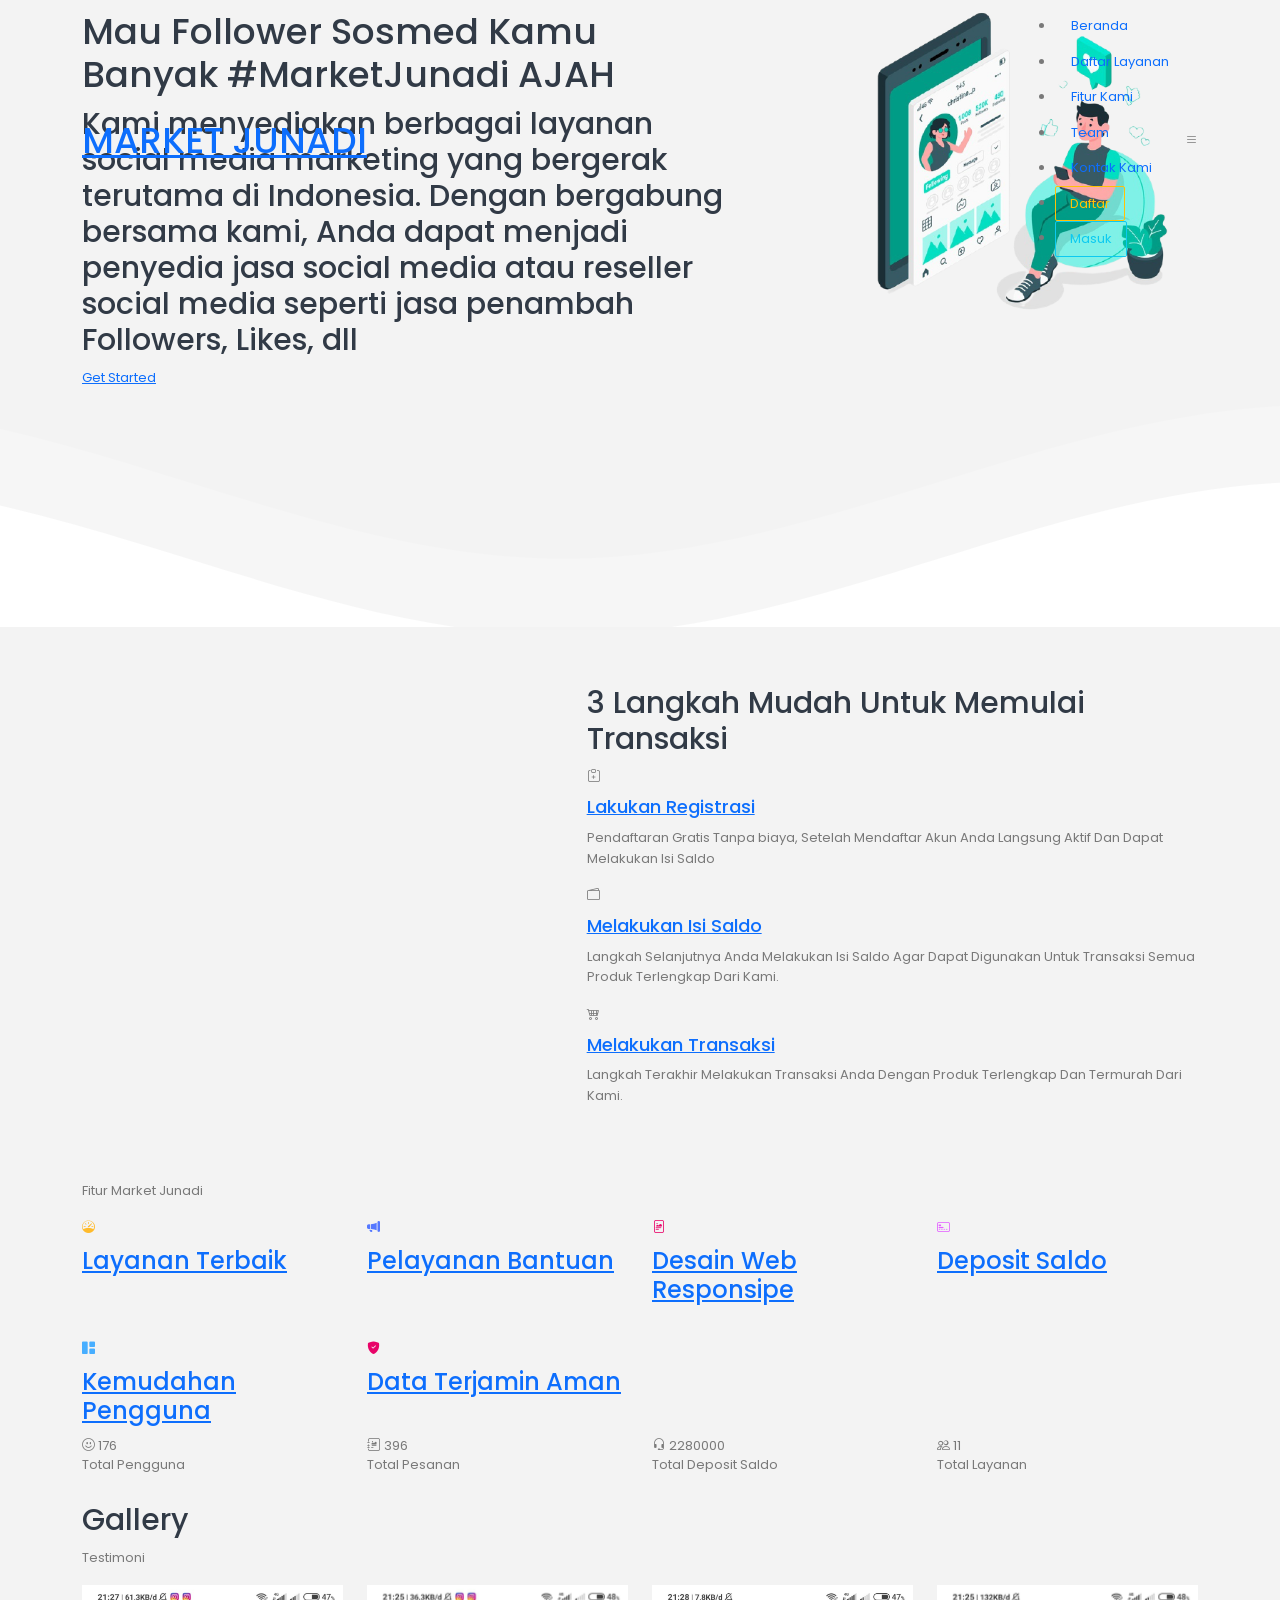
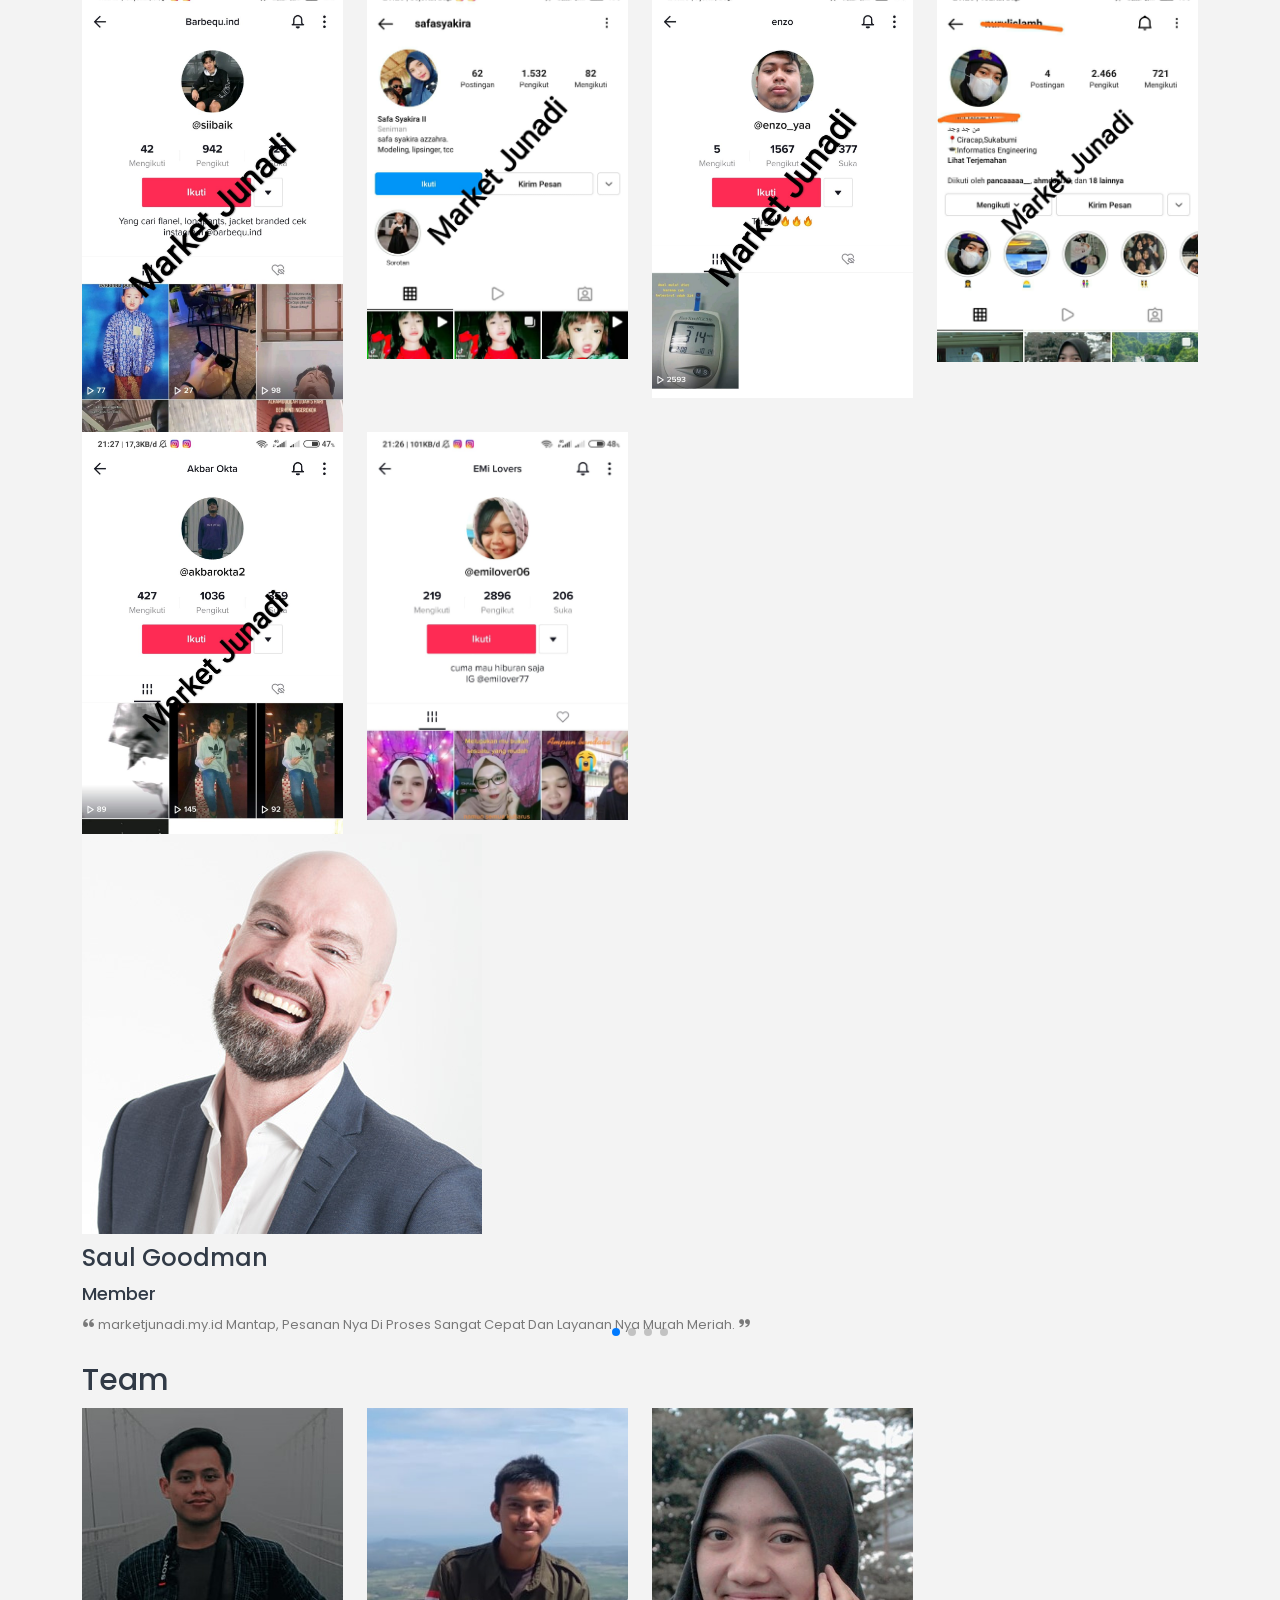
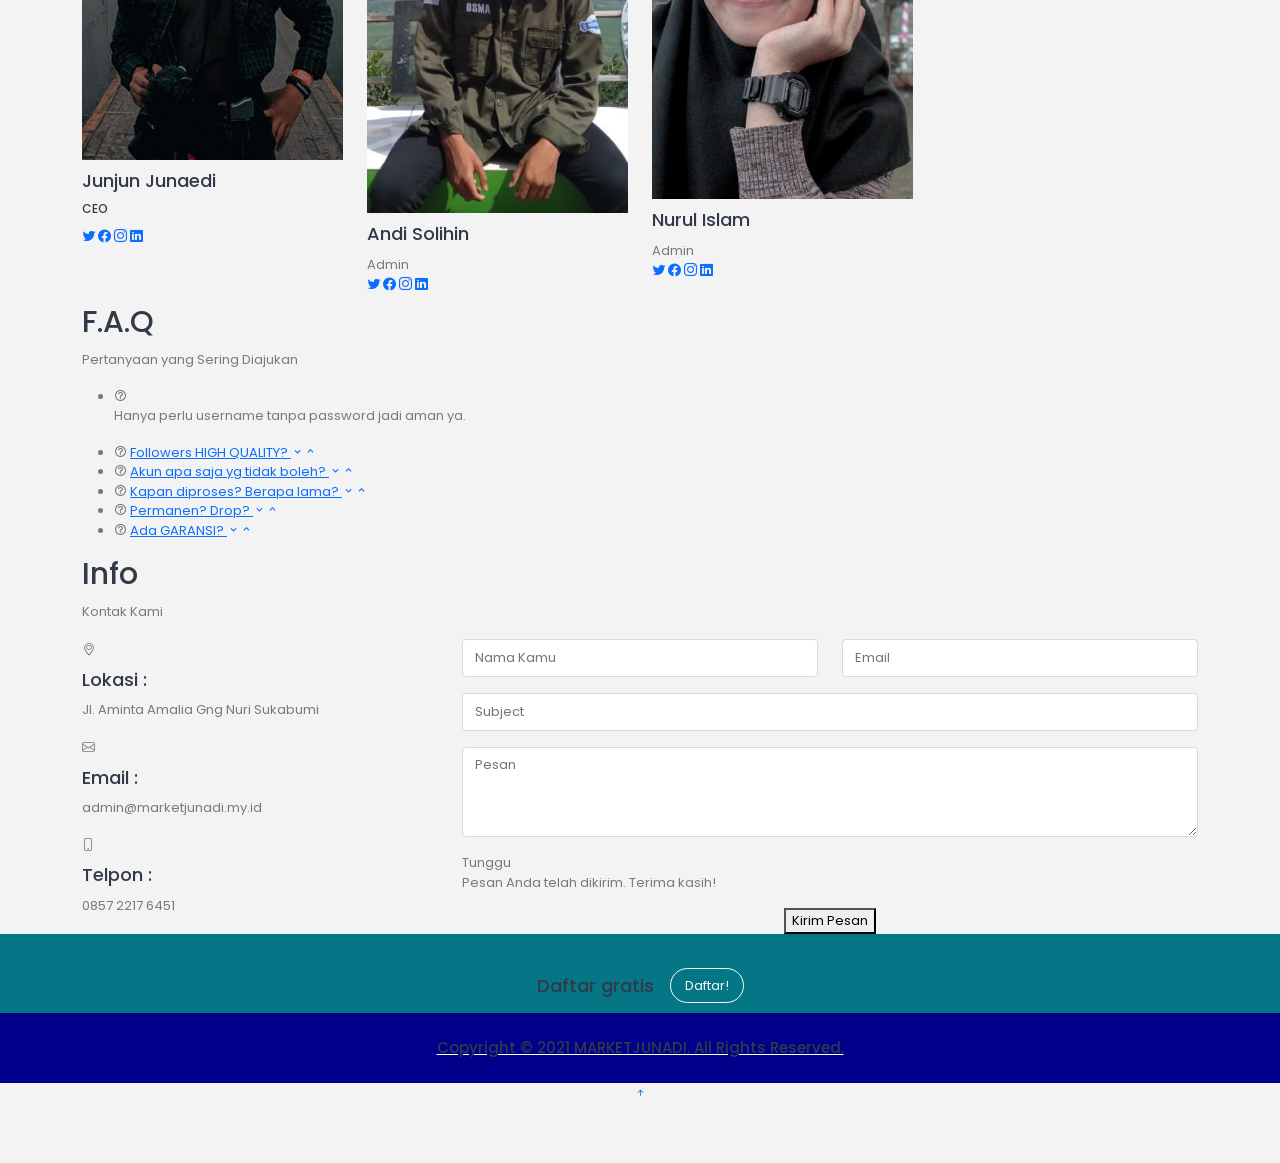
<file: index.html>
<!DOCTYPE html>
<html lang="en">

<head>
  <meta charset="utf-8">
  <meta content="width=device-width, initial-scale=1.0" name="viewport">

  <title>MARKET JUNADI</title>
  <meta content="" name="description">
  <meta content="" name="keywords">

  <!-- Favicons -->
  <link href="assets/img/logo1.png" rel="icon">
  <link href="assets/img/apple-touch-icon.png" rel="apple-touch-icon">

  <!-- Google Fonts -->
  <link href="https://fonts.googleapis.com/css?family=Open+Sans:300,300i,400,400i,600,600i,700,700i|Montserrat:300,300i,400,400i,500,500i,600,600i,700,700i|Poppins:300,300i,400,400i,500,500i,600,600i,700,700i" rel="stylesheet">

  <!-- Vendor CSS Files -->
  <link href="assets/vendor/aos/aos.css" rel="stylesheet">
  <link href="assets/vendor/bootstrap/css/bootstrap.min.css" rel="stylesheet">
  <link href="assets/vendor/bootstrap-icons/bootstrap-icons.css" rel="stylesheet">
  <link href="assets/vendor/boxicons/css/boxicons.min.css" rel="stylesheet">
  <link href="assets/vendor/glightbox/css/glightbox.min.css" rel="stylesheet">
  <link href="assets/vendor/remixicon/remixicon.css" rel="stylesheet">
  <link href="assets/vendor/swiper/swiper-bundle.min.css" rel="stylesheet">
  <src 

  <!-- Template Main CSS File -->
  <link href="assets/css/style.css" rel="stylesheet">


</head>

<body>

  <!-- ======= Header ======= -->
  <header id="header" class="fixed-top d-flex align-items-center header-transparent">
    <div class="container d-flex align-items-center justify-content-between">

      <div class="logo">
        <h1><a href="index.html"><span>MARKET JUNADI</span></a></h1>
        <!-- Uncomment below if you prefer to use an image logo -->
        <!-- <a href="index.html"><img src="assets/img/logo.png" alt="" class="img-fluid"></a>-->
      </div>

      <nav id="navbar" class="navbar">
        <ul>
          <li><a class="nav-link scrollto active" href="#hero">Beranda</a></li>
          <li><a class="nav-link scrollto" href="#about">Daftar Layanan</a></li>
          <li><a class="nav-link scrollto" href="#features">Fitur Kami</a></li>
          <li><a class="nav-link scrollto" href="#team">Team</a></li>
          <li><a class="nav-link scrollto" href="#contact">Kontak Kami</a></li>
          <li><a href="https://marketjunadi.my.id/Market/account/register.php"><button class="btn btn-outline-warning" >Daftar</button></a></li>
          <li><a href="https://marketjunadi.my.id/Market/account/auth.php"><button class="btn btn-outline-info">Masuk</button></a></li>
        </ul>

        <i class="bi bi-list mobile-nav-toggle"></i>
      </nav><!-- .navbar -->
    </div>
  </header><!-- End Header -->

  <!-- ======= Hero Section ======= -->
  <section id="hero">

    <div class="container">
      <div class="row justify-content-between">
        <div class="col-lg-7 pt-5 pt-lg-0 order-2 order-lg-1 d-flex align-items-center">
          <div data-aos="zoom-out">
            <h1>Mau Follower Sosmed Kamu Banyak <span>#MarketJunadi</span> AJAH</h1>
            <h2>Kami menyediakan berbagai layanan social media marketing yang bergerak terutama di Indonesia. Dengan bergabung bersama kami, Anda dapat menjadi penyedia jasa social media atau reseller social media seperti jasa penambah Followers, Likes, dll</h2>
            <div class="text-center text-lg-start">
              <a href="#about" class="btn-get-started scrollto">Get Started</a>
            </div>
          </div>
        </div>
        <!--<a href='https://www.freepik.com/vectors/social-media'>Social media vector created by stories - www.freepik.com</a>-->
        <div class="col-lg-4 order-1 order-lg-2 img1" data-aos="zoom-out" data-aos-delay="300">
          <img src="assets/img/img1.png" class="img-fluid animated" alt="">
        </div>
      </div>
    </div>

    <svg class="hero-waves" xmlns="https://www.w3.org/2000/svg" xmlns:xlink="https://www.w3.org/1999/xlink" viewBox="0 24 150 28 " preserveAspectRatio="none">
      <defs>
        <path id="wave-path" d="M-160 44c30 0 58-18 88-18s 58 18 88 18 58-18 88-18 58 18 88 18 v44h-352z">
      </defs>
      <g class="wave1">
        <use xlink:href="#wave-path" x="50" y="3" fill="rgba(255,255,255, .1)">
      </g>
      <g class="wave2">
        <use xlink:href="#wave-path" x="50" y="0" fill="rgba(255,255,255, .2)">
      </g>
      <g class="wave3">
        <use xlink:href="#wave-path" x="50" y="9" fill="#fff">
      </g>
    </svg>

  </section><!-- End Hero -->

  <main id="main">

    <!-- ======= About Section ======= -->
    <section id="about" class="about">
      <div class="container-fluid">

        <div class="row">
          <div class="col-xl-5 col-lg-6 video-box d-flex justify-content-center align-items-stretch" data-aos="fade-right">
          </div>
              
          <div class="col-xl-7 col-lg-6 icon-boxes d-flex flex-column align-items-stretch justify-content-center py-5 px-lg-5" data-aos="fade-left">
            <h2>3 Langkah Mudah Untuk Memulai Transaksi</h2>

            <div class="icon-box" data-aos="zoom-in" data-aos-delay="100">
              <div class="icon"><i class="bi bi-clipboard-plus"></i></div>
              <h4 class="title"><a href="#">Lakukan Registrasi</a></h4>
              <p class="description">Pendaftaran Gratis Tanpa biaya, Setelah Mendaftar Akun Anda Langsung Aktif Dan Dapat Melakukan Isi Saldo</p>
            </div>

            <div class="icon-box" data-aos="zoom-in" data-aos-delay="200">
              <div class="icon"><i class="bi bi-wallet2"></i></div>
              <h4 class="title"><a href="#">Melakukan Isi Saldo</a></h4>
              <p class="description">Langkah Selanjutnya Anda Melakukan Isi Saldo Agar Dapat Digunakan Untuk Transaksi Semua Produk Terlengkap Dari Kami.</p>
            </div>

            <div class="icon-box" data-aos="zoom-in" data-aos-delay="300">
              <div class="icon"><i class="bi bi-cart4"></i></div>
              <h4 class="title"><a href="#">Melakukan Transaksi</a></h4>
              <p class="description">Langkah Terakhir Melakukan Transaksi Anda Dengan Produk Terlengkap Dan Termurah Dari Kami.</p>
            </div>

          </div>
        </div>

      </div>
    </section><!-- End About Section -->

    <!-- ======= Features Section ======= -->
    <section id="features" class="features">
      <div class="container">

        <div class="section-title" data-aos="fade-up">
          <h2></h2>
          <p>Fitur Market Junadi</p>
        </div>

        <div class="row" data-aos="fade-left">
          <div class="col-lg-3 col-md-4">
            <div class="icon-box" data-aos="zoom-in" data-aos-delay="50">
              <i class="bi bi-speedometer" style="color: #ffbb2c;"></i>
              <h3><a href="">Layanan Terbaik</a></h3>
            </div>
          </div>
          <div class="col-lg-3 col-md-4 mt-4 mt-md-0">
            <div class="icon-box" data-aos="zoom-in" data-aos-delay="100">
              <i class="bi bi-megaphone-fill" style="color: #5578ff;"></i>
              <h3><a href="">Pelayanan Bantuan</a></h3>
            </div>
          </div>
          <div class="col-lg-3 col-md-4 mt-4 mt-md-0">
            <div class="icon-box" data-aos="zoom-in" data-aos-delay="150">
              <i class="bi bi-file-richtext" style="color: #e80368;"></i>
              <h3><a href="">Desain Web Responsipe</a></h3>
            </div>
          </div>
          <div class="col-lg-3 col-md-4 mt-4 mt-lg-0">
            <div class="icon-box" data-aos="zoom-in" data-aos-delay="200">
              <i class="bi bi-credit-card-2-front" style="color: #e361ff;"></i>
              <h3><a href="">Deposit Saldo</a></h3>
            </div>
          </div>
          <div class="col-lg-3 col-md-4 mt-4">
            <div class="icon-box" data-aos="zoom-in" data-aos-delay="250">
              <i class="bi bi-grid-1x2-fill" style="color: #47aeff;"></i>
              <h3><a href="">Kemudahan Pengguna</a></h3>
            </div>
          </div>
          <div class="col-lg-3 col-md-4 mt-4 mt-4">
            <div class="icon-box" data-aos="zoom-in" data-aos-delay="150">
              <i class="bi bi-shield-fill-check" style="color: #e80368;"></i>
              <h3><a href="">Data Terjamin Aman</a></h3>
            </div>
          </div>


          
      </div>
    </section><!-- End Features Section -->

    <!-- ======= Counts Section ======= -->
    <section id="counts" class="counts">
      <div class="container">

        <div class="row" data-aos="fade-up">

          <div class="col-lg-3 col-md-6">
            <div class="count-box">
              <i class="bi bi-emoji-smile"></i>
              <span data-purecounter-start="0" data-purecounter-end="232" data-purecounter-duration="1" class="purecounter"></span>
              <p>Total Pengguna</p>
            </div>
          </div>

          <div class="col-lg-3 col-md-6 mt-5 mt-md-0">
            <div class="count-box">
              <i class="bi bi-journal-richtext"></i>
              <span data-purecounter-start="0" data-purecounter-end="521" data-purecounter-duration="1" class="purecounter"></span>
              <p>Total Pesanan</p>
            </div>
          </div>

          <div class="col-lg-3 col-md-6 mt-5 mt-lg-0">
            <div class="count-box">
              <i class="bi bi-headset"></i>
              <span data-purecounter-start="0" data-purecounter-end="3000000" data-purecounter-duration="1" class="purecounter"></span>
              <p>Total Deposit Saldo</p>
            </div>
          </div>

          <div class="col-lg-3 col-md-6 mt-5 mt-lg-0">
            <div class="count-box">
              <i class="bi bi-people"></i>
              <span data-purecounter-start="0" data-purecounter-end="15" data-purecounter-duration="1" class="purecounter"></span>
              <p>Total Layanan</p>
            </div>
          </div>

        </div>

      </div>
    </section><!-- End Counts Section -->

    <!-- ======= Gallery Section ======= -->
    <section id="gallery" class="gallery">
      <div class="container">

        <div class="section-title" data-aos="fade-up">
          <h2>Gallery</h2>
          <p>Testimoni</p>
        </div>

        <div class="row no-gutters" data-aos="fade-left">

          <div class="col-lg-3 col-md-4">
            <div class="gallery-item" data-aos="zoom-in" data-aos-delay="100">
              <a href="assets/img/gallery/testi (1).jpeg" class="gallery-lightbox">
                <img src="assets/img/gallery/testi (1).jpeg" alt="" class="img-fluid">
              </a>
            </div>
          </div>

          <div class="col-lg-3 col-md-4">
            <div class="gallery-item" data-aos="zoom-in" data-aos-delay="150">
              <a href="assets/img/gallery/testi (2).jpeg" class="gallery-lightbox">
                <img src="assets/img/gallery/testi (2).jpeg" alt="" class="img-fluid">
              </a>
            </div>
          </div>

          <div class="col-lg-3 col-md-4">
            <div class="gallery-item" data-aos="zoom-in" data-aos-delay="200">
              <a href="assets/img/gallery/testi (3).jpeg" class="gallery-lightbox">
                <img src="assets/img/gallery/testi (3).jpeg" alt="" class="img-fluid">
              </a>
            </div>
          </div>

          <div class="col-lg-3 col-md-4">
            <div class="gallery-item" data-aos="zoom-in" data-aos-delay="250">
              <a href="assets/img/gallery/testi (4).jpeg" class="gallery-lightbox">
                <img src="assets/img/gallery/testi (4).jpeg" alt="" class="img-fluid">
              </a>
            </div>
          </div>

          <div class="col-lg-3 col-md-4">
            <div class="gallery-item" data-aos="zoom-in" data-aos-delay="300">
              <a href="assets/img/gallery/testi (5).jpeg" class="gallery-lightbox">
                <img src="assets/img/gallery/testi (5).jpeg" alt="" class="img-fluid">
              </a>
            </div>
          </div>

          <div class="col-lg-3 col-md-4">
            <div class="gallery-item" data-aos="zoom-in" data-aos-delay="350">
              <a href="assets/img/gallery/testi (6).jpeg" class="gallery-lightbox">
                <img src="assets/img/gallery/testi (6).jpeg" alt="" class="img-fluid">
              </a>
            </div>
          </div>

          <!-- <div class="col-lg-3 col-md-4">
            <div class="gallery-item" data-aos="zoom-in" data-aos-delay="400">
              <a href="assets/img/gallery/gallery-7.jpg" class="gallery-lightbox">
                <img src="assets/img/gallery/gallery-7.jpg" alt="" class="img-fluid">
              </a>
            </div>
          </div>

          <div class="col-lg-3 col-md-4">
            <div class="gallery-item" data-aos="zoom-in" data-aos-delay="450">
              <a href="assets/img/gallery/gallery-8.jpg" class="gallery-lightbox">
                <img src="assets/img/gallery/gallery-8.jpg" alt="" class="img-fluid">
              </a>
            </div>
          </div> -->

        </div>

      </div>
    </section><!-- End Gallery Section -->

    <!-- ======= Testimonials Section ======= -->
    <section id="testimonials" class="testimonials">
      <div class="container">

        <div class="testimonials-slider swiper" data-aos="fade-up" data-aos-delay="100">
          <div class="swiper-wrapper">

            <div class="swiper-slide">
              <div class="testimonial-item">
                <img src="assets/img/testimonials/testimonials-1.jpg" class="testimonial-img" alt="">
                <h3>Saul Goodman</h3>
                <h4>Member</h4>
                <p>
                  <i class="bx bxs-quote-alt-left quote-icon-left"></i>
                  marketjunadi.my.id Mantap, Pesanan Nya Di Proses Sangat Cepat Dan Layanan Nya Murah Meriah.
                  <i class="bx bxs-quote-alt-right quote-icon-right"></i>
                </p>
              </div>
            </div><!-- End testimonial item -->

            <div class="swiper-slide">
              <div class="testimonial-item">
                <img src="assets/img/testimonials/testimonials-2.jpg" class="testimonial-img" alt="">
                <h3>Sara Wilsson</h3>
                <h4>member</h4>
                <p>
                  <i class="bx bxs-quote-alt-left quote-icon-left"></i>
                  MARKETJUNADI.MY.ID Terbaik, Pelayanan Nya Fast Respon.
                  <i class="bx bxs-quote-alt-right quote-icon-right"></i>
                </p>
              </div>
            </div><!-- End testimonial item -->

            <div class="swiper-slide">
              <div class="testimonial-item">
                <img src="assets/img/testimonials/testimonials-3.jpg" class="testimonial-img" alt="">
                <h3>Jena Karlis</h3>
                <h4>member</h4>
                <p>
                  <i class="bx bxs-quote-alt-left quote-icon-left"></i>
                  MARKETJUNADI.MY.ID Harga Sangat Terjangkau Dan Produk Layanan Lengkap.
                  <i class="bx bxs-quote-alt-right quote-icon-right"></i>
                </p>
              </div>
            </div><!-- End testimonial item -->

            <div class="swiper-slide">
              <div class="testimonial-item">
                <img src="assets/img/testimonials/testimonials-4.jpg" class="testimonial-img" alt="">
                <h3>Matt Brandon</h3>
                <h4>member</h4>
                <p>
                  <i class="bx bxs-quote-alt-left quote-icon-left"></i>
                  MARKETJUNADI.MY.ID Bagus Untuk Reseller Harganya murah murah dan cepat.
                  <i class="bx bxs-quote-alt-right quote-icon-right"></i>
                </p>
              </div>
            </div><!-- End testimonial item -->
          </div>
          <div class="swiper-pagination"></div>
        </div>

      </div>
    </section><!-- End Testimonials Section -->

    <!-- ======= Team Section ======= -->
    <section id="team" class="team">
      <div class="container">

        <div class="section-title" data-aos="fade-up">
          <h2>Team</h2>
        </div>

        <div class="row" data-aos="fade-left">

          <div class="col-lg-3 col-md-6">
            <div class="member" data-aos="zoom-in" data-aos-delay="100">
              <div class="pic"><img src="assets/img/team/junjun.jpg"  class="img-fluid" alt=""></div>
              <div class="member-info">
                <h4>Junjun Junaedi</h4>
                <h6>CEO</h6>
                <div class="social">
                  <a href=""><i class="bi bi-twitter"></i></a>
                  <a href=""><i class="bi bi-facebook"></i></a>
                  <a href="https://www.instagram.com/junadi_id/"><i class="bi bi-instagram"></i></a>
                  <a href=""><i class="bi bi-linkedin"></i></a>
                </div>
              </div>
            </div>
          </div>

           <div class="col-lg-3 col-md-6 mt-5 mt-md-0">
            <div class="member" data-aos="zoom-in" data-aos-delay="200">
              <div class="pic"><img src="assets/img/team/andi.jpeg" class="img-fluid" alt=""></div>
              <div class="member-info">
                <h4>Andi Solihin</h4>
                <span>Admin</span>
                <div class="social">
                  <a href=""><i class="bi bi-twitter"></i></a>
                  <a href=""><i class="bi bi-facebook"></i></a>
                  <a href=""><i class="bi bi-instagram"></i></a>
                  <a href=""><i class="bi bi-linkedin"></i></a>
                </div>
              </div>
            </div>
          </div>

          <div class="col-lg-3 col-md-6 mt-5 mt-lg-0">
            <div class="member" data-aos="zoom-in" data-aos-delay="300">
              <div class="pic"><img src="assets/img/team/nurul.jpg" class="img-fluid" alt=""></div>
              <div class="member-info">
                <h4>Nurul Islam</h4>
                <span>Admin</span>
                <div class="social">
                  <a href=""><i class="bi bi-twitter"></i></a>
                  <a href=""><i class="bi bi-facebook"></i></a>
                  <a href=""><i class="bi bi-instagram"></i></a>
                  <a href=""><i class="bi bi-linkedin"></i></a>
                </div>
              </div>
            </div>
          </div>

          <!--<div class="col-lg-3 col-md-6 mt-5 mt-lg-0">-->
          <!--  <div class="member" data-aos="zoom-in" data-aos-delay="400">-->
          <!--    <div class="pic"><img src="assets/img/team/team-4.jpg" class="img-fluid" alt=""></div>-->
          <!--    <div class="member-info">-->
          <!--      <h4>Amanda Jepson</h4>-->
          <!--      <span>Accountant</span>-->
          <!--      <div class="social">-->
          <!--        <a href=""><i class="bi bi-twitter"></i></a>-->
          <!--        <a href=""><i class="bi bi-facebook"></i></a>-->
          <!--        <a href=""><i class="bi bi-instagram"></i></a>-->
          <!--        <a href=""><i class="bi bi-linkedin"></i></a>-->
          <!--      </div>-->
          <!--    </div>-->
          <!--  </div>-->
          <!--</div>-->

        </div>

      </div>
    </section><!-- End Team Section -->


    <!-- ======= F.A.Q Section ======= -->
    <section id="faq" class="faq section-bg">
      <div class="container">

        <div class="section-title" data-aos="fade-up">
          <h2>F.A.Q</h2>
          <p>Pertanyaan yang Sering Diajukan</p>
        </div>

        <div class="faq-list">
          <ul>
            <li data-aos="fade-up">
              <i class="bx bx-help-circle icon-help"></i> <a data-bs-toggle="collapse" class="collapse" data-bs-target="#faq-list-1">Apakah Ini Aman? <i class="bx bx-chevron-down icon-show"></i><i class="bx bx-chevron-up icon-close"></i></a>
              <div id="faq-list-1" class="collapse show" data-bs-parent=".faq-list">
                <p>
                  Hanya perlu username tanpa password jadi aman ya.
                </p>
              </div>
            </li>

            <li data-aos="fade-up" data-aos-delay="100">
              <i class="bx bx-help-circle icon-help"></i> <a data-bs-toggle="collapse" data-bs-target="#faq-list-2" class="collapsed">Followers HIGH QUALITY? <i class="bx bx-chevron-down icon-show"></i><i class="bx bx-chevron-up icon-close"></i></a>
              <div id="faq-list-2" class="collapse" data-bs-parent=".faq-list">
                <p>
                  Ya, followers Real Aktif >95% INDONESIA ✅ & Follower Random.
                </p>
              </div>
            </li>

            <li data-aos="fade-up" data-aos-delay="200">
              <i class="bx bx-help-circle icon-help"></i> <a data-bs-toggle="collapse" data-bs-target="#faq-list-3" class="collapsed">Akun apa saja yg tidak boleh? <i class="bx bx-chevron-down icon-show"></i><i class="bx bx-chevron-up icon-close"></i></a>
              <div id="faq-list-3" class="collapse" data-bs-parent=".faq-list">
                <p>
                  Semua akun yg tidak sesuai dengan aturan hukum & agama ❌
                  ex : penipuan, hoax, judi, porn, dll.
                </p>
              </div>
            </li>

            <li data-aos="fade-up" data-aos-delay="300">
              <i class="bx bx-help-circle icon-help"></i> <a data-bs-toggle="collapse" data-bs-target="#faq-list-4" class="collapsed">Kapan diproses? Berapa lama? <i class="bx bx-chevron-down icon-show"></i><i class="bx bx-chevron-up icon-close"></i></a>
              <div id="faq-list-4" class="collapse" data-bs-parent=".faq-list">
                <p>
                  Sesuai urutan order, waktu tunggu/antre + proses total ± 1-2 minggu proses bertahap krn real followers & agar akun IG tetap aman.
                </p>
              </div>
            </li>

            <li data-aos="fade-up" data-aos-delay="400">
              <i class="bx bx-help-circle icon-help"></i> <a data-bs-toggle="collapse" data-bs-target="#faq-list-5" class="collapsed">Permanen? Drop? <i class="bx bx-chevron-down icon-show"></i><i class="bx bx-chevron-up icon-close"></i></a>
              <div id="faq-list-5" class="collapse" data-bs-parent=".faq-list">
                <p>
                  Drop bisa tapi hanya SEDIKIT karena real followers ya, biasanya dari bonusnya, nanti akan stabil sendiri,jika tidak capai target ada GARANSI, jadi tetap aman ya 👍
                </p>
              </div>
            </li>

            <li data-aos="fade-up" data-aos-delay="500">
              <i class="bx bx-help-circle icon-help"></i> <a data-bs-toggle="collapse" data-bs-target="#faq-list-6" class="collapsed">Ada GARANSI? <i class="bx bx-chevron-down icon-show"></i><i class="bx bx-chevron-up icon-close"></i></a>
              <div id="faq-list-6" class="collapse" data-bs-parent=".faq-list">
                <p>
                  Ya, kami berikan GARANSI selama 1 bulan,
                   garansi uang kembali sesuai gain followers, jadi aman banget ya 😍
                   contoh : order 10.000 folls tapi cuma dapat 9.000, kurang 1.000 > untuk garansi dikembalikan dihitung harga 1000 follower.
                </p>
              </div>
            </li>

          </ul>
        </div>

      </div>
    </section><!-- End F.A.Q Section -->

    <!-- ======= Contact Section ======= -->
    <section id="contact" class="contact">
      <div class="container">

        <div class="section-title" data-aos="fade-up">
          <h2>Info</h2>
          <p>Kontak Kami</p>
        </div>

        <div class="row">

          <div class="col-lg-4" data-aos="fade-right" data-aos-delay="100">
            <div class="info">
              <div class="address">
                <i class="bi bi-geo-alt"></i>
                <h4>Lokasi :</h4>
                <p>Jl. Aminta Amalia Gng Nuri Sukabumi</p>
              </div>

              <div class="email">
                <i class="bi bi-envelope"></i>
                <h4>Email :</h4>
                <p>admin@marketjunadi.my.id</p>
              </div>

              <div class="phone">
                <i class="bi bi-phone"></i>
                <h4>Telpon :</h4>
                <p>0857 2217 6451</p>
              </div>

            </div>

          </div>

          <div class="col-lg-8 mt-5 mt-lg-0" data-aos="fade-left" data-aos-delay="200">

            <form action="forms/contact.php" method="post" role="form" class="php-email-form">
              <div class="row">
                <div class="col-md-6 form-group">
                  <input type="text" name="name" class="form-control" id="name" placeholder="Nama Kamu" required>
                </div>
                <div class="col-md-6 form-group mt-3 mt-md-0">
                  <input type="email" class="form-control" name="email" id="email" placeholder="Email" required>
                </div>
              </div>
              <div class="form-group mt-3">
                <input type="text" class="form-control" name="subject" id="subject" placeholder="Subject" required>
              </div>
              <div class="form-group mt-3">
                <textarea class="form-control" name="message" rows="5" placeholder="Pesan" required></textarea>
              </div>
              <div class="my-3">
                <div class="loading">Tunggu</div>
                <div class="error-message"></div>
                <div class="sent-message">Pesan Anda telah dikirim. Terima kasih!</div>
              </div>
              <div class="text-center"><button type="submit">Kirim Pesan</button></div>
            </form>

          </div>

        </div>

      </div>
    </section>
    <!-- End Contact Section -->

  </main><!-- End #main -->

  <!-- ======= Footer ======= -->
  <section class="">
    <footer class="text-center text-white" style="background-color: #057685;">

      <div class="container p-4 pb-0">

        <section class="">
          <h4 class="d-flex justify-content-center align-items-center">
            <span class="me-3">Daftar gratis</span>
            <button type="button" class="btn btn-outline-light btn-rounded">
              Daftar!
            </button>
          </h4>
        </section>
  
      </div>

  
      <!-- Copyright -->
      <div class="text-center p-3" style="background-color: rgb(0, 0, 139);">
        <a class="text-white" href="https://www.marketjunadi.my.id/"><h5>Copyright © 2021 MARKETJUNADI. All Rights Reserved.</h5></a>
      </div>
      <!-- Copyright -->
    </footer>
    <!-- Footer -->
  </section>
  <!-- End Footer -->

  <a href="#" class="back-to-top d-flex align-items-center justify-content-center"><i class="bi bi-arrow-up-short"></i></a>
  <div id="preloader"></div>

  <!-- Vendor JS Files -->
  <script src="assets/vendor/aos/aos.js"></script>
  <script src="assets/vendor/bootstrap/js/bootstrap.bundle.min.js"></script>
  <script src="assets/vendor/glightbox/js/glightbox.min.js"></script>
  <script src="assets/vendor/php-email-form/validate.js"></script>
  <script src="/assets/vendor/purecounter/purecounter.js"></script>
  <script src="/assets/vendor/swiper/swiper-bundle.min.js"></script>

  <!-- Template Main JS File -->
  <script src="assets/js/main.js"></script>

</body>

</html>
</file>
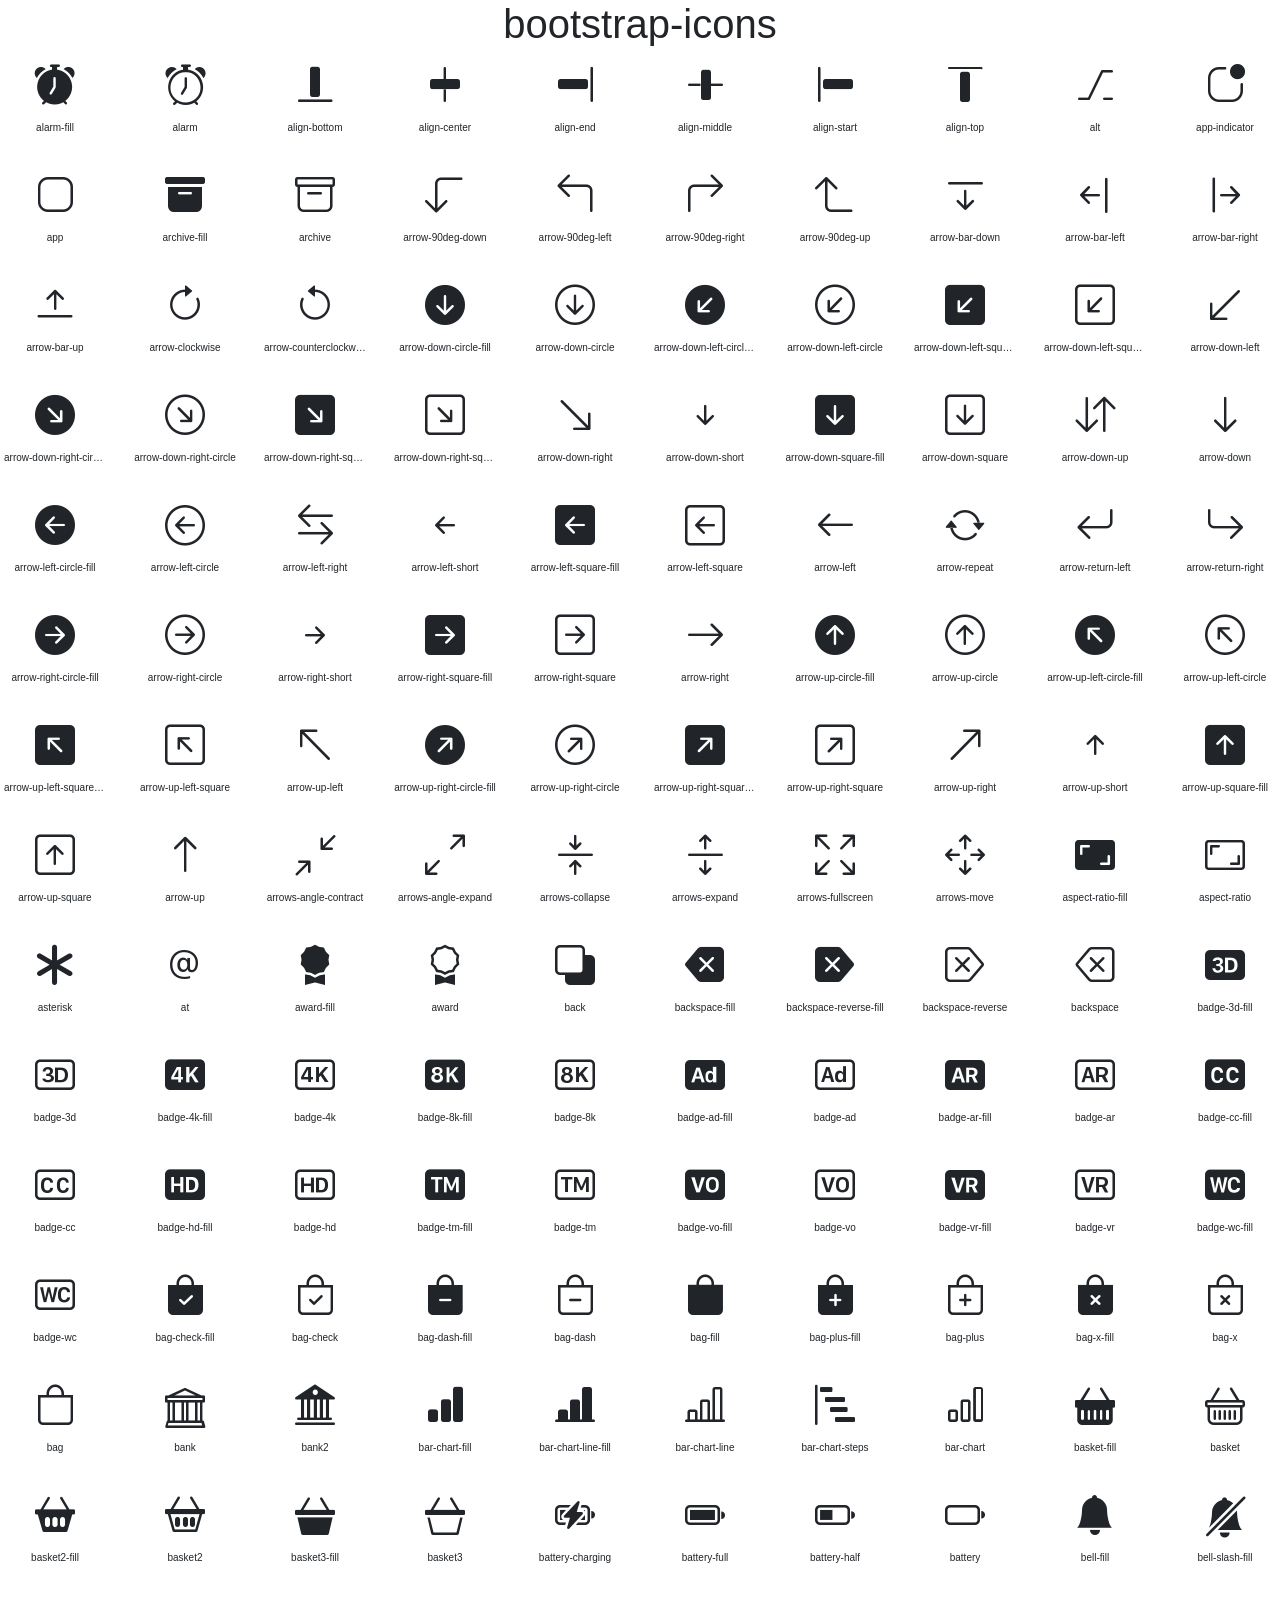
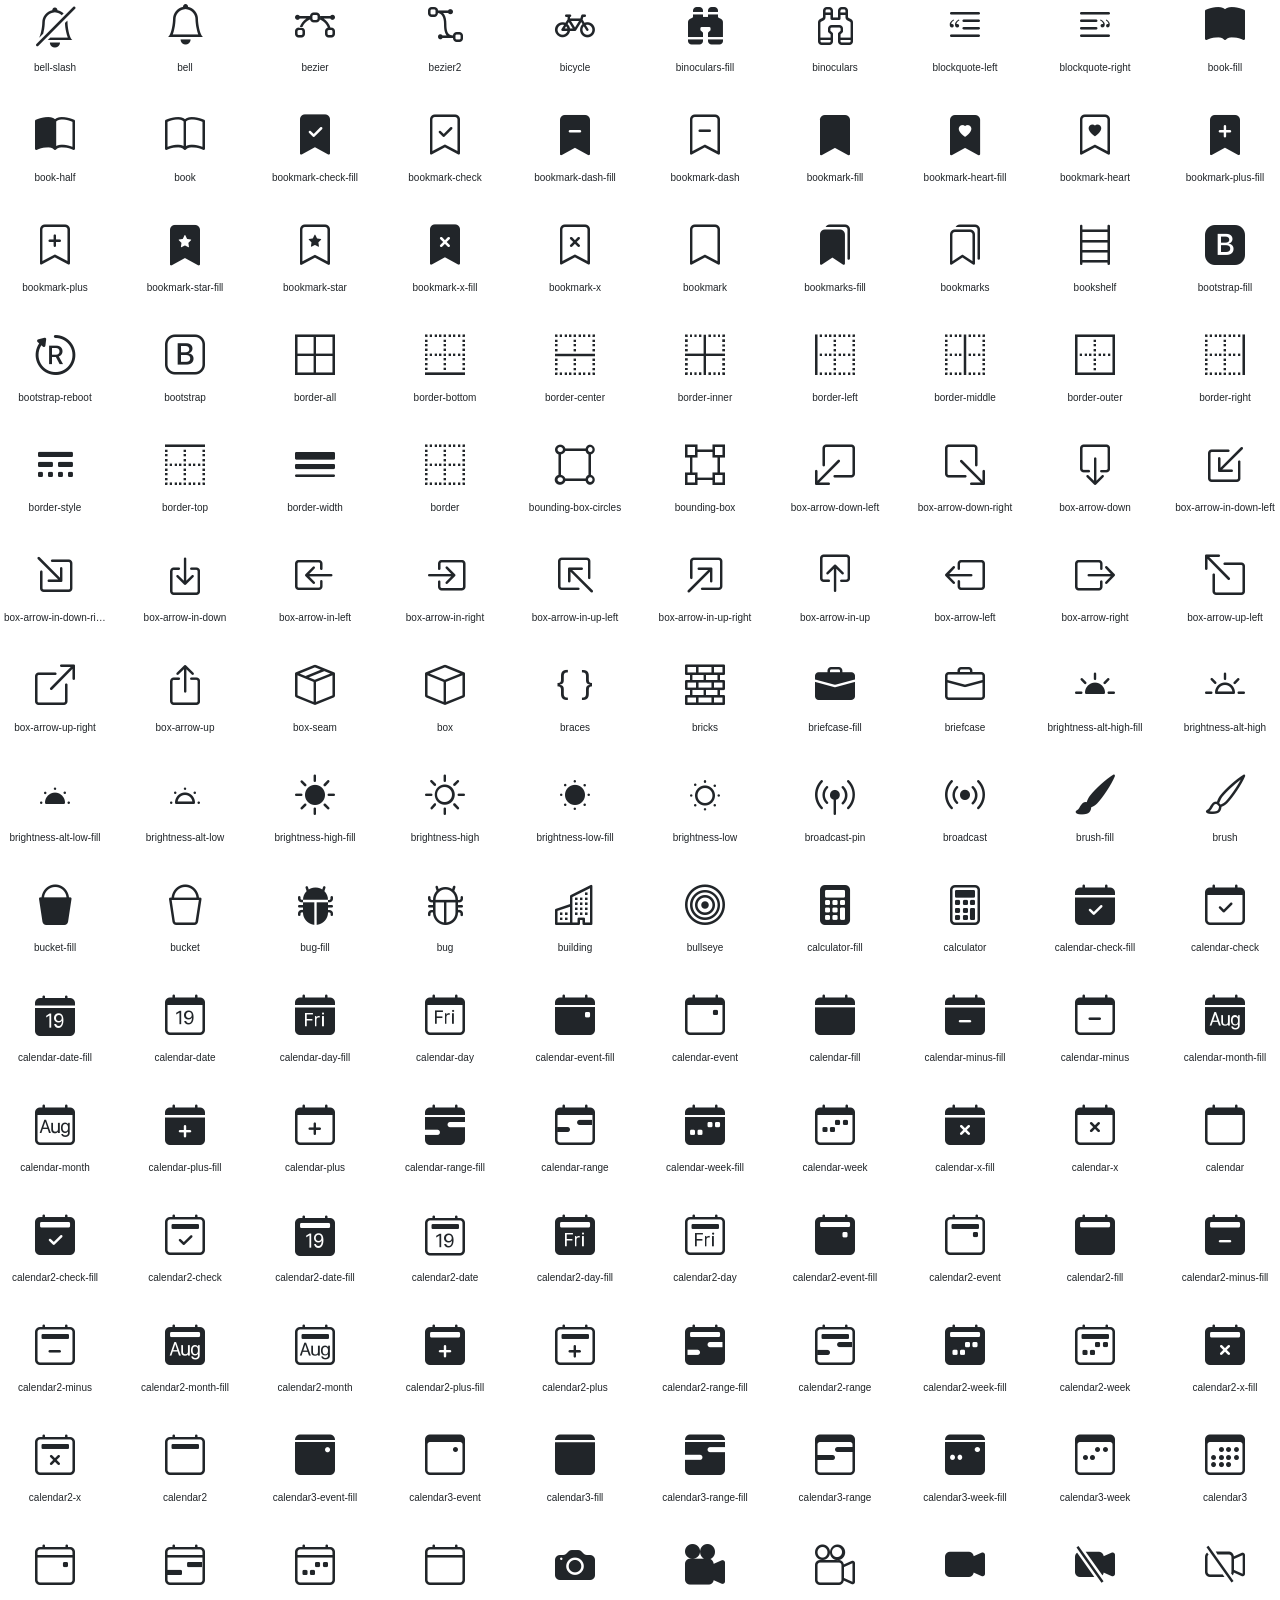
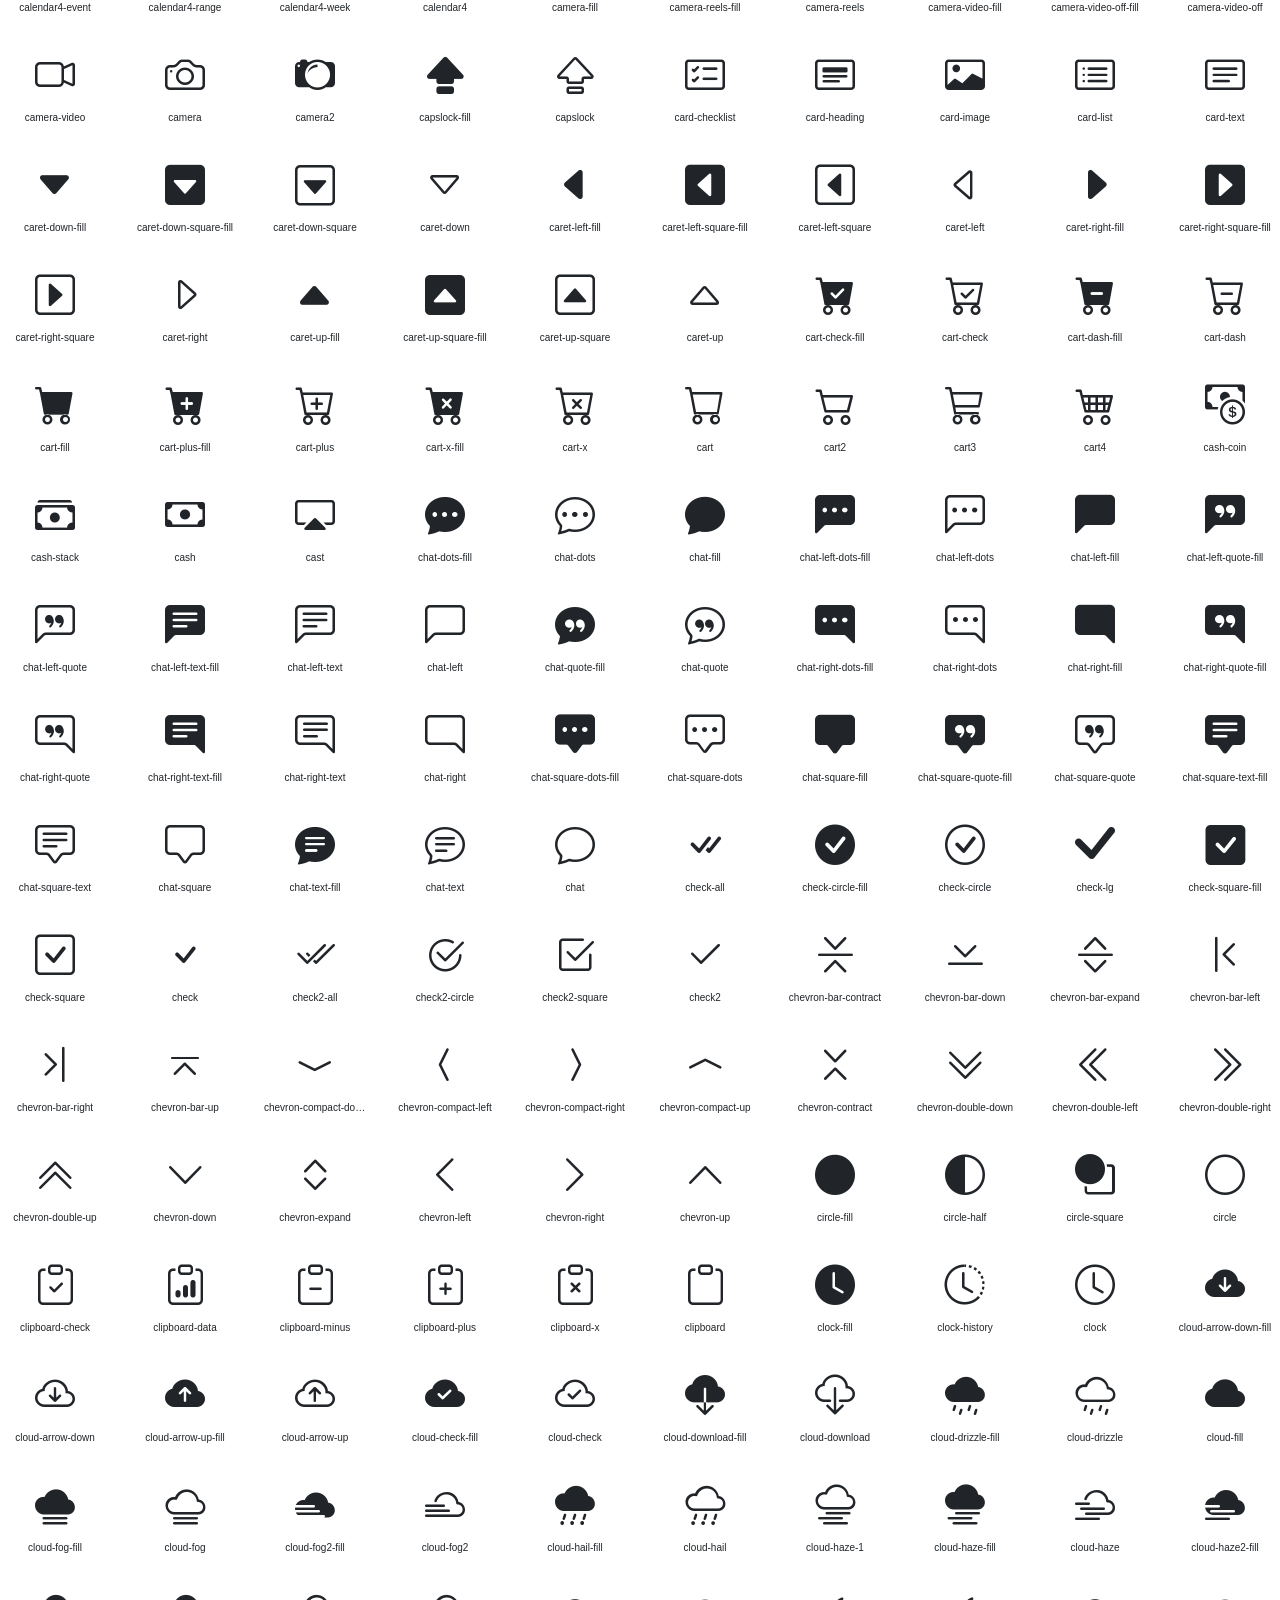
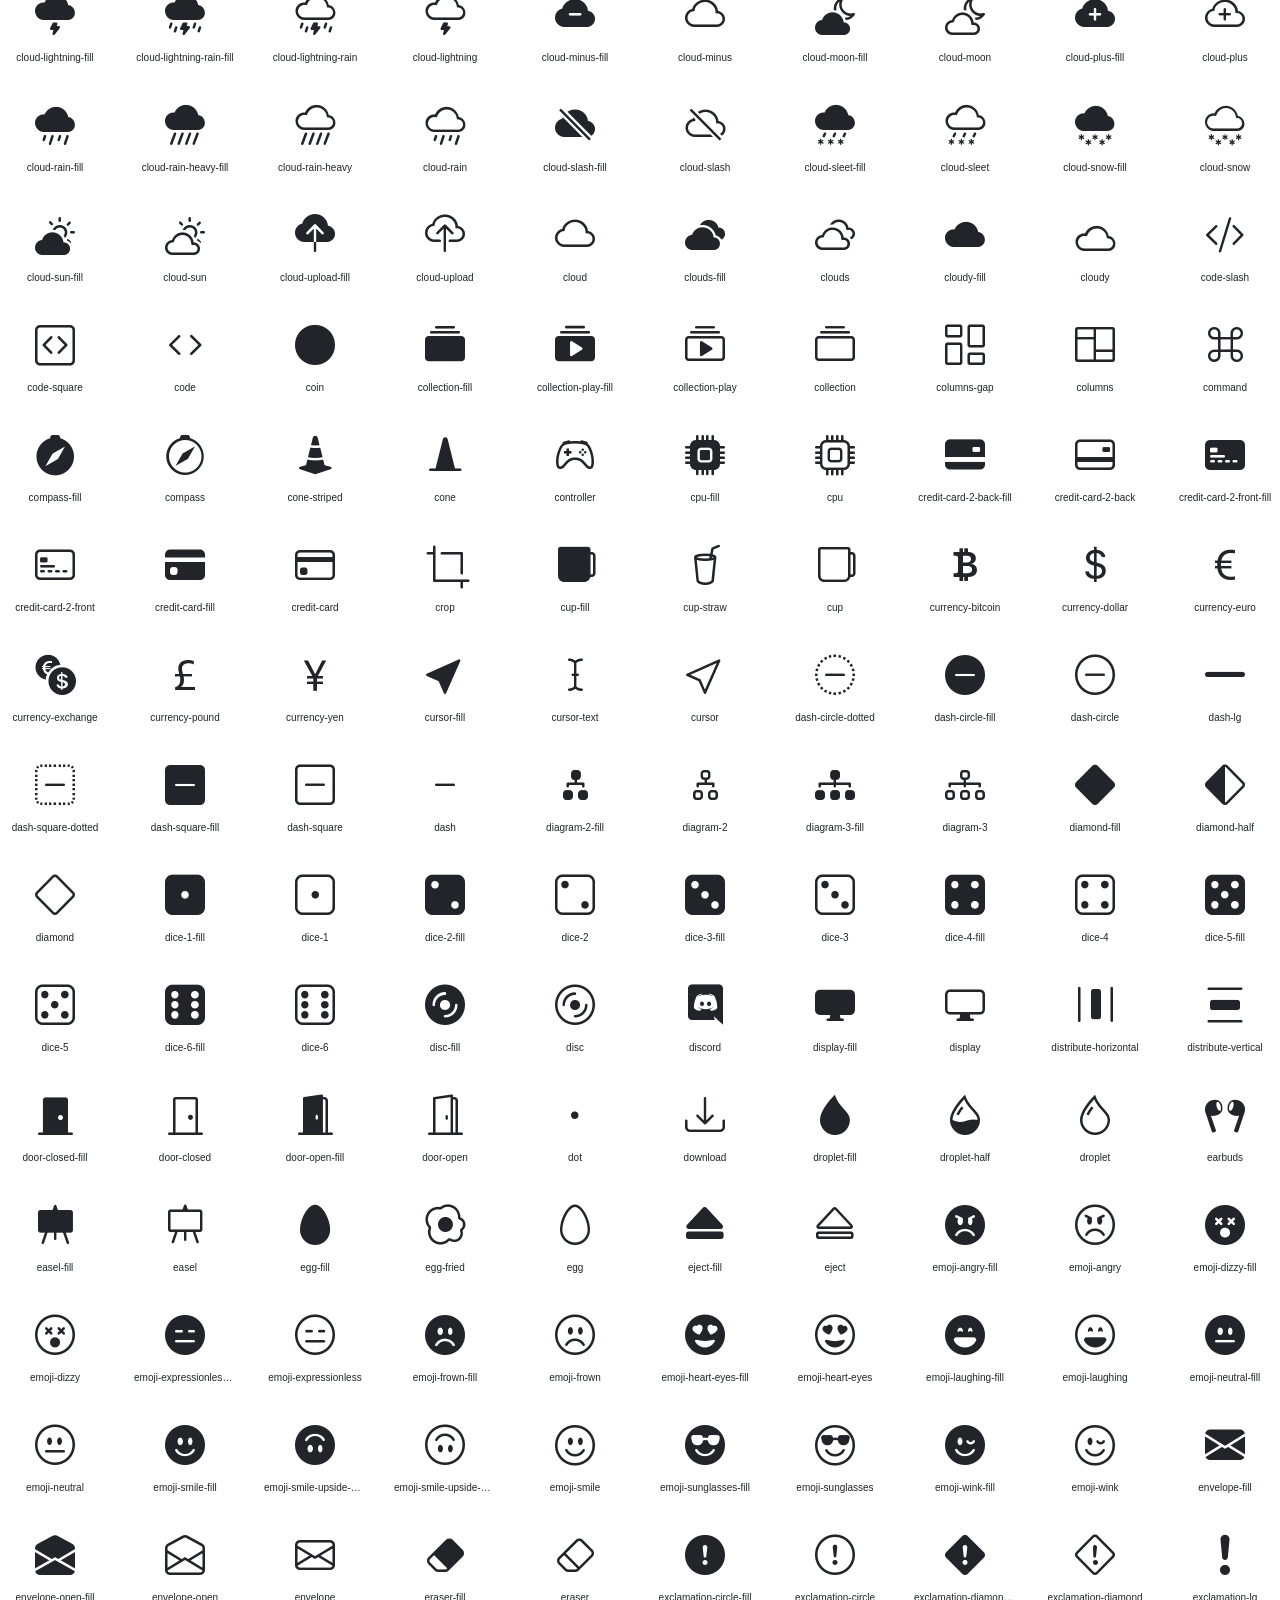
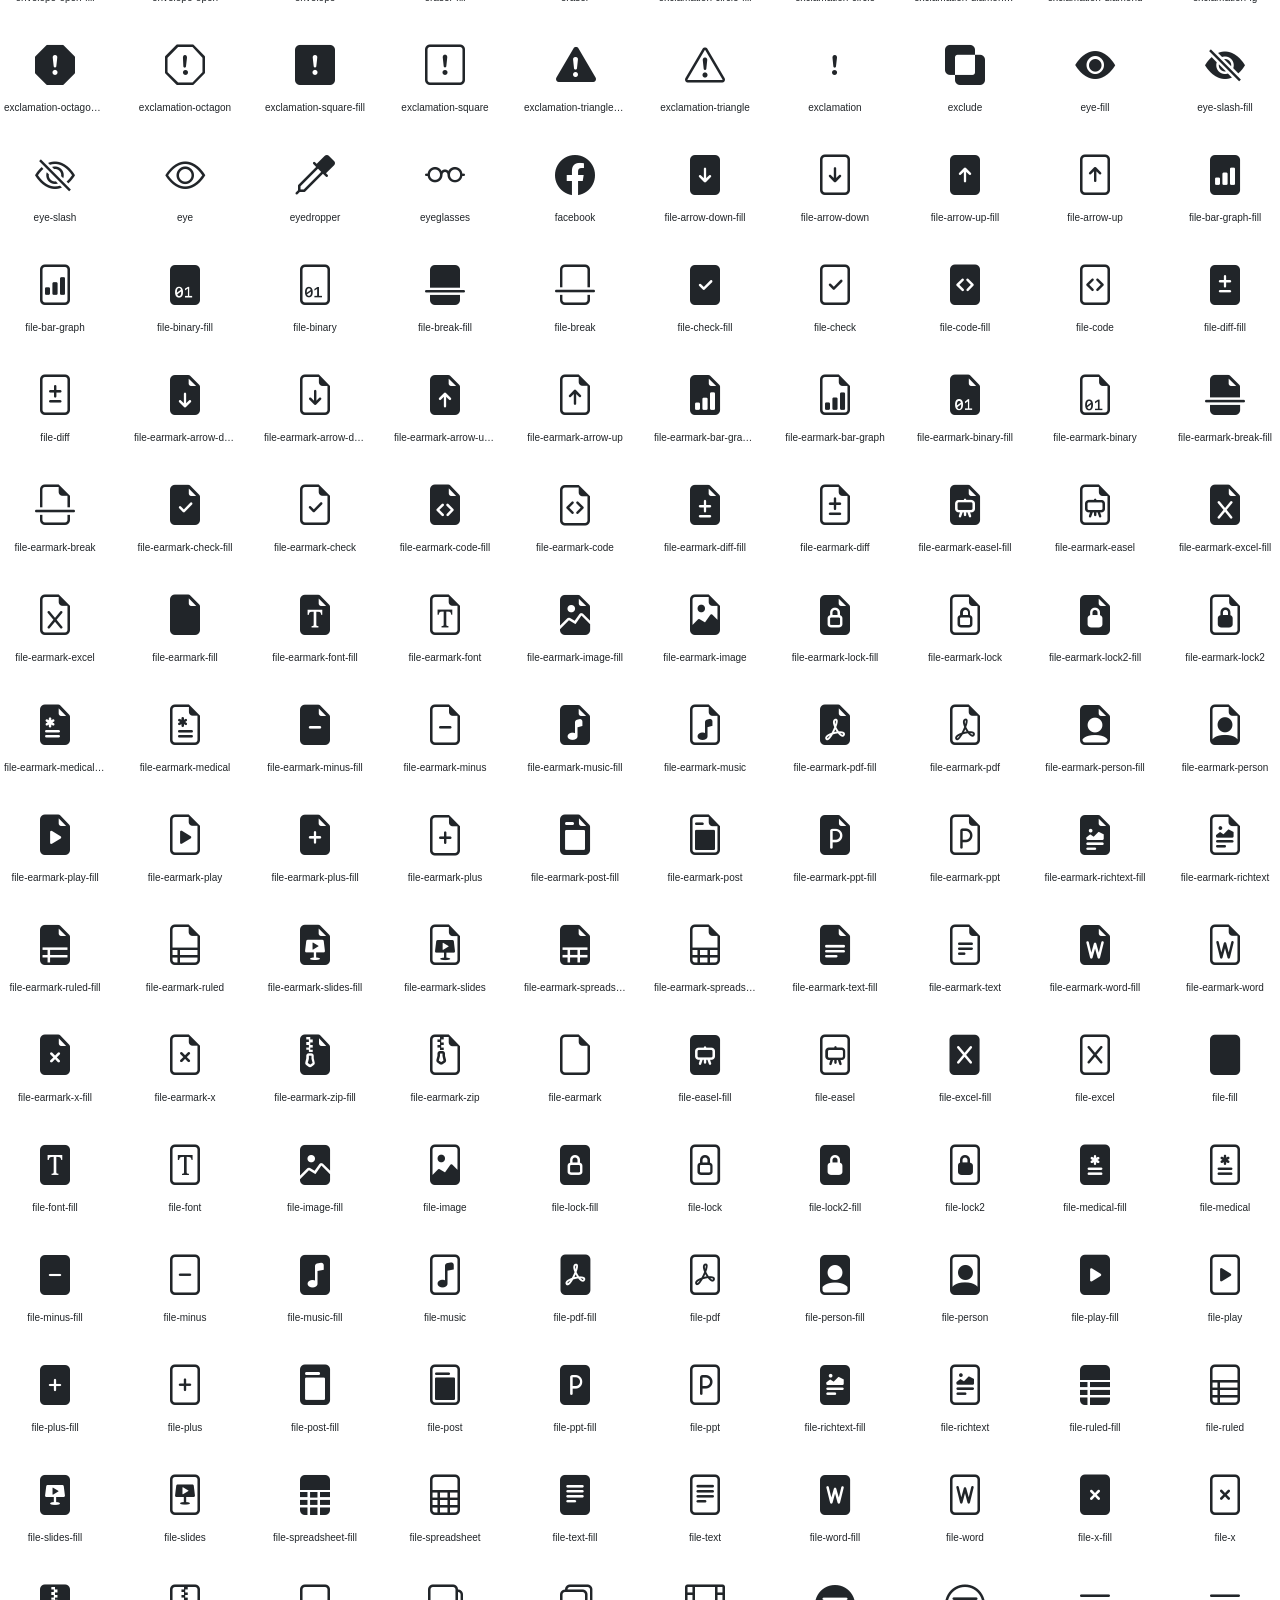
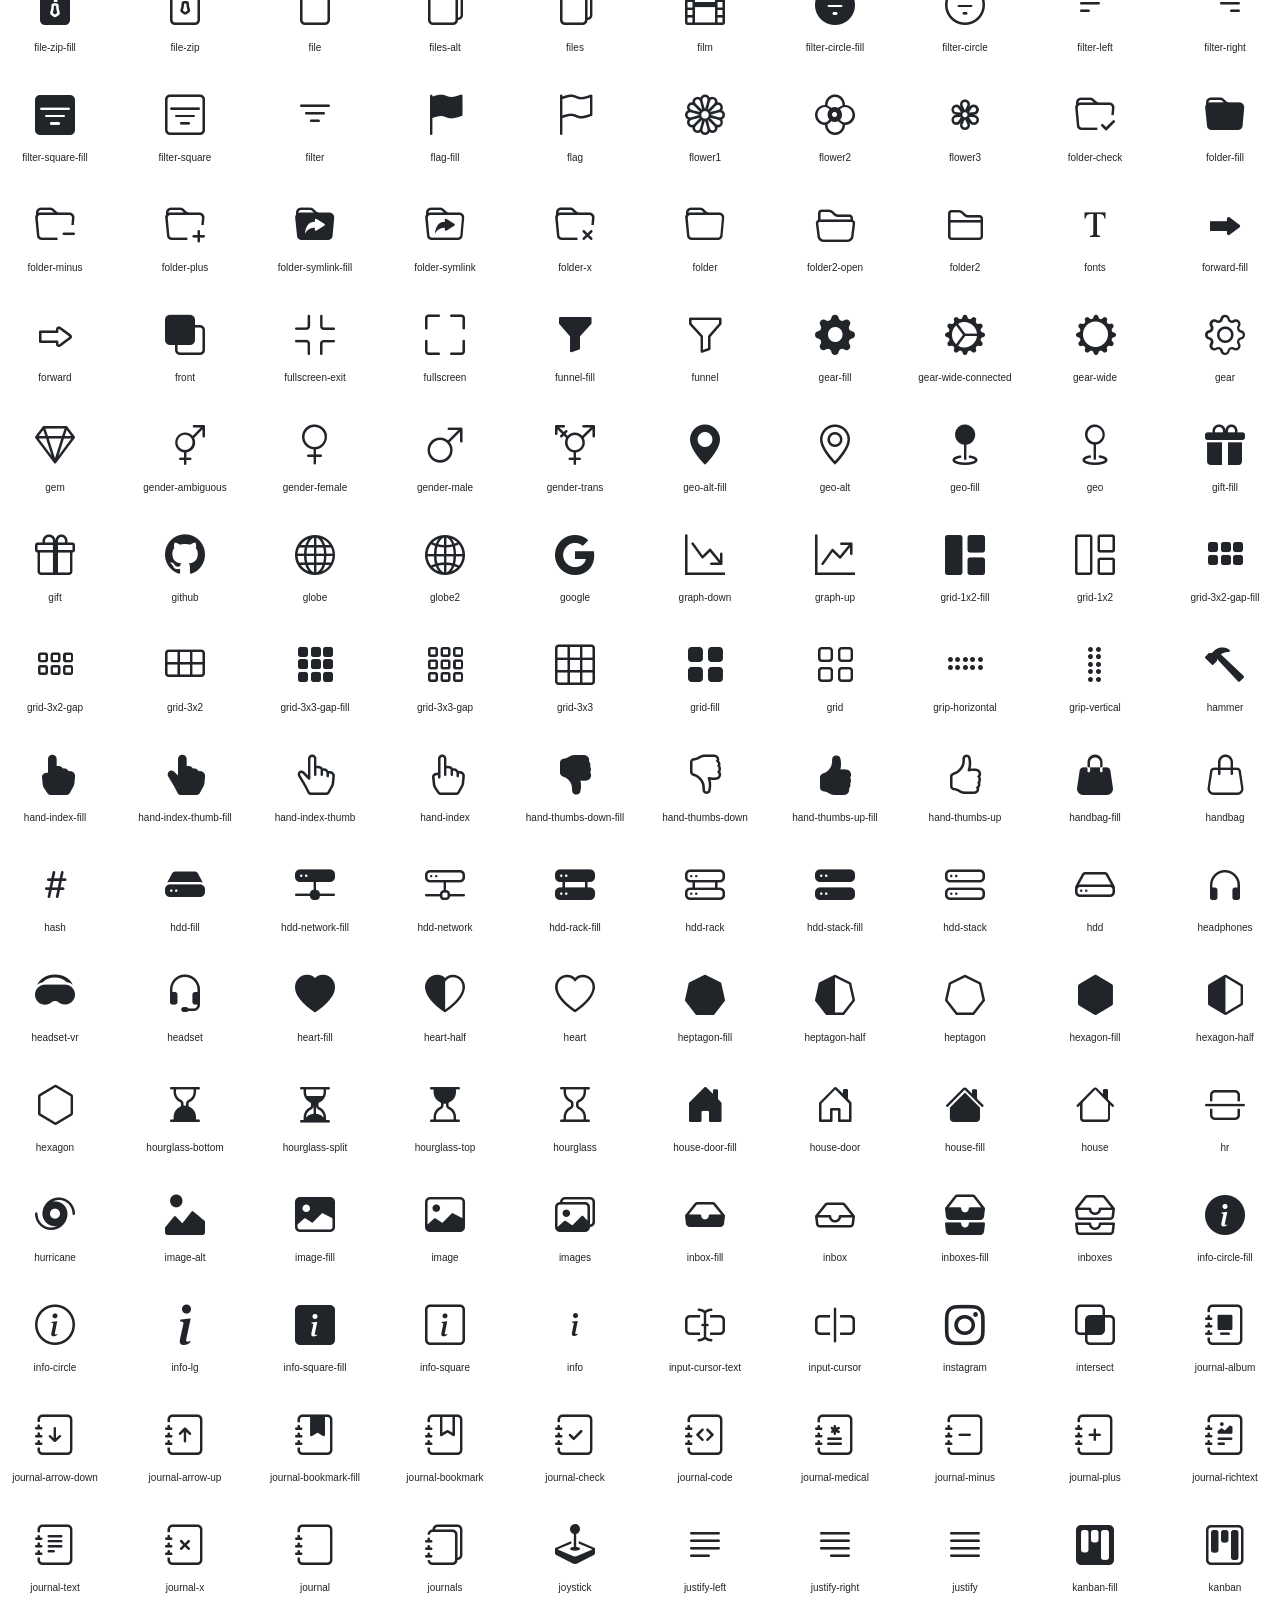
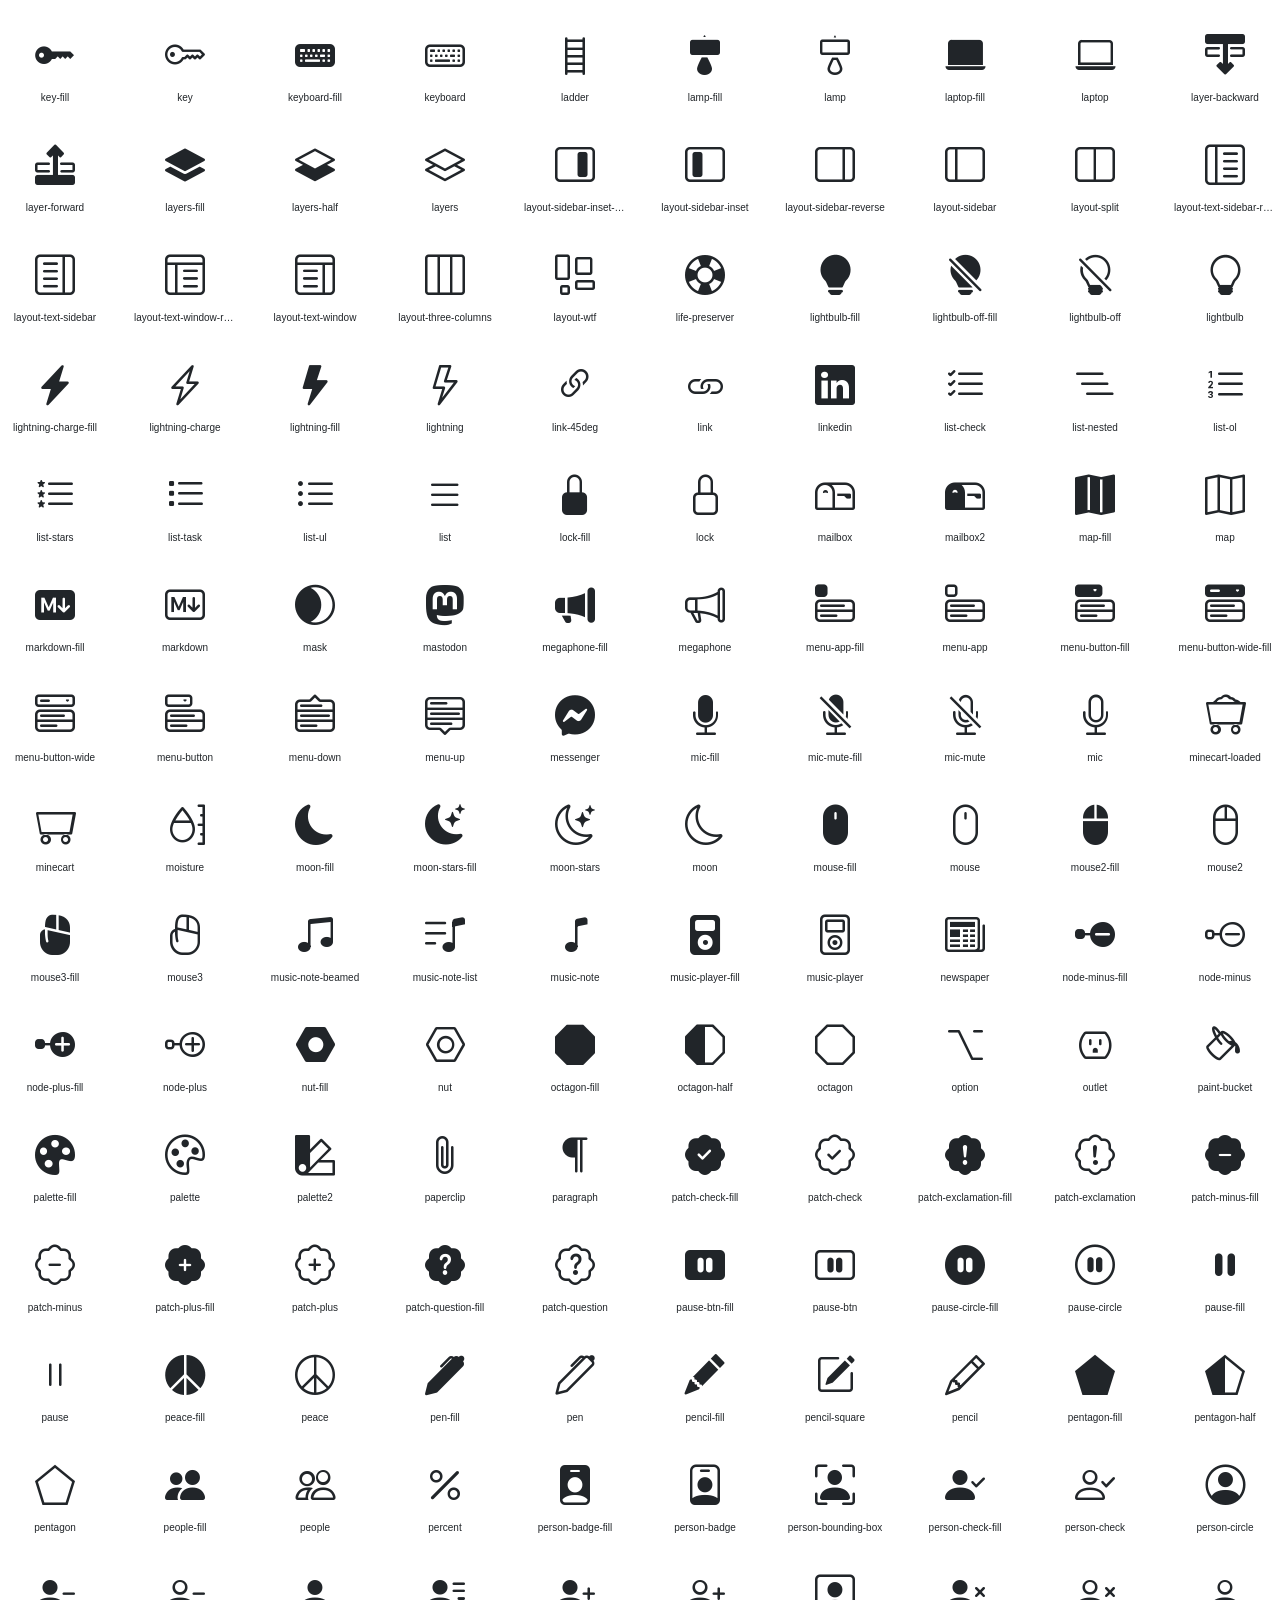
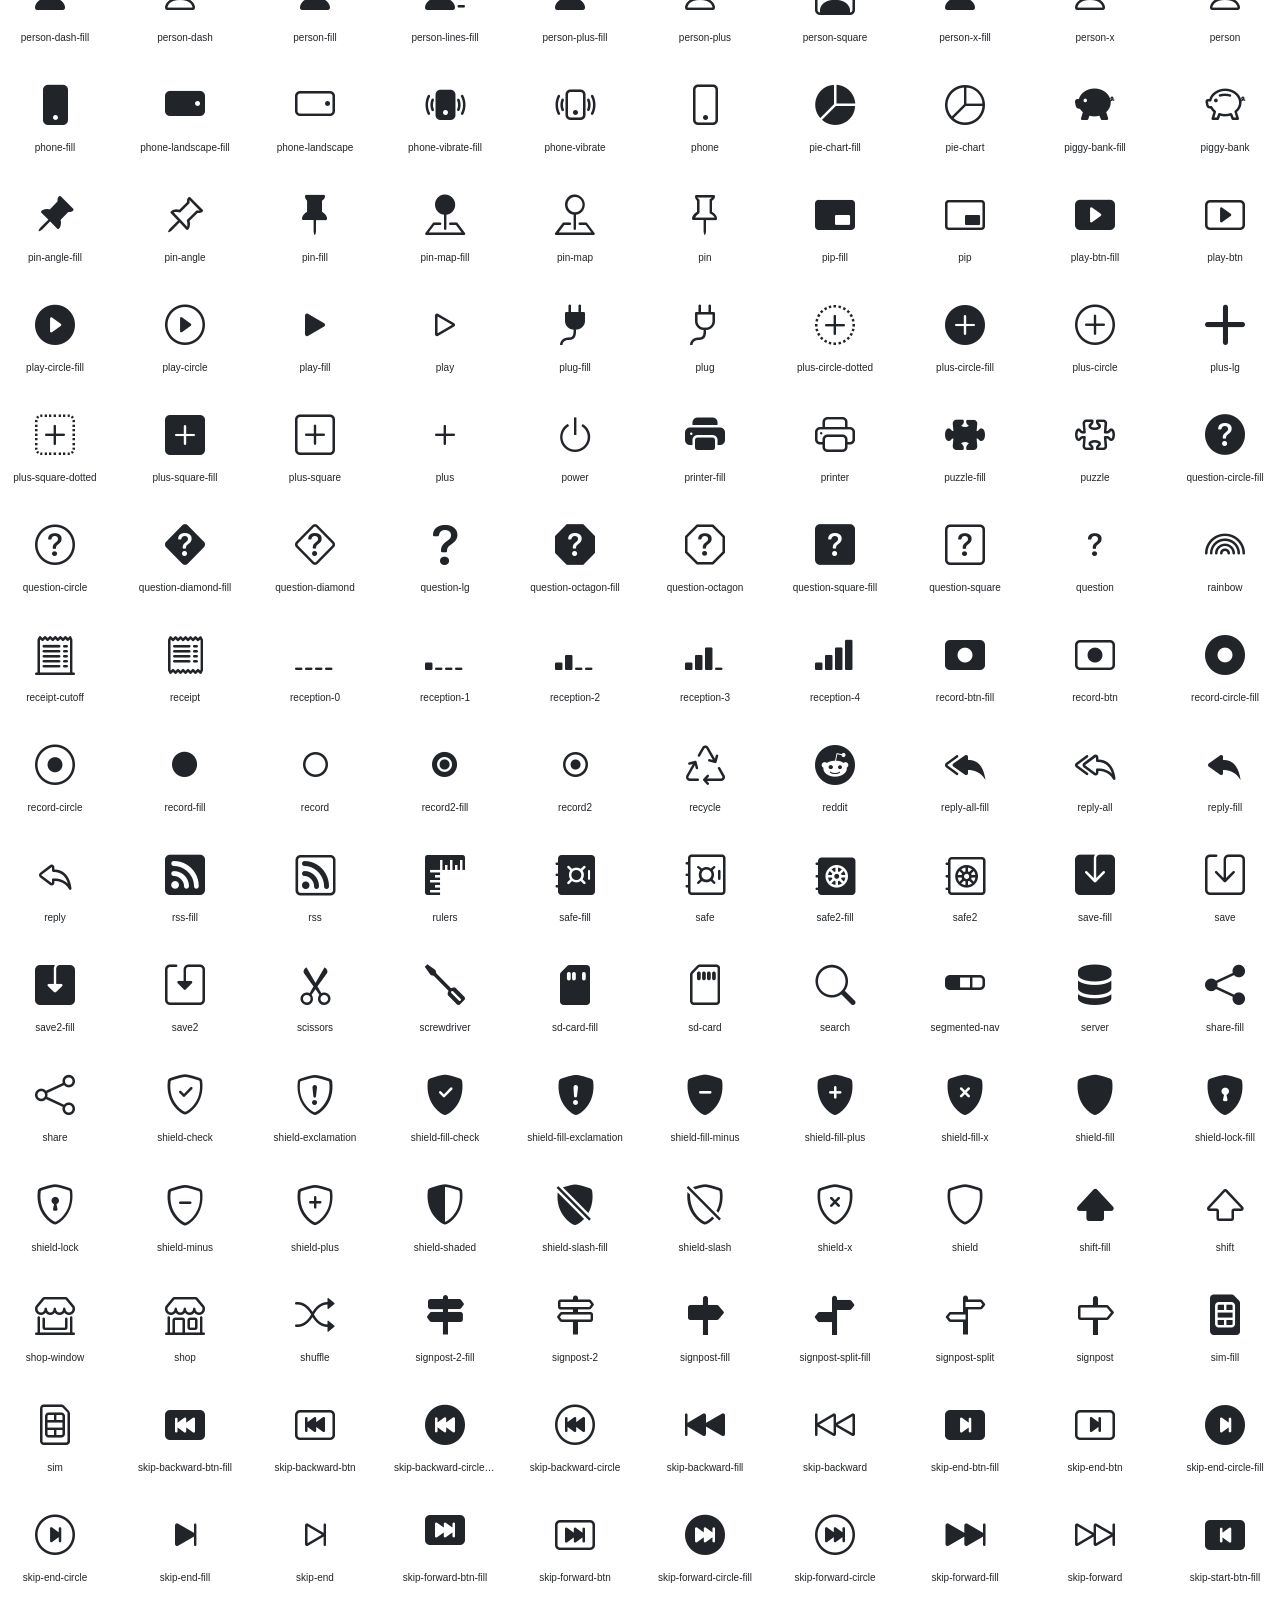
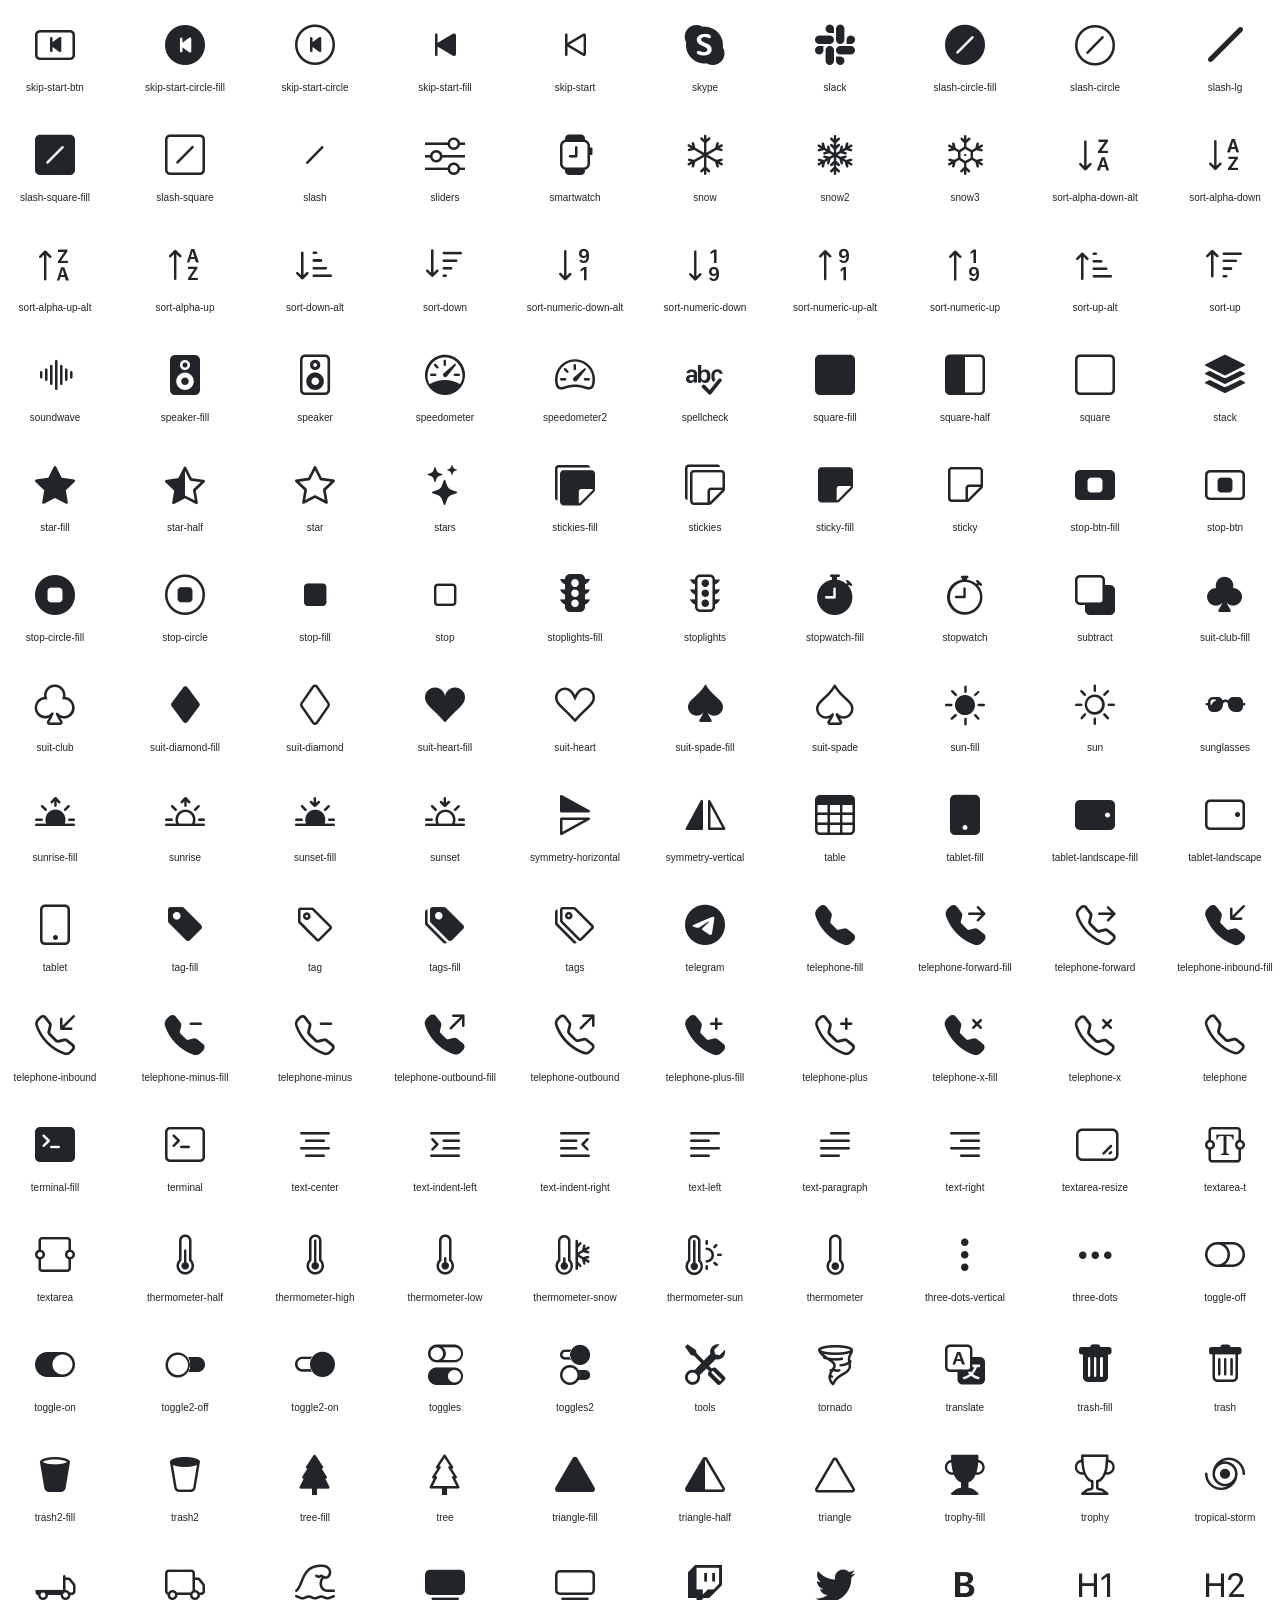
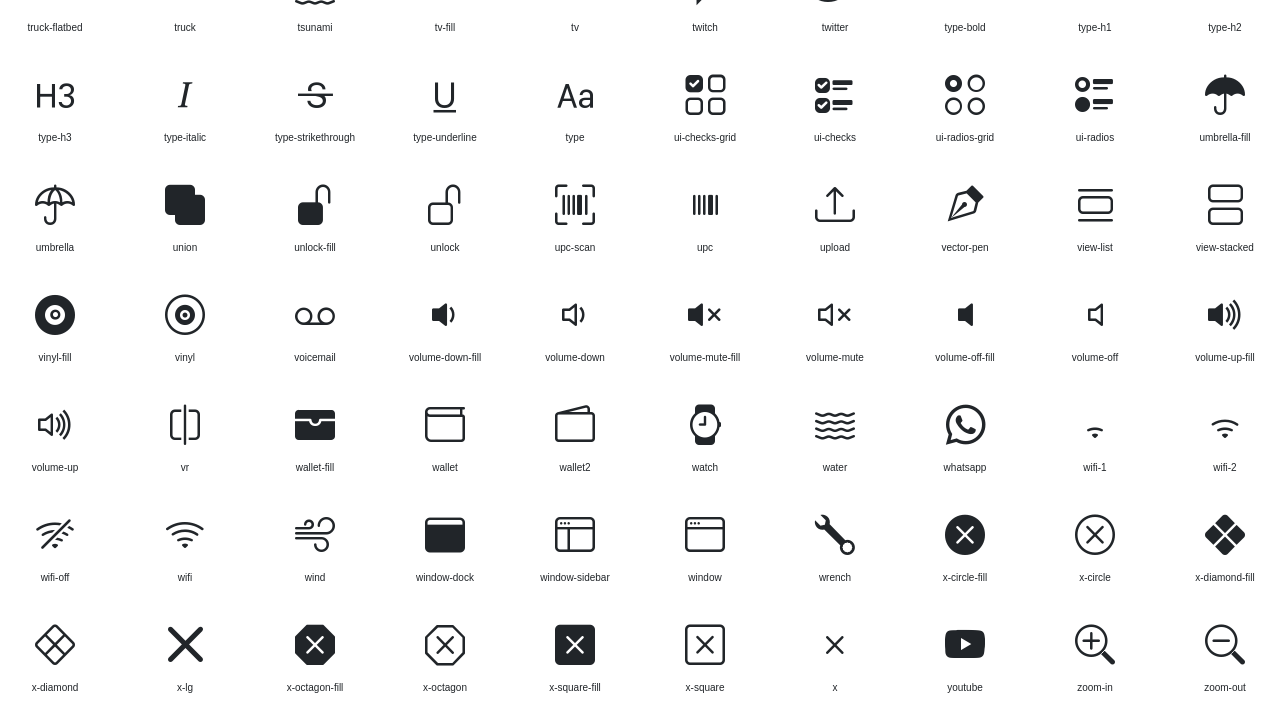
<file: assets/vendor/bootstrap-icons/index.html>
<!doctype html>
<html lang="en">
<head>
  <meta charset="utf-8">
  <title>bootstrap-icons</title>

  <style>
    .icons {
      display: grid;
      max-width: 100%;
      grid-template-columns: repeat(auto-fit, minmax(100px, 1fr) );
      gap: 1.25rem;
    }
    .icon {
      background-color: var(--bs-light);
      border-radius: .25rem;
    }
    .bi {
      margin: .25rem;
      font-size: 2.5rem;
    }
    .label {
      font-family: var(--bs-font-monospace);
    }
    .label {
      display: inline-block;
      width: 100%;
      overflow: hidden;
      padding: .25rem;
      font-size: .625rem;
      text-overflow: ellipsis;
      white-space: nowrap;
    }
  </style>

  <link rel="stylesheet" href="/assets/css/bootstrap.min.css">
  <link rel="stylesheet" href="bootstrap-icons.css">
</head>
<body class="text-center">

  <h1>bootstrap-icons</h1>

  <div class="icons">
    <div class="icon">
      <i class="bi bi-alarm-fill"></i>
      <div class="label">alarm-fill</div>
    </div>
    <div class="icon">
      <i class="bi bi-alarm"></i>
      <div class="label">alarm</div>
    </div>
    <div class="icon">
      <i class="bi bi-align-bottom"></i>
      <div class="label">align-bottom</div>
    </div>
    <div class="icon">
      <i class="bi bi-align-center"></i>
      <div class="label">align-center</div>
    </div>
    <div class="icon">
      <i class="bi bi-align-end"></i>
      <div class="label">align-end</div>
    </div>
    <div class="icon">
      <i class="bi bi-align-middle"></i>
      <div class="label">align-middle</div>
    </div>
    <div class="icon">
      <i class="bi bi-align-start"></i>
      <div class="label">align-start</div>
    </div>
    <div class="icon">
      <i class="bi bi-align-top"></i>
      <div class="label">align-top</div>
    </div>
    <div class="icon">
      <i class="bi bi-alt"></i>
      <div class="label">alt</div>
    </div>
    <div class="icon">
      <i class="bi bi-app-indicator"></i>
      <div class="label">app-indicator</div>
    </div>
    <div class="icon">
      <i class="bi bi-app"></i>
      <div class="label">app</div>
    </div>
    <div class="icon">
      <i class="bi bi-archive-fill"></i>
      <div class="label">archive-fill</div>
    </div>
    <div class="icon">
      <i class="bi bi-archive"></i>
      <div class="label">archive</div>
    </div>
    <div class="icon">
      <i class="bi bi-arrow-90deg-down"></i>
      <div class="label">arrow-90deg-down</div>
    </div>
    <div class="icon">
      <i class="bi bi-arrow-90deg-left"></i>
      <div class="label">arrow-90deg-left</div>
    </div>
    <div class="icon">
      <i class="bi bi-arrow-90deg-right"></i>
      <div class="label">arrow-90deg-right</div>
    </div>
    <div class="icon">
      <i class="bi bi-arrow-90deg-up"></i>
      <div class="label">arrow-90deg-up</div>
    </div>
    <div class="icon">
      <i class="bi bi-arrow-bar-down"></i>
      <div class="label">arrow-bar-down</div>
    </div>
    <div class="icon">
      <i class="bi bi-arrow-bar-left"></i>
      <div class="label">arrow-bar-left</div>
    </div>
    <div class="icon">
      <i class="bi bi-arrow-bar-right"></i>
      <div class="label">arrow-bar-right</div>
    </div>
    <div class="icon">
      <i class="bi bi-arrow-bar-up"></i>
      <div class="label">arrow-bar-up</div>
    </div>
    <div class="icon">
      <i class="bi bi-arrow-clockwise"></i>
      <div class="label">arrow-clockwise</div>
    </div>
    <div class="icon">
      <i class="bi bi-arrow-counterclockwise"></i>
      <div class="label">arrow-counterclockwise</div>
    </div>
    <div class="icon">
      <i class="bi bi-arrow-down-circle-fill"></i>
      <div class="label">arrow-down-circle-fill</div>
    </div>
    <div class="icon">
      <i class="bi bi-arrow-down-circle"></i>
      <div class="label">arrow-down-circle</div>
    </div>
    <div class="icon">
      <i class="bi bi-arrow-down-left-circle-fill"></i>
      <div class="label">arrow-down-left-circle-fill</div>
    </div>
    <div class="icon">
      <i class="bi bi-arrow-down-left-circle"></i>
      <div class="label">arrow-down-left-circle</div>
    </div>
    <div class="icon">
      <i class="bi bi-arrow-down-left-square-fill"></i>
      <div class="label">arrow-down-left-square-fill</div>
    </div>
    <div class="icon">
      <i class="bi bi-arrow-down-left-square"></i>
      <div class="label">arrow-down-left-square</div>
    </div>
    <div class="icon">
      <i class="bi bi-arrow-down-left"></i>
      <div class="label">arrow-down-left</div>
    </div>
    <div class="icon">
      <i class="bi bi-arrow-down-right-circle-fill"></i>
      <div class="label">arrow-down-right-circle-fill</div>
    </div>
    <div class="icon">
      <i class="bi bi-arrow-down-right-circle"></i>
      <div class="label">arrow-down-right-circle</div>
    </div>
    <div class="icon">
      <i class="bi bi-arrow-down-right-square-fill"></i>
      <div class="label">arrow-down-right-square-fill</div>
    </div>
    <div class="icon">
      <i class="bi bi-arrow-down-right-square"></i>
      <div class="label">arrow-down-right-square</div>
    </div>
    <div class="icon">
      <i class="bi bi-arrow-down-right"></i>
      <div class="label">arrow-down-right</div>
    </div>
    <div class="icon">
      <i class="bi bi-arrow-down-short"></i>
      <div class="label">arrow-down-short</div>
    </div>
    <div class="icon">
      <i class="bi bi-arrow-down-square-fill"></i>
      <div class="label">arrow-down-square-fill</div>
    </div>
    <div class="icon">
      <i class="bi bi-arrow-down-square"></i>
      <div class="label">arrow-down-square</div>
    </div>
    <div class="icon">
      <i class="bi bi-arrow-down-up"></i>
      <div class="label">arrow-down-up</div>
    </div>
    <div class="icon">
      <i class="bi bi-arrow-down"></i>
      <div class="label">arrow-down</div>
    </div>
    <div class="icon">
      <i class="bi bi-arrow-left-circle-fill"></i>
      <div class="label">arrow-left-circle-fill</div>
    </div>
    <div class="icon">
      <i class="bi bi-arrow-left-circle"></i>
      <div class="label">arrow-left-circle</div>
    </div>
    <div class="icon">
      <i class="bi bi-arrow-left-right"></i>
      <div class="label">arrow-left-right</div>
    </div>
    <div class="icon">
      <i class="bi bi-arrow-left-short"></i>
      <div class="label">arrow-left-short</div>
    </div>
    <div class="icon">
      <i class="bi bi-arrow-left-square-fill"></i>
      <div class="label">arrow-left-square-fill</div>
    </div>
    <div class="icon">
      <i class="bi bi-arrow-left-square"></i>
      <div class="label">arrow-left-square</div>
    </div>
    <div class="icon">
      <i class="bi bi-arrow-left"></i>
      <div class="label">arrow-left</div>
    </div>
    <div class="icon">
      <i class="bi bi-arrow-repeat"></i>
      <div class="label">arrow-repeat</div>
    </div>
    <div class="icon">
      <i class="bi bi-arrow-return-left"></i>
      <div class="label">arrow-return-left</div>
    </div>
    <div class="icon">
      <i class="bi bi-arrow-return-right"></i>
      <div class="label">arrow-return-right</div>
    </div>
    <div class="icon">
      <i class="bi bi-arrow-right-circle-fill"></i>
      <div class="label">arrow-right-circle-fill</div>
    </div>
    <div class="icon">
      <i class="bi bi-arrow-right-circle"></i>
      <div class="label">arrow-right-circle</div>
    </div>
    <div class="icon">
      <i class="bi bi-arrow-right-short"></i>
      <div class="label">arrow-right-short</div>
    </div>
    <div class="icon">
      <i class="bi bi-arrow-right-square-fill"></i>
      <div class="label">arrow-right-square-fill</div>
    </div>
    <div class="icon">
      <i class="bi bi-arrow-right-square"></i>
      <div class="label">arrow-right-square</div>
    </div>
    <div class="icon">
      <i class="bi bi-arrow-right"></i>
      <div class="label">arrow-right</div>
    </div>
    <div class="icon">
      <i class="bi bi-arrow-up-circle-fill"></i>
      <div class="label">arrow-up-circle-fill</div>
    </div>
    <div class="icon">
      <i class="bi bi-arrow-up-circle"></i>
      <div class="label">arrow-up-circle</div>
    </div>
    <div class="icon">
      <i class="bi bi-arrow-up-left-circle-fill"></i>
      <div class="label">arrow-up-left-circle-fill</div>
    </div>
    <div class="icon">
      <i class="bi bi-arrow-up-left-circle"></i>
      <div class="label">arrow-up-left-circle</div>
    </div>
    <div class="icon">
      <i class="bi bi-arrow-up-left-square-fill"></i>
      <div class="label">arrow-up-left-square-fill</div>
    </div>
    <div class="icon">
      <i class="bi bi-arrow-up-left-square"></i>
      <div class="label">arrow-up-left-square</div>
    </div>
    <div class="icon">
      <i class="bi bi-arrow-up-left"></i>
      <div class="label">arrow-up-left</div>
    </div>
    <div class="icon">
      <i class="bi bi-arrow-up-right-circle-fill"></i>
      <div class="label">arrow-up-right-circle-fill</div>
    </div>
    <div class="icon">
      <i class="bi bi-arrow-up-right-circle"></i>
      <div class="label">arrow-up-right-circle</div>
    </div>
    <div class="icon">
      <i class="bi bi-arrow-up-right-square-fill"></i>
      <div class="label">arrow-up-right-square-fill</div>
    </div>
    <div class="icon">
      <i class="bi bi-arrow-up-right-square"></i>
      <div class="label">arrow-up-right-square</div>
    </div>
    <div class="icon">
      <i class="bi bi-arrow-up-right"></i>
      <div class="label">arrow-up-right</div>
    </div>
    <div class="icon">
      <i class="bi bi-arrow-up-short"></i>
      <div class="label">arrow-up-short</div>
    </div>
    <div class="icon">
      <i class="bi bi-arrow-up-square-fill"></i>
      <div class="label">arrow-up-square-fill</div>
    </div>
    <div class="icon">
      <i class="bi bi-arrow-up-square"></i>
      <div class="label">arrow-up-square</div>
    </div>
    <div class="icon">
      <i class="bi bi-arrow-up"></i>
      <div class="label">arrow-up</div>
    </div>
    <div class="icon">
      <i class="bi bi-arrows-angle-contract"></i>
      <div class="label">arrows-angle-contract</div>
    </div>
    <div class="icon">
      <i class="bi bi-arrows-angle-expand"></i>
      <div class="label">arrows-angle-expand</div>
    </div>
    <div class="icon">
      <i class="bi bi-arrows-collapse"></i>
      <div class="label">arrows-collapse</div>
    </div>
    <div class="icon">
      <i class="bi bi-arrows-expand"></i>
      <div class="label">arrows-expand</div>
    </div>
    <div class="icon">
      <i class="bi bi-arrows-fullscreen"></i>
      <div class="label">arrows-fullscreen</div>
    </div>
    <div class="icon">
      <i class="bi bi-arrows-move"></i>
      <div class="label">arrows-move</div>
    </div>
    <div class="icon">
      <i class="bi bi-aspect-ratio-fill"></i>
      <div class="label">aspect-ratio-fill</div>
    </div>
    <div class="icon">
      <i class="bi bi-aspect-ratio"></i>
      <div class="label">aspect-ratio</div>
    </div>
    <div class="icon">
      <i class="bi bi-asterisk"></i>
      <div class="label">asterisk</div>
    </div>
    <div class="icon">
      <i class="bi bi-at"></i>
      <div class="label">at</div>
    </div>
    <div class="icon">
      <i class="bi bi-award-fill"></i>
      <div class="label">award-fill</div>
    </div>
    <div class="icon">
      <i class="bi bi-award"></i>
      <div class="label">award</div>
    </div>
    <div class="icon">
      <i class="bi bi-back"></i>
      <div class="label">back</div>
    </div>
    <div class="icon">
      <i class="bi bi-backspace-fill"></i>
      <div class="label">backspace-fill</div>
    </div>
    <div class="icon">
      <i class="bi bi-backspace-reverse-fill"></i>
      <div class="label">backspace-reverse-fill</div>
    </div>
    <div class="icon">
      <i class="bi bi-backspace-reverse"></i>
      <div class="label">backspace-reverse</div>
    </div>
    <div class="icon">
      <i class="bi bi-backspace"></i>
      <div class="label">backspace</div>
    </div>
    <div class="icon">
      <i class="bi bi-badge-3d-fill"></i>
      <div class="label">badge-3d-fill</div>
    </div>
    <div class="icon">
      <i class="bi bi-badge-3d"></i>
      <div class="label">badge-3d</div>
    </div>
    <div class="icon">
      <i class="bi bi-badge-4k-fill"></i>
      <div class="label">badge-4k-fill</div>
    </div>
    <div class="icon">
      <i class="bi bi-badge-4k"></i>
      <div class="label">badge-4k</div>
    </div>
    <div class="icon">
      <i class="bi bi-badge-8k-fill"></i>
      <div class="label">badge-8k-fill</div>
    </div>
    <div class="icon">
      <i class="bi bi-badge-8k"></i>
      <div class="label">badge-8k</div>
    </div>
    <div class="icon">
      <i class="bi bi-badge-ad-fill"></i>
      <div class="label">badge-ad-fill</div>
    </div>
    <div class="icon">
      <i class="bi bi-badge-ad"></i>
      <div class="label">badge-ad</div>
    </div>
    <div class="icon">
      <i class="bi bi-badge-ar-fill"></i>
      <div class="label">badge-ar-fill</div>
    </div>
    <div class="icon">
      <i class="bi bi-badge-ar"></i>
      <div class="label">badge-ar</div>
    </div>
    <div class="icon">
      <i class="bi bi-badge-cc-fill"></i>
      <div class="label">badge-cc-fill</div>
    </div>
    <div class="icon">
      <i class="bi bi-badge-cc"></i>
      <div class="label">badge-cc</div>
    </div>
    <div class="icon">
      <i class="bi bi-badge-hd-fill"></i>
      <div class="label">badge-hd-fill</div>
    </div>
    <div class="icon">
      <i class="bi bi-badge-hd"></i>
      <div class="label">badge-hd</div>
    </div>
    <div class="icon">
      <i class="bi bi-badge-tm-fill"></i>
      <div class="label">badge-tm-fill</div>
    </div>
    <div class="icon">
      <i class="bi bi-badge-tm"></i>
      <div class="label">badge-tm</div>
    </div>
    <div class="icon">
      <i class="bi bi-badge-vo-fill"></i>
      <div class="label">badge-vo-fill</div>
    </div>
    <div class="icon">
      <i class="bi bi-badge-vo"></i>
      <div class="label">badge-vo</div>
    </div>
    <div class="icon">
      <i class="bi bi-badge-vr-fill"></i>
      <div class="label">badge-vr-fill</div>
    </div>
    <div class="icon">
      <i class="bi bi-badge-vr"></i>
      <div class="label">badge-vr</div>
    </div>
    <div class="icon">
      <i class="bi bi-badge-wc-fill"></i>
      <div class="label">badge-wc-fill</div>
    </div>
    <div class="icon">
      <i class="bi bi-badge-wc"></i>
      <div class="label">badge-wc</div>
    </div>
    <div class="icon">
      <i class="bi bi-bag-check-fill"></i>
      <div class="label">bag-check-fill</div>
    </div>
    <div class="icon">
      <i class="bi bi-bag-check"></i>
      <div class="label">bag-check</div>
    </div>
    <div class="icon">
      <i class="bi bi-bag-dash-fill"></i>
      <div class="label">bag-dash-fill</div>
    </div>
    <div class="icon">
      <i class="bi bi-bag-dash"></i>
      <div class="label">bag-dash</div>
    </div>
    <div class="icon">
      <i class="bi bi-bag-fill"></i>
      <div class="label">bag-fill</div>
    </div>
    <div class="icon">
      <i class="bi bi-bag-plus-fill"></i>
      <div class="label">bag-plus-fill</div>
    </div>
    <div class="icon">
      <i class="bi bi-bag-plus"></i>
      <div class="label">bag-plus</div>
    </div>
    <div class="icon">
      <i class="bi bi-bag-x-fill"></i>
      <div class="label">bag-x-fill</div>
    </div>
    <div class="icon">
      <i class="bi bi-bag-x"></i>
      <div class="label">bag-x</div>
    </div>
    <div class="icon">
      <i class="bi bi-bag"></i>
      <div class="label">bag</div>
    </div>
    <div class="icon">
      <i class="bi bi-bank"></i>
      <div class="label">bank</div>
    </div>
    <div class="icon">
      <i class="bi bi-bank2"></i>
      <div class="label">bank2</div>
    </div>
    <div class="icon">
      <i class="bi bi-bar-chart-fill"></i>
      <div class="label">bar-chart-fill</div>
    </div>
    <div class="icon">
      <i class="bi bi-bar-chart-line-fill"></i>
      <div class="label">bar-chart-line-fill</div>
    </div>
    <div class="icon">
      <i class="bi bi-bar-chart-line"></i>
      <div class="label">bar-chart-line</div>
    </div>
    <div class="icon">
      <i class="bi bi-bar-chart-steps"></i>
      <div class="label">bar-chart-steps</div>
    </div>
    <div class="icon">
      <i class="bi bi-bar-chart"></i>
      <div class="label">bar-chart</div>
    </div>
    <div class="icon">
      <i class="bi bi-basket-fill"></i>
      <div class="label">basket-fill</div>
    </div>
    <div class="icon">
      <i class="bi bi-basket"></i>
      <div class="label">basket</div>
    </div>
    <div class="icon">
      <i class="bi bi-basket2-fill"></i>
      <div class="label">basket2-fill</div>
    </div>
    <div class="icon">
      <i class="bi bi-basket2"></i>
      <div class="label">basket2</div>
    </div>
    <div class="icon">
      <i class="bi bi-basket3-fill"></i>
      <div class="label">basket3-fill</div>
    </div>
    <div class="icon">
      <i class="bi bi-basket3"></i>
      <div class="label">basket3</div>
    </div>
    <div class="icon">
      <i class="bi bi-battery-charging"></i>
      <div class="label">battery-charging</div>
    </div>
    <div class="icon">
      <i class="bi bi-battery-full"></i>
      <div class="label">battery-full</div>
    </div>
    <div class="icon">
      <i class="bi bi-battery-half"></i>
      <div class="label">battery-half</div>
    </div>
    <div class="icon">
      <i class="bi bi-battery"></i>
      <div class="label">battery</div>
    </div>
    <div class="icon">
      <i class="bi bi-bell-fill"></i>
      <div class="label">bell-fill</div>
    </div>
    <div class="icon">
      <i class="bi bi-bell-slash-fill"></i>
      <div class="label">bell-slash-fill</div>
    </div>
    <div class="icon">
      <i class="bi bi-bell-slash"></i>
      <div class="label">bell-slash</div>
    </div>
    <div class="icon">
      <i class="bi bi-bell"></i>
      <div class="label">bell</div>
    </div>
    <div class="icon">
      <i class="bi bi-bezier"></i>
      <div class="label">bezier</div>
    </div>
    <div class="icon">
      <i class="bi bi-bezier2"></i>
      <div class="label">bezier2</div>
    </div>
    <div class="icon">
      <i class="bi bi-bicycle"></i>
      <div class="label">bicycle</div>
    </div>
    <div class="icon">
      <i class="bi bi-binoculars-fill"></i>
      <div class="label">binoculars-fill</div>
    </div>
    <div class="icon">
      <i class="bi bi-binoculars"></i>
      <div class="label">binoculars</div>
    </div>
    <div class="icon">
      <i class="bi bi-blockquote-left"></i>
      <div class="label">blockquote-left</div>
    </div>
    <div class="icon">
      <i class="bi bi-blockquote-right"></i>
      <div class="label">blockquote-right</div>
    </div>
    <div class="icon">
      <i class="bi bi-book-fill"></i>
      <div class="label">book-fill</div>
    </div>
    <div class="icon">
      <i class="bi bi-book-half"></i>
      <div class="label">book-half</div>
    </div>
    <div class="icon">
      <i class="bi bi-book"></i>
      <div class="label">book</div>
    </div>
    <div class="icon">
      <i class="bi bi-bookmark-check-fill"></i>
      <div class="label">bookmark-check-fill</div>
    </div>
    <div class="icon">
      <i class="bi bi-bookmark-check"></i>
      <div class="label">bookmark-check</div>
    </div>
    <div class="icon">
      <i class="bi bi-bookmark-dash-fill"></i>
      <div class="label">bookmark-dash-fill</div>
    </div>
    <div class="icon">
      <i class="bi bi-bookmark-dash"></i>
      <div class="label">bookmark-dash</div>
    </div>
    <div class="icon">
      <i class="bi bi-bookmark-fill"></i>
      <div class="label">bookmark-fill</div>
    </div>
    <div class="icon">
      <i class="bi bi-bookmark-heart-fill"></i>
      <div class="label">bookmark-heart-fill</div>
    </div>
    <div class="icon">
      <i class="bi bi-bookmark-heart"></i>
      <div class="label">bookmark-heart</div>
    </div>
    <div class="icon">
      <i class="bi bi-bookmark-plus-fill"></i>
      <div class="label">bookmark-plus-fill</div>
    </div>
    <div class="icon">
      <i class="bi bi-bookmark-plus"></i>
      <div class="label">bookmark-plus</div>
    </div>
    <div class="icon">
      <i class="bi bi-bookmark-star-fill"></i>
      <div class="label">bookmark-star-fill</div>
    </div>
    <div class="icon">
      <i class="bi bi-bookmark-star"></i>
      <div class="label">bookmark-star</div>
    </div>
    <div class="icon">
      <i class="bi bi-bookmark-x-fill"></i>
      <div class="label">bookmark-x-fill</div>
    </div>
    <div class="icon">
      <i class="bi bi-bookmark-x"></i>
      <div class="label">bookmark-x</div>
    </div>
    <div class="icon">
      <i class="bi bi-bookmark"></i>
      <div class="label">bookmark</div>
    </div>
    <div class="icon">
      <i class="bi bi-bookmarks-fill"></i>
      <div class="label">bookmarks-fill</div>
    </div>
    <div class="icon">
      <i class="bi bi-bookmarks"></i>
      <div class="label">bookmarks</div>
    </div>
    <div class="icon">
      <i class="bi bi-bookshelf"></i>
      <div class="label">bookshelf</div>
    </div>
    <div class="icon">
      <i class="bi bi-bootstrap-fill"></i>
      <div class="label">bootstrap-fill</div>
    </div>
    <div class="icon">
      <i class="bi bi-bootstrap-reboot"></i>
      <div class="label">bootstrap-reboot</div>
    </div>
    <div class="icon">
      <i class="bi bi-bootstrap"></i>
      <div class="label">bootstrap</div>
    </div>
    <div class="icon">
      <i class="bi bi-border-all"></i>
      <div class="label">border-all</div>
    </div>
    <div class="icon">
      <i class="bi bi-border-bottom"></i>
      <div class="label">border-bottom</div>
    </div>
    <div class="icon">
      <i class="bi bi-border-center"></i>
      <div class="label">border-center</div>
    </div>
    <div class="icon">
      <i class="bi bi-border-inner"></i>
      <div class="label">border-inner</div>
    </div>
    <div class="icon">
      <i class="bi bi-border-left"></i>
      <div class="label">border-left</div>
    </div>
    <div class="icon">
      <i class="bi bi-border-middle"></i>
      <div class="label">border-middle</div>
    </div>
    <div class="icon">
      <i class="bi bi-border-outer"></i>
      <div class="label">border-outer</div>
    </div>
    <div class="icon">
      <i class="bi bi-border-right"></i>
      <div class="label">border-right</div>
    </div>
    <div class="icon">
      <i class="bi bi-border-style"></i>
      <div class="label">border-style</div>
    </div>
    <div class="icon">
      <i class="bi bi-border-top"></i>
      <div class="label">border-top</div>
    </div>
    <div class="icon">
      <i class="bi bi-border-width"></i>
      <div class="label">border-width</div>
    </div>
    <div class="icon">
      <i class="bi bi-border"></i>
      <div class="label">border</div>
    </div>
    <div class="icon">
      <i class="bi bi-bounding-box-circles"></i>
      <div class="label">bounding-box-circles</div>
    </div>
    <div class="icon">
      <i class="bi bi-bounding-box"></i>
      <div class="label">bounding-box</div>
    </div>
    <div class="icon">
      <i class="bi bi-box-arrow-down-left"></i>
      <div class="label">box-arrow-down-left</div>
    </div>
    <div class="icon">
      <i class="bi bi-box-arrow-down-right"></i>
      <div class="label">box-arrow-down-right</div>
    </div>
    <div class="icon">
      <i class="bi bi-box-arrow-down"></i>
      <div class="label">box-arrow-down</div>
    </div>
    <div class="icon">
      <i class="bi bi-box-arrow-in-down-left"></i>
      <div class="label">box-arrow-in-down-left</div>
    </div>
    <div class="icon">
      <i class="bi bi-box-arrow-in-down-right"></i>
      <div class="label">box-arrow-in-down-right</div>
    </div>
    <div class="icon">
      <i class="bi bi-box-arrow-in-down"></i>
      <div class="label">box-arrow-in-down</div>
    </div>
    <div class="icon">
      <i class="bi bi-box-arrow-in-left"></i>
      <div class="label">box-arrow-in-left</div>
    </div>
    <div class="icon">
      <i class="bi bi-box-arrow-in-right"></i>
      <div class="label">box-arrow-in-right</div>
    </div>
    <div class="icon">
      <i class="bi bi-box-arrow-in-up-left"></i>
      <div class="label">box-arrow-in-up-left</div>
    </div>
    <div class="icon">
      <i class="bi bi-box-arrow-in-up-right"></i>
      <div class="label">box-arrow-in-up-right</div>
    </div>
    <div class="icon">
      <i class="bi bi-box-arrow-in-up"></i>
      <div class="label">box-arrow-in-up</div>
    </div>
    <div class="icon">
      <i class="bi bi-box-arrow-left"></i>
      <div class="label">box-arrow-left</div>
    </div>
    <div class="icon">
      <i class="bi bi-box-arrow-right"></i>
      <div class="label">box-arrow-right</div>
    </div>
    <div class="icon">
      <i class="bi bi-box-arrow-up-left"></i>
      <div class="label">box-arrow-up-left</div>
    </div>
    <div class="icon">
      <i class="bi bi-box-arrow-up-right"></i>
      <div class="label">box-arrow-up-right</div>
    </div>
    <div class="icon">
      <i class="bi bi-box-arrow-up"></i>
      <div class="label">box-arrow-up</div>
    </div>
    <div class="icon">
      <i class="bi bi-box-seam"></i>
      <div class="label">box-seam</div>
    </div>
    <div class="icon">
      <i class="bi bi-box"></i>
      <div class="label">box</div>
    </div>
    <div class="icon">
      <i class="bi bi-braces"></i>
      <div class="label">braces</div>
    </div>
    <div class="icon">
      <i class="bi bi-bricks"></i>
      <div class="label">bricks</div>
    </div>
    <div class="icon">
      <i class="bi bi-briefcase-fill"></i>
      <div class="label">briefcase-fill</div>
    </div>
    <div class="icon">
      <i class="bi bi-briefcase"></i>
      <div class="label">briefcase</div>
    </div>
    <div class="icon">
      <i class="bi bi-brightness-alt-high-fill"></i>
      <div class="label">brightness-alt-high-fill</div>
    </div>
    <div class="icon">
      <i class="bi bi-brightness-alt-high"></i>
      <div class="label">brightness-alt-high</div>
    </div>
    <div class="icon">
      <i class="bi bi-brightness-alt-low-fill"></i>
      <div class="label">brightness-alt-low-fill</div>
    </div>
    <div class="icon">
      <i class="bi bi-brightness-alt-low"></i>
      <div class="label">brightness-alt-low</div>
    </div>
    <div class="icon">
      <i class="bi bi-brightness-high-fill"></i>
      <div class="label">brightness-high-fill</div>
    </div>
    <div class="icon">
      <i class="bi bi-brightness-high"></i>
      <div class="label">brightness-high</div>
    </div>
    <div class="icon">
      <i class="bi bi-brightness-low-fill"></i>
      <div class="label">brightness-low-fill</div>
    </div>
    <div class="icon">
      <i class="bi bi-brightness-low"></i>
      <div class="label">brightness-low</div>
    </div>
    <div class="icon">
      <i class="bi bi-broadcast-pin"></i>
      <div class="label">broadcast-pin</div>
    </div>
    <div class="icon">
      <i class="bi bi-broadcast"></i>
      <div class="label">broadcast</div>
    </div>
    <div class="icon">
      <i class="bi bi-brush-fill"></i>
      <div class="label">brush-fill</div>
    </div>
    <div class="icon">
      <i class="bi bi-brush"></i>
      <div class="label">brush</div>
    </div>
    <div class="icon">
      <i class="bi bi-bucket-fill"></i>
      <div class="label">bucket-fill</div>
    </div>
    <div class="icon">
      <i class="bi bi-bucket"></i>
      <div class="label">bucket</div>
    </div>
    <div class="icon">
      <i class="bi bi-bug-fill"></i>
      <div class="label">bug-fill</div>
    </div>
    <div class="icon">
      <i class="bi bi-bug"></i>
      <div class="label">bug</div>
    </div>
    <div class="icon">
      <i class="bi bi-building"></i>
      <div class="label">building</div>
    </div>
    <div class="icon">
      <i class="bi bi-bullseye"></i>
      <div class="label">bullseye</div>
    </div>
    <div class="icon">
      <i class="bi bi-calculator-fill"></i>
      <div class="label">calculator-fill</div>
    </div>
    <div class="icon">
      <i class="bi bi-calculator"></i>
      <div class="label">calculator</div>
    </div>
    <div class="icon">
      <i class="bi bi-calendar-check-fill"></i>
      <div class="label">calendar-check-fill</div>
    </div>
    <div class="icon">
      <i class="bi bi-calendar-check"></i>
      <div class="label">calendar-check</div>
    </div>
    <div class="icon">
      <i class="bi bi-calendar-date-fill"></i>
      <div class="label">calendar-date-fill</div>
    </div>
    <div class="icon">
      <i class="bi bi-calendar-date"></i>
      <div class="label">calendar-date</div>
    </div>
    <div class="icon">
      <i class="bi bi-calendar-day-fill"></i>
      <div class="label">calendar-day-fill</div>
    </div>
    <div class="icon">
      <i class="bi bi-calendar-day"></i>
      <div class="label">calendar-day</div>
    </div>
    <div class="icon">
      <i class="bi bi-calendar-event-fill"></i>
      <div class="label">calendar-event-fill</div>
    </div>
    <div class="icon">
      <i class="bi bi-calendar-event"></i>
      <div class="label">calendar-event</div>
    </div>
    <div class="icon">
      <i class="bi bi-calendar-fill"></i>
      <div class="label">calendar-fill</div>
    </div>
    <div class="icon">
      <i class="bi bi-calendar-minus-fill"></i>
      <div class="label">calendar-minus-fill</div>
    </div>
    <div class="icon">
      <i class="bi bi-calendar-minus"></i>
      <div class="label">calendar-minus</div>
    </div>
    <div class="icon">
      <i class="bi bi-calendar-month-fill"></i>
      <div class="label">calendar-month-fill</div>
    </div>
    <div class="icon">
      <i class="bi bi-calendar-month"></i>
      <div class="label">calendar-month</div>
    </div>
    <div class="icon">
      <i class="bi bi-calendar-plus-fill"></i>
      <div class="label">calendar-plus-fill</div>
    </div>
    <div class="icon">
      <i class="bi bi-calendar-plus"></i>
      <div class="label">calendar-plus</div>
    </div>
    <div class="icon">
      <i class="bi bi-calendar-range-fill"></i>
      <div class="label">calendar-range-fill</div>
    </div>
    <div class="icon">
      <i class="bi bi-calendar-range"></i>
      <div class="label">calendar-range</div>
    </div>
    <div class="icon">
      <i class="bi bi-calendar-week-fill"></i>
      <div class="label">calendar-week-fill</div>
    </div>
    <div class="icon">
      <i class="bi bi-calendar-week"></i>
      <div class="label">calendar-week</div>
    </div>
    <div class="icon">
      <i class="bi bi-calendar-x-fill"></i>
      <div class="label">calendar-x-fill</div>
    </div>
    <div class="icon">
      <i class="bi bi-calendar-x"></i>
      <div class="label">calendar-x</div>
    </div>
    <div class="icon">
      <i class="bi bi-calendar"></i>
      <div class="label">calendar</div>
    </div>
    <div class="icon">
      <i class="bi bi-calendar2-check-fill"></i>
      <div class="label">calendar2-check-fill</div>
    </div>
    <div class="icon">
      <i class="bi bi-calendar2-check"></i>
      <div class="label">calendar2-check</div>
    </div>
    <div class="icon">
      <i class="bi bi-calendar2-date-fill"></i>
      <div class="label">calendar2-date-fill</div>
    </div>
    <div class="icon">
      <i class="bi bi-calendar2-date"></i>
      <div class="label">calendar2-date</div>
    </div>
    <div class="icon">
      <i class="bi bi-calendar2-day-fill"></i>
      <div class="label">calendar2-day-fill</div>
    </div>
    <div class="icon">
      <i class="bi bi-calendar2-day"></i>
      <div class="label">calendar2-day</div>
    </div>
    <div class="icon">
      <i class="bi bi-calendar2-event-fill"></i>
      <div class="label">calendar2-event-fill</div>
    </div>
    <div class="icon">
      <i class="bi bi-calendar2-event"></i>
      <div class="label">calendar2-event</div>
    </div>
    <div class="icon">
      <i class="bi bi-calendar2-fill"></i>
      <div class="label">calendar2-fill</div>
    </div>
    <div class="icon">
      <i class="bi bi-calendar2-minus-fill"></i>
      <div class="label">calendar2-minus-fill</div>
    </div>
    <div class="icon">
      <i class="bi bi-calendar2-minus"></i>
      <div class="label">calendar2-minus</div>
    </div>
    <div class="icon">
      <i class="bi bi-calendar2-month-fill"></i>
      <div class="label">calendar2-month-fill</div>
    </div>
    <div class="icon">
      <i class="bi bi-calendar2-month"></i>
      <div class="label">calendar2-month</div>
    </div>
    <div class="icon">
      <i class="bi bi-calendar2-plus-fill"></i>
      <div class="label">calendar2-plus-fill</div>
    </div>
    <div class="icon">
      <i class="bi bi-calendar2-plus"></i>
      <div class="label">calendar2-plus</div>
    </div>
    <div class="icon">
      <i class="bi bi-calendar2-range-fill"></i>
      <div class="label">calendar2-range-fill</div>
    </div>
    <div class="icon">
      <i class="bi bi-calendar2-range"></i>
      <div class="label">calendar2-range</div>
    </div>
    <div class="icon">
      <i class="bi bi-calendar2-week-fill"></i>
      <div class="label">calendar2-week-fill</div>
    </div>
    <div class="icon">
      <i class="bi bi-calendar2-week"></i>
      <div class="label">calendar2-week</div>
    </div>
    <div class="icon">
      <i class="bi bi-calendar2-x-fill"></i>
      <div class="label">calendar2-x-fill</div>
    </div>
    <div class="icon">
      <i class="bi bi-calendar2-x"></i>
      <div class="label">calendar2-x</div>
    </div>
    <div class="icon">
      <i class="bi bi-calendar2"></i>
      <div class="label">calendar2</div>
    </div>
    <div class="icon">
      <i class="bi bi-calendar3-event-fill"></i>
      <div class="label">calendar3-event-fill</div>
    </div>
    <div class="icon">
      <i class="bi bi-calendar3-event"></i>
      <div class="label">calendar3-event</div>
    </div>
    <div class="icon">
      <i class="bi bi-calendar3-fill"></i>
      <div class="label">calendar3-fill</div>
    </div>
    <div class="icon">
      <i class="bi bi-calendar3-range-fill"></i>
      <div class="label">calendar3-range-fill</div>
    </div>
    <div class="icon">
      <i class="bi bi-calendar3-range"></i>
      <div class="label">calendar3-range</div>
    </div>
    <div class="icon">
      <i class="bi bi-calendar3-week-fill"></i>
      <div class="label">calendar3-week-fill</div>
    </div>
    <div class="icon">
      <i class="bi bi-calendar3-week"></i>
      <div class="label">calendar3-week</div>
    </div>
    <div class="icon">
      <i class="bi bi-calendar3"></i>
      <div class="label">calendar3</div>
    </div>
    <div class="icon">
      <i class="bi bi-calendar4-event"></i>
      <div class="label">calendar4-event</div>
    </div>
    <div class="icon">
      <i class="bi bi-calendar4-range"></i>
      <div class="label">calendar4-range</div>
    </div>
    <div class="icon">
      <i class="bi bi-calendar4-week"></i>
      <div class="label">calendar4-week</div>
    </div>
    <div class="icon">
      <i class="bi bi-calendar4"></i>
      <div class="label">calendar4</div>
    </div>
    <div class="icon">
      <i class="bi bi-camera-fill"></i>
      <div class="label">camera-fill</div>
    </div>
    <div class="icon">
      <i class="bi bi-camera-reels-fill"></i>
      <div class="label">camera-reels-fill</div>
    </div>
    <div class="icon">
      <i class="bi bi-camera-reels"></i>
      <div class="label">camera-reels</div>
    </div>
    <div class="icon">
      <i class="bi bi-camera-video-fill"></i>
      <div class="label">camera-video-fill</div>
    </div>
    <div class="icon">
      <i class="bi bi-camera-video-off-fill"></i>
      <div class="label">camera-video-off-fill</div>
    </div>
    <div class="icon">
      <i class="bi bi-camera-video-off"></i>
      <div class="label">camera-video-off</div>
    </div>
    <div class="icon">
      <i class="bi bi-camera-video"></i>
      <div class="label">camera-video</div>
    </div>
    <div class="icon">
      <i class="bi bi-camera"></i>
      <div class="label">camera</div>
    </div>
    <div class="icon">
      <i class="bi bi-camera2"></i>
      <div class="label">camera2</div>
    </div>
    <div class="icon">
      <i class="bi bi-capslock-fill"></i>
      <div class="label">capslock-fill</div>
    </div>
    <div class="icon">
      <i class="bi bi-capslock"></i>
      <div class="label">capslock</div>
    </div>
    <div class="icon">
      <i class="bi bi-card-checklist"></i>
      <div class="label">card-checklist</div>
    </div>
    <div class="icon">
      <i class="bi bi-card-heading"></i>
      <div class="label">card-heading</div>
    </div>
    <div class="icon">
      <i class="bi bi-card-image"></i>
      <div class="label">card-image</div>
    </div>
    <div class="icon">
      <i class="bi bi-card-list"></i>
      <div class="label">card-list</div>
    </div>
    <div class="icon">
      <i class="bi bi-card-text"></i>
      <div class="label">card-text</div>
    </div>
    <div class="icon">
      <i class="bi bi-caret-down-fill"></i>
      <div class="label">caret-down-fill</div>
    </div>
    <div class="icon">
      <i class="bi bi-caret-down-square-fill"></i>
      <div class="label">caret-down-square-fill</div>
    </div>
    <div class="icon">
      <i class="bi bi-caret-down-square"></i>
      <div class="label">caret-down-square</div>
    </div>
    <div class="icon">
      <i class="bi bi-caret-down"></i>
      <div class="label">caret-down</div>
    </div>
    <div class="icon">
      <i class="bi bi-caret-left-fill"></i>
      <div class="label">caret-left-fill</div>
    </div>
    <div class="icon">
      <i class="bi bi-caret-left-square-fill"></i>
      <div class="label">caret-left-square-fill</div>
    </div>
    <div class="icon">
      <i class="bi bi-caret-left-square"></i>
      <div class="label">caret-left-square</div>
    </div>
    <div class="icon">
      <i class="bi bi-caret-left"></i>
      <div class="label">caret-left</div>
    </div>
    <div class="icon">
      <i class="bi bi-caret-right-fill"></i>
      <div class="label">caret-right-fill</div>
    </div>
    <div class="icon">
      <i class="bi bi-caret-right-square-fill"></i>
      <div class="label">caret-right-square-fill</div>
    </div>
    <div class="icon">
      <i class="bi bi-caret-right-square"></i>
      <div class="label">caret-right-square</div>
    </div>
    <div class="icon">
      <i class="bi bi-caret-right"></i>
      <div class="label">caret-right</div>
    </div>
    <div class="icon">
      <i class="bi bi-caret-up-fill"></i>
      <div class="label">caret-up-fill</div>
    </div>
    <div class="icon">
      <i class="bi bi-caret-up-square-fill"></i>
      <div class="label">caret-up-square-fill</div>
    </div>
    <div class="icon">
      <i class="bi bi-caret-up-square"></i>
      <div class="label">caret-up-square</div>
    </div>
    <div class="icon">
      <i class="bi bi-caret-up"></i>
      <div class="label">caret-up</div>
    </div>
    <div class="icon">
      <i class="bi bi-cart-check-fill"></i>
      <div class="label">cart-check-fill</div>
    </div>
    <div class="icon">
      <i class="bi bi-cart-check"></i>
      <div class="label">cart-check</div>
    </div>
    <div class="icon">
      <i class="bi bi-cart-dash-fill"></i>
      <div class="label">cart-dash-fill</div>
    </div>
    <div class="icon">
      <i class="bi bi-cart-dash"></i>
      <div class="label">cart-dash</div>
    </div>
    <div class="icon">
      <i class="bi bi-cart-fill"></i>
      <div class="label">cart-fill</div>
    </div>
    <div class="icon">
      <i class="bi bi-cart-plus-fill"></i>
      <div class="label">cart-plus-fill</div>
    </div>
    <div class="icon">
      <i class="bi bi-cart-plus"></i>
      <div class="label">cart-plus</div>
    </div>
    <div class="icon">
      <i class="bi bi-cart-x-fill"></i>
      <div class="label">cart-x-fill</div>
    </div>
    <div class="icon">
      <i class="bi bi-cart-x"></i>
      <div class="label">cart-x</div>
    </div>
    <div class="icon">
      <i class="bi bi-cart"></i>
      <div class="label">cart</div>
    </div>
    <div class="icon">
      <i class="bi bi-cart2"></i>
      <div class="label">cart2</div>
    </div>
    <div class="icon">
      <i class="bi bi-cart3"></i>
      <div class="label">cart3</div>
    </div>
    <div class="icon">
      <i class="bi bi-cart4"></i>
      <div class="label">cart4</div>
    </div>
    <div class="icon">
      <i class="bi bi-cash-coin"></i>
      <div class="label">cash-coin</div>
    </div>
    <div class="icon">
      <i class="bi bi-cash-stack"></i>
      <div class="label">cash-stack</div>
    </div>
    <div class="icon">
      <i class="bi bi-cash"></i>
      <div class="label">cash</div>
    </div>
    <div class="icon">
      <i class="bi bi-cast"></i>
      <div class="label">cast</div>
    </div>
    <div class="icon">
      <i class="bi bi-chat-dots-fill"></i>
      <div class="label">chat-dots-fill</div>
    </div>
    <div class="icon">
      <i class="bi bi-chat-dots"></i>
      <div class="label">chat-dots</div>
    </div>
    <div class="icon">
      <i class="bi bi-chat-fill"></i>
      <div class="label">chat-fill</div>
    </div>
    <div class="icon">
      <i class="bi bi-chat-left-dots-fill"></i>
      <div class="label">chat-left-dots-fill</div>
    </div>
    <div class="icon">
      <i class="bi bi-chat-left-dots"></i>
      <div class="label">chat-left-dots</div>
    </div>
    <div class="icon">
      <i class="bi bi-chat-left-fill"></i>
      <div class="label">chat-left-fill</div>
    </div>
    <div class="icon">
      <i class="bi bi-chat-left-quote-fill"></i>
      <div class="label">chat-left-quote-fill</div>
    </div>
    <div class="icon">
      <i class="bi bi-chat-left-quote"></i>
      <div class="label">chat-left-quote</div>
    </div>
    <div class="icon">
      <i class="bi bi-chat-left-text-fill"></i>
      <div class="label">chat-left-text-fill</div>
    </div>
    <div class="icon">
      <i class="bi bi-chat-left-text"></i>
      <div class="label">chat-left-text</div>
    </div>
    <div class="icon">
      <i class="bi bi-chat-left"></i>
      <div class="label">chat-left</div>
    </div>
    <div class="icon">
      <i class="bi bi-chat-quote-fill"></i>
      <div class="label">chat-quote-fill</div>
    </div>
    <div class="icon">
      <i class="bi bi-chat-quote"></i>
      <div class="label">chat-quote</div>
    </div>
    <div class="icon">
      <i class="bi bi-chat-right-dots-fill"></i>
      <div class="label">chat-right-dots-fill</div>
    </div>
    <div class="icon">
      <i class="bi bi-chat-right-dots"></i>
      <div class="label">chat-right-dots</div>
    </div>
    <div class="icon">
      <i class="bi bi-chat-right-fill"></i>
      <div class="label">chat-right-fill</div>
    </div>
    <div class="icon">
      <i class="bi bi-chat-right-quote-fill"></i>
      <div class="label">chat-right-quote-fill</div>
    </div>
    <div class="icon">
      <i class="bi bi-chat-right-quote"></i>
      <div class="label">chat-right-quote</div>
    </div>
    <div class="icon">
      <i class="bi bi-chat-right-text-fill"></i>
      <div class="label">chat-right-text-fill</div>
    </div>
    <div class="icon">
      <i class="bi bi-chat-right-text"></i>
      <div class="label">chat-right-text</div>
    </div>
    <div class="icon">
      <i class="bi bi-chat-right"></i>
      <div class="label">chat-right</div>
    </div>
    <div class="icon">
      <i class="bi bi-chat-square-dots-fill"></i>
      <div class="label">chat-square-dots-fill</div>
    </div>
    <div class="icon">
      <i class="bi bi-chat-square-dots"></i>
      <div class="label">chat-square-dots</div>
    </div>
    <div class="icon">
      <i class="bi bi-chat-square-fill"></i>
      <div class="label">chat-square-fill</div>
    </div>
    <div class="icon">
      <i class="bi bi-chat-square-quote-fill"></i>
      <div class="label">chat-square-quote-fill</div>
    </div>
    <div class="icon">
      <i class="bi bi-chat-square-quote"></i>
      <div class="label">chat-square-quote</div>
    </div>
    <div class="icon">
      <i class="bi bi-chat-square-text-fill"></i>
      <div class="label">chat-square-text-fill</div>
    </div>
    <div class="icon">
      <i class="bi bi-chat-square-text"></i>
      <div class="label">chat-square-text</div>
    </div>
    <div class="icon">
      <i class="bi bi-chat-square"></i>
      <div class="label">chat-square</div>
    </div>
    <div class="icon">
      <i class="bi bi-chat-text-fill"></i>
      <div class="label">chat-text-fill</div>
    </div>
    <div class="icon">
      <i class="bi bi-chat-text"></i>
      <div class="label">chat-text</div>
    </div>
    <div class="icon">
      <i class="bi bi-chat"></i>
      <div class="label">chat</div>
    </div>
    <div class="icon">
      <i class="bi bi-check-all"></i>
      <div class="label">check-all</div>
    </div>
    <div class="icon">
      <i class="bi bi-check-circle-fill"></i>
      <div class="label">check-circle-fill</div>
    </div>
    <div class="icon">
      <i class="bi bi-check-circle"></i>
      <div class="label">check-circle</div>
    </div>
    <div class="icon">
      <i class="bi bi-check-lg"></i>
      <div class="label">check-lg</div>
    </div>
    <div class="icon">
      <i class="bi bi-check-square-fill"></i>
      <div class="label">check-square-fill</div>
    </div>
    <div class="icon">
      <i class="bi bi-check-square"></i>
      <div class="label">check-square</div>
    </div>
    <div class="icon">
      <i class="bi bi-check"></i>
      <div class="label">check</div>
    </div>
    <div class="icon">
      <i class="bi bi-check2-all"></i>
      <div class="label">check2-all</div>
    </div>
    <div class="icon">
      <i class="bi bi-check2-circle"></i>
      <div class="label">check2-circle</div>
    </div>
    <div class="icon">
      <i class="bi bi-check2-square"></i>
      <div class="label">check2-square</div>
    </div>
    <div class="icon">
      <i class="bi bi-check2"></i>
      <div class="label">check2</div>
    </div>
    <div class="icon">
      <i class="bi bi-chevron-bar-contract"></i>
      <div class="label">chevron-bar-contract</div>
    </div>
    <div class="icon">
      <i class="bi bi-chevron-bar-down"></i>
      <div class="label">chevron-bar-down</div>
    </div>
    <div class="icon">
      <i class="bi bi-chevron-bar-expand"></i>
      <div class="label">chevron-bar-expand</div>
    </div>
    <div class="icon">
      <i class="bi bi-chevron-bar-left"></i>
      <div class="label">chevron-bar-left</div>
    </div>
    <div class="icon">
      <i class="bi bi-chevron-bar-right"></i>
      <div class="label">chevron-bar-right</div>
    </div>
    <div class="icon">
      <i class="bi bi-chevron-bar-up"></i>
      <div class="label">chevron-bar-up</div>
    </div>
    <div class="icon">
      <i class="bi bi-chevron-compact-down"></i>
      <div class="label">chevron-compact-down</div>
    </div>
    <div class="icon">
      <i class="bi bi-chevron-compact-left"></i>
      <div class="label">chevron-compact-left</div>
    </div>
    <div class="icon">
      <i class="bi bi-chevron-compact-right"></i>
      <div class="label">chevron-compact-right</div>
    </div>
    <div class="icon">
      <i class="bi bi-chevron-compact-up"></i>
      <div class="label">chevron-compact-up</div>
    </div>
    <div class="icon">
      <i class="bi bi-chevron-contract"></i>
      <div class="label">chevron-contract</div>
    </div>
    <div class="icon">
      <i class="bi bi-chevron-double-down"></i>
      <div class="label">chevron-double-down</div>
    </div>
    <div class="icon">
      <i class="bi bi-chevron-double-left"></i>
      <div class="label">chevron-double-left</div>
    </div>
    <div class="icon">
      <i class="bi bi-chevron-double-right"></i>
      <div class="label">chevron-double-right</div>
    </div>
    <div class="icon">
      <i class="bi bi-chevron-double-up"></i>
      <div class="label">chevron-double-up</div>
    </div>
    <div class="icon">
      <i class="bi bi-chevron-down"></i>
      <div class="label">chevron-down</div>
    </div>
    <div class="icon">
      <i class="bi bi-chevron-expand"></i>
      <div class="label">chevron-expand</div>
    </div>
    <div class="icon">
      <i class="bi bi-chevron-left"></i>
      <div class="label">chevron-left</div>
    </div>
    <div class="icon">
      <i class="bi bi-chevron-right"></i>
      <div class="label">chevron-right</div>
    </div>
    <div class="icon">
      <i class="bi bi-chevron-up"></i>
      <div class="label">chevron-up</div>
    </div>
    <div class="icon">
      <i class="bi bi-circle-fill"></i>
      <div class="label">circle-fill</div>
    </div>
    <div class="icon">
      <i class="bi bi-circle-half"></i>
      <div class="label">circle-half</div>
    </div>
    <div class="icon">
      <i class="bi bi-circle-square"></i>
      <div class="label">circle-square</div>
    </div>
    <div class="icon">
      <i class="bi bi-circle"></i>
      <div class="label">circle</div>
    </div>
    <div class="icon">
      <i class="bi bi-clipboard-check"></i>
      <div class="label">clipboard-check</div>
    </div>
    <div class="icon">
      <i class="bi bi-clipboard-data"></i>
      <div class="label">clipboard-data</div>
    </div>
    <div class="icon">
      <i class="bi bi-clipboard-minus"></i>
      <div class="label">clipboard-minus</div>
    </div>
    <div class="icon">
      <i class="bi bi-clipboard-plus"></i>
      <div class="label">clipboard-plus</div>
    </div>
    <div class="icon">
      <i class="bi bi-clipboard-x"></i>
      <div class="label">clipboard-x</div>
    </div>
    <div class="icon">
      <i class="bi bi-clipboard"></i>
      <div class="label">clipboard</div>
    </div>
    <div class="icon">
      <i class="bi bi-clock-fill"></i>
      <div class="label">clock-fill</div>
    </div>
    <div class="icon">
      <i class="bi bi-clock-history"></i>
      <div class="label">clock-history</div>
    </div>
    <div class="icon">
      <i class="bi bi-clock"></i>
      <div class="label">clock</div>
    </div>
    <div class="icon">
      <i class="bi bi-cloud-arrow-down-fill"></i>
      <div class="label">cloud-arrow-down-fill</div>
    </div>
    <div class="icon">
      <i class="bi bi-cloud-arrow-down"></i>
      <div class="label">cloud-arrow-down</div>
    </div>
    <div class="icon">
      <i class="bi bi-cloud-arrow-up-fill"></i>
      <div class="label">cloud-arrow-up-fill</div>
    </div>
    <div class="icon">
      <i class="bi bi-cloud-arrow-up"></i>
      <div class="label">cloud-arrow-up</div>
    </div>
    <div class="icon">
      <i class="bi bi-cloud-check-fill"></i>
      <div class="label">cloud-check-fill</div>
    </div>
    <div class="icon">
      <i class="bi bi-cloud-check"></i>
      <div class="label">cloud-check</div>
    </div>
    <div class="icon">
      <i class="bi bi-cloud-download-fill"></i>
      <div class="label">cloud-download-fill</div>
    </div>
    <div class="icon">
      <i class="bi bi-cloud-download"></i>
      <div class="label">cloud-download</div>
    </div>
    <div class="icon">
      <i class="bi bi-cloud-drizzle-fill"></i>
      <div class="label">cloud-drizzle-fill</div>
    </div>
    <div class="icon">
      <i class="bi bi-cloud-drizzle"></i>
      <div class="label">cloud-drizzle</div>
    </div>
    <div class="icon">
      <i class="bi bi-cloud-fill"></i>
      <div class="label">cloud-fill</div>
    </div>
    <div class="icon">
      <i class="bi bi-cloud-fog-fill"></i>
      <div class="label">cloud-fog-fill</div>
    </div>
    <div class="icon">
      <i class="bi bi-cloud-fog"></i>
      <div class="label">cloud-fog</div>
    </div>
    <div class="icon">
      <i class="bi bi-cloud-fog2-fill"></i>
      <div class="label">cloud-fog2-fill</div>
    </div>
    <div class="icon">
      <i class="bi bi-cloud-fog2"></i>
      <div class="label">cloud-fog2</div>
    </div>
    <div class="icon">
      <i class="bi bi-cloud-hail-fill"></i>
      <div class="label">cloud-hail-fill</div>
    </div>
    <div class="icon">
      <i class="bi bi-cloud-hail"></i>
      <div class="label">cloud-hail</div>
    </div>
    <div class="icon">
      <i class="bi bi-cloud-haze-1"></i>
      <div class="label">cloud-haze-1</div>
    </div>
    <div class="icon">
      <i class="bi bi-cloud-haze-fill"></i>
      <div class="label">cloud-haze-fill</div>
    </div>
    <div class="icon">
      <i class="bi bi-cloud-haze"></i>
      <div class="label">cloud-haze</div>
    </div>
    <div class="icon">
      <i class="bi bi-cloud-haze2-fill"></i>
      <div class="label">cloud-haze2-fill</div>
    </div>
    <div class="icon">
      <i class="bi bi-cloud-lightning-fill"></i>
      <div class="label">cloud-lightning-fill</div>
    </div>
    <div class="icon">
      <i class="bi bi-cloud-lightning-rain-fill"></i>
      <div class="label">cloud-lightning-rain-fill</div>
    </div>
    <div class="icon">
      <i class="bi bi-cloud-lightning-rain"></i>
      <div class="label">cloud-lightning-rain</div>
    </div>
    <div class="icon">
      <i class="bi bi-cloud-lightning"></i>
      <div class="label">cloud-lightning</div>
    </div>
    <div class="icon">
      <i class="bi bi-cloud-minus-fill"></i>
      <div class="label">cloud-minus-fill</div>
    </div>
    <div class="icon">
      <i class="bi bi-cloud-minus"></i>
      <div class="label">cloud-minus</div>
    </div>
    <div class="icon">
      <i class="bi bi-cloud-moon-fill"></i>
      <div class="label">cloud-moon-fill</div>
    </div>
    <div class="icon">
      <i class="bi bi-cloud-moon"></i>
      <div class="label">cloud-moon</div>
    </div>
    <div class="icon">
      <i class="bi bi-cloud-plus-fill"></i>
      <div class="label">cloud-plus-fill</div>
    </div>
    <div class="icon">
      <i class="bi bi-cloud-plus"></i>
      <div class="label">cloud-plus</div>
    </div>
    <div class="icon">
      <i class="bi bi-cloud-rain-fill"></i>
      <div class="label">cloud-rain-fill</div>
    </div>
    <div class="icon">
      <i class="bi bi-cloud-rain-heavy-fill"></i>
      <div class="label">cloud-rain-heavy-fill</div>
    </div>
    <div class="icon">
      <i class="bi bi-cloud-rain-heavy"></i>
      <div class="label">cloud-rain-heavy</div>
    </div>
    <div class="icon">
      <i class="bi bi-cloud-rain"></i>
      <div class="label">cloud-rain</div>
    </div>
    <div class="icon">
      <i class="bi bi-cloud-slash-fill"></i>
      <div class="label">cloud-slash-fill</div>
    </div>
    <div class="icon">
      <i class="bi bi-cloud-slash"></i>
      <div class="label">cloud-slash</div>
    </div>
    <div class="icon">
      <i class="bi bi-cloud-sleet-fill"></i>
      <div class="label">cloud-sleet-fill</div>
    </div>
    <div class="icon">
      <i class="bi bi-cloud-sleet"></i>
      <div class="label">cloud-sleet</div>
    </div>
    <div class="icon">
      <i class="bi bi-cloud-snow-fill"></i>
      <div class="label">cloud-snow-fill</div>
    </div>
    <div class="icon">
      <i class="bi bi-cloud-snow"></i>
      <div class="label">cloud-snow</div>
    </div>
    <div class="icon">
      <i class="bi bi-cloud-sun-fill"></i>
      <div class="label">cloud-sun-fill</div>
    </div>
    <div class="icon">
      <i class="bi bi-cloud-sun"></i>
      <div class="label">cloud-sun</div>
    </div>
    <div class="icon">
      <i class="bi bi-cloud-upload-fill"></i>
      <div class="label">cloud-upload-fill</div>
    </div>
    <div class="icon">
      <i class="bi bi-cloud-upload"></i>
      <div class="label">cloud-upload</div>
    </div>
    <div class="icon">
      <i class="bi bi-cloud"></i>
      <div class="label">cloud</div>
    </div>
    <div class="icon">
      <i class="bi bi-clouds-fill"></i>
      <div class="label">clouds-fill</div>
    </div>
    <div class="icon">
      <i class="bi bi-clouds"></i>
      <div class="label">clouds</div>
    </div>
    <div class="icon">
      <i class="bi bi-cloudy-fill"></i>
      <div class="label">cloudy-fill</div>
    </div>
    <div class="icon">
      <i class="bi bi-cloudy"></i>
      <div class="label">cloudy</div>
    </div>
    <div class="icon">
      <i class="bi bi-code-slash"></i>
      <div class="label">code-slash</div>
    </div>
    <div class="icon">
      <i class="bi bi-code-square"></i>
      <div class="label">code-square</div>
    </div>
    <div class="icon">
      <i class="bi bi-code"></i>
      <div class="label">code</div>
    </div>
    <div class="icon">
      <i class="bi bi-coin"></i>
      <div class="label">coin</div>
    </div>
    <div class="icon">
      <i class="bi bi-collection-fill"></i>
      <div class="label">collection-fill</div>
    </div>
    <div class="icon">
      <i class="bi bi-collection-play-fill"></i>
      <div class="label">collection-play-fill</div>
    </div>
    <div class="icon">
      <i class="bi bi-collection-play"></i>
      <div class="label">collection-play</div>
    </div>
    <div class="icon">
      <i class="bi bi-collection"></i>
      <div class="label">collection</div>
    </div>
    <div class="icon">
      <i class="bi bi-columns-gap"></i>
      <div class="label">columns-gap</div>
    </div>
    <div class="icon">
      <i class="bi bi-columns"></i>
      <div class="label">columns</div>
    </div>
    <div class="icon">
      <i class="bi bi-command"></i>
      <div class="label">command</div>
    </div>
    <div class="icon">
      <i class="bi bi-compass-fill"></i>
      <div class="label">compass-fill</div>
    </div>
    <div class="icon">
      <i class="bi bi-compass"></i>
      <div class="label">compass</div>
    </div>
    <div class="icon">
      <i class="bi bi-cone-striped"></i>
      <div class="label">cone-striped</div>
    </div>
    <div class="icon">
      <i class="bi bi-cone"></i>
      <div class="label">cone</div>
    </div>
    <div class="icon">
      <i class="bi bi-controller"></i>
      <div class="label">controller</div>
    </div>
    <div class="icon">
      <i class="bi bi-cpu-fill"></i>
      <div class="label">cpu-fill</div>
    </div>
    <div class="icon">
      <i class="bi bi-cpu"></i>
      <div class="label">cpu</div>
    </div>
    <div class="icon">
      <i class="bi bi-credit-card-2-back-fill"></i>
      <div class="label">credit-card-2-back-fill</div>
    </div>
    <div class="icon">
      <i class="bi bi-credit-card-2-back"></i>
      <div class="label">credit-card-2-back</div>
    </div>
    <div class="icon">
      <i class="bi bi-credit-card-2-front-fill"></i>
      <div class="label">credit-card-2-front-fill</div>
    </div>
    <div class="icon">
      <i class="bi bi-credit-card-2-front"></i>
      <div class="label">credit-card-2-front</div>
    </div>
    <div class="icon">
      <i class="bi bi-credit-card-fill"></i>
      <div class="label">credit-card-fill</div>
    </div>
    <div class="icon">
      <i class="bi bi-credit-card"></i>
      <div class="label">credit-card</div>
    </div>
    <div class="icon">
      <i class="bi bi-crop"></i>
      <div class="label">crop</div>
    </div>
    <div class="icon">
      <i class="bi bi-cup-fill"></i>
      <div class="label">cup-fill</div>
    </div>
    <div class="icon">
      <i class="bi bi-cup-straw"></i>
      <div class="label">cup-straw</div>
    </div>
    <div class="icon">
      <i class="bi bi-cup"></i>
      <div class="label">cup</div>
    </div>
    <div class="icon">
      <i class="bi bi-currency-bitcoin"></i>
      <div class="label">currency-bitcoin</div>
    </div>
    <div class="icon">
      <i class="bi bi-currency-dollar"></i>
      <div class="label">currency-dollar</div>
    </div>
    <div class="icon">
      <i class="bi bi-currency-euro"></i>
      <div class="label">currency-euro</div>
    </div>
    <div class="icon">
      <i class="bi bi-currency-exchange"></i>
      <div class="label">currency-exchange</div>
    </div>
    <div class="icon">
      <i class="bi bi-currency-pound"></i>
      <div class="label">currency-pound</div>
    </div>
    <div class="icon">
      <i class="bi bi-currency-yen"></i>
      <div class="label">currency-yen</div>
    </div>
    <div class="icon">
      <i class="bi bi-cursor-fill"></i>
      <div class="label">cursor-fill</div>
    </div>
    <div class="icon">
      <i class="bi bi-cursor-text"></i>
      <div class="label">cursor-text</div>
    </div>
    <div class="icon">
      <i class="bi bi-cursor"></i>
      <div class="label">cursor</div>
    </div>
    <div class="icon">
      <i class="bi bi-dash-circle-dotted"></i>
      <div class="label">dash-circle-dotted</div>
    </div>
    <div class="icon">
      <i class="bi bi-dash-circle-fill"></i>
      <div class="label">dash-circle-fill</div>
    </div>
    <div class="icon">
      <i class="bi bi-dash-circle"></i>
      <div class="label">dash-circle</div>
    </div>
    <div class="icon">
      <i class="bi bi-dash-lg"></i>
      <div class="label">dash-lg</div>
    </div>
    <div class="icon">
      <i class="bi bi-dash-square-dotted"></i>
      <div class="label">dash-square-dotted</div>
    </div>
    <div class="icon">
      <i class="bi bi-dash-square-fill"></i>
      <div class="label">dash-square-fill</div>
    </div>
    <div class="icon">
      <i class="bi bi-dash-square"></i>
      <div class="label">dash-square</div>
    </div>
    <div class="icon">
      <i class="bi bi-dash"></i>
      <div class="label">dash</div>
    </div>
    <div class="icon">
      <i class="bi bi-diagram-2-fill"></i>
      <div class="label">diagram-2-fill</div>
    </div>
    <div class="icon">
      <i class="bi bi-diagram-2"></i>
      <div class="label">diagram-2</div>
    </div>
    <div class="icon">
      <i class="bi bi-diagram-3-fill"></i>
      <div class="label">diagram-3-fill</div>
    </div>
    <div class="icon">
      <i class="bi bi-diagram-3"></i>
      <div class="label">diagram-3</div>
    </div>
    <div class="icon">
      <i class="bi bi-diamond-fill"></i>
      <div class="label">diamond-fill</div>
    </div>
    <div class="icon">
      <i class="bi bi-diamond-half"></i>
      <div class="label">diamond-half</div>
    </div>
    <div class="icon">
      <i class="bi bi-diamond"></i>
      <div class="label">diamond</div>
    </div>
    <div class="icon">
      <i class="bi bi-dice-1-fill"></i>
      <div class="label">dice-1-fill</div>
    </div>
    <div class="icon">
      <i class="bi bi-dice-1"></i>
      <div class="label">dice-1</div>
    </div>
    <div class="icon">
      <i class="bi bi-dice-2-fill"></i>
      <div class="label">dice-2-fill</div>
    </div>
    <div class="icon">
      <i class="bi bi-dice-2"></i>
      <div class="label">dice-2</div>
    </div>
    <div class="icon">
      <i class="bi bi-dice-3-fill"></i>
      <div class="label">dice-3-fill</div>
    </div>
    <div class="icon">
      <i class="bi bi-dice-3"></i>
      <div class="label">dice-3</div>
    </div>
    <div class="icon">
      <i class="bi bi-dice-4-fill"></i>
      <div class="label">dice-4-fill</div>
    </div>
    <div class="icon">
      <i class="bi bi-dice-4"></i>
      <div class="label">dice-4</div>
    </div>
    <div class="icon">
      <i class="bi bi-dice-5-fill"></i>
      <div class="label">dice-5-fill</div>
    </div>
    <div class="icon">
      <i class="bi bi-dice-5"></i>
      <div class="label">dice-5</div>
    </div>
    <div class="icon">
      <i class="bi bi-dice-6-fill"></i>
      <div class="label">dice-6-fill</div>
    </div>
    <div class="icon">
      <i class="bi bi-dice-6"></i>
      <div class="label">dice-6</div>
    </div>
    <div class="icon">
      <i class="bi bi-disc-fill"></i>
      <div class="label">disc-fill</div>
    </div>
    <div class="icon">
      <i class="bi bi-disc"></i>
      <div class="label">disc</div>
    </div>
    <div class="icon">
      <i class="bi bi-discord"></i>
      <div class="label">discord</div>
    </div>
    <div class="icon">
      <i class="bi bi-display-fill"></i>
      <div class="label">display-fill</div>
    </div>
    <div class="icon">
      <i class="bi bi-display"></i>
      <div class="label">display</div>
    </div>
    <div class="icon">
      <i class="bi bi-distribute-horizontal"></i>
      <div class="label">distribute-horizontal</div>
    </div>
    <div class="icon">
      <i class="bi bi-distribute-vertical"></i>
      <div class="label">distribute-vertical</div>
    </div>
    <div class="icon">
      <i class="bi bi-door-closed-fill"></i>
      <div class="label">door-closed-fill</div>
    </div>
    <div class="icon">
      <i class="bi bi-door-closed"></i>
      <div class="label">door-closed</div>
    </div>
    <div class="icon">
      <i class="bi bi-door-open-fill"></i>
      <div class="label">door-open-fill</div>
    </div>
    <div class="icon">
      <i class="bi bi-door-open"></i>
      <div class="label">door-open</div>
    </div>
    <div class="icon">
      <i class="bi bi-dot"></i>
      <div class="label">dot</div>
    </div>
    <div class="icon">
      <i class="bi bi-download"></i>
      <div class="label">download</div>
    </div>
    <div class="icon">
      <i class="bi bi-droplet-fill"></i>
      <div class="label">droplet-fill</div>
    </div>
    <div class="icon">
      <i class="bi bi-droplet-half"></i>
      <div class="label">droplet-half</div>
    </div>
    <div class="icon">
      <i class="bi bi-droplet"></i>
      <div class="label">droplet</div>
    </div>
    <div class="icon">
      <i class="bi bi-earbuds"></i>
      <div class="label">earbuds</div>
    </div>
    <div class="icon">
      <i class="bi bi-easel-fill"></i>
      <div class="label">easel-fill</div>
    </div>
    <div class="icon">
      <i class="bi bi-easel"></i>
      <div class="label">easel</div>
    </div>
    <div class="icon">
      <i class="bi bi-egg-fill"></i>
      <div class="label">egg-fill</div>
    </div>
    <div class="icon">
      <i class="bi bi-egg-fried"></i>
      <div class="label">egg-fried</div>
    </div>
    <div class="icon">
      <i class="bi bi-egg"></i>
      <div class="label">egg</div>
    </div>
    <div class="icon">
      <i class="bi bi-eject-fill"></i>
      <div class="label">eject-fill</div>
    </div>
    <div class="icon">
      <i class="bi bi-eject"></i>
      <div class="label">eject</div>
    </div>
    <div class="icon">
      <i class="bi bi-emoji-angry-fill"></i>
      <div class="label">emoji-angry-fill</div>
    </div>
    <div class="icon">
      <i class="bi bi-emoji-angry"></i>
      <div class="label">emoji-angry</div>
    </div>
    <div class="icon">
      <i class="bi bi-emoji-dizzy-fill"></i>
      <div class="label">emoji-dizzy-fill</div>
    </div>
    <div class="icon">
      <i class="bi bi-emoji-dizzy"></i>
      <div class="label">emoji-dizzy</div>
    </div>
    <div class="icon">
      <i class="bi bi-emoji-expressionless-fill"></i>
      <div class="label">emoji-expressionless-fill</div>
    </div>
    <div class="icon">
      <i class="bi bi-emoji-expressionless"></i>
      <div class="label">emoji-expressionless</div>
    </div>
    <div class="icon">
      <i class="bi bi-emoji-frown-fill"></i>
      <div class="label">emoji-frown-fill</div>
    </div>
    <div class="icon">
      <i class="bi bi-emoji-frown"></i>
      <div class="label">emoji-frown</div>
    </div>
    <div class="icon">
      <i class="bi bi-emoji-heart-eyes-fill"></i>
      <div class="label">emoji-heart-eyes-fill</div>
    </div>
    <div class="icon">
      <i class="bi bi-emoji-heart-eyes"></i>
      <div class="label">emoji-heart-eyes</div>
    </div>
    <div class="icon">
      <i class="bi bi-emoji-laughing-fill"></i>
      <div class="label">emoji-laughing-fill</div>
    </div>
    <div class="icon">
      <i class="bi bi-emoji-laughing"></i>
      <div class="label">emoji-laughing</div>
    </div>
    <div class="icon">
      <i class="bi bi-emoji-neutral-fill"></i>
      <div class="label">emoji-neutral-fill</div>
    </div>
    <div class="icon">
      <i class="bi bi-emoji-neutral"></i>
      <div class="label">emoji-neutral</div>
    </div>
    <div class="icon">
      <i class="bi bi-emoji-smile-fill"></i>
      <div class="label">emoji-smile-fill</div>
    </div>
    <div class="icon">
      <i class="bi bi-emoji-smile-upside-down-fill"></i>
      <div class="label">emoji-smile-upside-down-fill</div>
    </div>
    <div class="icon">
      <i class="bi bi-emoji-smile-upside-down"></i>
      <div class="label">emoji-smile-upside-down</div>
    </div>
    <div class="icon">
      <i class="bi bi-emoji-smile"></i>
      <div class="label">emoji-smile</div>
    </div>
    <div class="icon">
      <i class="bi bi-emoji-sunglasses-fill"></i>
      <div class="label">emoji-sunglasses-fill</div>
    </div>
    <div class="icon">
      <i class="bi bi-emoji-sunglasses"></i>
      <div class="label">emoji-sunglasses</div>
    </div>
    <div class="icon">
      <i class="bi bi-emoji-wink-fill"></i>
      <div class="label">emoji-wink-fill</div>
    </div>
    <div class="icon">
      <i class="bi bi-emoji-wink"></i>
      <div class="label">emoji-wink</div>
    </div>
    <div class="icon">
      <i class="bi bi-envelope-fill"></i>
      <div class="label">envelope-fill</div>
    </div>
    <div class="icon">
      <i class="bi bi-envelope-open-fill"></i>
      <div class="label">envelope-open-fill</div>
    </div>
    <div class="icon">
      <i class="bi bi-envelope-open"></i>
      <div class="label">envelope-open</div>
    </div>
    <div class="icon">
      <i class="bi bi-envelope"></i>
      <div class="label">envelope</div>
    </div>
    <div class="icon">
      <i class="bi bi-eraser-fill"></i>
      <div class="label">eraser-fill</div>
    </div>
    <div class="icon">
      <i class="bi bi-eraser"></i>
      <div class="label">eraser</div>
    </div>
    <div class="icon">
      <i class="bi bi-exclamation-circle-fill"></i>
      <div class="label">exclamation-circle-fill</div>
    </div>
    <div class="icon">
      <i class="bi bi-exclamation-circle"></i>
      <div class="label">exclamation-circle</div>
    </div>
    <div class="icon">
      <i class="bi bi-exclamation-diamond-fill"></i>
      <div class="label">exclamation-diamond-fill</div>
    </div>
    <div class="icon">
      <i class="bi bi-exclamation-diamond"></i>
      <div class="label">exclamation-diamond</div>
    </div>
    <div class="icon">
      <i class="bi bi-exclamation-lg"></i>
      <div class="label">exclamation-lg</div>
    </div>
    <div class="icon">
      <i class="bi bi-exclamation-octagon-fill"></i>
      <div class="label">exclamation-octagon-fill</div>
    </div>
    <div class="icon">
      <i class="bi bi-exclamation-octagon"></i>
      <div class="label">exclamation-octagon</div>
    </div>
    <div class="icon">
      <i class="bi bi-exclamation-square-fill"></i>
      <div class="label">exclamation-square-fill</div>
    </div>
    <div class="icon">
      <i class="bi bi-exclamation-square"></i>
      <div class="label">exclamation-square</div>
    </div>
    <div class="icon">
      <i class="bi bi-exclamation-triangle-fill"></i>
      <div class="label">exclamation-triangle-fill</div>
    </div>
    <div class="icon">
      <i class="bi bi-exclamation-triangle"></i>
      <div class="label">exclamation-triangle</div>
    </div>
    <div class="icon">
      <i class="bi bi-exclamation"></i>
      <div class="label">exclamation</div>
    </div>
    <div class="icon">
      <i class="bi bi-exclude"></i>
      <div class="label">exclude</div>
    </div>
    <div class="icon">
      <i class="bi bi-eye-fill"></i>
      <div class="label">eye-fill</div>
    </div>
    <div class="icon">
      <i class="bi bi-eye-slash-fill"></i>
      <div class="label">eye-slash-fill</div>
    </div>
    <div class="icon">
      <i class="bi bi-eye-slash"></i>
      <div class="label">eye-slash</div>
    </div>
    <div class="icon">
      <i class="bi bi-eye"></i>
      <div class="label">eye</div>
    </div>
    <div class="icon">
      <i class="bi bi-eyedropper"></i>
      <div class="label">eyedropper</div>
    </div>
    <div class="icon">
      <i class="bi bi-eyeglasses"></i>
      <div class="label">eyeglasses</div>
    </div>
    <div class="icon">
      <i class="bi bi-facebook"></i>
      <div class="label">facebook</div>
    </div>
    <div class="icon">
      <i class="bi bi-file-arrow-down-fill"></i>
      <div class="label">file-arrow-down-fill</div>
    </div>
    <div class="icon">
      <i class="bi bi-file-arrow-down"></i>
      <div class="label">file-arrow-down</div>
    </div>
    <div class="icon">
      <i class="bi bi-file-arrow-up-fill"></i>
      <div class="label">file-arrow-up-fill</div>
    </div>
    <div class="icon">
      <i class="bi bi-file-arrow-up"></i>
      <div class="label">file-arrow-up</div>
    </div>
    <div class="icon">
      <i class="bi bi-file-bar-graph-fill"></i>
      <div class="label">file-bar-graph-fill</div>
    </div>
    <div class="icon">
      <i class="bi bi-file-bar-graph"></i>
      <div class="label">file-bar-graph</div>
    </div>
    <div class="icon">
      <i class="bi bi-file-binary-fill"></i>
      <div class="label">file-binary-fill</div>
    </div>
    <div class="icon">
      <i class="bi bi-file-binary"></i>
      <div class="label">file-binary</div>
    </div>
    <div class="icon">
      <i class="bi bi-file-break-fill"></i>
      <div class="label">file-break-fill</div>
    </div>
    <div class="icon">
      <i class="bi bi-file-break"></i>
      <div class="label">file-break</div>
    </div>
    <div class="icon">
      <i class="bi bi-file-check-fill"></i>
      <div class="label">file-check-fill</div>
    </div>
    <div class="icon">
      <i class="bi bi-file-check"></i>
      <div class="label">file-check</div>
    </div>
    <div class="icon">
      <i class="bi bi-file-code-fill"></i>
      <div class="label">file-code-fill</div>
    </div>
    <div class="icon">
      <i class="bi bi-file-code"></i>
      <div class="label">file-code</div>
    </div>
    <div class="icon">
      <i class="bi bi-file-diff-fill"></i>
      <div class="label">file-diff-fill</div>
    </div>
    <div class="icon">
      <i class="bi bi-file-diff"></i>
      <div class="label">file-diff</div>
    </div>
    <div class="icon">
      <i class="bi bi-file-earmark-arrow-down-fill"></i>
      <div class="label">file-earmark-arrow-down-fill</div>
    </div>
    <div class="icon">
      <i class="bi bi-file-earmark-arrow-down"></i>
      <div class="label">file-earmark-arrow-down</div>
    </div>
    <div class="icon">
      <i class="bi bi-file-earmark-arrow-up-fill"></i>
      <div class="label">file-earmark-arrow-up-fill</div>
    </div>
    <div class="icon">
      <i class="bi bi-file-earmark-arrow-up"></i>
      <div class="label">file-earmark-arrow-up</div>
    </div>
    <div class="icon">
      <i class="bi bi-file-earmark-bar-graph-fill"></i>
      <div class="label">file-earmark-bar-graph-fill</div>
    </div>
    <div class="icon">
      <i class="bi bi-file-earmark-bar-graph"></i>
      <div class="label">file-earmark-bar-graph</div>
    </div>
    <div class="icon">
      <i class="bi bi-file-earmark-binary-fill"></i>
      <div class="label">file-earmark-binary-fill</div>
    </div>
    <div class="icon">
      <i class="bi bi-file-earmark-binary"></i>
      <div class="label">file-earmark-binary</div>
    </div>
    <div class="icon">
      <i class="bi bi-file-earmark-break-fill"></i>
      <div class="label">file-earmark-break-fill</div>
    </div>
    <div class="icon">
      <i class="bi bi-file-earmark-break"></i>
      <div class="label">file-earmark-break</div>
    </div>
    <div class="icon">
      <i class="bi bi-file-earmark-check-fill"></i>
      <div class="label">file-earmark-check-fill</div>
    </div>
    <div class="icon">
      <i class="bi bi-file-earmark-check"></i>
      <div class="label">file-earmark-check</div>
    </div>
    <div class="icon">
      <i class="bi bi-file-earmark-code-fill"></i>
      <div class="label">file-earmark-code-fill</div>
    </div>
    <div class="icon">
      <i class="bi bi-file-earmark-code"></i>
      <div class="label">file-earmark-code</div>
    </div>
    <div class="icon">
      <i class="bi bi-file-earmark-diff-fill"></i>
      <div class="label">file-earmark-diff-fill</div>
    </div>
    <div class="icon">
      <i class="bi bi-file-earmark-diff"></i>
      <div class="label">file-earmark-diff</div>
    </div>
    <div class="icon">
      <i class="bi bi-file-earmark-easel-fill"></i>
      <div class="label">file-earmark-easel-fill</div>
    </div>
    <div class="icon">
      <i class="bi bi-file-earmark-easel"></i>
      <div class="label">file-earmark-easel</div>
    </div>
    <div class="icon">
      <i class="bi bi-file-earmark-excel-fill"></i>
      <div class="label">file-earmark-excel-fill</div>
    </div>
    <div class="icon">
      <i class="bi bi-file-earmark-excel"></i>
      <div class="label">file-earmark-excel</div>
    </div>
    <div class="icon">
      <i class="bi bi-file-earmark-fill"></i>
      <div class="label">file-earmark-fill</div>
    </div>
    <div class="icon">
      <i class="bi bi-file-earmark-font-fill"></i>
      <div class="label">file-earmark-font-fill</div>
    </div>
    <div class="icon">
      <i class="bi bi-file-earmark-font"></i>
      <div class="label">file-earmark-font</div>
    </div>
    <div class="icon">
      <i class="bi bi-file-earmark-image-fill"></i>
      <div class="label">file-earmark-image-fill</div>
    </div>
    <div class="icon">
      <i class="bi bi-file-earmark-image"></i>
      <div class="label">file-earmark-image</div>
    </div>
    <div class="icon">
      <i class="bi bi-file-earmark-lock-fill"></i>
      <div class="label">file-earmark-lock-fill</div>
    </div>
    <div class="icon">
      <i class="bi bi-file-earmark-lock"></i>
      <div class="label">file-earmark-lock</div>
    </div>
    <div class="icon">
      <i class="bi bi-file-earmark-lock2-fill"></i>
      <div class="label">file-earmark-lock2-fill</div>
    </div>
    <div class="icon">
      <i class="bi bi-file-earmark-lock2"></i>
      <div class="label">file-earmark-lock2</div>
    </div>
    <div class="icon">
      <i class="bi bi-file-earmark-medical-fill"></i>
      <div class="label">file-earmark-medical-fill</div>
    </div>
    <div class="icon">
      <i class="bi bi-file-earmark-medical"></i>
      <div class="label">file-earmark-medical</div>
    </div>
    <div class="icon">
      <i class="bi bi-file-earmark-minus-fill"></i>
      <div class="label">file-earmark-minus-fill</div>
    </div>
    <div class="icon">
      <i class="bi bi-file-earmark-minus"></i>
      <div class="label">file-earmark-minus</div>
    </div>
    <div class="icon">
      <i class="bi bi-file-earmark-music-fill"></i>
      <div class="label">file-earmark-music-fill</div>
    </div>
    <div class="icon">
      <i class="bi bi-file-earmark-music"></i>
      <div class="label">file-earmark-music</div>
    </div>
    <div class="icon">
      <i class="bi bi-file-earmark-pdf-fill"></i>
      <div class="label">file-earmark-pdf-fill</div>
    </div>
    <div class="icon">
      <i class="bi bi-file-earmark-pdf"></i>
      <div class="label">file-earmark-pdf</div>
    </div>
    <div class="icon">
      <i class="bi bi-file-earmark-person-fill"></i>
      <div class="label">file-earmark-person-fill</div>
    </div>
    <div class="icon">
      <i class="bi bi-file-earmark-person"></i>
      <div class="label">file-earmark-person</div>
    </div>
    <div class="icon">
      <i class="bi bi-file-earmark-play-fill"></i>
      <div class="label">file-earmark-play-fill</div>
    </div>
    <div class="icon">
      <i class="bi bi-file-earmark-play"></i>
      <div class="label">file-earmark-play</div>
    </div>
    <div class="icon">
      <i class="bi bi-file-earmark-plus-fill"></i>
      <div class="label">file-earmark-plus-fill</div>
    </div>
    <div class="icon">
      <i class="bi bi-file-earmark-plus"></i>
      <div class="label">file-earmark-plus</div>
    </div>
    <div class="icon">
      <i class="bi bi-file-earmark-post-fill"></i>
      <div class="label">file-earmark-post-fill</div>
    </div>
    <div class="icon">
      <i class="bi bi-file-earmark-post"></i>
      <div class="label">file-earmark-post</div>
    </div>
    <div class="icon">
      <i class="bi bi-file-earmark-ppt-fill"></i>
      <div class="label">file-earmark-ppt-fill</div>
    </div>
    <div class="icon">
      <i class="bi bi-file-earmark-ppt"></i>
      <div class="label">file-earmark-ppt</div>
    </div>
    <div class="icon">
      <i class="bi bi-file-earmark-richtext-fill"></i>
      <div class="label">file-earmark-richtext-fill</div>
    </div>
    <div class="icon">
      <i class="bi bi-file-earmark-richtext"></i>
      <div class="label">file-earmark-richtext</div>
    </div>
    <div class="icon">
      <i class="bi bi-file-earmark-ruled-fill"></i>
      <div class="label">file-earmark-ruled-fill</div>
    </div>
    <div class="icon">
      <i class="bi bi-file-earmark-ruled"></i>
      <div class="label">file-earmark-ruled</div>
    </div>
    <div class="icon">
      <i class="bi bi-file-earmark-slides-fill"></i>
      <div class="label">file-earmark-slides-fill</div>
    </div>
    <div class="icon">
      <i class="bi bi-file-earmark-slides"></i>
      <div class="label">file-earmark-slides</div>
    </div>
    <div class="icon">
      <i class="bi bi-file-earmark-spreadsheet-fill"></i>
      <div class="label">file-earmark-spreadsheet-fill</div>
    </div>
    <div class="icon">
      <i class="bi bi-file-earmark-spreadsheet"></i>
      <div class="label">file-earmark-spreadsheet</div>
    </div>
    <div class="icon">
      <i class="bi bi-file-earmark-text-fill"></i>
      <div class="label">file-earmark-text-fill</div>
    </div>
    <div class="icon">
      <i class="bi bi-file-earmark-text"></i>
      <div class="label">file-earmark-text</div>
    </div>
    <div class="icon">
      <i class="bi bi-file-earmark-word-fill"></i>
      <div class="label">file-earmark-word-fill</div>
    </div>
    <div class="icon">
      <i class="bi bi-file-earmark-word"></i>
      <div class="label">file-earmark-word</div>
    </div>
    <div class="icon">
      <i class="bi bi-file-earmark-x-fill"></i>
      <div class="label">file-earmark-x-fill</div>
    </div>
    <div class="icon">
      <i class="bi bi-file-earmark-x"></i>
      <div class="label">file-earmark-x</div>
    </div>
    <div class="icon">
      <i class="bi bi-file-earmark-zip-fill"></i>
      <div class="label">file-earmark-zip-fill</div>
    </div>
    <div class="icon">
      <i class="bi bi-file-earmark-zip"></i>
      <div class="label">file-earmark-zip</div>
    </div>
    <div class="icon">
      <i class="bi bi-file-earmark"></i>
      <div class="label">file-earmark</div>
    </div>
    <div class="icon">
      <i class="bi bi-file-easel-fill"></i>
      <div class="label">file-easel-fill</div>
    </div>
    <div class="icon">
      <i class="bi bi-file-easel"></i>
      <div class="label">file-easel</div>
    </div>
    <div class="icon">
      <i class="bi bi-file-excel-fill"></i>
      <div class="label">file-excel-fill</div>
    </div>
    <div class="icon">
      <i class="bi bi-file-excel"></i>
      <div class="label">file-excel</div>
    </div>
    <div class="icon">
      <i class="bi bi-file-fill"></i>
      <div class="label">file-fill</div>
    </div>
    <div class="icon">
      <i class="bi bi-file-font-fill"></i>
      <div class="label">file-font-fill</div>
    </div>
    <div class="icon">
      <i class="bi bi-file-font"></i>
      <div class="label">file-font</div>
    </div>
    <div class="icon">
      <i class="bi bi-file-image-fill"></i>
      <div class="label">file-image-fill</div>
    </div>
    <div class="icon">
      <i class="bi bi-file-image"></i>
      <div class="label">file-image</div>
    </div>
    <div class="icon">
      <i class="bi bi-file-lock-fill"></i>
      <div class="label">file-lock-fill</div>
    </div>
    <div class="icon">
      <i class="bi bi-file-lock"></i>
      <div class="label">file-lock</div>
    </div>
    <div class="icon">
      <i class="bi bi-file-lock2-fill"></i>
      <div class="label">file-lock2-fill</div>
    </div>
    <div class="icon">
      <i class="bi bi-file-lock2"></i>
      <div class="label">file-lock2</div>
    </div>
    <div class="icon">
      <i class="bi bi-file-medical-fill"></i>
      <div class="label">file-medical-fill</div>
    </div>
    <div class="icon">
      <i class="bi bi-file-medical"></i>
      <div class="label">file-medical</div>
    </div>
    <div class="icon">
      <i class="bi bi-file-minus-fill"></i>
      <div class="label">file-minus-fill</div>
    </div>
    <div class="icon">
      <i class="bi bi-file-minus"></i>
      <div class="label">file-minus</div>
    </div>
    <div class="icon">
      <i class="bi bi-file-music-fill"></i>
      <div class="label">file-music-fill</div>
    </div>
    <div class="icon">
      <i class="bi bi-file-music"></i>
      <div class="label">file-music</div>
    </div>
    <div class="icon">
      <i class="bi bi-file-pdf-fill"></i>
      <div class="label">file-pdf-fill</div>
    </div>
    <div class="icon">
      <i class="bi bi-file-pdf"></i>
      <div class="label">file-pdf</div>
    </div>
    <div class="icon">
      <i class="bi bi-file-person-fill"></i>
      <div class="label">file-person-fill</div>
    </div>
    <div class="icon">
      <i class="bi bi-file-person"></i>
      <div class="label">file-person</div>
    </div>
    <div class="icon">
      <i class="bi bi-file-play-fill"></i>
      <div class="label">file-play-fill</div>
    </div>
    <div class="icon">
      <i class="bi bi-file-play"></i>
      <div class="label">file-play</div>
    </div>
    <div class="icon">
      <i class="bi bi-file-plus-fill"></i>
      <div class="label">file-plus-fill</div>
    </div>
    <div class="icon">
      <i class="bi bi-file-plus"></i>
      <div class="label">file-plus</div>
    </div>
    <div class="icon">
      <i class="bi bi-file-post-fill"></i>
      <div class="label">file-post-fill</div>
    </div>
    <div class="icon">
      <i class="bi bi-file-post"></i>
      <div class="label">file-post</div>
    </div>
    <div class="icon">
      <i class="bi bi-file-ppt-fill"></i>
      <div class="label">file-ppt-fill</div>
    </div>
    <div class="icon">
      <i class="bi bi-file-ppt"></i>
      <div class="label">file-ppt</div>
    </div>
    <div class="icon">
      <i class="bi bi-file-richtext-fill"></i>
      <div class="label">file-richtext-fill</div>
    </div>
    <div class="icon">
      <i class="bi bi-file-richtext"></i>
      <div class="label">file-richtext</div>
    </div>
    <div class="icon">
      <i class="bi bi-file-ruled-fill"></i>
      <div class="label">file-ruled-fill</div>
    </div>
    <div class="icon">
      <i class="bi bi-file-ruled"></i>
      <div class="label">file-ruled</div>
    </div>
    <div class="icon">
      <i class="bi bi-file-slides-fill"></i>
      <div class="label">file-slides-fill</div>
    </div>
    <div class="icon">
      <i class="bi bi-file-slides"></i>
      <div class="label">file-slides</div>
    </div>
    <div class="icon">
      <i class="bi bi-file-spreadsheet-fill"></i>
      <div class="label">file-spreadsheet-fill</div>
    </div>
    <div class="icon">
      <i class="bi bi-file-spreadsheet"></i>
      <div class="label">file-spreadsheet</div>
    </div>
    <div class="icon">
      <i class="bi bi-file-text-fill"></i>
      <div class="label">file-text-fill</div>
    </div>
    <div class="icon">
      <i class="bi bi-file-text"></i>
      <div class="label">file-text</div>
    </div>
    <div class="icon">
      <i class="bi bi-file-word-fill"></i>
      <div class="label">file-word-fill</div>
    </div>
    <div class="icon">
      <i class="bi bi-file-word"></i>
      <div class="label">file-word</div>
    </div>
    <div class="icon">
      <i class="bi bi-file-x-fill"></i>
      <div class="label">file-x-fill</div>
    </div>
    <div class="icon">
      <i class="bi bi-file-x"></i>
      <div class="label">file-x</div>
    </div>
    <div class="icon">
      <i class="bi bi-file-zip-fill"></i>
      <div class="label">file-zip-fill</div>
    </div>
    <div class="icon">
      <i class="bi bi-file-zip"></i>
      <div class="label">file-zip</div>
    </div>
    <div class="icon">
      <i class="bi bi-file"></i>
      <div class="label">file</div>
    </div>
    <div class="icon">
      <i class="bi bi-files-alt"></i>
      <div class="label">files-alt</div>
    </div>
    <div class="icon">
      <i class="bi bi-files"></i>
      <div class="label">files</div>
    </div>
    <div class="icon">
      <i class="bi bi-film"></i>
      <div class="label">film</div>
    </div>
    <div class="icon">
      <i class="bi bi-filter-circle-fill"></i>
      <div class="label">filter-circle-fill</div>
    </div>
    <div class="icon">
      <i class="bi bi-filter-circle"></i>
      <div class="label">filter-circle</div>
    </div>
    <div class="icon">
      <i class="bi bi-filter-left"></i>
      <div class="label">filter-left</div>
    </div>
    <div class="icon">
      <i class="bi bi-filter-right"></i>
      <div class="label">filter-right</div>
    </div>
    <div class="icon">
      <i class="bi bi-filter-square-fill"></i>
      <div class="label">filter-square-fill</div>
    </div>
    <div class="icon">
      <i class="bi bi-filter-square"></i>
      <div class="label">filter-square</div>
    </div>
    <div class="icon">
      <i class="bi bi-filter"></i>
      <div class="label">filter</div>
    </div>
    <div class="icon">
      <i class="bi bi-flag-fill"></i>
      <div class="label">flag-fill</div>
    </div>
    <div class="icon">
      <i class="bi bi-flag"></i>
      <div class="label">flag</div>
    </div>
    <div class="icon">
      <i class="bi bi-flower1"></i>
      <div class="label">flower1</div>
    </div>
    <div class="icon">
      <i class="bi bi-flower2"></i>
      <div class="label">flower2</div>
    </div>
    <div class="icon">
      <i class="bi bi-flower3"></i>
      <div class="label">flower3</div>
    </div>
    <div class="icon">
      <i class="bi bi-folder-check"></i>
      <div class="label">folder-check</div>
    </div>
    <div class="icon">
      <i class="bi bi-folder-fill"></i>
      <div class="label">folder-fill</div>
    </div>
    <div class="icon">
      <i class="bi bi-folder-minus"></i>
      <div class="label">folder-minus</div>
    </div>
    <div class="icon">
      <i class="bi bi-folder-plus"></i>
      <div class="label">folder-plus</div>
    </div>
    <div class="icon">
      <i class="bi bi-folder-symlink-fill"></i>
      <div class="label">folder-symlink-fill</div>
    </div>
    <div class="icon">
      <i class="bi bi-folder-symlink"></i>
      <div class="label">folder-symlink</div>
    </div>
    <div class="icon">
      <i class="bi bi-folder-x"></i>
      <div class="label">folder-x</div>
    </div>
    <div class="icon">
      <i class="bi bi-folder"></i>
      <div class="label">folder</div>
    </div>
    <div class="icon">
      <i class="bi bi-folder2-open"></i>
      <div class="label">folder2-open</div>
    </div>
    <div class="icon">
      <i class="bi bi-folder2"></i>
      <div class="label">folder2</div>
    </div>
    <div class="icon">
      <i class="bi bi-fonts"></i>
      <div class="label">fonts</div>
    </div>
    <div class="icon">
      <i class="bi bi-forward-fill"></i>
      <div class="label">forward-fill</div>
    </div>
    <div class="icon">
      <i class="bi bi-forward"></i>
      <div class="label">forward</div>
    </div>
    <div class="icon">
      <i class="bi bi-front"></i>
      <div class="label">front</div>
    </div>
    <div class="icon">
      <i class="bi bi-fullscreen-exit"></i>
      <div class="label">fullscreen-exit</div>
    </div>
    <div class="icon">
      <i class="bi bi-fullscreen"></i>
      <div class="label">fullscreen</div>
    </div>
    <div class="icon">
      <i class="bi bi-funnel-fill"></i>
      <div class="label">funnel-fill</div>
    </div>
    <div class="icon">
      <i class="bi bi-funnel"></i>
      <div class="label">funnel</div>
    </div>
    <div class="icon">
      <i class="bi bi-gear-fill"></i>
      <div class="label">gear-fill</div>
    </div>
    <div class="icon">
      <i class="bi bi-gear-wide-connected"></i>
      <div class="label">gear-wide-connected</div>
    </div>
    <div class="icon">
      <i class="bi bi-gear-wide"></i>
      <div class="label">gear-wide</div>
    </div>
    <div class="icon">
      <i class="bi bi-gear"></i>
      <div class="label">gear</div>
    </div>
    <div class="icon">
      <i class="bi bi-gem"></i>
      <div class="label">gem</div>
    </div>
    <div class="icon">
      <i class="bi bi-gender-ambiguous"></i>
      <div class="label">gender-ambiguous</div>
    </div>
    <div class="icon">
      <i class="bi bi-gender-female"></i>
      <div class="label">gender-female</div>
    </div>
    <div class="icon">
      <i class="bi bi-gender-male"></i>
      <div class="label">gender-male</div>
    </div>
    <div class="icon">
      <i class="bi bi-gender-trans"></i>
      <div class="label">gender-trans</div>
    </div>
    <div class="icon">
      <i class="bi bi-geo-alt-fill"></i>
      <div class="label">geo-alt-fill</div>
    </div>
    <div class="icon">
      <i class="bi bi-geo-alt"></i>
      <div class="label">geo-alt</div>
    </div>
    <div class="icon">
      <i class="bi bi-geo-fill"></i>
      <div class="label">geo-fill</div>
    </div>
    <div class="icon">
      <i class="bi bi-geo"></i>
      <div class="label">geo</div>
    </div>
    <div class="icon">
      <i class="bi bi-gift-fill"></i>
      <div class="label">gift-fill</div>
    </div>
    <div class="icon">
      <i class="bi bi-gift"></i>
      <div class="label">gift</div>
    </div>
    <div class="icon">
      <i class="bi bi-github"></i>
      <div class="label">github</div>
    </div>
    <div class="icon">
      <i class="bi bi-globe"></i>
      <div class="label">globe</div>
    </div>
    <div class="icon">
      <i class="bi bi-globe2"></i>
      <div class="label">globe2</div>
    </div>
    <div class="icon">
      <i class="bi bi-google"></i>
      <div class="label">google</div>
    </div>
    <div class="icon">
      <i class="bi bi-graph-down"></i>
      <div class="label">graph-down</div>
    </div>
    <div class="icon">
      <i class="bi bi-graph-up"></i>
      <div class="label">graph-up</div>
    </div>
    <div class="icon">
      <i class="bi bi-grid-1x2-fill"></i>
      <div class="label">grid-1x2-fill</div>
    </div>
    <div class="icon">
      <i class="bi bi-grid-1x2"></i>
      <div class="label">grid-1x2</div>
    </div>
    <div class="icon">
      <i class="bi bi-grid-3x2-gap-fill"></i>
      <div class="label">grid-3x2-gap-fill</div>
    </div>
    <div class="icon">
      <i class="bi bi-grid-3x2-gap"></i>
      <div class="label">grid-3x2-gap</div>
    </div>
    <div class="icon">
      <i class="bi bi-grid-3x2"></i>
      <div class="label">grid-3x2</div>
    </div>
    <div class="icon">
      <i class="bi bi-grid-3x3-gap-fill"></i>
      <div class="label">grid-3x3-gap-fill</div>
    </div>
    <div class="icon">
      <i class="bi bi-grid-3x3-gap"></i>
      <div class="label">grid-3x3-gap</div>
    </div>
    <div class="icon">
      <i class="bi bi-grid-3x3"></i>
      <div class="label">grid-3x3</div>
    </div>
    <div class="icon">
      <i class="bi bi-grid-fill"></i>
      <div class="label">grid-fill</div>
    </div>
    <div class="icon">
      <i class="bi bi-grid"></i>
      <div class="label">grid</div>
    </div>
    <div class="icon">
      <i class="bi bi-grip-horizontal"></i>
      <div class="label">grip-horizontal</div>
    </div>
    <div class="icon">
      <i class="bi bi-grip-vertical"></i>
      <div class="label">grip-vertical</div>
    </div>
    <div class="icon">
      <i class="bi bi-hammer"></i>
      <div class="label">hammer</div>
    </div>
    <div class="icon">
      <i class="bi bi-hand-index-fill"></i>
      <div class="label">hand-index-fill</div>
    </div>
    <div class="icon">
      <i class="bi bi-hand-index-thumb-fill"></i>
      <div class="label">hand-index-thumb-fill</div>
    </div>
    <div class="icon">
      <i class="bi bi-hand-index-thumb"></i>
      <div class="label">hand-index-thumb</div>
    </div>
    <div class="icon">
      <i class="bi bi-hand-index"></i>
      <div class="label">hand-index</div>
    </div>
    <div class="icon">
      <i class="bi bi-hand-thumbs-down-fill"></i>
      <div class="label">hand-thumbs-down-fill</div>
    </div>
    <div class="icon">
      <i class="bi bi-hand-thumbs-down"></i>
      <div class="label">hand-thumbs-down</div>
    </div>
    <div class="icon">
      <i class="bi bi-hand-thumbs-up-fill"></i>
      <div class="label">hand-thumbs-up-fill</div>
    </div>
    <div class="icon">
      <i class="bi bi-hand-thumbs-up"></i>
      <div class="label">hand-thumbs-up</div>
    </div>
    <div class="icon">
      <i class="bi bi-handbag-fill"></i>
      <div class="label">handbag-fill</div>
    </div>
    <div class="icon">
      <i class="bi bi-handbag"></i>
      <div class="label">handbag</div>
    </div>
    <div class="icon">
      <i class="bi bi-hash"></i>
      <div class="label">hash</div>
    </div>
    <div class="icon">
      <i class="bi bi-hdd-fill"></i>
      <div class="label">hdd-fill</div>
    </div>
    <div class="icon">
      <i class="bi bi-hdd-network-fill"></i>
      <div class="label">hdd-network-fill</div>
    </div>
    <div class="icon">
      <i class="bi bi-hdd-network"></i>
      <div class="label">hdd-network</div>
    </div>
    <div class="icon">
      <i class="bi bi-hdd-rack-fill"></i>
      <div class="label">hdd-rack-fill</div>
    </div>
    <div class="icon">
      <i class="bi bi-hdd-rack"></i>
      <div class="label">hdd-rack</div>
    </div>
    <div class="icon">
      <i class="bi bi-hdd-stack-fill"></i>
      <div class="label">hdd-stack-fill</div>
    </div>
    <div class="icon">
      <i class="bi bi-hdd-stack"></i>
      <div class="label">hdd-stack</div>
    </div>
    <div class="icon">
      <i class="bi bi-hdd"></i>
      <div class="label">hdd</div>
    </div>
    <div class="icon">
      <i class="bi bi-headphones"></i>
      <div class="label">headphones</div>
    </div>
    <div class="icon">
      <i class="bi bi-headset-vr"></i>
      <div class="label">headset-vr</div>
    </div>
    <div class="icon">
      <i class="bi bi-headset"></i>
      <div class="label">headset</div>
    </div>
    <div class="icon">
      <i class="bi bi-heart-fill"></i>
      <div class="label">heart-fill</div>
    </div>
    <div class="icon">
      <i class="bi bi-heart-half"></i>
      <div class="label">heart-half</div>
    </div>
    <div class="icon">
      <i class="bi bi-heart"></i>
      <div class="label">heart</div>
    </div>
    <div class="icon">
      <i class="bi bi-heptagon-fill"></i>
      <div class="label">heptagon-fill</div>
    </div>
    <div class="icon">
      <i class="bi bi-heptagon-half"></i>
      <div class="label">heptagon-half</div>
    </div>
    <div class="icon">
      <i class="bi bi-heptagon"></i>
      <div class="label">heptagon</div>
    </div>
    <div class="icon">
      <i class="bi bi-hexagon-fill"></i>
      <div class="label">hexagon-fill</div>
    </div>
    <div class="icon">
      <i class="bi bi-hexagon-half"></i>
      <div class="label">hexagon-half</div>
    </div>
    <div class="icon">
      <i class="bi bi-hexagon"></i>
      <div class="label">hexagon</div>
    </div>
    <div class="icon">
      <i class="bi bi-hourglass-bottom"></i>
      <div class="label">hourglass-bottom</div>
    </div>
    <div class="icon">
      <i class="bi bi-hourglass-split"></i>
      <div class="label">hourglass-split</div>
    </div>
    <div class="icon">
      <i class="bi bi-hourglass-top"></i>
      <div class="label">hourglass-top</div>
    </div>
    <div class="icon">
      <i class="bi bi-hourglass"></i>
      <div class="label">hourglass</div>
    </div>
    <div class="icon">
      <i class="bi bi-house-door-fill"></i>
      <div class="label">house-door-fill</div>
    </div>
    <div class="icon">
      <i class="bi bi-house-door"></i>
      <div class="label">house-door</div>
    </div>
    <div class="icon">
      <i class="bi bi-house-fill"></i>
      <div class="label">house-fill</div>
    </div>
    <div class="icon">
      <i class="bi bi-house"></i>
      <div class="label">house</div>
    </div>
    <div class="icon">
      <i class="bi bi-hr"></i>
      <div class="label">hr</div>
    </div>
    <div class="icon">
      <i class="bi bi-hurricane"></i>
      <div class="label">hurricane</div>
    </div>
    <div class="icon">
      <i class="bi bi-image-alt"></i>
      <div class="label">image-alt</div>
    </div>
    <div class="icon">
      <i class="bi bi-image-fill"></i>
      <div class="label">image-fill</div>
    </div>
    <div class="icon">
      <i class="bi bi-image"></i>
      <div class="label">image</div>
    </div>
    <div class="icon">
      <i class="bi bi-images"></i>
      <div class="label">images</div>
    </div>
    <div class="icon">
      <i class="bi bi-inbox-fill"></i>
      <div class="label">inbox-fill</div>
    </div>
    <div class="icon">
      <i class="bi bi-inbox"></i>
      <div class="label">inbox</div>
    </div>
    <div class="icon">
      <i class="bi bi-inboxes-fill"></i>
      <div class="label">inboxes-fill</div>
    </div>
    <div class="icon">
      <i class="bi bi-inboxes"></i>
      <div class="label">inboxes</div>
    </div>
    <div class="icon">
      <i class="bi bi-info-circle-fill"></i>
      <div class="label">info-circle-fill</div>
    </div>
    <div class="icon">
      <i class="bi bi-info-circle"></i>
      <div class="label">info-circle</div>
    </div>
    <div class="icon">
      <i class="bi bi-info-lg"></i>
      <div class="label">info-lg</div>
    </div>
    <div class="icon">
      <i class="bi bi-info-square-fill"></i>
      <div class="label">info-square-fill</div>
    </div>
    <div class="icon">
      <i class="bi bi-info-square"></i>
      <div class="label">info-square</div>
    </div>
    <div class="icon">
      <i class="bi bi-info"></i>
      <div class="label">info</div>
    </div>
    <div class="icon">
      <i class="bi bi-input-cursor-text"></i>
      <div class="label">input-cursor-text</div>
    </div>
    <div class="icon">
      <i class="bi bi-input-cursor"></i>
      <div class="label">input-cursor</div>
    </div>
    <div class="icon">
      <i class="bi bi-instagram"></i>
      <div class="label">instagram</div>
    </div>
    <div class="icon">
      <i class="bi bi-intersect"></i>
      <div class="label">intersect</div>
    </div>
    <div class="icon">
      <i class="bi bi-journal-album"></i>
      <div class="label">journal-album</div>
    </div>
    <div class="icon">
      <i class="bi bi-journal-arrow-down"></i>
      <div class="label">journal-arrow-down</div>
    </div>
    <div class="icon">
      <i class="bi bi-journal-arrow-up"></i>
      <div class="label">journal-arrow-up</div>
    </div>
    <div class="icon">
      <i class="bi bi-journal-bookmark-fill"></i>
      <div class="label">journal-bookmark-fill</div>
    </div>
    <div class="icon">
      <i class="bi bi-journal-bookmark"></i>
      <div class="label">journal-bookmark</div>
    </div>
    <div class="icon">
      <i class="bi bi-journal-check"></i>
      <div class="label">journal-check</div>
    </div>
    <div class="icon">
      <i class="bi bi-journal-code"></i>
      <div class="label">journal-code</div>
    </div>
    <div class="icon">
      <i class="bi bi-journal-medical"></i>
      <div class="label">journal-medical</div>
    </div>
    <div class="icon">
      <i class="bi bi-journal-minus"></i>
      <div class="label">journal-minus</div>
    </div>
    <div class="icon">
      <i class="bi bi-journal-plus"></i>
      <div class="label">journal-plus</div>
    </div>
    <div class="icon">
      <i class="bi bi-journal-richtext"></i>
      <div class="label">journal-richtext</div>
    </div>
    <div class="icon">
      <i class="bi bi-journal-text"></i>
      <div class="label">journal-text</div>
    </div>
    <div class="icon">
      <i class="bi bi-journal-x"></i>
      <div class="label">journal-x</div>
    </div>
    <div class="icon">
      <i class="bi bi-journal"></i>
      <div class="label">journal</div>
    </div>
    <div class="icon">
      <i class="bi bi-journals"></i>
      <div class="label">journals</div>
    </div>
    <div class="icon">
      <i class="bi bi-joystick"></i>
      <div class="label">joystick</div>
    </div>
    <div class="icon">
      <i class="bi bi-justify-left"></i>
      <div class="label">justify-left</div>
    </div>
    <div class="icon">
      <i class="bi bi-justify-right"></i>
      <div class="label">justify-right</div>
    </div>
    <div class="icon">
      <i class="bi bi-justify"></i>
      <div class="label">justify</div>
    </div>
    <div class="icon">
      <i class="bi bi-kanban-fill"></i>
      <div class="label">kanban-fill</div>
    </div>
    <div class="icon">
      <i class="bi bi-kanban"></i>
      <div class="label">kanban</div>
    </div>
    <div class="icon">
      <i class="bi bi-key-fill"></i>
      <div class="label">key-fill</div>
    </div>
    <div class="icon">
      <i class="bi bi-key"></i>
      <div class="label">key</div>
    </div>
    <div class="icon">
      <i class="bi bi-keyboard-fill"></i>
      <div class="label">keyboard-fill</div>
    </div>
    <div class="icon">
      <i class="bi bi-keyboard"></i>
      <div class="label">keyboard</div>
    </div>
    <div class="icon">
      <i class="bi bi-ladder"></i>
      <div class="label">ladder</div>
    </div>
    <div class="icon">
      <i class="bi bi-lamp-fill"></i>
      <div class="label">lamp-fill</div>
    </div>
    <div class="icon">
      <i class="bi bi-lamp"></i>
      <div class="label">lamp</div>
    </div>
    <div class="icon">
      <i class="bi bi-laptop-fill"></i>
      <div class="label">laptop-fill</div>
    </div>
    <div class="icon">
      <i class="bi bi-laptop"></i>
      <div class="label">laptop</div>
    </div>
    <div class="icon">
      <i class="bi bi-layer-backward"></i>
      <div class="label">layer-backward</div>
    </div>
    <div class="icon">
      <i class="bi bi-layer-forward"></i>
      <div class="label">layer-forward</div>
    </div>
    <div class="icon">
      <i class="bi bi-layers-fill"></i>
      <div class="label">layers-fill</div>
    </div>
    <div class="icon">
      <i class="bi bi-layers-half"></i>
      <div class="label">layers-half</div>
    </div>
    <div class="icon">
      <i class="bi bi-layers"></i>
      <div class="label">layers</div>
    </div>
    <div class="icon">
      <i class="bi bi-layout-sidebar-inset-reverse"></i>
      <div class="label">layout-sidebar-inset-reverse</div>
    </div>
    <div class="icon">
      <i class="bi bi-layout-sidebar-inset"></i>
      <div class="label">layout-sidebar-inset</div>
    </div>
    <div class="icon">
      <i class="bi bi-layout-sidebar-reverse"></i>
      <div class="label">layout-sidebar-reverse</div>
    </div>
    <div class="icon">
      <i class="bi bi-layout-sidebar"></i>
      <div class="label">layout-sidebar</div>
    </div>
    <div class="icon">
      <i class="bi bi-layout-split"></i>
      <div class="label">layout-split</div>
    </div>
    <div class="icon">
      <i class="bi bi-layout-text-sidebar-reverse"></i>
      <div class="label">layout-text-sidebar-reverse</div>
    </div>
    <div class="icon">
      <i class="bi bi-layout-text-sidebar"></i>
      <div class="label">layout-text-sidebar</div>
    </div>
    <div class="icon">
      <i class="bi bi-layout-text-window-reverse"></i>
      <div class="label">layout-text-window-reverse</div>
    </div>
    <div class="icon">
      <i class="bi bi-layout-text-window"></i>
      <div class="label">layout-text-window</div>
    </div>
    <div class="icon">
      <i class="bi bi-layout-three-columns"></i>
      <div class="label">layout-three-columns</div>
    </div>
    <div class="icon">
      <i class="bi bi-layout-wtf"></i>
      <div class="label">layout-wtf</div>
    </div>
    <div class="icon">
      <i class="bi bi-life-preserver"></i>
      <div class="label">life-preserver</div>
    </div>
    <div class="icon">
      <i class="bi bi-lightbulb-fill"></i>
      <div class="label">lightbulb-fill</div>
    </div>
    <div class="icon">
      <i class="bi bi-lightbulb-off-fill"></i>
      <div class="label">lightbulb-off-fill</div>
    </div>
    <div class="icon">
      <i class="bi bi-lightbulb-off"></i>
      <div class="label">lightbulb-off</div>
    </div>
    <div class="icon">
      <i class="bi bi-lightbulb"></i>
      <div class="label">lightbulb</div>
    </div>
    <div class="icon">
      <i class="bi bi-lightning-charge-fill"></i>
      <div class="label">lightning-charge-fill</div>
    </div>
    <div class="icon">
      <i class="bi bi-lightning-charge"></i>
      <div class="label">lightning-charge</div>
    </div>
    <div class="icon">
      <i class="bi bi-lightning-fill"></i>
      <div class="label">lightning-fill</div>
    </div>
    <div class="icon">
      <i class="bi bi-lightning"></i>
      <div class="label">lightning</div>
    </div>
    <div class="icon">
      <i class="bi bi-link-45deg"></i>
      <div class="label">link-45deg</div>
    </div>
    <div class="icon">
      <i class="bi bi-link"></i>
      <div class="label">link</div>
    </div>
    <div class="icon">
      <i class="bi bi-linkedin"></i>
      <div class="label">linkedin</div>
    </div>
    <div class="icon">
      <i class="bi bi-list-check"></i>
      <div class="label">list-check</div>
    </div>
    <div class="icon">
      <i class="bi bi-list-nested"></i>
      <div class="label">list-nested</div>
    </div>
    <div class="icon">
      <i class="bi bi-list-ol"></i>
      <div class="label">list-ol</div>
    </div>
    <div class="icon">
      <i class="bi bi-list-stars"></i>
      <div class="label">list-stars</div>
    </div>
    <div class="icon">
      <i class="bi bi-list-task"></i>
      <div class="label">list-task</div>
    </div>
    <div class="icon">
      <i class="bi bi-list-ul"></i>
      <div class="label">list-ul</div>
    </div>
    <div class="icon">
      <i class="bi bi-list"></i>
      <div class="label">list</div>
    </div>
    <div class="icon">
      <i class="bi bi-lock-fill"></i>
      <div class="label">lock-fill</div>
    </div>
    <div class="icon">
      <i class="bi bi-lock"></i>
      <div class="label">lock</div>
    </div>
    <div class="icon">
      <i class="bi bi-mailbox"></i>
      <div class="label">mailbox</div>
    </div>
    <div class="icon">
      <i class="bi bi-mailbox2"></i>
      <div class="label">mailbox2</div>
    </div>
    <div class="icon">
      <i class="bi bi-map-fill"></i>
      <div class="label">map-fill</div>
    </div>
    <div class="icon">
      <i class="bi bi-map"></i>
      <div class="label">map</div>
    </div>
    <div class="icon">
      <i class="bi bi-markdown-fill"></i>
      <div class="label">markdown-fill</div>
    </div>
    <div class="icon">
      <i class="bi bi-markdown"></i>
      <div class="label">markdown</div>
    </div>
    <div class="icon">
      <i class="bi bi-mask"></i>
      <div class="label">mask</div>
    </div>
    <div class="icon">
      <i class="bi bi-mastodon"></i>
      <div class="label">mastodon</div>
    </div>
    <div class="icon">
      <i class="bi bi-megaphone-fill"></i>
      <div class="label">megaphone-fill</div>
    </div>
    <div class="icon">
      <i class="bi bi-megaphone"></i>
      <div class="label">megaphone</div>
    </div>
    <div class="icon">
      <i class="bi bi-menu-app-fill"></i>
      <div class="label">menu-app-fill</div>
    </div>
    <div class="icon">
      <i class="bi bi-menu-app"></i>
      <div class="label">menu-app</div>
    </div>
    <div class="icon">
      <i class="bi bi-menu-button-fill"></i>
      <div class="label">menu-button-fill</div>
    </div>
    <div class="icon">
      <i class="bi bi-menu-button-wide-fill"></i>
      <div class="label">menu-button-wide-fill</div>
    </div>
    <div class="icon">
      <i class="bi bi-menu-button-wide"></i>
      <div class="label">menu-button-wide</div>
    </div>
    <div class="icon">
      <i class="bi bi-menu-button"></i>
      <div class="label">menu-button</div>
    </div>
    <div class="icon">
      <i class="bi bi-menu-down"></i>
      <div class="label">menu-down</div>
    </div>
    <div class="icon">
      <i class="bi bi-menu-up"></i>
      <div class="label">menu-up</div>
    </div>
    <div class="icon">
      <i class="bi bi-messenger"></i>
      <div class="label">messenger</div>
    </div>
    <div class="icon">
      <i class="bi bi-mic-fill"></i>
      <div class="label">mic-fill</div>
    </div>
    <div class="icon">
      <i class="bi bi-mic-mute-fill"></i>
      <div class="label">mic-mute-fill</div>
    </div>
    <div class="icon">
      <i class="bi bi-mic-mute"></i>
      <div class="label">mic-mute</div>
    </div>
    <div class="icon">
      <i class="bi bi-mic"></i>
      <div class="label">mic</div>
    </div>
    <div class="icon">
      <i class="bi bi-minecart-loaded"></i>
      <div class="label">minecart-loaded</div>
    </div>
    <div class="icon">
      <i class="bi bi-minecart"></i>
      <div class="label">minecart</div>
    </div>
    <div class="icon">
      <i class="bi bi-moisture"></i>
      <div class="label">moisture</div>
    </div>
    <div class="icon">
      <i class="bi bi-moon-fill"></i>
      <div class="label">moon-fill</div>
    </div>
    <div class="icon">
      <i class="bi bi-moon-stars-fill"></i>
      <div class="label">moon-stars-fill</div>
    </div>
    <div class="icon">
      <i class="bi bi-moon-stars"></i>
      <div class="label">moon-stars</div>
    </div>
    <div class="icon">
      <i class="bi bi-moon"></i>
      <div class="label">moon</div>
    </div>
    <div class="icon">
      <i class="bi bi-mouse-fill"></i>
      <div class="label">mouse-fill</div>
    </div>
    <div class="icon">
      <i class="bi bi-mouse"></i>
      <div class="label">mouse</div>
    </div>
    <div class="icon">
      <i class="bi bi-mouse2-fill"></i>
      <div class="label">mouse2-fill</div>
    </div>
    <div class="icon">
      <i class="bi bi-mouse2"></i>
      <div class="label">mouse2</div>
    </div>
    <div class="icon">
      <i class="bi bi-mouse3-fill"></i>
      <div class="label">mouse3-fill</div>
    </div>
    <div class="icon">
      <i class="bi bi-mouse3"></i>
      <div class="label">mouse3</div>
    </div>
    <div class="icon">
      <i class="bi bi-music-note-beamed"></i>
      <div class="label">music-note-beamed</div>
    </div>
    <div class="icon">
      <i class="bi bi-music-note-list"></i>
      <div class="label">music-note-list</div>
    </div>
    <div class="icon">
      <i class="bi bi-music-note"></i>
      <div class="label">music-note</div>
    </div>
    <div class="icon">
      <i class="bi bi-music-player-fill"></i>
      <div class="label">music-player-fill</div>
    </div>
    <div class="icon">
      <i class="bi bi-music-player"></i>
      <div class="label">music-player</div>
    </div>
    <div class="icon">
      <i class="bi bi-newspaper"></i>
      <div class="label">newspaper</div>
    </div>
    <div class="icon">
      <i class="bi bi-node-minus-fill"></i>
      <div class="label">node-minus-fill</div>
    </div>
    <div class="icon">
      <i class="bi bi-node-minus"></i>
      <div class="label">node-minus</div>
    </div>
    <div class="icon">
      <i class="bi bi-node-plus-fill"></i>
      <div class="label">node-plus-fill</div>
    </div>
    <div class="icon">
      <i class="bi bi-node-plus"></i>
      <div class="label">node-plus</div>
    </div>
    <div class="icon">
      <i class="bi bi-nut-fill"></i>
      <div class="label">nut-fill</div>
    </div>
    <div class="icon">
      <i class="bi bi-nut"></i>
      <div class="label">nut</div>
    </div>
    <div class="icon">
      <i class="bi bi-octagon-fill"></i>
      <div class="label">octagon-fill</div>
    </div>
    <div class="icon">
      <i class="bi bi-octagon-half"></i>
      <div class="label">octagon-half</div>
    </div>
    <div class="icon">
      <i class="bi bi-octagon"></i>
      <div class="label">octagon</div>
    </div>
    <div class="icon">
      <i class="bi bi-option"></i>
      <div class="label">option</div>
    </div>
    <div class="icon">
      <i class="bi bi-outlet"></i>
      <div class="label">outlet</div>
    </div>
    <div class="icon">
      <i class="bi bi-paint-bucket"></i>
      <div class="label">paint-bucket</div>
    </div>
    <div class="icon">
      <i class="bi bi-palette-fill"></i>
      <div class="label">palette-fill</div>
    </div>
    <div class="icon">
      <i class="bi bi-palette"></i>
      <div class="label">palette</div>
    </div>
    <div class="icon">
      <i class="bi bi-palette2"></i>
      <div class="label">palette2</div>
    </div>
    <div class="icon">
      <i class="bi bi-paperclip"></i>
      <div class="label">paperclip</div>
    </div>
    <div class="icon">
      <i class="bi bi-paragraph"></i>
      <div class="label">paragraph</div>
    </div>
    <div class="icon">
      <i class="bi bi-patch-check-fill"></i>
      <div class="label">patch-check-fill</div>
    </div>
    <div class="icon">
      <i class="bi bi-patch-check"></i>
      <div class="label">patch-check</div>
    </div>
    <div class="icon">
      <i class="bi bi-patch-exclamation-fill"></i>
      <div class="label">patch-exclamation-fill</div>
    </div>
    <div class="icon">
      <i class="bi bi-patch-exclamation"></i>
      <div class="label">patch-exclamation</div>
    </div>
    <div class="icon">
      <i class="bi bi-patch-minus-fill"></i>
      <div class="label">patch-minus-fill</div>
    </div>
    <div class="icon">
      <i class="bi bi-patch-minus"></i>
      <div class="label">patch-minus</div>
    </div>
    <div class="icon">
      <i class="bi bi-patch-plus-fill"></i>
      <div class="label">patch-plus-fill</div>
    </div>
    <div class="icon">
      <i class="bi bi-patch-plus"></i>
      <div class="label">patch-plus</div>
    </div>
    <div class="icon">
      <i class="bi bi-patch-question-fill"></i>
      <div class="label">patch-question-fill</div>
    </div>
    <div class="icon">
      <i class="bi bi-patch-question"></i>
      <div class="label">patch-question</div>
    </div>
    <div class="icon">
      <i class="bi bi-pause-btn-fill"></i>
      <div class="label">pause-btn-fill</div>
    </div>
    <div class="icon">
      <i class="bi bi-pause-btn"></i>
      <div class="label">pause-btn</div>
    </div>
    <div class="icon">
      <i class="bi bi-pause-circle-fill"></i>
      <div class="label">pause-circle-fill</div>
    </div>
    <div class="icon">
      <i class="bi bi-pause-circle"></i>
      <div class="label">pause-circle</div>
    </div>
    <div class="icon">
      <i class="bi bi-pause-fill"></i>
      <div class="label">pause-fill</div>
    </div>
    <div class="icon">
      <i class="bi bi-pause"></i>
      <div class="label">pause</div>
    </div>
    <div class="icon">
      <i class="bi bi-peace-fill"></i>
      <div class="label">peace-fill</div>
    </div>
    <div class="icon">
      <i class="bi bi-peace"></i>
      <div class="label">peace</div>
    </div>
    <div class="icon">
      <i class="bi bi-pen-fill"></i>
      <div class="label">pen-fill</div>
    </div>
    <div class="icon">
      <i class="bi bi-pen"></i>
      <div class="label">pen</div>
    </div>
    <div class="icon">
      <i class="bi bi-pencil-fill"></i>
      <div class="label">pencil-fill</div>
    </div>
    <div class="icon">
      <i class="bi bi-pencil-square"></i>
      <div class="label">pencil-square</div>
    </div>
    <div class="icon">
      <i class="bi bi-pencil"></i>
      <div class="label">pencil</div>
    </div>
    <div class="icon">
      <i class="bi bi-pentagon-fill"></i>
      <div class="label">pentagon-fill</div>
    </div>
    <div class="icon">
      <i class="bi bi-pentagon-half"></i>
      <div class="label">pentagon-half</div>
    </div>
    <div class="icon">
      <i class="bi bi-pentagon"></i>
      <div class="label">pentagon</div>
    </div>
    <div class="icon">
      <i class="bi bi-people-fill"></i>
      <div class="label">people-fill</div>
    </div>
    <div class="icon">
      <i class="bi bi-people"></i>
      <div class="label">people</div>
    </div>
    <div class="icon">
      <i class="bi bi-percent"></i>
      <div class="label">percent</div>
    </div>
    <div class="icon">
      <i class="bi bi-person-badge-fill"></i>
      <div class="label">person-badge-fill</div>
    </div>
    <div class="icon">
      <i class="bi bi-person-badge"></i>
      <div class="label">person-badge</div>
    </div>
    <div class="icon">
      <i class="bi bi-person-bounding-box"></i>
      <div class="label">person-bounding-box</div>
    </div>
    <div class="icon">
      <i class="bi bi-person-check-fill"></i>
      <div class="label">person-check-fill</div>
    </div>
    <div class="icon">
      <i class="bi bi-person-check"></i>
      <div class="label">person-check</div>
    </div>
    <div class="icon">
      <i class="bi bi-person-circle"></i>
      <div class="label">person-circle</div>
    </div>
    <div class="icon">
      <i class="bi bi-person-dash-fill"></i>
      <div class="label">person-dash-fill</div>
    </div>
    <div class="icon">
      <i class="bi bi-person-dash"></i>
      <div class="label">person-dash</div>
    </div>
    <div class="icon">
      <i class="bi bi-person-fill"></i>
      <div class="label">person-fill</div>
    </div>
    <div class="icon">
      <i class="bi bi-person-lines-fill"></i>
      <div class="label">person-lines-fill</div>
    </div>
    <div class="icon">
      <i class="bi bi-person-plus-fill"></i>
      <div class="label">person-plus-fill</div>
    </div>
    <div class="icon">
      <i class="bi bi-person-plus"></i>
      <div class="label">person-plus</div>
    </div>
    <div class="icon">
      <i class="bi bi-person-square"></i>
      <div class="label">person-square</div>
    </div>
    <div class="icon">
      <i class="bi bi-person-x-fill"></i>
      <div class="label">person-x-fill</div>
    </div>
    <div class="icon">
      <i class="bi bi-person-x"></i>
      <div class="label">person-x</div>
    </div>
    <div class="icon">
      <i class="bi bi-person"></i>
      <div class="label">person</div>
    </div>
    <div class="icon">
      <i class="bi bi-phone-fill"></i>
      <div class="label">phone-fill</div>
    </div>
    <div class="icon">
      <i class="bi bi-phone-landscape-fill"></i>
      <div class="label">phone-landscape-fill</div>
    </div>
    <div class="icon">
      <i class="bi bi-phone-landscape"></i>
      <div class="label">phone-landscape</div>
    </div>
    <div class="icon">
      <i class="bi bi-phone-vibrate-fill"></i>
      <div class="label">phone-vibrate-fill</div>
    </div>
    <div class="icon">
      <i class="bi bi-phone-vibrate"></i>
      <div class="label">phone-vibrate</div>
    </div>
    <div class="icon">
      <i class="bi bi-phone"></i>
      <div class="label">phone</div>
    </div>
    <div class="icon">
      <i class="bi bi-pie-chart-fill"></i>
      <div class="label">pie-chart-fill</div>
    </div>
    <div class="icon">
      <i class="bi bi-pie-chart"></i>
      <div class="label">pie-chart</div>
    </div>
    <div class="icon">
      <i class="bi bi-piggy-bank-fill"></i>
      <div class="label">piggy-bank-fill</div>
    </div>
    <div class="icon">
      <i class="bi bi-piggy-bank"></i>
      <div class="label">piggy-bank</div>
    </div>
    <div class="icon">
      <i class="bi bi-pin-angle-fill"></i>
      <div class="label">pin-angle-fill</div>
    </div>
    <div class="icon">
      <i class="bi bi-pin-angle"></i>
      <div class="label">pin-angle</div>
    </div>
    <div class="icon">
      <i class="bi bi-pin-fill"></i>
      <div class="label">pin-fill</div>
    </div>
    <div class="icon">
      <i class="bi bi-pin-map-fill"></i>
      <div class="label">pin-map-fill</div>
    </div>
    <div class="icon">
      <i class="bi bi-pin-map"></i>
      <div class="label">pin-map</div>
    </div>
    <div class="icon">
      <i class="bi bi-pin"></i>
      <div class="label">pin</div>
    </div>
    <div class="icon">
      <i class="bi bi-pip-fill"></i>
      <div class="label">pip-fill</div>
    </div>
    <div class="icon">
      <i class="bi bi-pip"></i>
      <div class="label">pip</div>
    </div>
    <div class="icon">
      <i class="bi bi-play-btn-fill"></i>
      <div class="label">play-btn-fill</div>
    </div>
    <div class="icon">
      <i class="bi bi-play-btn"></i>
      <div class="label">play-btn</div>
    </div>
    <div class="icon">
      <i class="bi bi-play-circle-fill"></i>
      <div class="label">play-circle-fill</div>
    </div>
    <div class="icon">
      <i class="bi bi-play-circle"></i>
      <div class="label">play-circle</div>
    </div>
    <div class="icon">
      <i class="bi bi-play-fill"></i>
      <div class="label">play-fill</div>
    </div>
    <div class="icon">
      <i class="bi bi-play"></i>
      <div class="label">play</div>
    </div>
    <div class="icon">
      <i class="bi bi-plug-fill"></i>
      <div class="label">plug-fill</div>
    </div>
    <div class="icon">
      <i class="bi bi-plug"></i>
      <div class="label">plug</div>
    </div>
    <div class="icon">
      <i class="bi bi-plus-circle-dotted"></i>
      <div class="label">plus-circle-dotted</div>
    </div>
    <div class="icon">
      <i class="bi bi-plus-circle-fill"></i>
      <div class="label">plus-circle-fill</div>
    </div>
    <div class="icon">
      <i class="bi bi-plus-circle"></i>
      <div class="label">plus-circle</div>
    </div>
    <div class="icon">
      <i class="bi bi-plus-lg"></i>
      <div class="label">plus-lg</div>
    </div>
    <div class="icon">
      <i class="bi bi-plus-square-dotted"></i>
      <div class="label">plus-square-dotted</div>
    </div>
    <div class="icon">
      <i class="bi bi-plus-square-fill"></i>
      <div class="label">plus-square-fill</div>
    </div>
    <div class="icon">
      <i class="bi bi-plus-square"></i>
      <div class="label">plus-square</div>
    </div>
    <div class="icon">
      <i class="bi bi-plus"></i>
      <div class="label">plus</div>
    </div>
    <div class="icon">
      <i class="bi bi-power"></i>
      <div class="label">power</div>
    </div>
    <div class="icon">
      <i class="bi bi-printer-fill"></i>
      <div class="label">printer-fill</div>
    </div>
    <div class="icon">
      <i class="bi bi-printer"></i>
      <div class="label">printer</div>
    </div>
    <div class="icon">
      <i class="bi bi-puzzle-fill"></i>
      <div class="label">puzzle-fill</div>
    </div>
    <div class="icon">
      <i class="bi bi-puzzle"></i>
      <div class="label">puzzle</div>
    </div>
    <div class="icon">
      <i class="bi bi-question-circle-fill"></i>
      <div class="label">question-circle-fill</div>
    </div>
    <div class="icon">
      <i class="bi bi-question-circle"></i>
      <div class="label">question-circle</div>
    </div>
    <div class="icon">
      <i class="bi bi-question-diamond-fill"></i>
      <div class="label">question-diamond-fill</div>
    </div>
    <div class="icon">
      <i class="bi bi-question-diamond"></i>
      <div class="label">question-diamond</div>
    </div>
    <div class="icon">
      <i class="bi bi-question-lg"></i>
      <div class="label">question-lg</div>
    </div>
    <div class="icon">
      <i class="bi bi-question-octagon-fill"></i>
      <div class="label">question-octagon-fill</div>
    </div>
    <div class="icon">
      <i class="bi bi-question-octagon"></i>
      <div class="label">question-octagon</div>
    </div>
    <div class="icon">
      <i class="bi bi-question-square-fill"></i>
      <div class="label">question-square-fill</div>
    </div>
    <div class="icon">
      <i class="bi bi-question-square"></i>
      <div class="label">question-square</div>
    </div>
    <div class="icon">
      <i class="bi bi-question"></i>
      <div class="label">question</div>
    </div>
    <div class="icon">
      <i class="bi bi-rainbow"></i>
      <div class="label">rainbow</div>
    </div>
    <div class="icon">
      <i class="bi bi-receipt-cutoff"></i>
      <div class="label">receipt-cutoff</div>
    </div>
    <div class="icon">
      <i class="bi bi-receipt"></i>
      <div class="label">receipt</div>
    </div>
    <div class="icon">
      <i class="bi bi-reception-0"></i>
      <div class="label">reception-0</div>
    </div>
    <div class="icon">
      <i class="bi bi-reception-1"></i>
      <div class="label">reception-1</div>
    </div>
    <div class="icon">
      <i class="bi bi-reception-2"></i>
      <div class="label">reception-2</div>
    </div>
    <div class="icon">
      <i class="bi bi-reception-3"></i>
      <div class="label">reception-3</div>
    </div>
    <div class="icon">
      <i class="bi bi-reception-4"></i>
      <div class="label">reception-4</div>
    </div>
    <div class="icon">
      <i class="bi bi-record-btn-fill"></i>
      <div class="label">record-btn-fill</div>
    </div>
    <div class="icon">
      <i class="bi bi-record-btn"></i>
      <div class="label">record-btn</div>
    </div>
    <div class="icon">
      <i class="bi bi-record-circle-fill"></i>
      <div class="label">record-circle-fill</div>
    </div>
    <div class="icon">
      <i class="bi bi-record-circle"></i>
      <div class="label">record-circle</div>
    </div>
    <div class="icon">
      <i class="bi bi-record-fill"></i>
      <div class="label">record-fill</div>
    </div>
    <div class="icon">
      <i class="bi bi-record"></i>
      <div class="label">record</div>
    </div>
    <div class="icon">
      <i class="bi bi-record2-fill"></i>
      <div class="label">record2-fill</div>
    </div>
    <div class="icon">
      <i class="bi bi-record2"></i>
      <div class="label">record2</div>
    </div>
    <div class="icon">
      <i class="bi bi-recycle"></i>
      <div class="label">recycle</div>
    </div>
    <div class="icon">
      <i class="bi bi-reddit"></i>
      <div class="label">reddit</div>
    </div>
    <div class="icon">
      <i class="bi bi-reply-all-fill"></i>
      <div class="label">reply-all-fill</div>
    </div>
    <div class="icon">
      <i class="bi bi-reply-all"></i>
      <div class="label">reply-all</div>
    </div>
    <div class="icon">
      <i class="bi bi-reply-fill"></i>
      <div class="label">reply-fill</div>
    </div>
    <div class="icon">
      <i class="bi bi-reply"></i>
      <div class="label">reply</div>
    </div>
    <div class="icon">
      <i class="bi bi-rss-fill"></i>
      <div class="label">rss-fill</div>
    </div>
    <div class="icon">
      <i class="bi bi-rss"></i>
      <div class="label">rss</div>
    </div>
    <div class="icon">
      <i class="bi bi-rulers"></i>
      <div class="label">rulers</div>
    </div>
    <div class="icon">
      <i class="bi bi-safe-fill"></i>
      <div class="label">safe-fill</div>
    </div>
    <div class="icon">
      <i class="bi bi-safe"></i>
      <div class="label">safe</div>
    </div>
    <div class="icon">
      <i class="bi bi-safe2-fill"></i>
      <div class="label">safe2-fill</div>
    </div>
    <div class="icon">
      <i class="bi bi-safe2"></i>
      <div class="label">safe2</div>
    </div>
    <div class="icon">
      <i class="bi bi-save-fill"></i>
      <div class="label">save-fill</div>
    </div>
    <div class="icon">
      <i class="bi bi-save"></i>
      <div class="label">save</div>
    </div>
    <div class="icon">
      <i class="bi bi-save2-fill"></i>
      <div class="label">save2-fill</div>
    </div>
    <div class="icon">
      <i class="bi bi-save2"></i>
      <div class="label">save2</div>
    </div>
    <div class="icon">
      <i class="bi bi-scissors"></i>
      <div class="label">scissors</div>
    </div>
    <div class="icon">
      <i class="bi bi-screwdriver"></i>
      <div class="label">screwdriver</div>
    </div>
    <div class="icon">
      <i class="bi bi-sd-card-fill"></i>
      <div class="label">sd-card-fill</div>
    </div>
    <div class="icon">
      <i class="bi bi-sd-card"></i>
      <div class="label">sd-card</div>
    </div>
    <div class="icon">
      <i class="bi bi-search"></i>
      <div class="label">search</div>
    </div>
    <div class="icon">
      <i class="bi bi-segmented-nav"></i>
      <div class="label">segmented-nav</div>
    </div>
    <div class="icon">
      <i class="bi bi-server"></i>
      <div class="label">server</div>
    </div>
    <div class="icon">
      <i class="bi bi-share-fill"></i>
      <div class="label">share-fill</div>
    </div>
    <div class="icon">
      <i class="bi bi-share"></i>
      <div class="label">share</div>
    </div>
    <div class="icon">
      <i class="bi bi-shield-check"></i>
      <div class="label">shield-check</div>
    </div>
    <div class="icon">
      <i class="bi bi-shield-exclamation"></i>
      <div class="label">shield-exclamation</div>
    </div>
    <div class="icon">
      <i class="bi bi-shield-fill-check"></i>
      <div class="label">shield-fill-check</div>
    </div>
    <div class="icon">
      <i class="bi bi-shield-fill-exclamation"></i>
      <div class="label">shield-fill-exclamation</div>
    </div>
    <div class="icon">
      <i class="bi bi-shield-fill-minus"></i>
      <div class="label">shield-fill-minus</div>
    </div>
    <div class="icon">
      <i class="bi bi-shield-fill-plus"></i>
      <div class="label">shield-fill-plus</div>
    </div>
    <div class="icon">
      <i class="bi bi-shield-fill-x"></i>
      <div class="label">shield-fill-x</div>
    </div>
    <div class="icon">
      <i class="bi bi-shield-fill"></i>
      <div class="label">shield-fill</div>
    </div>
    <div class="icon">
      <i class="bi bi-shield-lock-fill"></i>
      <div class="label">shield-lock-fill</div>
    </div>
    <div class="icon">
      <i class="bi bi-shield-lock"></i>
      <div class="label">shield-lock</div>
    </div>
    <div class="icon">
      <i class="bi bi-shield-minus"></i>
      <div class="label">shield-minus</div>
    </div>
    <div class="icon">
      <i class="bi bi-shield-plus"></i>
      <div class="label">shield-plus</div>
    </div>
    <div class="icon">
      <i class="bi bi-shield-shaded"></i>
      <div class="label">shield-shaded</div>
    </div>
    <div class="icon">
      <i class="bi bi-shield-slash-fill"></i>
      <div class="label">shield-slash-fill</div>
    </div>
    <div class="icon">
      <i class="bi bi-shield-slash"></i>
      <div class="label">shield-slash</div>
    </div>
    <div class="icon">
      <i class="bi bi-shield-x"></i>
      <div class="label">shield-x</div>
    </div>
    <div class="icon">
      <i class="bi bi-shield"></i>
      <div class="label">shield</div>
    </div>
    <div class="icon">
      <i class="bi bi-shift-fill"></i>
      <div class="label">shift-fill</div>
    </div>
    <div class="icon">
      <i class="bi bi-shift"></i>
      <div class="label">shift</div>
    </div>
    <div class="icon">
      <i class="bi bi-shop-window"></i>
      <div class="label">shop-window</div>
    </div>
    <div class="icon">
      <i class="bi bi-shop"></i>
      <div class="label">shop</div>
    </div>
    <div class="icon">
      <i class="bi bi-shuffle"></i>
      <div class="label">shuffle</div>
    </div>
    <div class="icon">
      <i class="bi bi-signpost-2-fill"></i>
      <div class="label">signpost-2-fill</div>
    </div>
    <div class="icon">
      <i class="bi bi-signpost-2"></i>
      <div class="label">signpost-2</div>
    </div>
    <div class="icon">
      <i class="bi bi-signpost-fill"></i>
      <div class="label">signpost-fill</div>
    </div>
    <div class="icon">
      <i class="bi bi-signpost-split-fill"></i>
      <div class="label">signpost-split-fill</div>
    </div>
    <div class="icon">
      <i class="bi bi-signpost-split"></i>
      <div class="label">signpost-split</div>
    </div>
    <div class="icon">
      <i class="bi bi-signpost"></i>
      <div class="label">signpost</div>
    </div>
    <div class="icon">
      <i class="bi bi-sim-fill"></i>
      <div class="label">sim-fill</div>
    </div>
    <div class="icon">
      <i class="bi bi-sim"></i>
      <div class="label">sim</div>
    </div>
    <div class="icon">
      <i class="bi bi-skip-backward-btn-fill"></i>
      <div class="label">skip-backward-btn-fill</div>
    </div>
    <div class="icon">
      <i class="bi bi-skip-backward-btn"></i>
      <div class="label">skip-backward-btn</div>
    </div>
    <div class="icon">
      <i class="bi bi-skip-backward-circle-fill"></i>
      <div class="label">skip-backward-circle-fill</div>
    </div>
    <div class="icon">
      <i class="bi bi-skip-backward-circle"></i>
      <div class="label">skip-backward-circle</div>
    </div>
    <div class="icon">
      <i class="bi bi-skip-backward-fill"></i>
      <div class="label">skip-backward-fill</div>
    </div>
    <div class="icon">
      <i class="bi bi-skip-backward"></i>
      <div class="label">skip-backward</div>
    </div>
    <div class="icon">
      <i class="bi bi-skip-end-btn-fill"></i>
      <div class="label">skip-end-btn-fill</div>
    </div>
    <div class="icon">
      <i class="bi bi-skip-end-btn"></i>
      <div class="label">skip-end-btn</div>
    </div>
    <div class="icon">
      <i class="bi bi-skip-end-circle-fill"></i>
      <div class="label">skip-end-circle-fill</div>
    </div>
    <div class="icon">
      <i class="bi bi-skip-end-circle"></i>
      <div class="label">skip-end-circle</div>
    </div>
    <div class="icon">
      <i class="bi bi-skip-end-fill"></i>
      <div class="label">skip-end-fill</div>
    </div>
    <div class="icon">
      <i class="bi bi-skip-end"></i>
      <div class="label">skip-end</div>
    </div>
    <div class="icon">
      <i class="bi bi-skip-forward-btn-fill"></i>
      <div class="label">skip-forward-btn-fill</div>
    </div>
    <div class="icon">
      <i class="bi bi-skip-forward-btn"></i>
      <div class="label">skip-forward-btn</div>
    </div>
    <div class="icon">
      <i class="bi bi-skip-forward-circle-fill"></i>
      <div class="label">skip-forward-circle-fill</div>
    </div>
    <div class="icon">
      <i class="bi bi-skip-forward-circle"></i>
      <div class="label">skip-forward-circle</div>
    </div>
    <div class="icon">
      <i class="bi bi-skip-forward-fill"></i>
      <div class="label">skip-forward-fill</div>
    </div>
    <div class="icon">
      <i class="bi bi-skip-forward"></i>
      <div class="label">skip-forward</div>
    </div>
    <div class="icon">
      <i class="bi bi-skip-start-btn-fill"></i>
      <div class="label">skip-start-btn-fill</div>
    </div>
    <div class="icon">
      <i class="bi bi-skip-start-btn"></i>
      <div class="label">skip-start-btn</div>
    </div>
    <div class="icon">
      <i class="bi bi-skip-start-circle-fill"></i>
      <div class="label">skip-start-circle-fill</div>
    </div>
    <div class="icon">
      <i class="bi bi-skip-start-circle"></i>
      <div class="label">skip-start-circle</div>
    </div>
    <div class="icon">
      <i class="bi bi-skip-start-fill"></i>
      <div class="label">skip-start-fill</div>
    </div>
    <div class="icon">
      <i class="bi bi-skip-start"></i>
      <div class="label">skip-start</div>
    </div>
    <div class="icon">
      <i class="bi bi-skype"></i>
      <div class="label">skype</div>
    </div>
    <div class="icon">
      <i class="bi bi-slack"></i>
      <div class="label">slack</div>
    </div>
    <div class="icon">
      <i class="bi bi-slash-circle-fill"></i>
      <div class="label">slash-circle-fill</div>
    </div>
    <div class="icon">
      <i class="bi bi-slash-circle"></i>
      <div class="label">slash-circle</div>
    </div>
    <div class="icon">
      <i class="bi bi-slash-lg"></i>
      <div class="label">slash-lg</div>
    </div>
    <div class="icon">
      <i class="bi bi-slash-square-fill"></i>
      <div class="label">slash-square-fill</div>
    </div>
    <div class="icon">
      <i class="bi bi-slash-square"></i>
      <div class="label">slash-square</div>
    </div>
    <div class="icon">
      <i class="bi bi-slash"></i>
      <div class="label">slash</div>
    </div>
    <div class="icon">
      <i class="bi bi-sliders"></i>
      <div class="label">sliders</div>
    </div>
    <div class="icon">
      <i class="bi bi-smartwatch"></i>
      <div class="label">smartwatch</div>
    </div>
    <div class="icon">
      <i class="bi bi-snow"></i>
      <div class="label">snow</div>
    </div>
    <div class="icon">
      <i class="bi bi-snow2"></i>
      <div class="label">snow2</div>
    </div>
    <div class="icon">
      <i class="bi bi-snow3"></i>
      <div class="label">snow3</div>
    </div>
    <div class="icon">
      <i class="bi bi-sort-alpha-down-alt"></i>
      <div class="label">sort-alpha-down-alt</div>
    </div>
    <div class="icon">
      <i class="bi bi-sort-alpha-down"></i>
      <div class="label">sort-alpha-down</div>
    </div>
    <div class="icon">
      <i class="bi bi-sort-alpha-up-alt"></i>
      <div class="label">sort-alpha-up-alt</div>
    </div>
    <div class="icon">
      <i class="bi bi-sort-alpha-up"></i>
      <div class="label">sort-alpha-up</div>
    </div>
    <div class="icon">
      <i class="bi bi-sort-down-alt"></i>
      <div class="label">sort-down-alt</div>
    </div>
    <div class="icon">
      <i class="bi bi-sort-down"></i>
      <div class="label">sort-down</div>
    </div>
    <div class="icon">
      <i class="bi bi-sort-numeric-down-alt"></i>
      <div class="label">sort-numeric-down-alt</div>
    </div>
    <div class="icon">
      <i class="bi bi-sort-numeric-down"></i>
      <div class="label">sort-numeric-down</div>
    </div>
    <div class="icon">
      <i class="bi bi-sort-numeric-up-alt"></i>
      <div class="label">sort-numeric-up-alt</div>
    </div>
    <div class="icon">
      <i class="bi bi-sort-numeric-up"></i>
      <div class="label">sort-numeric-up</div>
    </div>
    <div class="icon">
      <i class="bi bi-sort-up-alt"></i>
      <div class="label">sort-up-alt</div>
    </div>
    <div class="icon">
      <i class="bi bi-sort-up"></i>
      <div class="label">sort-up</div>
    </div>
    <div class="icon">
      <i class="bi bi-soundwave"></i>
      <div class="label">soundwave</div>
    </div>
    <div class="icon">
      <i class="bi bi-speaker-fill"></i>
      <div class="label">speaker-fill</div>
    </div>
    <div class="icon">
      <i class="bi bi-speaker"></i>
      <div class="label">speaker</div>
    </div>
    <div class="icon">
      <i class="bi bi-speedometer"></i>
      <div class="label">speedometer</div>
    </div>
    <div class="icon">
      <i class="bi bi-speedometer2"></i>
      <div class="label">speedometer2</div>
    </div>
    <div class="icon">
      <i class="bi bi-spellcheck"></i>
      <div class="label">spellcheck</div>
    </div>
    <div class="icon">
      <i class="bi bi-square-fill"></i>
      <div class="label">square-fill</div>
    </div>
    <div class="icon">
      <i class="bi bi-square-half"></i>
      <div class="label">square-half</div>
    </div>
    <div class="icon">
      <i class="bi bi-square"></i>
      <div class="label">square</div>
    </div>
    <div class="icon">
      <i class="bi bi-stack"></i>
      <div class="label">stack</div>
    </div>
    <div class="icon">
      <i class="bi bi-star-fill"></i>
      <div class="label">star-fill</div>
    </div>
    <div class="icon">
      <i class="bi bi-star-half"></i>
      <div class="label">star-half</div>
    </div>
    <div class="icon">
      <i class="bi bi-star"></i>
      <div class="label">star</div>
    </div>
    <div class="icon">
      <i class="bi bi-stars"></i>
      <div class="label">stars</div>
    </div>
    <div class="icon">
      <i class="bi bi-stickies-fill"></i>
      <div class="label">stickies-fill</div>
    </div>
    <div class="icon">
      <i class="bi bi-stickies"></i>
      <div class="label">stickies</div>
    </div>
    <div class="icon">
      <i class="bi bi-sticky-fill"></i>
      <div class="label">sticky-fill</div>
    </div>
    <div class="icon">
      <i class="bi bi-sticky"></i>
      <div class="label">sticky</div>
    </div>
    <div class="icon">
      <i class="bi bi-stop-btn-fill"></i>
      <div class="label">stop-btn-fill</div>
    </div>
    <div class="icon">
      <i class="bi bi-stop-btn"></i>
      <div class="label">stop-btn</div>
    </div>
    <div class="icon">
      <i class="bi bi-stop-circle-fill"></i>
      <div class="label">stop-circle-fill</div>
    </div>
    <div class="icon">
      <i class="bi bi-stop-circle"></i>
      <div class="label">stop-circle</div>
    </div>
    <div class="icon">
      <i class="bi bi-stop-fill"></i>
      <div class="label">stop-fill</div>
    </div>
    <div class="icon">
      <i class="bi bi-stop"></i>
      <div class="label">stop</div>
    </div>
    <div class="icon">
      <i class="bi bi-stoplights-fill"></i>
      <div class="label">stoplights-fill</div>
    </div>
    <div class="icon">
      <i class="bi bi-stoplights"></i>
      <div class="label">stoplights</div>
    </div>
    <div class="icon">
      <i class="bi bi-stopwatch-fill"></i>
      <div class="label">stopwatch-fill</div>
    </div>
    <div class="icon">
      <i class="bi bi-stopwatch"></i>
      <div class="label">stopwatch</div>
    </div>
    <div class="icon">
      <i class="bi bi-subtract"></i>
      <div class="label">subtract</div>
    </div>
    <div class="icon">
      <i class="bi bi-suit-club-fill"></i>
      <div class="label">suit-club-fill</div>
    </div>
    <div class="icon">
      <i class="bi bi-suit-club"></i>
      <div class="label">suit-club</div>
    </div>
    <div class="icon">
      <i class="bi bi-suit-diamond-fill"></i>
      <div class="label">suit-diamond-fill</div>
    </div>
    <div class="icon">
      <i class="bi bi-suit-diamond"></i>
      <div class="label">suit-diamond</div>
    </div>
    <div class="icon">
      <i class="bi bi-suit-heart-fill"></i>
      <div class="label">suit-heart-fill</div>
    </div>
    <div class="icon">
      <i class="bi bi-suit-heart"></i>
      <div class="label">suit-heart</div>
    </div>
    <div class="icon">
      <i class="bi bi-suit-spade-fill"></i>
      <div class="label">suit-spade-fill</div>
    </div>
    <div class="icon">
      <i class="bi bi-suit-spade"></i>
      <div class="label">suit-spade</div>
    </div>
    <div class="icon">
      <i class="bi bi-sun-fill"></i>
      <div class="label">sun-fill</div>
    </div>
    <div class="icon">
      <i class="bi bi-sun"></i>
      <div class="label">sun</div>
    </div>
    <div class="icon">
      <i class="bi bi-sunglasses"></i>
      <div class="label">sunglasses</div>
    </div>
    <div class="icon">
      <i class="bi bi-sunrise-fill"></i>
      <div class="label">sunrise-fill</div>
    </div>
    <div class="icon">
      <i class="bi bi-sunrise"></i>
      <div class="label">sunrise</div>
    </div>
    <div class="icon">
      <i class="bi bi-sunset-fill"></i>
      <div class="label">sunset-fill</div>
    </div>
    <div class="icon">
      <i class="bi bi-sunset"></i>
      <div class="label">sunset</div>
    </div>
    <div class="icon">
      <i class="bi bi-symmetry-horizontal"></i>
      <div class="label">symmetry-horizontal</div>
    </div>
    <div class="icon">
      <i class="bi bi-symmetry-vertical"></i>
      <div class="label">symmetry-vertical</div>
    </div>
    <div class="icon">
      <i class="bi bi-table"></i>
      <div class="label">table</div>
    </div>
    <div class="icon">
      <i class="bi bi-tablet-fill"></i>
      <div class="label">tablet-fill</div>
    </div>
    <div class="icon">
      <i class="bi bi-tablet-landscape-fill"></i>
      <div class="label">tablet-landscape-fill</div>
    </div>
    <div class="icon">
      <i class="bi bi-tablet-landscape"></i>
      <div class="label">tablet-landscape</div>
    </div>
    <div class="icon">
      <i class="bi bi-tablet"></i>
      <div class="label">tablet</div>
    </div>
    <div class="icon">
      <i class="bi bi-tag-fill"></i>
      <div class="label">tag-fill</div>
    </div>
    <div class="icon">
      <i class="bi bi-tag"></i>
      <div class="label">tag</div>
    </div>
    <div class="icon">
      <i class="bi bi-tags-fill"></i>
      <div class="label">tags-fill</div>
    </div>
    <div class="icon">
      <i class="bi bi-tags"></i>
      <div class="label">tags</div>
    </div>
    <div class="icon">
      <i class="bi bi-telegram"></i>
      <div class="label">telegram</div>
    </div>
    <div class="icon">
      <i class="bi bi-telephone-fill"></i>
      <div class="label">telephone-fill</div>
    </div>
    <div class="icon">
      <i class="bi bi-telephone-forward-fill"></i>
      <div class="label">telephone-forward-fill</div>
    </div>
    <div class="icon">
      <i class="bi bi-telephone-forward"></i>
      <div class="label">telephone-forward</div>
    </div>
    <div class="icon">
      <i class="bi bi-telephone-inbound-fill"></i>
      <div class="label">telephone-inbound-fill</div>
    </div>
    <div class="icon">
      <i class="bi bi-telephone-inbound"></i>
      <div class="label">telephone-inbound</div>
    </div>
    <div class="icon">
      <i class="bi bi-telephone-minus-fill"></i>
      <div class="label">telephone-minus-fill</div>
    </div>
    <div class="icon">
      <i class="bi bi-telephone-minus"></i>
      <div class="label">telephone-minus</div>
    </div>
    <div class="icon">
      <i class="bi bi-telephone-outbound-fill"></i>
      <div class="label">telephone-outbound-fill</div>
    </div>
    <div class="icon">
      <i class="bi bi-telephone-outbound"></i>
      <div class="label">telephone-outbound</div>
    </div>
    <div class="icon">
      <i class="bi bi-telephone-plus-fill"></i>
      <div class="label">telephone-plus-fill</div>
    </div>
    <div class="icon">
      <i class="bi bi-telephone-plus"></i>
      <div class="label">telephone-plus</div>
    </div>
    <div class="icon">
      <i class="bi bi-telephone-x-fill"></i>
      <div class="label">telephone-x-fill</div>
    </div>
    <div class="icon">
      <i class="bi bi-telephone-x"></i>
      <div class="label">telephone-x</div>
    </div>
    <div class="icon">
      <i class="bi bi-telephone"></i>
      <div class="label">telephone</div>
    </div>
    <div class="icon">
      <i class="bi bi-terminal-fill"></i>
      <div class="label">terminal-fill</div>
    </div>
    <div class="icon">
      <i class="bi bi-terminal"></i>
      <div class="label">terminal</div>
    </div>
    <div class="icon">
      <i class="bi bi-text-center"></i>
      <div class="label">text-center</div>
    </div>
    <div class="icon">
      <i class="bi bi-text-indent-left"></i>
      <div class="label">text-indent-left</div>
    </div>
    <div class="icon">
      <i class="bi bi-text-indent-right"></i>
      <div class="label">text-indent-right</div>
    </div>
    <div class="icon">
      <i class="bi bi-text-left"></i>
      <div class="label">text-left</div>
    </div>
    <div class="icon">
      <i class="bi bi-text-paragraph"></i>
      <div class="label">text-paragraph</div>
    </div>
    <div class="icon">
      <i class="bi bi-text-right"></i>
      <div class="label">text-right</div>
    </div>
    <div class="icon">
      <i class="bi bi-textarea-resize"></i>
      <div class="label">textarea-resize</div>
    </div>
    <div class="icon">
      <i class="bi bi-textarea-t"></i>
      <div class="label">textarea-t</div>
    </div>
    <div class="icon">
      <i class="bi bi-textarea"></i>
      <div class="label">textarea</div>
    </div>
    <div class="icon">
      <i class="bi bi-thermometer-half"></i>
      <div class="label">thermometer-half</div>
    </div>
    <div class="icon">
      <i class="bi bi-thermometer-high"></i>
      <div class="label">thermometer-high</div>
    </div>
    <div class="icon">
      <i class="bi bi-thermometer-low"></i>
      <div class="label">thermometer-low</div>
    </div>
    <div class="icon">
      <i class="bi bi-thermometer-snow"></i>
      <div class="label">thermometer-snow</div>
    </div>
    <div class="icon">
      <i class="bi bi-thermometer-sun"></i>
      <div class="label">thermometer-sun</div>
    </div>
    <div class="icon">
      <i class="bi bi-thermometer"></i>
      <div class="label">thermometer</div>
    </div>
    <div class="icon">
      <i class="bi bi-three-dots-vertical"></i>
      <div class="label">three-dots-vertical</div>
    </div>
    <div class="icon">
      <i class="bi bi-three-dots"></i>
      <div class="label">three-dots</div>
    </div>
    <div class="icon">
      <i class="bi bi-toggle-off"></i>
      <div class="label">toggle-off</div>
    </div>
    <div class="icon">
      <i class="bi bi-toggle-on"></i>
      <div class="label">toggle-on</div>
    </div>
    <div class="icon">
      <i class="bi bi-toggle2-off"></i>
      <div class="label">toggle2-off</div>
    </div>
    <div class="icon">
      <i class="bi bi-toggle2-on"></i>
      <div class="label">toggle2-on</div>
    </div>
    <div class="icon">
      <i class="bi bi-toggles"></i>
      <div class="label">toggles</div>
    </div>
    <div class="icon">
      <i class="bi bi-toggles2"></i>
      <div class="label">toggles2</div>
    </div>
    <div class="icon">
      <i class="bi bi-tools"></i>
      <div class="label">tools</div>
    </div>
    <div class="icon">
      <i class="bi bi-tornado"></i>
      <div class="label">tornado</div>
    </div>
    <div class="icon">
      <i class="bi bi-translate"></i>
      <div class="label">translate</div>
    </div>
    <div class="icon">
      <i class="bi bi-trash-fill"></i>
      <div class="label">trash-fill</div>
    </div>
    <div class="icon">
      <i class="bi bi-trash"></i>
      <div class="label">trash</div>
    </div>
    <div class="icon">
      <i class="bi bi-trash2-fill"></i>
      <div class="label">trash2-fill</div>
    </div>
    <div class="icon">
      <i class="bi bi-trash2"></i>
      <div class="label">trash2</div>
    </div>
    <div class="icon">
      <i class="bi bi-tree-fill"></i>
      <div class="label">tree-fill</div>
    </div>
    <div class="icon">
      <i class="bi bi-tree"></i>
      <div class="label">tree</div>
    </div>
    <div class="icon">
      <i class="bi bi-triangle-fill"></i>
      <div class="label">triangle-fill</div>
    </div>
    <div class="icon">
      <i class="bi bi-triangle-half"></i>
      <div class="label">triangle-half</div>
    </div>
    <div class="icon">
      <i class="bi bi-triangle"></i>
      <div class="label">triangle</div>
    </div>
    <div class="icon">
      <i class="bi bi-trophy-fill"></i>
      <div class="label">trophy-fill</div>
    </div>
    <div class="icon">
      <i class="bi bi-trophy"></i>
      <div class="label">trophy</div>
    </div>
    <div class="icon">
      <i class="bi bi-tropical-storm"></i>
      <div class="label">tropical-storm</div>
    </div>
    <div class="icon">
      <i class="bi bi-truck-flatbed"></i>
      <div class="label">truck-flatbed</div>
    </div>
    <div class="icon">
      <i class="bi bi-truck"></i>
      <div class="label">truck</div>
    </div>
    <div class="icon">
      <i class="bi bi-tsunami"></i>
      <div class="label">tsunami</div>
    </div>
    <div class="icon">
      <i class="bi bi-tv-fill"></i>
      <div class="label">tv-fill</div>
    </div>
    <div class="icon">
      <i class="bi bi-tv"></i>
      <div class="label">tv</div>
    </div>
    <div class="icon">
      <i class="bi bi-twitch"></i>
      <div class="label">twitch</div>
    </div>
    <div class="icon">
      <i class="bi bi-twitter"></i>
      <div class="label">twitter</div>
    </div>
    <div class="icon">
      <i class="bi bi-type-bold"></i>
      <div class="label">type-bold</div>
    </div>
    <div class="icon">
      <i class="bi bi-type-h1"></i>
      <div class="label">type-h1</div>
    </div>
    <div class="icon">
      <i class="bi bi-type-h2"></i>
      <div class="label">type-h2</div>
    </div>
    <div class="icon">
      <i class="bi bi-type-h3"></i>
      <div class="label">type-h3</div>
    </div>
    <div class="icon">
      <i class="bi bi-type-italic"></i>
      <div class="label">type-italic</div>
    </div>
    <div class="icon">
      <i class="bi bi-type-strikethrough"></i>
      <div class="label">type-strikethrough</div>
    </div>
    <div class="icon">
      <i class="bi bi-type-underline"></i>
      <div class="label">type-underline</div>
    </div>
    <div class="icon">
      <i class="bi bi-type"></i>
      <div class="label">type</div>
    </div>
    <div class="icon">
      <i class="bi bi-ui-checks-grid"></i>
      <div class="label">ui-checks-grid</div>
    </div>
    <div class="icon">
      <i class="bi bi-ui-checks"></i>
      <div class="label">ui-checks</div>
    </div>
    <div class="icon">
      <i class="bi bi-ui-radios-grid"></i>
      <div class="label">ui-radios-grid</div>
    </div>
    <div class="icon">
      <i class="bi bi-ui-radios"></i>
      <div class="label">ui-radios</div>
    </div>
    <div class="icon">
      <i class="bi bi-umbrella-fill"></i>
      <div class="label">umbrella-fill</div>
    </div>
    <div class="icon">
      <i class="bi bi-umbrella"></i>
      <div class="label">umbrella</div>
    </div>
    <div class="icon">
      <i class="bi bi-union"></i>
      <div class="label">union</div>
    </div>
    <div class="icon">
      <i class="bi bi-unlock-fill"></i>
      <div class="label">unlock-fill</div>
    </div>
    <div class="icon">
      <i class="bi bi-unlock"></i>
      <div class="label">unlock</div>
    </div>
    <div class="icon">
      <i class="bi bi-upc-scan"></i>
      <div class="label">upc-scan</div>
    </div>
    <div class="icon">
      <i class="bi bi-upc"></i>
      <div class="label">upc</div>
    </div>
    <div class="icon">
      <i class="bi bi-upload"></i>
      <div class="label">upload</div>
    </div>
    <div class="icon">
      <i class="bi bi-vector-pen"></i>
      <div class="label">vector-pen</div>
    </div>
    <div class="icon">
      <i class="bi bi-view-list"></i>
      <div class="label">view-list</div>
    </div>
    <div class="icon">
      <i class="bi bi-view-stacked"></i>
      <div class="label">view-stacked</div>
    </div>
    <div class="icon">
      <i class="bi bi-vinyl-fill"></i>
      <div class="label">vinyl-fill</div>
    </div>
    <div class="icon">
      <i class="bi bi-vinyl"></i>
      <div class="label">vinyl</div>
    </div>
    <div class="icon">
      <i class="bi bi-voicemail"></i>
      <div class="label">voicemail</div>
    </div>
    <div class="icon">
      <i class="bi bi-volume-down-fill"></i>
      <div class="label">volume-down-fill</div>
    </div>
    <div class="icon">
      <i class="bi bi-volume-down"></i>
      <div class="label">volume-down</div>
    </div>
    <div class="icon">
      <i class="bi bi-volume-mute-fill"></i>
      <div class="label">volume-mute-fill</div>
    </div>
    <div class="icon">
      <i class="bi bi-volume-mute"></i>
      <div class="label">volume-mute</div>
    </div>
    <div class="icon">
      <i class="bi bi-volume-off-fill"></i>
      <div class="label">volume-off-fill</div>
    </div>
    <div class="icon">
      <i class="bi bi-volume-off"></i>
      <div class="label">volume-off</div>
    </div>
    <div class="icon">
      <i class="bi bi-volume-up-fill"></i>
      <div class="label">volume-up-fill</div>
    </div>
    <div class="icon">
      <i class="bi bi-volume-up"></i>
      <div class="label">volume-up</div>
    </div>
    <div class="icon">
      <i class="bi bi-vr"></i>
      <div class="label">vr</div>
    </div>
    <div class="icon">
      <i class="bi bi-wallet-fill"></i>
      <div class="label">wallet-fill</div>
    </div>
    <div class="icon">
      <i class="bi bi-wallet"></i>
      <div class="label">wallet</div>
    </div>
    <div class="icon">
      <i class="bi bi-wallet2"></i>
      <div class="label">wallet2</div>
    </div>
    <div class="icon">
      <i class="bi bi-watch"></i>
      <div class="label">watch</div>
    </div>
    <div class="icon">
      <i class="bi bi-water"></i>
      <div class="label">water</div>
    </div>
    <div class="icon">
      <i class="bi bi-whatsapp"></i>
      <div class="label">whatsapp</div>
    </div>
    <div class="icon">
      <i class="bi bi-wifi-1"></i>
      <div class="label">wifi-1</div>
    </div>
    <div class="icon">
      <i class="bi bi-wifi-2"></i>
      <div class="label">wifi-2</div>
    </div>
    <div class="icon">
      <i class="bi bi-wifi-off"></i>
      <div class="label">wifi-off</div>
    </div>
    <div class="icon">
      <i class="bi bi-wifi"></i>
      <div class="label">wifi</div>
    </div>
    <div class="icon">
      <i class="bi bi-wind"></i>
      <div class="label">wind</div>
    </div>
    <div class="icon">
      <i class="bi bi-window-dock"></i>
      <div class="label">window-dock</div>
    </div>
    <div class="icon">
      <i class="bi bi-window-sidebar"></i>
      <div class="label">window-sidebar</div>
    </div>
    <div class="icon">
      <i class="bi bi-window"></i>
      <div class="label">window</div>
    </div>
    <div class="icon">
      <i class="bi bi-wrench"></i>
      <div class="label">wrench</div>
    </div>
    <div class="icon">
      <i class="bi bi-x-circle-fill"></i>
      <div class="label">x-circle-fill</div>
    </div>
    <div class="icon">
      <i class="bi bi-x-circle"></i>
      <div class="label">x-circle</div>
    </div>
    <div class="icon">
      <i class="bi bi-x-diamond-fill"></i>
      <div class="label">x-diamond-fill</div>
    </div>
    <div class="icon">
      <i class="bi bi-x-diamond"></i>
      <div class="label">x-diamond</div>
    </div>
    <div class="icon">
      <i class="bi bi-x-lg"></i>
      <div class="label">x-lg</div>
    </div>
    <div class="icon">
      <i class="bi bi-x-octagon-fill"></i>
      <div class="label">x-octagon-fill</div>
    </div>
    <div class="icon">
      <i class="bi bi-x-octagon"></i>
      <div class="label">x-octagon</div>
    </div>
    <div class="icon">
      <i class="bi bi-x-square-fill"></i>
      <div class="label">x-square-fill</div>
    </div>
    <div class="icon">
      <i class="bi bi-x-square"></i>
      <div class="label">x-square</div>
    </div>
    <div class="icon">
      <i class="bi bi-x"></i>
      <div class="label">x</div>
    </div>
    <div class="icon">
      <i class="bi bi-youtube"></i>
      <div class="label">youtube</div>
    </div>
    <div class="icon">
      <i class="bi bi-zoom-in"></i>
      <div class="label">zoom-in</div>
    </div>
    <div class="icon">
      <i class="bi bi-zoom-out"></i>
      <div class="label">zoom-out</div>
    </div>
  </div>

</body>
</html>
</file>
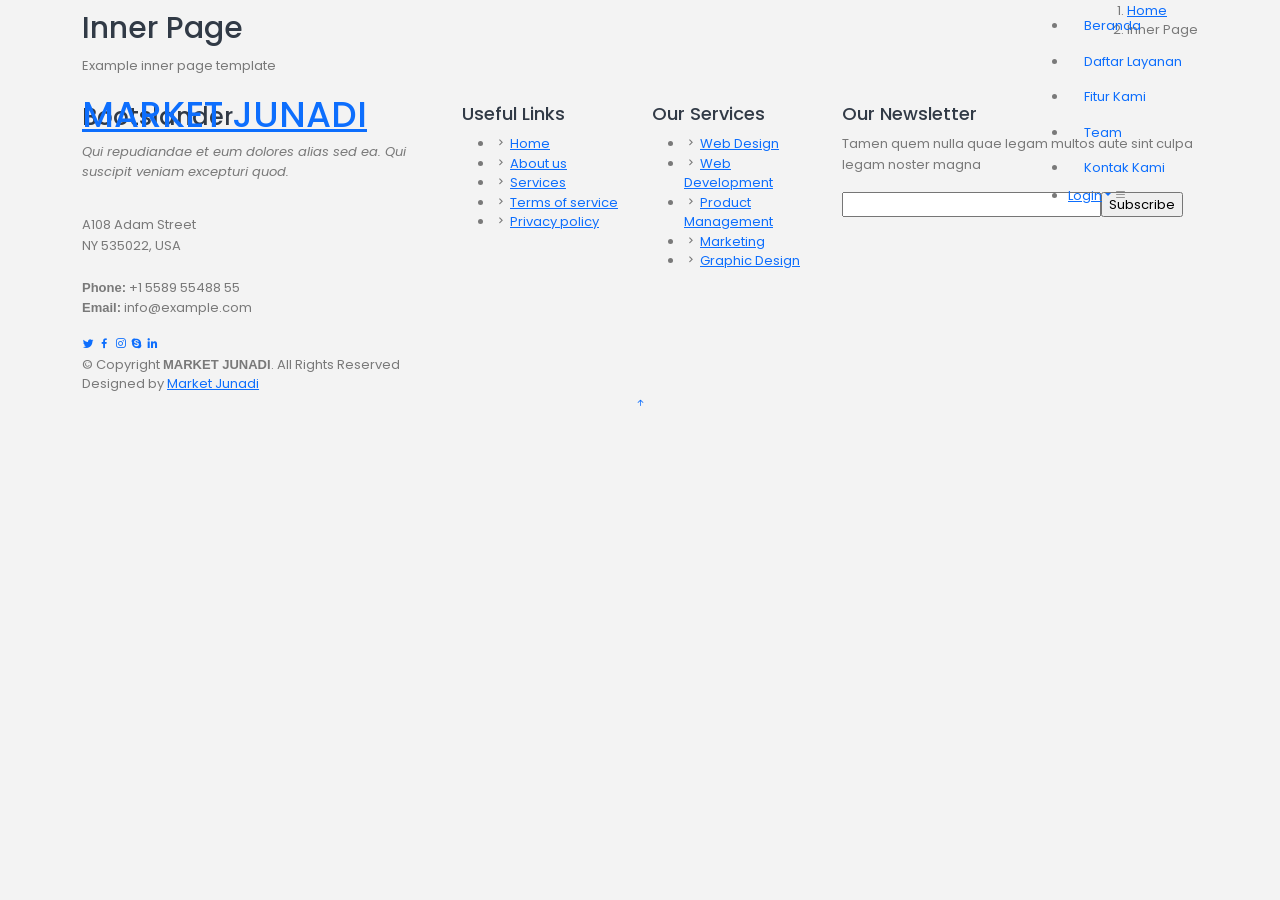
<file: inner-page.html>
<!DOCTYPE html>
<html lang="en">

<head>
  <meta charset="utf-8">
  <meta content="width=device-width, initial-scale=1.0" name="viewport">

  <title>Inner Page - Bootslander Bootstrap Template</title>
  <meta content="" name="description">
  <meta content="" name="keywords">

  <!-- Favicons -->
  <link href="assets/img/favicon.png" rel="icon">
  <link href="assets/img/apple-touch-icon.png" rel="apple-touch-icon">

  <!-- Google Fonts -->
  <link href="https://fonts.googleapis.com/css?family=Open+Sans:300,300i,400,400i,600,600i,700,700i|Montserrat:300,300i,400,400i,500,500i,600,600i,700,700i|Poppins:300,300i,400,400i,500,500i,600,600i,700,700i" rel="stylesheet">

  <!-- Vendor CSS Files -->
  <link href="assets/vendor/aos/aos.css" rel="stylesheet">
  <link href="assets/vendor/bootstrap/css/bootstrap.min.css" rel="stylesheet">
  <link href="assets/vendor/bootstrap-icons/bootstrap-icons.css" rel="stylesheet">
  <link href="assets/vendor/boxicons/css/boxicons.min.css" rel="stylesheet">
  <link href="assets/vendor/glightbox/css/glightbox.min.css" rel="stylesheet">
  <link href="assets/vendor/remixicon/remixicon.css" rel="stylesheet">
  <link href="assets/vendor/swiper/swiper-bundle.min.css" rel="stylesheet">

  <!-- Template Main CSS File -->
  <link href="assets/css/style.css" rel="stylesheet">

</head>

<body>

  <!-- ======= Header ======= -->
  <header id="header" class="fixed-top d-flex align-items-center ">
    <div class="container d-flex align-items-center justify-content-between">

      <div class="logo">
        <h1><a href="index.html"><span>MARKET JUNADI</span></a></h1>
        <!-- Uncomment below if you prefer to use an image logo -->
        <!-- <a href="index.html"><img src="assets/img/logo.png" alt="" class="img-fluid"></a>-->
      </div>

      <nav id="navbar" class="navbar">
        <ul>
          <li><a class="nav-link scrollto active" href="#hero">Beranda</a></li>
          <li><a class="nav-link scrollto" href="#about">Daftar Layanan</a></li>
          <li><a class="nav-link scrollto" href="#features">Fitur Kami</a></li>
          <li><a class="nav-link scrollto" href="#team">Team</a></li>
          <li><a class="nav-link scrollto" href="#contact">Kontak Kami</a></li>
          <li class="clr4 dropdown">
            <a class="dropdown-toggle" data-toggle="dropdown">Login<span class="caret"></span></a>
               
             <ul class="dropdown-menu" style="padding: 20px 10px 5px 10px; width:300px;">
              <li>
               <form>
                <div class="form-group">
                 <input type="email" class="form-control" id="inputEmail" placeholder="Email">
                </div>
                <div class="form-group">
                 
                 <input type="password" class="form-control" id="inputPassword" placeholder="Password">
                </div>
                <div class="checkbox">
                 <label><input type="checkbox"> Remember me</label>
                </div>
                <button type="submit" class="btn btn-primary">Login</button>
               </form>
              </li>
        </ul>
        <i class="bi bi-list mobile-nav-toggle"></i>
      </nav><!-- .navbar -->
    </div>
  </header><!-- End Header -->

    </div>
  </header><!-- End Header -->

  <main id="main">

    <!-- ======= Breadcrumbs Section ======= -->
    <section class="breadcrumbs">
      <div class="container">

        <div class="d-flex justify-content-between align-items-center">
          <h2>Inner Page</h2>
          <ol>
            <li><a href="index.html">Home</a></li>
            <li>Inner Page</li>
          </ol>
        </div>

      </div>
    </section><!-- End Breadcrumbs Section -->

    <section class="inner-page">
      <div class="container">
        <p>
          Example inner page template
        </p>
      </div>
    </section>

  </main><!-- End #main -->

  <!-- ======= Footer ======= -->
  <footer id="footer">
    <div class="footer-top">
      <div class="container">
        <div class="row">

          <div class="col-lg-4 col-md-6">
            <div class="footer-info">
              <h3>Bootslander</h3>
              <p class="pb-3"><em>Qui repudiandae et eum dolores alias sed ea. Qui suscipit veniam excepturi quod.</em></p>
              <p>
                A108 Adam Street <br>
                NY 535022, USA<br><br>
                <strong>Phone:</strong> +1 5589 55488 55<br>
                <strong>Email:</strong> info@example.com<br>
              </p>
              <div class="social-links mt-3">
                <a href="#" class="twitter"><i class="bx bxl-twitter"></i></a>
                <a href="#" class="facebook"><i class="bx bxl-facebook"></i></a>
                <a href="#" class="instagram"><i class="bx bxl-instagram"></i></a>
                <a href="#" class="google-plus"><i class="bx bxl-skype"></i></a>
                <a href="#" class="linkedin"><i class="bx bxl-linkedin"></i></a>
              </div>
            </div>
          </div>

          <div class="col-lg-2 col-md-6 footer-links">
            <h4>Useful Links</h4>
            <ul>
              <li><i class="bx bx-chevron-right"></i> <a href="#">Home</a></li>
              <li><i class="bx bx-chevron-right"></i> <a href="#">About us</a></li>
              <li><i class="bx bx-chevron-right"></i> <a href="#">Services</a></li>
              <li><i class="bx bx-chevron-right"></i> <a href="#">Terms of service</a></li>
              <li><i class="bx bx-chevron-right"></i> <a href="#">Privacy policy</a></li>
            </ul>
          </div>

          <div class="col-lg-2 col-md-6 footer-links">
            <h4>Our Services</h4>
            <ul>
              <li><i class="bx bx-chevron-right"></i> <a href="#">Web Design</a></li>
              <li><i class="bx bx-chevron-right"></i> <a href="#">Web Development</a></li>
              <li><i class="bx bx-chevron-right"></i> <a href="#">Product Management</a></li>
              <li><i class="bx bx-chevron-right"></i> <a href="#">Marketing</a></li>
              <li><i class="bx bx-chevron-right"></i> <a href="#">Graphic Design</a></li>
            </ul>
          </div>

          <div class="col-lg-4 col-md-6 footer-newsletter">
            <h4>Our Newsletter</h4>
            <p>Tamen quem nulla quae legam multos aute sint culpa legam noster magna</p>
            <form action="" method="post">
              <input type="email" name="email"><input type="submit" value="Subscribe">
            </form>

          </div>

        </div>
      </div>
    </div>

    <div class="container">
      <div class="copyright">
        &copy; Copyright <strong><span>MARKET JUNADI</span></strong>. All Rights Reserved
      </div>
      <div class="credits">
        <!-- All the links in the footer should remain intact. -->
        <!-- You can delete the links only if you purchased the pro version. -->
        <!-- Licensing information: https://bootstrapmade.com/license/ -->
        <!-- Purchase the pro version with working PHP/AJAX contact form: https://bootstrapmade.com/bootslander-free-bootstrap-landing-page-template/ -->
        Designed by <a href="https://www.marketjunadi.my.id">Market Junadi</a>
      </div>
    </div>
  </footer><!-- End Footer -->

  <a href="#" class="back-to-top d-flex align-items-center justify-content-center"><i class="bi bi-arrow-up-short"></i></a>
  <div id="preloader"></div>

  <!-- Vendor JS Files -->
  <script src="assets/vendor/aos/aos.js"></script>
  <script src="assets/vendor/bootstrap/js/bootstrap.bundle.min.js"></script>
  <script src="assets/vendor/glightbox/js/glightbox.min.js"></script>
  <script src="assets/vendor/php-email-form/validate.js"></script>
  <script src="/assets/vendor/purecounter/purecounter.js"></script>
  <script src="/assets/vendor/swiper/swiper-bundle.min.js"></script>

  <!-- Template Main JS File -->
  <script src="assets/js/main.js"></script>

</body>

</html>
</file>
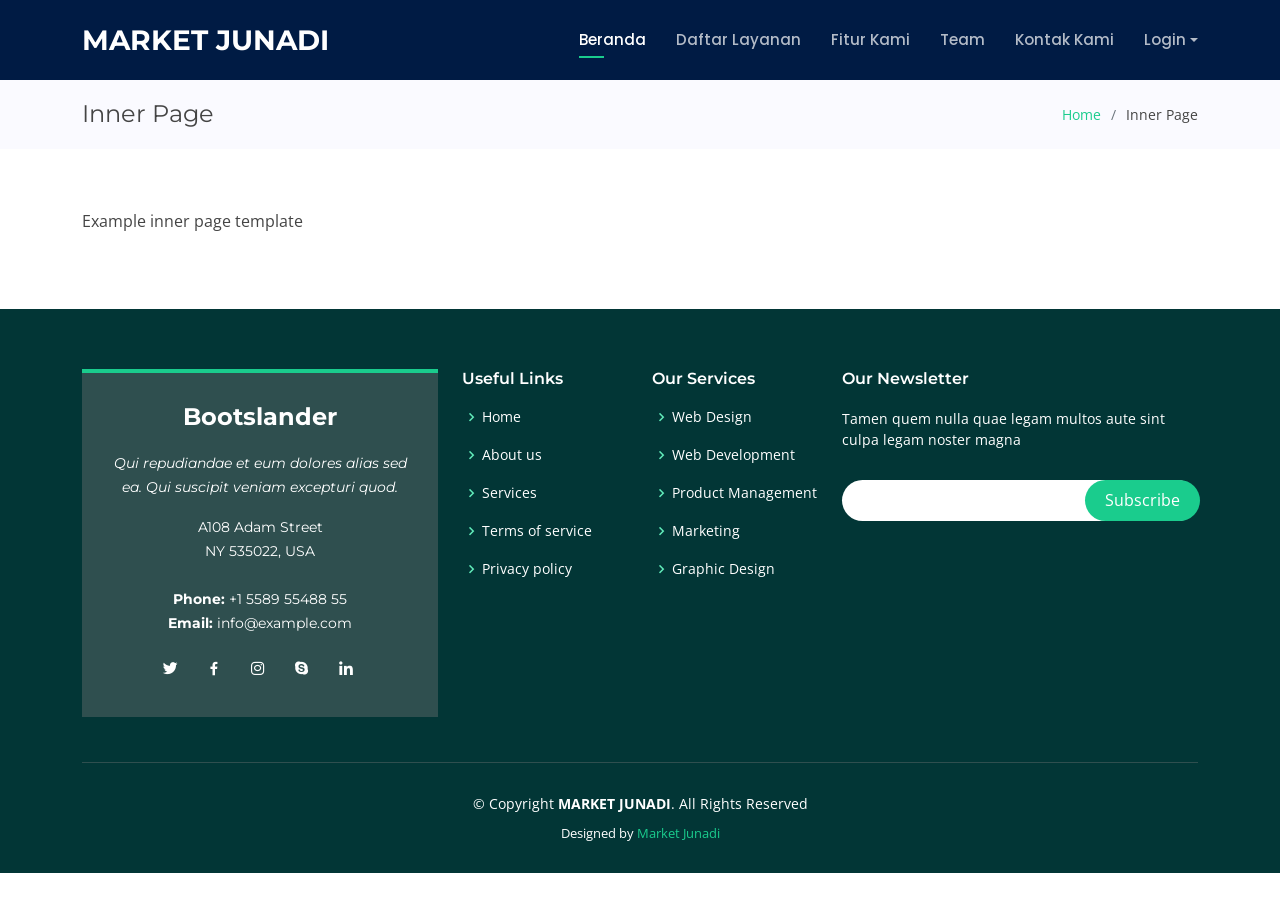
<file: home/inner-page.html>
<!DOCTYPE html>
<html lang="en">

<head>
  <meta charset="utf-8">
  <meta content="width=device-width, initial-scale=1.0" name="viewport">

  <title>Inner Page - Bootslander Bootstrap Template</title>
  <meta content="" name="description">
  <meta content="" name="keywords">

  <!-- Favicons -->
  <link href="assets/img/favicon.png" rel="icon">
  <link href="assets/img/apple-touch-icon.png" rel="apple-touch-icon">

  <!-- Google Fonts -->
  <link href="https://fonts.googleapis.com/css?family=Open+Sans:300,300i,400,400i,600,600i,700,700i|Montserrat:300,300i,400,400i,500,500i,600,600i,700,700i|Poppins:300,300i,400,400i,500,500i,600,600i,700,700i" rel="stylesheet">

  <!-- Vendor CSS Files -->
  <link href="assets/vendor/aos/aos.css" rel="stylesheet">
  <link href="assets/vendor/bootstrap/css/bootstrap.min.css" rel="stylesheet">
  <link href="assets/vendor/bootstrap-icons/bootstrap-icons.css" rel="stylesheet">
  <link href="assets/vendor/boxicons/css/boxicons.min.css" rel="stylesheet">
  <link href="assets/vendor/glightbox/css/glightbox.min.css" rel="stylesheet">
  <link href="assets/vendor/remixicon/remixicon.css" rel="stylesheet">
  <link href="assets/vendor/swiper/swiper-bundle.min.css" rel="stylesheet">

  <!-- Template Main CSS File -->
  <link href="assets/css/style.css" rel="stylesheet">

</head>

<body>

  <!-- ======= Header ======= -->
  <header id="header" class="fixed-top d-flex align-items-center ">
    <div class="container d-flex align-items-center justify-content-between">

      <div class="logo">
        <h1><a href="index.html"><span>MARKET JUNADI</span></a></h1>
        <!-- Uncomment below if you prefer to use an image logo -->
        <!-- <a href="index.html"><img src="assets/img/logo.png" alt="" class="img-fluid"></a>-->
      </div>

      <nav id="navbar" class="navbar">
        <ul>
          <li><a class="nav-link scrollto active" href="#hero">Beranda</a></li>
          <li><a class="nav-link scrollto" href="#about">Daftar Layanan</a></li>
          <li><a class="nav-link scrollto" href="#features">Fitur Kami</a></li>
          <li><a class="nav-link scrollto" href="#team">Team</a></li>
          <li><a class="nav-link scrollto" href="#contact">Kontak Kami</a></li>
          <li class="clr4 dropdown">
            <a class="dropdown-toggle" data-toggle="dropdown">Login<span class="caret"></span></a>
               
             <ul class="dropdown-menu" style="padding: 20px 10px 5px 10px; width:300px;">
              <li>
               <form>
                <div class="form-group">
                 <input type="email" class="form-control" id="inputEmail" placeholder="Email">
                </div>
                <div class="form-group">
                 
                 <input type="password" class="form-control" id="inputPassword" placeholder="Password">
                </div>
                <div class="checkbox">
                 <label><input type="checkbox"> Remember me</label>
                </div>
                <button type="submit" class="btn btn-primary">Login</button>
               </form>
              </li>
        </ul>
        <i class="bi bi-list mobile-nav-toggle"></i>
      </nav><!-- .navbar -->
    </div>
  </header><!-- End Header -->

    </div>
  </header><!-- End Header -->

  <main id="main">

    <!-- ======= Breadcrumbs Section ======= -->
    <section class="breadcrumbs">
      <div class="container">

        <div class="d-flex justify-content-between align-items-center">
          <h2>Inner Page</h2>
          <ol>
            <li><a href="index.html">Home</a></li>
            <li>Inner Page</li>
          </ol>
        </div>

      </div>
    </section><!-- End Breadcrumbs Section -->

    <section class="inner-page">
      <div class="container">
        <p>
          Example inner page template
        </p>
      </div>
    </section>

  </main><!-- End #main -->

  <!-- ======= Footer ======= -->
  <footer id="footer">
    <div class="footer-top">
      <div class="container">
        <div class="row">

          <div class="col-lg-4 col-md-6">
            <div class="footer-info">
              <h3>Bootslander</h3>
              <p class="pb-3"><em>Qui repudiandae et eum dolores alias sed ea. Qui suscipit veniam excepturi quod.</em></p>
              <p>
                A108 Adam Street <br>
                NY 535022, USA<br><br>
                <strong>Phone:</strong> +1 5589 55488 55<br>
                <strong>Email:</strong> info@example.com<br>
              </p>
              <div class="social-links mt-3">
                <a href="#" class="twitter"><i class="bx bxl-twitter"></i></a>
                <a href="#" class="facebook"><i class="bx bxl-facebook"></i></a>
                <a href="#" class="instagram"><i class="bx bxl-instagram"></i></a>
                <a href="#" class="google-plus"><i class="bx bxl-skype"></i></a>
                <a href="#" class="linkedin"><i class="bx bxl-linkedin"></i></a>
              </div>
            </div>
          </div>

          <div class="col-lg-2 col-md-6 footer-links">
            <h4>Useful Links</h4>
            <ul>
              <li><i class="bx bx-chevron-right"></i> <a href="#">Home</a></li>
              <li><i class="bx bx-chevron-right"></i> <a href="#">About us</a></li>
              <li><i class="bx bx-chevron-right"></i> <a href="#">Services</a></li>
              <li><i class="bx bx-chevron-right"></i> <a href="#">Terms of service</a></li>
              <li><i class="bx bx-chevron-right"></i> <a href="#">Privacy policy</a></li>
            </ul>
          </div>

          <div class="col-lg-2 col-md-6 footer-links">
            <h4>Our Services</h4>
            <ul>
              <li><i class="bx bx-chevron-right"></i> <a href="#">Web Design</a></li>
              <li><i class="bx bx-chevron-right"></i> <a href="#">Web Development</a></li>
              <li><i class="bx bx-chevron-right"></i> <a href="#">Product Management</a></li>
              <li><i class="bx bx-chevron-right"></i> <a href="#">Marketing</a></li>
              <li><i class="bx bx-chevron-right"></i> <a href="#">Graphic Design</a></li>
            </ul>
          </div>

          <div class="col-lg-4 col-md-6 footer-newsletter">
            <h4>Our Newsletter</h4>
            <p>Tamen quem nulla quae legam multos aute sint culpa legam noster magna</p>
            <form action="" method="post">
              <input type="email" name="email"><input type="submit" value="Subscribe">
            </form>

          </div>

        </div>
      </div>
    </div>

    <div class="container">
      <div class="copyright">
        &copy; Copyright <strong><span>MARKET JUNADI</span></strong>. All Rights Reserved
      </div>
      <div class="credits">
        <!-- All the links in the footer should remain intact. -->
        <!-- You can delete the links only if you purchased the pro version. -->
        <!-- Licensing information: https://bootstrapmade.com/license/ -->
        <!-- Purchase the pro version with working PHP/AJAX contact form: https://bootstrapmade.com/bootslander-free-bootstrap-landing-page-template/ -->
        Designed by <a href="https://www.marketjunadi.my.id">Market Junadi</a>
      </div>
    </div>
  </footer><!-- End Footer -->

  <a href="#" class="back-to-top d-flex align-items-center justify-content-center"><i class="bi bi-arrow-up-short"></i></a>
  <div id="preloader"></div>

  <!-- Vendor JS Files -->
  <script src="assets/vendor/aos/aos.js"></script>
  <script src="assets/vendor/bootstrap/js/bootstrap.bundle.min.js"></script>
  <script src="assets/vendor/glightbox/js/glightbox.min.js"></script>
  <script src="assets/vendor/php-email-form/validate.js"></script>
  <script src="assets/vendor/purecounter/purecounter.js"></script>
  <script src="assets/vendor/swiper/swiper-bundle.min.js"></script>

  <!-- Template Main JS File -->
  <script src="assets/js/main.js"></script>

</body>

</html>
</file>
<file: home/assets/css/style.css>
/*--------------------------------------------------------------
# General
--------------------------------------------------------------*/
body {
  font-family: "Open Sans", sans-serif;
  color: #444444;
}

a {
  color: #1acc8d;
  text-decoration: none;
}

a:hover {
  color: #34e5a6;
  text-decoration: none;
}

h1, h2, h3, h4, h5, h6 {
  font-family: "Montserrat", sans-serif;
}

/*--------------------------------------------------------------
# Preloader
--------------------------------------------------------------*/
#preloader {
  position: fixed;
  top: 0;
  left: 0;
  right: 0;
  bottom: 0;
  z-index: 9999;
  overflow: hidden;
  background: #fff;
}

#preloader:before {
  content: "";
  position: fixed;
  top: calc(50% - 30px);
  left: calc(50% - 30px);
  border: 6px solid #05257c;
  border-top-color: #d2f9eb;
  border-radius: 50%;
  width: 60px;
  height: 60px;
  -webkit-animation: animate-preloader 1s linear infinite;
  animation: animate-preloader 1s linear infinite;
}

@-webkit-keyframes animate-preloader {
  0% {
    transform: rotate(0deg);
  }
  100% {
    transform: rotate(360deg);
  }
}

@keyframes animate-preloader {
  0% {
    transform: rotate(0deg);
  }
  100% {
    transform: rotate(360deg);
  }
}
/*--------------------------------------------------------------
# Back to top button
--------------------------------------------------------------*/
.back-to-top {
  position: fixed;
  visibility: hidden;
  opacity: 0;
  right: 15px;
  bottom: 15px;
  z-index: 996;
  background: #1acc8d;
  width: 40px;
  height: 40px;
  border-radius: 50px;
  transition: all 0.4s;
}
.back-to-top i {
  font-size: 28px;
  color: #fff;
  line-height: 0;
}
.back-to-top:hover {
  background: #2be4a2;
  color: #fff;
}
.back-to-top.active {
  visibility: visible;
  opacity: 1;
}

/*--------------------------------------------------------------
# Disable AOS delay on mobile
--------------------------------------------------------------*/
@media screen and (max-width: 768px) {
  [data-aos-delay] {
    transition-delay: 0 !important;
  }
}
/*--------------------------------------------------------------
# Header
--------------------------------------------------------------*/
#header {
  height: 80px;
  transition: all 0.5s;
  z-index: 997;
  transition: all 0.5s;
  background: rgb(0, 27, 68);
}
#header.header-transparent {
  background: transparent;
}
#header.header-scrolled {
  background: rgba(0, 27, 68);
  height: 60px;
}
#header .logo h1 {
  font-size: 28px;
  margin: 0;
  padding: 0;
  line-height: 1;
  font-weight: 700;
}
#header .logo h1 a, #header .logo h1 a:hover {
  color: #fff;
  text-decoration: none;
}
#header .logo img {
  padding: 0;
  margin: 0;
  max-height: 40px;
}

/*--------------------------------------------------------------
# Navigation Menu
--------------------------------------------------------------*/
/**
* Desktop Navigation 
*/
.navbar {
  padding: 0;
}
.navbar ul {
  margin: 0;
  padding: 0;
  display: flex;
  list-style: none;
  align-items: center;
}
.navbar li {
  position: relative;
}
.navbar a, .navbar a:focus {
  display: flex;
  align-items: center;
  justify-content: space-between;
  padding: 10px 0 10px 30px;
  font-size: 15px;
  font-weight: 500;
  font-family: "Poppins", sans-serif;
  color: rgba(255, 255, 255, 0.7);
  white-space: nowrap;
  transition: 0.3s;
}
.navbar a i, .navbar a:focus i {
  font-size: 12px;
  line-height: 0;
  margin-left: 5px;
}
.navbar > ul > li > a:before {
  content: "";
  position: absolute;
  width: 0;
  height: 2px;
  bottom: 3px;
  left: 30px;
  background-color: #1acc8d;
  visibility: hidden;
  width: 0px;
  transition: all 0.3s ease-in-out 0s;
}
.navbar a:hover:before, .navbar li:hover > a:before, .navbar .active:before {
  visibility: visible;
  width: 25px;
}
.navbar a:hover, .navbar .active, .navbar .active:focus, .navbar li:hover > a {
  color: #fff;
}
.navbar .dropdown ul {
  display: block;
  position: absolute;
  left: 30px;
  top: calc(100% + 30px);
  margin: 0;
  padding: 10px 0;
  z-index: 99;
  opacity: 0;
  visibility: hidden;
  background: #fff;
  box-shadow: 0px 0px 30px rgba(127, 137, 161, 0.25);
  transition: 0.3s;
  border-radius: 4px;
}
.navbar .dropdown ul li {
  min-width: 200px;
}
.navbar .dropdown ul a {
  padding: 10px 20px;
  font-size: 14px;
  font-weight: 500;
  text-transform: none;
  color: rgb(0, 27, 68);
}
.navbar .dropdown ul a i {
  font-size: 12px;
}
.navbar .dropdown ul a:hover, .navbar .dropdown ul .active:hover, .navbar .dropdown ul li:hover > a {
  color: #1acc8d;
}
.navbar .dropdown:hover > ul {
  opacity: 1;
  top: 100%;
  visibility: visible;
}
.navbar .dropdown .dropdown ul {
  top: 0;
  left: calc(100% - 30px);
  visibility: hidden;
}
.navbar .dropdown .dropdown:hover > ul {
  opacity: 1;
  top: 0;
  left: 100%;
  visibility: visible;
}
@media (max-width: 1366px) {
  .navbar .dropdown .dropdown ul {
    left: -90%;
  }
  .navbar .dropdown .dropdown:hover > ul {
    left: -100%;
  }
}

/**
* Mobile Navigation 
*/
.mobile-nav-toggle {
  color: #fff;
  font-size: 28px;
  cursor: pointer;
  display: none;
  line-height: 0;
  transition: 0.5s;
}

@media (max-width: 991px) {
  .mobile-nav-toggle {
    display: block;
  }

  .navbar ul {
    display: none;
  }
}
.navbar-mobile {
  position: fixed;
  overflow: hidden;
  top: 0;
  right: 0;
  left: 0;
  bottom: 0;
  background: rgba(0, 27, 68);
  transition: 0.3s;
  z-index: 999;
}
.navbar-mobile .mobile-nav-toggle {
  position: absolute;
  top: 15px;
  right: 15px;
}
.navbar-mobile ul {
  display: block;
  position: absolute;
  top: 55px;
  right: 15px;
  bottom: 15px;
  left: 15px;
  padding: 10px 0;
  border-radius: 8px;
  background-color: #fff;
  overflow-y: auto;
  transition: 0.3s;
}
.navbar-mobile > ul > li > a:before {
  left: 20px;
}
.navbar-mobile a, .navbar-mobile a:focus {
  padding: 10px 20px;
  font-size: 15px;
  color: rgba(0, 27, 68));
}
.navbar-mobile a:hover, .navbar-mobile .active, .navbar-mobile li:hover > a {
  color: rgba(0, 27, 68);
}
.navbar-mobile .getstarted, .navbar-mobile .getstarted:focus {
  margin: 15px;
}
.navbar-mobile .dropdown ul {
  position: static;
  display: none;
  margin: 10px 20px;
  padding: 10px 0;
  z-index: 99;
  opacity: 1;
  visibility: visible;
  background: #fff;
  box-shadow: 0px 0px 30px rgba(127, 137, 161, 0.25);
}
.navbar-mobile .dropdown ul li {
  min-width: 200px;
}
.navbar-mobile .dropdown ul a {
  padding: 10px 20px;
}
.navbar-mobile .dropdown ul a i {
  font-size: 12px;
}
.navbar-mobile .dropdown ul a:hover, .navbar-mobile .dropdown ul .active:hover, .navbar-mobile .dropdown ul li:hover > a {
  color: #1acc8d;
}
.navbar-mobile .dropdown > .dropdown-active {
  display: block;
}

/*--------------------------------------------------------------
# Hero Section
--------------------------------------------------------------*/
#hero {
  width: 100%;
  background: url("../img/img2.png");
  position: relative;
  padding: 120px 0 0 0;
}
#hero:before {
  content: "";
  background: rgba(4, 67, 97, 0.938);
  position: absolute;
  bottom: 0;
  top: 0;
  left: 0;
  right: 0;
}
#hero h1 {
  margin: 0 0 20px 0;
  font-size: 48px;
  font-weight: 700;
  line-height: 56px;
  color: rgba(255, 255, 255, 0.8);
}
#hero h1 span {
  color: rgb(2, 221, 155);
  border-bottom: 4px solid #1acc8d;
}
#hero h2 {
  color: rgba(255, 255, 255, 0.8);
  margin-bottom: 40px;
  font-size: 24px;
}
#hero .btn-get-started {
  font-family: "Montserrat", sans-serif;
  font-weight: 500;
  font-size: 16px;
  letter-spacing: 1px;
  display: inline-block;
  padding: 10px 30px;
  border-radius: 50px;
  transition: 0.5s;
  color: #fff;
  background-image: linear-gradient(-90deg, rgb(4, 143, 136),rgb(7, 165, 104));
}
#hero .btn-get-started:hover {
   background-image: linear-gradient(-90deg, rgb(4, 143, 136),rgb(7, 165, 104));
}
#hero .animated {
  animation: up-down 2s ease-in-out infinite alternate-reverse both;
}
@media (min-width: 1024px) {
  #hero {
    background-attachment: fixed;
  }
}
@media (max-width: 991px) {
  #hero {
    padding-top: 80px;
  }
  #hero .animated {
    -webkit-animation: none;
    animation: none;
  }
  #hero .hero-img {
    text-align: center;
  }
  #hero .hero-img img {
    max-width: 50%;
  }
  #hero h1 {
    font-size: 28px;
    line-height: 32px;
    margin-bottom: 10px;
  }
  #hero h2 {
    font-size: 18px;
    line-height: 24px;
    margin-bottom: 30px;
  }
}
@media (max-width: 575px) {
  #hero .hero-img img {
    width: 80%;
  }
}

@-webkit-keyframes up-down {
  0% {
    transform: translateY(10px);
  }
  100% {
    transform: translateY(-10px);
  }
}

@keyframes up-down {
  0% {
    transform: translateY(10px);
  }
  100% {
    transform: translateY(-10px);
  }
}
.hero-waves {
  display: block;
  margin-top: 60px;
  width: 100%;
  height: 60px;
  z-index: 5;
  position: relative;
}

.wave1 use {
  -webkit-animation: move-forever1 10s linear infinite;
  animation: move-forever1 10s linear infinite;
  -webkit-animation-delay: -2s;
  animation-delay: -2s;
}

.wave2 use {
  -webkit-animation: move-forever2 8s linear infinite;
  animation: move-forever2 8s linear infinite;
  -webkit-animation-delay: -2s;
  animation-delay: -2s;
}

.wave3 use {
  -webkit-animation: move-forever3 6s linear infinite;
  animation: move-forever3 6s linear infinite;
  -webkit-animation-delay: -2s;
  animation-delay: -2s;
}

@-webkit-keyframes move-forever1 {
  0% {
    transform: translate(85px, 0%);
  }
  100% {
    transform: translate(-90px, 0%);
  }
}

@keyframes move-forever1 {
  0% {
    transform: translate(85px, 0%);
  }
  100% {
    transform: translate(-90px, 0%);
  }
}
@-webkit-keyframes move-forever2 {
  0% {
    transform: translate(-90px, 0%);
  }
  100% {
    transform: translate(85px, 0%);
  }
}
@keyframes move-forever2 {
  0% {
    transform: translate(-90px, 0%);
  }
  100% {
    transform: translate(85px, 0%);
  }
}
@-webkit-keyframes move-forever3 {
  0% {
    transform: translate(-90px, 0%);
  }
  100% {
    transform: translate(85px, 0%);
  }
}
@keyframes move-forever3 {
  0% {
    transform: translate(-90px, 0%);
  }
  100% {
    transform: translate(85px, 0%);
  }
}
/*--------------------------------------------------------------
# Sections General
--------------------------------------------------------------*/
section {
  padding: 60px 0;
  overflow: hidden;
}

.section-bg {
  background-color: #f5f5ff;
}

.section-title {
  padding-bottom: 40px;
}
.section-title h2 {
  font-size: 14px;
  font-weight: 500;
  padding: 0;
  line-height: 1px;
  margin: 0 0 5px 0;
  letter-spacing: 2px;
  text-transform: uppercase;
  color: #aaaaaa;
  font-family: "Poppins", sans-serif;
}
.section-title h2::after {
  content: "";
  width: 120px;
  height: 1px;
  display: inline-block;
  background: #1acc8d;
  margin: 4px 10px;
}
.section-title p {
  margin: 0;
  margin: 0;
  font-size: 36px;
  font-weight: 700;
  text-transform: uppercase;
  font-family: "Poppins", sans-serif;
  color: #010483;
}

/*--------------------------------------------------------------
# Breadcrumbs
--------------------------------------------------------------*/
.breadcrumbs {
  padding: 20px 0;
  background-color: #fafaff;
  min-height: 40px;
  margin-top: 80px;
}
@media (max-width: 992px) {
  .breadcrumbs {
    margin-top: 64px;
  }
}
.breadcrumbs h2 {
  font-size: 24px;
  font-weight: 400;
  margin: 0;
}
@media (max-width: 992px) {
  .breadcrumbs h2 {
    margin: 0 0 10px 0;
  }
}
.breadcrumbs ol {
  display: flex;
  flex-wrap: wrap;
  list-style: none;
  padding: 0;
  margin: 0;
  font-size: 14px;
}
.breadcrumbs ol li + li {
  padding-left: 10px;
}
.breadcrumbs ol li + li::before {
  display: inline-block;
  padding-right: 10px;
  color: #6c757d;
  content: "/";
}
@media (max-width: 768px) {
  .breadcrumbs .d-flex {
    display: block !important;
  }
  .breadcrumbs ol {
    display: block;
  }
  .breadcrumbs ol li {
    display: inline-block;
  }
}

/*--------------------------------------------------------------
# About
--------------------------------------------------------------*/
.about {
  padding: 40px 0 0 0;
}
.about .icon-boxes h3 {
  font-size: 28px;
  font-weight: 700;
  color: #010483;
  margin-bottom: 15px;
}
.about .icon-box {
  margin-top: 40px;
}
.about .icon-box .icon {
  float: left;
  display: flex;
  align-items: center;
  justify-content: center;
  width: 64px;
  height: 64px;
  border: 2px solid #7ceec6;
  border-radius: 50px;
  transition: 0.5s;
}
.about .icon-box .icon i {
  color: #1acc8d;
  font-size: 32px;
}
.about .icon-box:hover .icon {
  background: #1acc8d;
  border-color: #1acc8d;
}
.about .icon-box:hover .icon i {
  color: #fff;
}
.about .icon-box .title {
  margin-left: 85px;
  font-weight: 700;
  margin-bottom: 10px;
  font-size: 18px;
}
.about .icon-box .title a {
  color: #343a40;
  transition: 0.3s;
}
.about .icon-box .title a:hover {
  color: #1acc8d;
}
.about .icon-box .description {
  margin-left: 85px;
  line-height: 24px;
  font-size: 14px;
}
.about .video-box {
  background: url("../img/details-1.png") center center no-repeat;
  background-size: contain;
  min-height: 300px;
}
.about .play-btn {
  width: 94px;
  height: 94px;
  background: radial-gradient(#3f43fd 50%, rgba(63, 67, 253, 0.4) 52%);
  border-radius: 50%;
  display: block;
  position: absolute;
  left: calc(50% - 47px);
  top: calc(50% - 47px);
  overflow: hidden;
}
.about .play-btn::after {
  content: "";
  position: absolute;
  left: 50%;
  top: 50%;
  transform: translateX(-40%) translateY(-50%);
  width: 0;
  height: 0;
  border-top: 10px solid transparent;
  border-bottom: 10px solid transparent;
  border-left: 15px solid #fff;
  z-index: 100;
  transition: all 400ms cubic-bezier(0.55, 0.055, 0.675, 0.19);
}
.about .play-btn::before {
  content: "";
  position: absolute;
  width: 120px;
  height: 120px;
  -webkit-animation-delay: 0s;
  animation-delay: 0s;
  -webkit-animation: pulsate-btn 2s;
  animation: pulsate-btn 2s;
  -webkit-animation-direction: forwards;
  animation-direction: forwards;
  -webkit-animation-iteration-count: infinite;
  animation-iteration-count: infinite;
  -webkit-animation-timing-function: steps;
  animation-timing-function: steps;
  opacity: 1;
  border-radius: 50%;
  border: 5px solid rgba(63, 67, 253, 0.7);
  top: -15%;
  left: -15%;
  background: rgba(198, 16, 0, 0);
}
.about .play-btn:hover::after {
  border-left: 15px solid #3f43fd;
  transform: scale(20);
}
.about .play-btn:hover::before {
  content: "";
  position: absolute;
  left: 50%;
  top: 50%;
  transform: translateX(-40%) translateY(-50%);
  width: 0;
  height: 0;
  border: none;
  border-top: 10px solid transparent;
  border-bottom: 10px solid transparent;
  border-left: 15px solid #fff;
  z-index: 200;
  -webkit-animation: none;
  animation: none;
  border-radius: 0;
}

@-webkit-keyframes pulsate-btn {
  0% {
    transform: scale(0.6, 0.6);
    opacity: 1;
  }
  100% {
    transform: scale(1, 1);
    opacity: 0;
  }
}

@keyframes pulsate-btn {
  0% {
    transform: scale(0.6, 0.6);
    opacity: 1;
  }
  100% {
    transform: scale(1, 1);
    opacity: 0;
  }
}
/*--------------------------------------------------------------
# Features
--------------------------------------------------------------*/
.features .icon-box {
  display: flex;
  align-items: center;
  padding: 20px;
  background: #f5f5ff;
  transition: ease-in-out 0.3s;
}
.features .icon-box i {
  font-size: 32px;
  padding-right: 10px;
  line-height: 1;
}
.features .icon-box h3 {
  font-weight: 700;
  margin: 0;
  padding: 0;
  line-height: 1;
  font-size: 16px;
}
.features .icon-box h3 a {
  color: #010483;
  transition: ease-in-out 0.3s;
}
.features .icon-box h3 a:hover {
  color: #01036f;
}
.features .icon-box:hover {
  background: #ebebff;
}

/*--------------------------------------------------------------
# Counts
--------------------------------------------------------------*/
.counts {
  background: #f5f5ff;
  padding: 70px 0 60px;
}
.counts .count-box {
  padding: 30px 30px 25px 30px;
  width: 100%;
  position: relative;
  text-align: center;
  background: #fff;
}
.counts .count-box i {
  position: absolute;
  top: -25px;
  left: 50%;
  transform: translateX(-50%);
  font-size: 20px;
  background: #1acc8d;
  padding: 12px;
  color: #fff;
  border-radius: 50px;
  display: inline-flex;
  align-items: center;
  justify-content: center;
  line-height: 0;
  width: 48px;
  height: 48px;
}
.counts .count-box span {
  font-size: 36px;
  display: block;
  font-weight: 600;
  color: #010483;
}
.counts .count-box p {
  padding: 0;
  margin: 0;
  font-family: "Montserrat", sans-serif;
  font-size: 14px;
}

/*--------------------------------------------------------------
# Details
--------------------------------------------------------------*/
.details .content + .content {
  margin-top: 100px;
}
.details .content h3 {
  font-weight: 600;
  font-size: 26px;
  color: #010483;
}
.details .content ul {
  list-style: none;
  padding: 0;
}
.details .content ul li {
  padding-bottom: 10px;
}
.details .content ul i {
  font-size: 20px;
  padding-right: 4px;
  color: #1acc8d;
}
.details .content p:last-child {
  margin-bottom: 0;
}

/*--------------------------------------------------------------
# Gallery
--------------------------------------------------------------*/
.gallery .gallery-item {
  overflow: hidden;
  border-right: 3px solid #fff;
  border-bottom: 3px solid #fff;
}
.gallery .gallery-item img {
  transition: all ease-in-out 0.4s;
}
.gallery .gallery-item:hover img {
  transform: scale(1.1);
}

/*--------------------------------------------------------------
# Testimonials
--------------------------------------------------------------*/
.testimonials {
  padding: 80px 0;
  background: url("../img/testiome.jpg") no-repeat;
  background-position: center center;
  background-size: cover;
  position: relative;
}
.testimonials::before {
  content: "";
  position: absolute;
  left: 0;
  right: 0;
  top: 0;
  bottom: 0;
  background: rgba(1, 3, 111, 0.8);
}
.testimonials .section-header {
  margin-bottom: 40px;
}
.testimonials .testimonials-carousel, .testimonials .testimonials-slider {
  overflow: hidden;
}
.testimonials .testimonial-item {
  text-align: center;
  color: #fff;
}
.testimonials .testimonial-item .testimonial-img {
  width: 100px;
  border-radius: 50%;
  border: 6px solid rgba(255, 255, 255, 0.15);
  margin: 0 auto;
}
.testimonials .testimonial-item h3 {
  font-size: 20px;
  font-weight: bold;
  margin: 10px 0 5px 0;
  color: #fff;
}
.testimonials .testimonial-item h4 {
  font-size: 14px;
  color: #ddd;
  margin: 0 0 15px 0;
}
.testimonials .testimonial-item .quote-icon-left, .testimonials .testimonial-item .quote-icon-right {
  color: rgba(255, 255, 255, 0.4);
  font-size: 26px;
}
.testimonials .testimonial-item .quote-icon-left {
  display: inline-block;
  left: -5px;
  position: relative;
}
.testimonials .testimonial-item .quote-icon-right {
  display: inline-block;
  right: -5px;
  position: relative;
  top: 10px;
}
.testimonials .testimonial-item p {
  font-style: italic;
  margin: 0 auto 15px auto;
  color: #eee;
}
.testimonials .swiper-pagination {
  margin-top: 20px;
  position: relative;
}
.testimonials .swiper-pagination .swiper-pagination-bullet {
  width: 12px;
  height: 12px;
  opacity: 1;
  background-color: rgba(255, 255, 255, 0.4);
}
.testimonials .swiper-pagination .swiper-pagination-bullet-active {
  background-color: #1acc8d;
}
@media (min-width: 1024px) {
  .testimonials {
    background-attachment: fixed;
  }
}
@media (min-width: 992px) {
  .testimonials .testimonial-item p {
    width: 80%;
  }
}

/*--------------------------------------------------------------
# Team
--------------------------------------------------------------*/
.team {
  background: #fff;
}
.team .member {
  text-align: center;
  margin-bottom: 70px;
  position: relative;
}
.team .member .pic {
  border-radius: 20px;
  overflow: hidden;
}
.team .member img {
  transition: all ease-in-out 0.4s;
}
.team .member:hover img {
  transform: scale(1.1);
}
.team .member .member-info {
  position: absolute;
  bottom: -80px;
  left: 0px;
  right: 0px;
  background: rgba(255, 255, 255, 0.9);
  padding: 15px 0;
  border-radius: 0 0 4px 4px;
  box-shadow: 0px 2px 15px rgba(0, 0, 0, 0.1);
}
.team .member h4 {
  font-weight: 700;
  margin-bottom: 10px;
  font-size: 16px;
  color: #01036f;
  position: relative;
  padding-bottom: 10px;
}
.team .member h4::after {
  content: "";
  position: absolute;
  display: block;
  width: 50px;
  height: 1px;
  background: #0d12fc;
  bottom: 0;
  left: calc(50% - 25px);
}
.team .member span {
  font-style: italic;
  display: block;
  font-size: 13px;
  color: #01036f;
}
.team .member .social {
  margin-top: 10px;
}
.team .member .social a {
  transition: color 0.3s;
  color: #01036f;
}
.team .member .social a:hover {
  color: #1acc8d;
}
.team .member .social i {
  font-size: 16px;
  margin: 0 2px;
}

/*--------------------------------------------------------------
# Pricing
--------------------------------------------------------------*/
.pricing .box {
  padding: 20px;
  background: #fff;
  text-align: center;
  box-shadow: 0px 0px 4px rgba(0, 0, 0, 0.12);
  border-radius: 5px;
  position: relative;
  overflow: hidden;
}
.pricing h3 {
  font-weight: 400;
  margin: -20px -20px 20px -20px;
  padding: 20px 15px;
  font-size: 16px;
  font-weight: 600;
  color: #777777;
  background: #f8f8f8;
}
.pricing h4 {
  font-size: 36px;
  color: #1acc8d;
  font-weight: 600;
  font-family: "Poppins", sans-serif;
  margin-bottom: 20px;
}
.pricing h4 sup {
  font-size: 20px;
  top: -15px;
  left: -3px;
}
.pricing h4 span {
  color: #bababa;
  font-size: 16px;
  font-weight: 300;
}
.pricing ul {
  padding: 0;
  list-style: none;
  color: #444444;
  text-align: center;
  line-height: 20px;
  font-size: 14px;
}
.pricing ul li {
  padding-bottom: 16px;
}
.pricing ul i {
  color: #1acc8d;
  font-size: 18px;
  padding-right: 4px;
}
.pricing ul .na {
  color: #ccc;
  text-decoration: line-through;
}
.pricing .btn-wrap {
  margin: 20px -20px -20px -20px;
  padding: 20px 15px;
  background: #f8f8f8;
  text-align: center;
}
.pricing .btn-buy {
  background: #1acc8d;
  display: inline-block;
  padding: 8px 35px 10px 35px;
  border-radius: 50px;
  color: #fff;
  transition: none;
  font-size: 14px;
  font-weight: 400;
  font-family: "Montserrat", sans-serif;
  font-weight: 600;
  transition: 0.3s;
}
.pricing .btn-buy:hover {
  background: #149f6e;
}
.pricing .featured h3 {
  color: #fff;
  background: #1acc8d;
}
.pricing .advanced {
  width: 200px;
  position: absolute;
  top: 18px;
  right: -68px;
  transform: rotate(45deg);
  z-index: 1;
  font-size: 14px;
  padding: 1px 0 3px 0;
  background: #1acc8d;
  color: #fff;
}

/*--------------------------------------------------------------
# F.A.Q
--------------------------------------------------------------*/
.faq .faq-list {
  padding: 0;
}
.faq .faq-list ul {
  padding: 0;
  list-style: none;
}
.faq .faq-list li + li {
  margin-top: 15px;
}
.faq .faq-list li {
  padding: 20px;
  background: #fff;
  border-radius: 4px;
  position: relative;
}
.faq .faq-list a {
  display: block;
  position: relative;
  font-family: "Poppins", sans-serif;
  font-size: 16px;
  line-height: 24px;
  font-weight: 500;
  padding: 0 30px;
  outline: none;
  cursor: pointer;
}
.faq .faq-list .icon-help {
  font-size: 24px;
  position: absolute;
  right: 0;
  left: 20px;
  color: #34e5a6;
}
.faq .faq-list .icon-show, .faq .faq-list .icon-close {
  font-size: 24px;
  position: absolute;
  right: 0;
  top: 0;
}
.faq .faq-list p {
  margin-bottom: 0;
  padding: 10px 0 0 0;
}
.faq .faq-list .icon-show {
  display: none;
}
.faq .faq-list a.collapsed {
  color: #343a40;
}
.faq .faq-list a.collapsed:hover {
  color: #1acc8d;
}
.faq .faq-list a.collapsed .icon-show {
  display: inline-block;
}
.faq .faq-list a.collapsed .icon-close {
  display: none;
}
@media (max-width: 1200px) {
  .faq .faq-list {
    padding: 0;
  }
}

/*--------------------------------------------------------------
# Contact
--------------------------------------------------------------*/
.contact .info {
  width: 100%;
  background: #fff;
}
.contact .info i {
  font-size: 20px;
  color: #3f43fd;
  float: left;
  width: 44px;
  height: 44px;
  background: #f0f0ff;
  display: flex;
  justify-content: center;
  align-items: center;
  border-radius: 50px;
  transition: all 0.3s ease-in-out;
}
.contact .info h4 {
  padding: 0 0 0 60px;
  font-size: 22px;
  font-weight: 600;
  margin-bottom: 5px;
  color: #010483;
}
.contact .info p {
  padding: 0 0 0 60px;
  margin-bottom: 0;
  font-size: 14px;
  color: #0205a1;
}
.contact .info .email, .contact .info .phone {
  margin-top: 40px;
}
.contact .info .email:hover i, .contact .info .address:hover i, .contact .info .phone:hover i {
  background: #1acc8d;
  color: #fff;
}
.contact .php-email-form {
  width: 100%;
  background: #fff;
}
.contact .php-email-form .form-group {
  padding-bottom: 8px;
}
.contact .php-email-form .error-message {
  display: none;
  color: #fff;
  background: #ed3c0d;
  text-align: left;
  padding: 15px;
  font-weight: 600;
}
.contact .php-email-form .error-message br + br {
  margin-top: 25px;
}
.contact .php-email-form .sent-message {
  display: none;
  color: #fff;
  background: #18d26e;
  text-align: center;
  padding: 15px;
  font-weight: 600;
}
.contact .php-email-form .loading {
  display: none;
  background: #fff;
  text-align: center;
  padding: 15px;
}
.contact .php-email-form .loading:before {
  content: "";
  display: inline-block;
  border-radius: 50%;
  width: 24px;
  height: 24px;
  margin: 0 10px -6px 0;
  border: 3px solid #18d26e;
  border-top-color: #eee;
  -webkit-animation: animate-loading 1s linear infinite;
  animation: animate-loading 1s linear infinite;
}
.contact .php-email-form input, .contact .php-email-form textarea {
  border-radius: 0;
  box-shadow: none;
  font-size: 14px;
}
.contact .php-email-form input {
  height: 44px;
}
.contact .php-email-form textarea {
  padding: 10px 12px;
}
.contact .php-email-form button[type=submit] {
  background: #1acc8d;
  border: 0;
  padding: 10px 30px;
  color: #fff;
  transition: 0.4s;
  border-radius: 50px;
}
.contact .php-email-form button[type=submit]:hover {
  background: #34e5a6;
}
@-webkit-keyframes animate-loading {
  0% {
    transform: rotate(0deg);
  }
  100% {
    transform: rotate(360deg);
  }
}
@keyframes animate-loading {
  0% {
    transform: rotate(0deg);
  }
  100% {
    transform: rotate(360deg);
  }
}

/*--------------------------------------------------------------
# Footer
--------------------------------------------------------------*/
#footer {
  background: #023636;
  padding: 0 0 30px 0;
  color: #fff;
  font-size: 14px;
}
#footer .footer-top {
  padding: 60px 0 30px 0;
}
#footer .footer-top .footer-info {
  margin-bottom: 15px;
  background: #2F4F4F;
  color: #fff;
  border-top: 4px solid #1acc8d;
  text-align: center;
  padding: 30px 20px;
}
#footer .footer-top .footer-info h3 {
  font-size: 24px;
  margin: 0 0 20px 0;
  padding: 2px 0 2px 0;
  line-height: 1;
  font-weight: 700;
}
#footer .footer-top .footer-info p {
  font-size: 14px;
  line-height: 24px;
  margin-bottom: 0;
  font-family: "Montserrat", sans-serif;
}
#footer .footer-top .social-links a {
  font-size: 18px;
  display: inline-block;
  color: #fff;
  line-height: 1;
  padding: 8px 0;
  margin-right: 4px;
  border-radius: 50%;
  text-align: center;
  width: 36px;
  height: 36px;
  transition: 0.3s;
}
#footer .footer-top .social-links a:hover {
  background: #1acc8d;
  color: #fff;
  text-decoration: none;
}
#footer .footer-top h4 {
  font-size: 16px;
  font-weight: 600;
  color: #fff;
  position: relative;
  padding-bottom: 12px;
}
#footer .footer-top .footer-links {
  margin-bottom: 30px;
}
#footer .footer-top .footer-links ul {
  list-style: none;
  padding: 0;
  margin: 0;
}
#footer .footer-top .footer-links ul i {
  padding-right: 2px;
  color: #61ebba;
  font-size: 18px;
  line-height: 1;
}
#footer .footer-top .footer-links ul li {
  padding: 10px 0;
  display: flex;
  align-items: center;
}
#footer .footer-top .footer-links ul li:first-child {
  padding-top: 0;
}
#footer .footer-top .footer-links ul a {
  color: #fff;
  transition: 0.3s;
  display: inline-block;
  line-height: 1;
}
#footer .footer-top .footer-links ul a:hover {
  color: #4be8b0;
}
#footer .footer-top .footer-newsletter form {
  margin-top: 30px;
  background: #fff;
  padding: 6px 10px 6px 15px;
  position: relative;
  border-radius: 50px;
}
#footer .footer-top .footer-newsletter form input[type=email] {
  border: 0;
  padding: 4px;
  width: calc(100% - 110px);
}
#footer .footer-top .footer-newsletter form input[type=submit] {
  position: absolute;
  top: 0;
  right: -2px;
  bottom: 0;
  border: 0;
  background: none;
  font-size: 16px;
  padding: 0 20px;
  background: #1acc8d;
  color: #fff;
  transition: 0.3s;
  border-radius: 50px;
}
#footer .footer-top .footer-newsletter form input[type=submit]:hover {
  background: #149f6e;
}
#footer .copyright {
  border-top: 1px solid #2F4F4F;
  text-align: center;
  padding-top: 30px;
}
#footer .credits {
  padding-top: 10px;
  text-align: center;
  font-size: 13px;
  color: #fff;
}
@media (max-width: 575px) {
  #footer .footer-top .footer-info {
    margin: -20px 0 30px 0;
  }
}
</file>
<file: assets/css/style.css>
/*
Template Name: Codefox - Bootstrap 4 Admin Template
Author: CoderThemes
Email: coderthemes@gmail.com
File: main css
*/
@import url("https://fonts.googleapis.com/css?family=Poppins:400,500,600,700");
/*
Template Name: Codefox - Bootstrap 4 Admin Template
Author: CoderThemes
Email: coderthemes@gmail.com
File: Core
*/
/* =============
  == Core List==

   - Common
   - Helper classes
   - Extra
   - Bootstrap Custom
   - Waves effect
   - Print (Invoice css)
   - Demo Css (Demo purpose only)

============= */
/* =============
   Common
============= */
body {
  font-family: "Poppins", sans-serif;
  margin: 0;
  padding-bottom: 60px;
  overflow-x: hidden;
  color: #797979;
  font-size: 13px;
  background-color: #f3f3f3;
}

html {
  position: relative;
  min-height: 100%;
}

.h1, .h2, .h3, .h4, .h5, .h6, h1, h2, h3, h4, h5, h6 {
  color: #313a46;
  font-family: "Poppins", sans-serif;
  margin: 10px 0;
}

.h1, h1 {
  font-size: 36px;
}

.h2, h2 {
  font-size: 30px;
}

.h3, h3 {
  font-size: 24px;
}

.h4, h4 {
  font-size: 18px;
}

.h5, h5 {
  font-size: 15px;
}

.h6, h6 {
  font-size: 12px;
}

p {
  line-height: 1.6;
}

* {
  outline: none !important;
}

b, 
strong {
  font-weight: 600;
  font-family: 'Hind Madurai', sans-serif;
}

a:hover {
  outline: 0;
  text-decoration: none;
}

a:active {
  outline: 0;
  text-decoration: none;
}

a:focus {
  outline: 0;
  text-decoration: none;
}

.container-fluid {
  width: 95%;
}

.container-alt {
  margin-left: auto;
  margin-right: auto;
  padding-left: 15px;
  padding-right: 15px;
}

#wrapper {
  height: 100%;
  overflow: hidden;
  width: 100%;
}

/* =============
   Helper classes
============= */
.p-0 {
  padding: 0 !important;
}

.p-20 {
  padding: 20px !important;
}

.p-30 {
  padding: 30px !important;
}

.p-l-0 {
  padding-left: 0 !important;
}

.p-r-0 {
  padding-right: 0 !important;
}

.p-t-0 {
  padding-top: 0 !important;
}

.p-b-0 {
  padding-bottom: 0 !important;
}

.p-t-10 {
  padding-top: 10px !important;
}

.p-b-10 {
  padding-bottom: 10px !important;
}

.p-l-r-10 {
  padding-left: 10px;
  padding-right: 10px;
}

.m-0 {
  margin: 0 !important;
}

.m-r-5 {
  margin-right: 5px !important;
}

.m-r-10 {
  margin-right: 10px !important;
}

.m-r-15 {
  margin-right: 15px !important;
}

.m-l-5 {
  margin-left: 5px !important;
}

.m-l-10 {
  margin-left: 10px !important;
}

.m-l-15 {
  margin-left: 15px !important;
}

.m-t-5 {
  margin-top: 5px !important;
}

.m-t-0 {
  margin-top: 0 !important;
}

.m-t-10 {
  margin-top: 10px !important;
}

.m-t-15 {
  margin-top: 15px !important;
}

.m-t-20 {
  margin-top: 20px !important;
}

.m-t-30 {
  margin-top: 30px !important;
}

.m-t-40 {
  margin-top: 40px !important;
}

.m-t-50 {
  margin-top: 50px !important;
}

.m-b-0 {
  margin-bottom: 0 !important;
}

.m-b-5 {
  margin-bottom: 5px !important;
}

.m-b-10 {
  margin-bottom: 10px !important;
}

.m-b-15 {
  margin-bottom: 15px !important;
}

.m-b-20 {
  margin-bottom: 20px !important;
}

.m-b-25 {
  margin-bottom: 25px !important;
}

.m-b-30 {
  margin-bottom: 30px !important;
}

.w-xs {
  min-width: 80px;
}

.w-sm {
  min-width: 95px;
}

.w-md {
  min-width: 110px;
}

.w-lg {
  min-width: 140px;
}

.center-page {
  float: none !important;
  margin: 0 auto !important;
}

.text-overflow {
  text-overflow: ellipsis;
  white-space: nowrap;
  display: block;
  width: 100%;
  overflow: hidden;
}

.font-secondary {
  font-family: "Poppins", sans-serif;
}

.font-600 {
  font-weight: 600;
}

.font-normal {
  font-weight: normal;
}

.font-light {
  font-weight: 300;
}

.font-14 {
  font-size: 14px !important;
}

.wrapper-md {
  padding: 20px;
}

.pull-in {
  margin-left: -20px;
  margin-right: -20px;
}

.b-0 {
  border: none !important;
}

.vertical-middle {
  vertical-align: middle !important;
}

.bx-shadow {
  -webkit-box-shadow: 0 1px 2px 0 rgba(0, 0, 0, 0.1);
  box-shadow: 0 1px 2px 0 rgba(0, 0, 0, 0.1);
}

.bx-shadow-none {
  -webkit-box-shadow: none !important;
          box-shadow: none !important;
}

.mx-box {
  max-height: 380px;
  min-height: 380px;
}

.thumb-sm {
  height: 32px;
  width: 32px;
}

.thumb-md {
  height: 48px;
  width: 48px;
}

.thumb-lg {
  height: 88px;
  width: 88px;
}

.thumb-xl {
  height: 120px;
  width: 120px;
}

.bg-transparent {
  background-color: transparent !important;
}

.slimScrollDiv {
  height: auto !important;
}

/* =============
   Extras
============= */
/* Table type box */
.table-box {
  display: table;
  height: 100%;
  width: 100%;
}

.table-box .table-detail {
  display: table-cell;
  vertical-align: middle;
}

/* =============
   Bootstrap-custom
============= */
.breadcrumb {
  background-color: transparent;
}

.breadcrumb a {
  color: #98a6ad;
  margin-right: 7px;
}

.media {
  margin-top: 25px;
}

.media:first-child {
  margin-top: 0;
}

.breadcrumb > li + li:before {
  padding: 0 5px;
  color: #98a6ad;
  content: "/\00a0";
}

/* Dropdown */
.dropdown-menu {
  padding: 4px 0;
  -webkit-box-shadow: 0 0 8px 0 rgba(0, 0, 0, 0.06), 0 1px 0 0 rgba(0, 0, 0, 0.02);
          box-shadow: 0 0 8px 0 rgba(0, 0, 0, 0.06), 0 1px 0 0 rgba(0, 0, 0, 0.02);
  border: 1px solid rgba(152, 166, 173, 0.15);
}

.dropdown-menu > li > a {
  padding: 7px 20px;
  font-size: 13px;
}

.dropdown-menu > li > a:focus, .dropdown-menu > li > a:hover, .dropdown-menu > li > a:active, .dropdown-menu > li > a.active {
  background-color: #f3f3f3 !important;
  color: #313a46;
}

.dropdown-menu > .active > a, .dropdown-menu > .active > a:hover, .dropdown-menu > .active > a:focus {
  background-color: #f3f3f3 !important;
}

.dropdown-lg {
  width: 260px;
}

.blockquote {
  padding: 10px 20px;
  margin: 0 0 20px;
  font-size: 16px;
  border-left: 5px solid #f3f3f3;
}

.blockquote-reverse {
  border-left: 0;
  border-right: 4px solid #f3f3f3;
  text-align: right;
}

/* Background colors */
.bg-custom {
  background-color: #00acc1 !important;
}
.bg-primary {
  background-color: #2c8ef8 !important;
}
.bg-success {
  background-color: #0acf97 !important;
}
.bg-info {
  background-color: #39afd1 !important;
}
.bg-warning {
  background-color: #ffbc00 !important;
}
.bg-danger {
  background-color: #fa5c7c !important;
}
.bg-muted {
  background-color: #797979 !important;
}
.bg-inverse {
  background-color: #3b3e47 !important;
}
.bg-purple {
  background-color: #6b5fb5 !important;
}
.bg-pink {
  background-color: #f06292 !important;
}
.bg-orange {
  background-color: #ff9800 !important;
}
.bg-brown {
  background-color: #8d6e63 !important;
}
.bg-teal {
  background-color: #4bd396 !important;
}
.bg-white {
  background-color: #ffffff !important;
}
.bg-dark {
  background-color: #313a46 !important;
}

/* Text colors */
.text-custom {
  color: #00acc1 !important;
}
.text-white {
  color: #ffffff !important;
}
.text-danger {
  color: #fa5c7c !important;
}
.text-muted {
  color: #989898 !important;
}
.text-primary {
  color: #2c8ef8 !important;
}
.text-warning {
  color: #ffbc00 !important;
}
.text-success {
  color: #0acf97 !important;
}
.text-info {
  color: #39afd1 !important;
}
.text-inverse {
  color: #3b3e47 !important;
}
.text-pink {
  color: #f06292 !important;
}
.text-purple {
  color: #6b5fb5 !important;
}
.text-orange {
  color: #ff9800 !important;
}
.text-brown {
  color: #8d6e63 !important;
}
.text-teal {
  color: #4bd396 !important;
}
.text-dark {
  color: #313a46 !important;
}
/* Label */
.label {
  background-color: #348cd4;
  font-family: "Poppins", sans-serif;
  color: #ffffff;
  padding: 5px 20px;
  font-size: 12px;
  font-weight: 600;
}

.label-xs {
  font-size: 9px;
}

.label-xs, .label-sm {
  -webkit-transform: translate(0, -2px);
  transform: translate(0, -2px);
}

.label-white {
  background-color: rgba(255, 255, 255, 0.7);
  color: #313a46 !important;
}

.label-primary {
  background-color: #2c8ef8;
}
.label-success {
  background-color: #0acf97;
}
.label-info {
  background-color: #39afd1;
}
.label-warning {
  background-color: #ffbc00;
}
.label-danger {
  background-color: #fa5c7c;
}
.label-purple {
  background-color: #6b5fb5;
}
.label-pink {
  background-color: #f06292;
}
.label-orange {
  background-color: #ff9800;
}
.label-brown {
  background-color: #8d6e63;
}
.label-teal {
  background-color: #4bd396;
}
.label-inverse {
  background-color: #3b3e47;
}

/* Badge */
.badge {
  background-color: #348cd4;
  font-family: "Poppins", sans-serif;
  color: #ffffff;
  padding: 5px 10px;
  font-size: 10px;
  font-weight: 600;
}

.badge-xs {
  font-size: 9px;
}

.badge-xs, .badge-sm {
  -webkit-transform: translate(0, -2px);
  transform: translate(0, -2px);
}

.badge-white {
  background-color: rgba(255, 255, 255, 0.7);
  color: #313a46 !important;
}
.badge-primary {
  background-color: #2c8ef8;
}
.badge-success {
  background-color: #0acf97;
}
.badge-info {
  background-color: #39afd1;
}
.badge-warning {
  background-color: #ffbc00;
}
.badge-danger {
  background-color: #fa5c7c;
}
.badge-purple {
  background-color: #6b5fb5;
}
.badge-pink {
  background-color: #f06292;
}
.badge-orange {
  background-color: #ff9800;
}
.badge-brown {
  background-color: #8d6e63;
}
.badge-teal {
  background-color: #4bd396;
}
.badge-inverse {
  background-color: #3b3e47;
}

/* Pagination */
.pagination .page-link {
  color: #3b3e47;
}

.pagination-split .page-item {
  margin-left: 5px;
  float: left;
}

.pagination-split .page-link {
  border-radius: 3px;
}

.page-item.active .page-link {
  background: #3b3e47;
  border-color: #3b3e47;
}

.list-group-item {
  color: #797979;
}

.list-group-item.disabled, .list-group-item.disabled:focus, .list-group-item.disabled:hover, .list-group-item:hover {
  background: #797979;
  color: #797979;
}

.list-group-item.active, .list-group-item.active:focus,
.list-group-item.active:hover {
  background-color: #3b3e47;
  border-color: #3b3e47;
}

.list-group-item.active .list-group-item-text,
.list-group-item.active:focus .list-group-item-text,
.list-group-item.active:hover .list-group-item-text {
  color: rgba(255, 255, 255, 0.7);
}

/*!
 * Waves v0.6.0
 * http://fian.my.id/Waves
 *
 * Copyright 2014 Alfiana E. Sibuea and other contributors
 * Released under the MIT license
 * https://github.com/fians/Waves/blob/master/LICENSE
 */
.waves-effect {
  position: relative;
  cursor: pointer;
  display: inline-block;
  overflow: hidden;
  -webkit-user-select: none;
  -moz-user-select: none;
  -ms-user-select: none;
  user-select: none;
  -webkit-tap-highlight-color: transparent;
  vertical-align: middle;
  z-index: 1;
  will-change: opacity, transform;
  -webkit-transition: all 0.3s ease-out;
  transition: all 0.3s ease-out;
}

.waves-effect .waves-ripple {
  position: absolute;
  border-radius: 50%;
  width: 20px;
  height: 20px;
  margin-top: -10px;
  margin-left: -10px;
  opacity: 0;
  background: rgba(0, 0, 0, 0.2);
  -webkit-transition: all 0.7s ease-out;
  transition: all 0.7s ease-out;
  -webkit-transition-property: -webkit-transform, opacity;
  -webkit-transition-property: opacity, -webkit-transform;
  transition-property: opacity, -webkit-transform;
  transition-property: transform, opacity;
  transition-property: transform, opacity, -webkit-transform;
  -webkit-transform: scale(0);
  transform: scale(0);
  pointer-events: none;
}

.waves-notransition {
  -webkit-transition: none !important;
  transition: none !important;
}

.waves-circle {
  -webkit-transform: translateZ(0);
  transform: translateZ(0);
  text-align: center;
  width: 2.5em;
  height: 2.5em;
  line-height: 2.5em;
  border-radius: 50%;
}

.waves-input-wrapper {
  border-radius: 0.2em;
  vertical-align: bottom;
}

.waves-input-wrapper .waves-button-input {
  position: relative;
  top: 0;
  left: 0;
  z-index: 1;
}

.waves-block {
  display: block;
}

.waves-effect.waves-light .waves-ripple {
  background-color: rgba(255, 255, 255, 0.4);
}

.waves-effect.waves-custom .waves-ripple {
  background-color: rgba(52, 140, 212, 0.4);
}

.waves-effect.waves-primary .waves-ripple {
  background-color: rgba(52, 86, 212, 0.4);
}

.waves-effect.waves-success .waves-ripple {
  background-color: rgba(120, 195, 80, 0.4);
}

.waves-effect.waves-info .waves-ripple {
  background-color: rgba(69, 187, 224, 0.4);
}

.waves-effect.waves-warning .waves-ripple {
  background-color: rgba(255, 152, 0, 0.4);
}

.waves-effect.waves-danger .waves-ripple {
  background-color: rgba(247, 83, 31, 0.4);
}

.waves-effect.waves-pink .waves-ripple {
  background-color: rgba(240, 98, 146, 0.4);
}

.waves-effect.purple .waves-ripple {
  background-color: rgba(136, 146, 214, 0.4);
}

.waves-effect.waves-inverse .waves-ripple {
  background-color: rgba(59, 62, 71, 0.4);
}

/* =============
   Print css
============= */
@media print {
  .page-title-box, .topbar-left, .breadcrumb, .page-title, .footer {
    display: none;
    margin: 0;
    padding: 0;
  }
  .left, .right-bar {
    display: none;
  }
  .content {
    margin-top: 0 !important;
    padding-top: 0;
  }
  .content-page {
    margin-left: 0 !important;
    margin-top: 0;
  }
}

/* =============
   Demo Css
============= */
.demo-box {
  padding: 10px 15px;
}

/* Button demo */
.button-list {
  margin-left: -8px;
  margin-bottom: -12px;
}

.button-list .btn {
  margin-bottom: 12px;
  margin-left: 8px;
}

/* Popover */
.demo-popover .popover {
  position: relative;
  display: block;
  float: left;
  width: 260px;
  margin: 20px;
  z-index: 9;
}

/* Tooltips */
.demo-tooltip .tooltip {
  position: relative;
  display: inline-block;
  margin: 10px 20px;
  opacity: 1;
}

/* Grid page */
.grid-structure .grid-container {
  background-color: rgba(243, 243, 243, 0.5);
  margin-bottom: 10px;
  padding: 10px 20px;
}

/* Demo Animation */
.demo-animation {
  text-align: center;
}

.demo-animation img {
  position: relative;
  width: 120px;
  display: block;
  margin: 0 auto 40px auto;
  z-index: 1;
  border-radius: 2px;
}

/* Demo only */
.icon-list-demo div {
  cursor: pointer;
  line-height: 45px;
  white-space: nowrap;
  text-overflow: ellipsis;
  display: block;
  overflow: hidden;
}

.icon-list-demo div p {
  margin-bottom: 0;
  line-height: inherit;
}

.icon-list-demo i {
  text-align: center;
  vertical-align: middle;
  font-size: 24px;
  width: 50px;
  height: 50px;
  line-height: 50px;
  margin-right: 12px;
  color: rgba(49, 58, 70, 0.7);
  border-radius: 3px;
  display: inline-block;
  -webkit-transition: all 0.2s;
  transition: all 0.2s;
}

.icon-list-demo .col-md-4 {
  border-radius: 3px;
  -moz-border-radius: 3px;
  background-clip: padding-box;
  margin-bottom: 10px;
}

.icon-list-demo .col-md-4:hover i {
  color: #ffffff;
  background-color: #3456d4;
}

/* Switchery demo */
.switchery-demo {
  margin-bottom: -10px;
}

.switchery-demo .switchery {
  margin-bottom: 10px;
  margin-right: 5px;
}

/* Icon colored demo */
.icon-colored {
  height: 48px;
  width: 48px;
  margin: 1.4rem;
}

/*
Template Name: Codefox - Bootstrap 4 Admin Template
Author: CoderThemes
Email: coderthemes@gmail.com
File: Menu
*/
.logo {
  float: left;
}

.wrapper {
  padding-top: 134px;
}

#topnav {
  position: fixed;
  right: 0;
  left: 0;
  top: 0;
  z-index: 1030;
  border: 0;
  -webkit-transition: all .5s ease;
  transition: all .5s ease;
  min-height: 62px;
  -webkit-box-shadow: 1px 0 3px 0 rgba(0, 0, 0, 0.2);
          box-shadow: 1px 0 3px 0 rgba(0, 0, 0, 0.2);
}

#topnav .has-submenu.active a {
  color: #348cd4;
}

#topnav .has-submenu.active a i {
  color: #348cd4;
}

#topnav .has-submenu.active .submenu li.active > a {
  color: #348cd4;
}

#topnav .topbar-main {
  background-color: #2c8ef8;
  padding: 0px;
  /* Seach */
}
#topnav .topbar-main .logo {
  color: #ffffff !important;
  font-size: 20px;
  font-weight: 500;
  letter-spacing: 1px;
  line-height: 60px;
  text-transform: uppercase;
  float: left;
}
#topnav .topbar-main .logo-small {
  display: none;
}
#topnav .topbar-main .navbar-right {
  float: right;
}

#topnav .topbar-main .navbar-right .app-search {
  position: relative;
}

#topnav .topbar-main .navbar-right .app-search a {
  position: absolute;
  top: 7px;
  right: 26px;
  color: rgba(255, 255, 255, 0.7);
}

#topnav .topbar-main .navbar-right .app-search a:hover {
  color: #ffffff;
}

#topnav .topbar-main .navbar-right .app-search .form-control,
#topnav .topbar-main .navbar-right .app-search .form-control:focus {
  border: 1px solid rgba(255, 255, 255, 0.15);
  font-size: 13px;
  height: 34px;
  color: #ffffff;
  padding: 7px 40px 7px 20px;
  margin: 19px 15px 0 5px;
  background: rgba(255, 255, 255, 0.05);
  -webkit-box-shadow: none;
          box-shadow: none;
  border-radius: 30px;
  width: 190px;
}

#topnav .topbar-main .navbar-right .app-search input::-webkit-input-placeholder {
  color: rgba(255, 255, 255, 0.5);
}

#topnav .topbar-main .navbar-right .app-search input:-moz-placeholder {
  color: rgba(255, 255, 255, 0.5);
}

#topnav .topbar-main .navbar-right .app-search input::-moz-placeholder {
  color: rgba(255, 255, 255, 0.5);
}

#topnav .topbar-main .navbar-right .app-search input:-ms-input-placeholder {
  color: rgba(255, 255, 255, 0.5);
}

#topnav .topbar-main .navbar-right .dropdown-toggle:after {
  display: none;
}

#topnav .topbar-main .navbar-right .right-menu-item {
  padding: 0px 10px;
  line-height: 65px;
  text-align: center;
  background-color: transparent !important;
  color: rgba(255, 255, 255, 0.7);
  display: inline-block;
  position: relative;
}

#topnav .topbar-main .navbar-right .right-menu-item > i {
  font-size: 22px;
  vertical-align: -webkit-baseline-middle;
}

#topnav .topbar-main .navbar-right .right-menu-item .badge {
  position: absolute;
  top: 14px;
  right: 6px;
}

#topnav .topbar-main .navbar-right .notify-list {
  padding: 10px;
}

#topnav .topbar-main .navbar-right .notification-list {
  height: 240px;
}

#topnav .topbar-main .navbar-right .notification-list .list-group-item {
  border: 0;
  border-radius: 0 !important;
  padding: 10px 15px;
}

#topnav .topbar-main .navbar-right .notification-list .list-group-item:first-of-type {
  border-top: 0;
}

#topnav .topbar-main .navbar-right .notification-list em {
  width: 36px;
  color: #ffffff;
  text-align: center;
  height: 36px;
  line-height: 36px;
  border-radius: 50%;
  margin-top: 2px;
  font-size: 16px;
}

#topnav .topbar-main .navbar-right .notification-list .media-left {
  float: left;
  display: inherit;
}

#topnav .topbar-main .navbar-right .notification-list .media-body {
  display: block;
  width: auto;
  overflow: hidden;
  margin-left: 16px;
}

#topnav .topbar-main .navbar-right .notification-list .media-body h5 {
  text-overflow: ellipsis;
  white-space: nowrap;
  display: block;
  width: 100%;
  margin: 0;
  overflow: hidden;
  line-height: 20px;
  font-size: 13px;
  font-weight: 600;
}

#topnav .topbar-main .navbar-right .notification-list .media-body p {
  font-size: 13px;
  line-height: 20px;
  color: #797979;
}

#topnav .topbar-main .navbar-right .notifi-title {
  border-bottom: 1px solid rgba(0, 0, 0, 0.1);
  font-size: 15px;
  text-transform: uppercase;
  font-weight: 600;
  padding: 11px 20px 15px;
  color: #2c8ef8;
}

#topnav .topbar-main .navbar-right .user-box a.user-link {
  padding: 17px 10px;
}

#topnav .topbar-main .navbar-right .user-box .user-img {
  position: relative;
  height: 36px;
  width: 36px;
  margin: 0 auto;
}

#topnav .navbar-custom {
  background-color: #ffffff;
  display: -webkit-box;
  display: -ms-flexbox;
  display: flex;
}

#topnav .menu-item {
  display: -webkit-box;
  display: -ms-flexbox;
  display: flex;
}

#topnav .navbar-toggle {
  border: 0;
  position: relative;
  width: 60px;
  height: 60px;
  padding: 0;
  margin: 0;
  cursor: pointer;
}

#topnav .navbar-toggle .lines {
  width: 25px;
  display: block;
  position: relative;
  margin: 23px auto 17px auto;
  height: 18px;
}

#topnav .navbar-toggle span {
  height: 2px;
  width: 100%;
  background-color: #ffffff;
  display: block;
  margin-bottom: 5px;
  -webkit-transition: -webkit-transform .5s ease;
  transition: -webkit-transform .5s ease;
  transition: transform .5s ease;
  transition: transform .5s ease, -webkit-transform .5s ease;
}

#topnav .navbar-toggle.open span {
  position: absolute;
}

#topnav .navbar-toggle.open span:first-child {
  top: 6px;
  -webkit-transform: rotate(45deg);
  transform: rotate(45deg);
}

#topnav .navbar-toggle.open span:nth-child(2) {
  visibility: hidden;
}

#topnav .navbar-toggle.open span:last-child {
  width: 100%;
  top: 6px;
  -webkit-transform: rotate(-45deg);
  transform: rotate(-45deg);
}

#topnav .navigation-menu {
  list-style: none;
  margin: 0;
  padding: 0;
}

#topnav .navigation-menu > li {
  float: left;
  display: block;
  position: relative;
}

#topnav .navigation-menu > li > a {
  display: block;
  color: #2c8ef8;
  -webkit-transition: all .3s ease;
  transition: all .3s ease;
  line-height: 20px;
  padding-left: 25px;
  padding-right: 25px;
}

#topnav .navigation-menu > li > a:hover {
  color: #348cd4;
}

#topnav .navigation-menu > li > a:hover i {
  color: #348cd4;
}

#topnav .navigation-menu > li > a:focus {
  color: #348cd4;
}

#topnav .navigation-menu > li > a:focus i {
  color: #348cd4;
}

#topnav .navigation-menu > li > a:active {
  color: #348cd4;
}

#topnav .navigation-menu > li > a:active i {
  color: #348cd4;
}

#topnav .navigation-menu > li > a i {
  font-size: 18px;
  margin-right: 5px;
  color: rgba(59, 62, 71, 0.8);
  vertical-align: middle;
}

#topnav .navigation-menu > li > a:hover,
#topnav .navigation-menu > li > a:focus {
  background-color: transparent;
}

@media (min-width: 992px) {
  #topnav .navigation-menu > li > a {
    padding-top: 22px;
    padding-bottom: 22px;
  }
}

/*
Responsive Menu
*/
@media (min-width: 992px) {
  #topnav .navigation-menu > li.last-elements .submenu {
    left: auto;
    right: 0;
  }
  #topnav .navigation-menu > li.last-elements .submenu > li.has-submenu .submenu {
    left: auto;
    right: 100%;
    margin-left: 0;
    margin-right: 10px;
  }
  #topnav .navigation-menu > li:first-of-type a {
    padding-left: 0px;
  }
  #topnav .navigation-menu > li:hover a {
    color: #348cd4;
  }
  #topnav .navigation-menu > li:hover a i {
    color: #348cd4;
  }
  #topnav .navigation-menu > li .submenu {
    position: absolute;
    top: 100%;
    left: 0;
    z-index: 1000;
    border: 1px solid #e7e7e7;
    padding: 15px 0;
    list-style: none;
    min-width: 200px;
    visibility: hidden;
    opacity: 0;
    margin-top: 10px;
    -webkit-transition: all .2s ease;
    transition: all .2s ease;
    background-color: #ffffff;
    -webkit-box-shadow: 0px 1px 1px rgba(0, 0, 0, 0.1);
            box-shadow: 0px 1px 1px rgba(0, 0, 0, 0.1);
  }
  #topnav .navigation-menu > li .submenu.megamenu {
    white-space: nowrap;
    width: auto;
  }
  #topnav .navigation-menu > li .submenu.megamenu > li {
    overflow: hidden;
    width: 200px;
    display: inline-block;
    vertical-align: top;
  }
  #topnav .navigation-menu > li .submenu > li.has-submenu > a:after {
    content: "\F142";
    font-family: "Material Design Icons";
    position: absolute;
    right: 20px;
    font-size: 18px;
  }
  #topnav .navigation-menu > li .submenu > li .submenu {
    left: 100%;
    top: 0;
    margin-left: 10px;
    margin-top: -1px;
  }
  #topnav .navigation-menu > li .submenu li {
    position: relative;
  }
  #topnav .navigation-menu > li .submenu li ul {
    list-style: none;
    padding-left: 0;
    margin: 0;
  }
  #topnav .navigation-menu > li .submenu li a {
    display: block;
    padding: 8px 25px;
    clear: both;
    white-space: nowrap;
    color: #2c8ef8;
    font-size: 13px;
  }
  #topnav .navigation-menu > li .submenu li a:hover {
    color: #348cd4;
  }
  #topnav .navigation-menu > li .submenu li span {
    display: block;
    padding: 8px 25px;
    clear: both;
    line-height: 1.42857143;
    white-space: nowrap;
    font-size: 10px;
    text-transform: uppercase;
    letter-spacing: 2px;
    font-weight: 500;
    color: #949ba1;
  }
  #topnav .navbar-toggle {
    display: none;
  }
  #topnav #navigation {
    display: block !important;
  }
}

@media (max-width: 991px) {
  .page-title {
    margin-top: 0px;
    padding-top: 5px;
  }
  .wrapper {
    padding-top: 60px;
  }
  .container {
    width: auto;
  }
  #topnav {
    -webkit-box-shadow: none;
            box-shadow: none;
  }
  #topnav .navigation-menu {
    float: none;
    max-height: 400px;
  }
  #topnav .navigation-menu > li {
    float: none;
  }
  #topnav .navigation-menu > li > a {
    color: #3b3e47;
    padding: 15px;
  }
  #topnav .navigation-menu > li > a i {
    display: inline-block;
    margin-right: 10px;
    margin-bottom: 0px;
  }
  #topnav .navigation-menu > li > a:after {
    position: absolute;
    right: 15px;
  }
  #topnav .navigation-menu > li .submenu {
    display: none;
    list-style: none;
    padding-left: 20px;
    margin: 0;
  }
  #topnav .navigation-menu > li .submenu li a {
    display: block;
    position: relative;
    padding: 7px 20px;
    color: #3b3e47;
  }
  #topnav .navigation-menu > li .submenu li a:hover {
    color: #3456d4;
  }
  #topnav .navigation-menu > li .submenu li.has-submenu > a:after {
    content: "\F140";
    font-family: "Material Design Icons";
    position: absolute;
    right: 30px;
    font-size: 16px;
  }
  #topnav .navigation-menu > li .submenu.open {
    display: block;
  }
  #topnav .navigation-menu > li .submenu .submenu {
    display: none;
    list-style: none;
  }
  #topnav .navigation-menu > li .submenu .submenu.open {
    display: block;
  }
  #topnav .navigation-menu > li .submenu.megamenu > li > ul {
    list-style: none;
    padding-left: 0;
  }
  #topnav .navigation-menu > li .submenu.megamenu > li > ul > li > span {
    display: block;
    position: relative;
    padding: 15px;
    text-transform: uppercase;
    font-size: 11px;
    letter-spacing: 2px;
  }
  #topnav .navigation-menu > li.has-submenu.open > a {
    color: #348cd4;
  }
  #topnav .navbar-header {
    float: left;
  }
  #navigation {
    position: absolute;
    top: 60px;
    left: 0;
    width: 100%;
    display: none;
    height: auto;
    padding-bottom: 0;
    overflow: auto;
    border-top: 1px solid #e7e7e7;
    -webkit-box-shadow: 0 2px 5px 0 rgba(0, 0, 0, 0.16), 0 2px 10px 0 rgba(0, 0, 0, 0.12);
    box-shadow: 0 2px 5px 0 rgba(0, 0, 0, 0.16), 0 2px 10px 0 rgba(0, 0, 0, 0.12);
    background-color: #ffffff;
  }
  #navigation.open {
    display: block;
    overflow-y: auto;
  }
}

.nav-baru {
  color : #007ee5;
}

@media (min-width: 768px) {
  #topnav .navigation-menu > li.has-submenu:hover > .submenu {
    visibility: visible;
    opacity: 1;
    margin-top: 0;
  }
  #topnav .navigation-menu > li.has-submenu:hover > .submenu > li.has-submenu:hover > .submenu {
    visibility: visible;
    opacity: 1;
    margin-left: 0;
    margin-right: 0;
  }
  .navbar-toggle {
    display: block;
  }
}

/* page title */
.page-title-box {
  padding: 25px 0px;
}

.page-title {
  font-size: 16px;
  font-weight: 600;
  text-transform: uppercase;
}

.header-title {
  font-size: 16px;
  line-height: 16px;
  margin-bottom: 8px;
}

/* Footer */
.footer {
	border-top: 1px solid rgba(152, 166, 173, .2);
	bottom: 0;
	padding: 19px 30px 20px;
	position: absolute;
	right: 0;
	color: #98a6ad;
	left: 250px
}

.footer .footer-links a {
	color: #98a6ad;
	margin-left: 1.5rem;
	-webkit-transition: all .4s;
	transition: all .4s
}

.footer .footer-links a:hover {
	color: #313a46
}

.footer .footer-links a:first-of-type {
	margin-left: 0
}

@media (max-width:767.98px) {
	.footer {
		left: 0!important;
		text-align: center
	}
}

.footer-alt {
	left: 0;
	border: none;
	text-align: center
}

body[data-layout=topnav] .footer {
	left: 0!important;
	padding: 19px 0 20px
}

body[data-layout=topnav].boxed-layout .footer {
	max-width: 1300px
}

body.boxed-layout .footer {
	border: none;
	margin: 0 auto;
	background-color: #fafbfe;
	-webkit-box-shadow: 0 0 35px 0 rgba(154, 161, 171, .15);
	box-shadow: 0 0 35px 0 rgba(154, 161, 171, .15);
	max-width: calc(1300px - 250px)
}

/*
Template Name: Codefox - Bootstrap 4 Admin Template
Author: CoderThemes
Email: coderthemes@gmail.com
File: Components
*/
/* =============
  == Components List==

   - Popover / Tooltips
   - Buttons
   - Cards
   - Checkbox and radio
   - Modals
   - Tabs
   - Progressbars
   - Notifications
   - Alerts
   - Carousel
   - Sweet Alert
   - Widgets
   - Nestable
   - Rating
   - Calendar
   - Form
   - Tables
   - Charts
   - rangeslider

============= */
/* =================
   Popover / Tooltips
==================== */
/* Popover */
.popover {
  font-family: inherit;
  border: none;
  border-radius: 3px;
  -moz-border-radius: 3px;
  background-clip: padding-box;
  -webkit-box-shadow: 0 0 28px rgba(0, 0, 0, 0.15);
          box-shadow: 0 0 28px rgba(0, 0, 0, 0.15);
}

.popover .popover-title {
  background-color: transparent;
  color: #348cd4;
  padding: 12px 15px;
  font-size: 15px;
  border-bottom: 1px solid rgba(226, 226, 226, 0.7);
}

.popover .popover-header {
  margin-top: 0px;
}

.popover .popover-content {
  padding: 9px 14px;
}

.popover .arrow {
  border-color: transparent !important;
}

/* Tooltips */
.tooltip {
  font-family: "Poppins", sans-serif;
}

.tooltip .tooltip-inner {
  padding: 4px 10px;
  border-radius: 2px;
  background-color: #313a46;
}

.tooltip.left .tooltip-arrow {
  border-left-color: #313a46;
}

.tooltip.top .tooltip-arrow {
  border-top-color: #313a46;
}

.tooltip.bottom .tooltip-arrow {
  border-bottom-color: #313a46;
}

.tooltip.right .tooltip-arrow {
  border-right-color: #313a46;
}

/* Tooltpster */
.tooltipster-sidetip .tooltipster-box {
  background-color: #348cd4;
  border: 2px solid #348cd4;
}

.tooltipster-sidetip.tooltipster-top .tooltipster-arrow-border,
.tooltipster-sidetip.tooltipster-top .tooltipster-arrow-background {
  border-top-color: #348cd4;
}

.tooltipster-sidetip.tooltipster-bottom .tooltipster-arrow-border,
.tooltipster-sidetip.tooltipster-bottom .tooltipster-arrow-background {
  border-bottom-color: #348cd4;
}

.tooltipster-sidetip.tooltipster-left .tooltipster-arrow-border,
.tooltipster-sidetip.tooltipster-left .tooltipster-arrow-background {
  border-left-color: #348cd4;
}

.tooltipster-sidetip.tooltipster-right .tooltipster-arrow-border,
.tooltipster-sidetip.tooltipster-right .tooltipster-arrow-background {
  border-right-color: #348cd4;
}

/* =============
   Buttons
============= */
.btn {
  border-radius: 2px;
  font-size: 13px;
  padding: 7px 14px;
  outline: none !important;
  font-family: "Poppins", sans-serif;
}

.btn-md {
  padding: 9px 18px;
}

.btn-group-lg > .btn, .btn-lg {
  padding: 12px 20px !important;
  font-size: 16px;
}

.btn-group-sm > .btn, .btn-sm {
  padding: 5px 10px !important;
  font-size: 13px;
}

.btn-group-xs > .btn, .btn-xs {
  padding: 1px 5px !important;
  font-size: 12px;
}

.btn-group.open .dropdown-toggle {
  -webkit-box-shadow: 0 0 0 100px rgba(0, 0, 0, 0.1) inset;
  box-shadow: 0 0 0 100px rgba(0, 0, 0, 0.1) inset;
}

.btn-custom, .btn-primary, .btn-success, .btn-info, .btn-warning,
.btn-danger, .btn-inverse, .btn-purple, .btn-pink {
  color: #ffffff !important;
}

.btn-custom {
  background-color: #348cd4;
  border-color: #348cd4;
}

.btn-custom:hover, .btn-custom:focus, .btn-custom:active, .btn-custom.active,
.btn-custom.focus, .btn-custom:active, .btn-custom:focus, .btn-custom:hover,
.open > .dropdown-toggle.btn-custom {
  background-color: #2a7fc5 !important;
  border: 1px solid #2a7fc5 !important;
}

.btn-primary {
  background-color: #2c8ef8 !important;
  border: 1px solid #2c8ef8 !important;
  -webkit-box-shadow: 0 2px 6px 0 rgba(114, 124, 245, .5);
  box-shadow: 0 2px 6px 0 rgba(114, 124, 245, .5)
}

.btn-primary:hover, .btn-primary:focus, .btn-primary:active, .btn-primary.active,
.btn-primary.focus, .btn-primary:active, .btn-primary:focus, .btn-primary:hover,
.open > .dropdown-toggle.btn-primary {
  background-color: #2c8ef8 !important;
  border-color: #2c8ef8 !important;
}

.btn-success {
  background-color: #0acf97 !important;
  border: 1px solid #0acf97 !important;
  -webkit-box-shadow: 0 2px 6px 0 rgba(10, 207, 151, .5);
  box-shadow: 0 2px 6px 0 rgba(10, 207, 151, .5)
}

.btn-success:hover, .btn-success:focus, .btn-success:active, .btn-success.active, .btn-success.focus, .btn-success:active, .btn-success:focus, .btn-success:hover, .open > .dropdown-toggle.btn-success {
  background-color: #0acf97 !important;
  border-color: #0acf97 !important;
}

.btn-info {
  background-color: #39afd1 !important;
  border: 1px solid #39afd1 !important;
  -webkit-box-shadow: 0 2px 6px 0 rgba(57, 175, 209, .5);
  box-shadow: 0 2px 6px 0 rgba(57, 175, 209, .5)
}

.btn-info:hover, .btn-info:focus, .btn-info:active, .btn-info.active, .btn-info.focus, .btn-info:active, .btn-info:focus, .btn-info:hover, .open > .dropdown-toggle.btn-info {
  background-color: #39afd1 !important;
  border-color: #39afd1 !important;
}

.btn-warning {
  background-color: #ffbc00 !important;
  border: 1px solid #ffbc00 !important;
  -webkit-box-shadow: 0 2px 6px 0 rgba(255, 188, 0, .5);
  box-shadow: 0 2px 6px 0 rgba(255, 188, 0, .5)
}

.btn-warning:hover, .btn-warning:focus, .btn-warning:active, .btn-warning.active, .btn-warning.focus, .btn-warning:active, .btn-warning:focus, .btn-warning:hover, .open > .dropdown-toggle.btn-warning {
  background-color: #ffbc00 !important;
  border-color: #ffbc00 !important;
}

.btn-danger {
  background-color: #fa5c7c !important;
  border: 1px solid #fa5c7c !important;
  -webkit-box-shadow: 0 2px 6px 0 rgba(250, 92, 124, .5);
  box-shadow: 0 2px 6px 0 rgba(250, 92, 124, .5)
}

.btn-danger:active, .btn-danger:focus, .btn-danger:hover, .btn-danger.active, .btn-danger.focus, .btn-danger:active, .btn-danger:focus, .btn-danger:hover, .open > .dropdown-toggle.btn-danger {
  background-color: #fa5c7c !important;
  border-color: #fa5c7c !important;
}

.btn-inverse {
  background-color: #3b3e47 !important;
  border: 1px solid #3b3e47 !important;
}
.btn-inverse:hover,
.btn-inverse:focus,
.btn-inverse:active,
.btn-inverse.active,
.btn-inverse.focus,
.btn-inverse:active,
.btn-inverse:focus,
.btn-inverse:hover,
.open > .dropdown-toggle.btn-inverse {
  background-color: #2f3239 !important;
  border: 1px solid #2f3239 !important;
}
.btn-purple {
  background-color: #6b5fb5 !important;
  border: 1px solid #6b5fb5 !important;
}
.btn-purple:hover,
.btn-purple:focus,
.btn-purple:active {
  background-color: #5c4fab !important;
  border: 1px solid #5c4fab !important;
}
.btn-pink {
  background-color: #F06292 !important;
  border: 1px solid #F06292 !important;
}
.btn-pink:hover,
.btn-pink:focus,
.btn-pink:active {
  background-color: #ee4b82 !important;
  border: 1px solid #ee4b82 !important;
}
.btn-orange {
  background-color: #ff9800 !important;
  border: 1px solid #ff9800 !important;
}
.btn-orange:hover,
.btn-orange:focus,
.btn-orange:active {
  background-color: #e68900 !important;
  border: 1px solid #e68900 !important;
}
.btn-brown {
  background-color: #8d6e63 !important;
  border: 1px solid #8d6e63 !important;
}
.btn-brown:hover,
.btn-brown:focus,
.btn-brown:active {
  background-color: #7e6258 !important;
  border: 1px solid #7e6258 !important;
}
.btn-teal {
  background-color: #4bd396 !important;
  border: 1px solid #4bd396 !important;
}
.btn-teal:hover,
.btn-teal:focus,
.btn-teal:active {
  background-color: #37ce8a !important;
  border: 1px solid #37ce8a !important;
}

.btn-bordered {
  background-color: transparent !important;
}

.btn-bordered.btn-light {
  background-color: #ffffff;
  border: 2px solid rgba(49, 58, 70, 0.07) !important;
}

.btn-bordered.btn-custom {
  color: #348cd4 !important;
  border: 2px solid #348cd4 !important;
}

.btn-bordered.btn-custom:hover, .btn-bordered.btn-custom:focus, .btn-bordered.btn-custom:active {
  background-color: #348cd4;
  color: #ffffff !important;
  border: 2px solid #287abc !important;
}

.btn-bordered.btn-primary {
  color: #2c8ef8 !important;
  border: 2px solid #2c8ef8 !important;
}

.btn-bordered.btn-primary:hover, .btn-bordered.btn-primary:focus, .btn-bordered.btn-primary:active {
  background-color: #2c8ef8;
  color: #ffffff !important;
  border: 2px solid #2c8ef8 !important;
}

.btn-bordered.btn-success {
  color: #0acf97 !important;
  border: 2px solid #0acf97 !important;
}

.btn-bordered.btn-success:hover, .btn-bordered.btn-success:focus, .btn-bordered.btn-success:active {
  background-color: #0acf97;
  color: #ffffff !important;
  border: 2px solid #0acf97 !important;
}

.btn-bordered.btn-info {
  color: #39afd1 !important;
  border: 2px solid #39afd1 !important;
}

.btn-bordered.btn-info:hover, .btn-bordered.btn-info:focus, .btn-bordered.btn-info:active {
  background-color: #39afd1;
  color: #ffffff !important;
  border: 2px solid #39afd1 !important;
}

.btn-bordered.btn-warning {
  color: #ffbc00 !important;
  border: 2px solid #ffbc00 !important;
}

.btn-bordered.btn-warning:hover, .btn-bordered.btn-warning:focus, .btn-bordered.btn-warning:active {
  background-color: #ffbc00;
  color: #ffffff !important;
  border: 2px solid #ffbc00 !important;
}

.btn-bordered.btn-danger {
  color: #fa5c7c !important;
  border: 2px solid #fa5c7c !important;
}

.btn-bordered.btn-danger:hover, .btn-bordered.btn-danger:focus, .btn-bordered.btn-danger:active {
  background-color: #fa5c7c;
  color: #ffffff !important;
  border: 2px solid #fa5c7c !important;
}

.btn-bordered.btn-inverse {
  color: #3b3e47 !important;
  border: 2px solid #3b3e47 !important;
}

.btn-bordered.btn-inverse:hover, .btn-bordered.btn-inverse:focus, .btn-bordered.btn-inverse:active {
  background-color: #3b3e47;
  color: #ffffff !important;
  border: 2px solid #2b2d34 !important;
}

.btn-bordered.btn-purple {
  color: #8892d6 !important;
  border: 2px solid #8892d6 !important;
}

.btn-bordered.btn-purple:hover, .btn-bordered.btn-purple:focus, .btn-bordered.btn-purple:active {
  background-color: #8892d6;
  color: #ffffff !important;
  border: 2px solid #6d7acd !important;
}

.btn-bordered.btn-pink {
  color: #F06292 !important;
  border: 2px solid #F06292 !important;
}

.btn-bordered.btn-pink:hover, .btn-bordered.btn-pink:focus, .btn-bordered.btn-pink:active {
  background-color: #F06292;
  color: #ffffff !important;
  border: 2px solid #ed417b !important;
}

.btn-rounded {
  border-radius: 2em;
}

/* Social Buttons */
.btn-facebook {
  color: #ffffff !important;
  background-color: #3b5998 !important;
}

.btn-twitter {
  color: #ffffff !important;
  background-color: #00aced !important;
}

.btn-linkedin {
  color: #ffffff !important;
  background-color: #007bb6 !important;
}

.btn-dribbble {
  color: #ffffff !important;
  background-color: #ea4c89 !important;
}

.btn-googleplus {
  color: #ffffff !important;
  background-color: #dd4b39 !important;
}

.btn-instagram {
  color: #ffffff !important;
  background-color: #517fa4 !important;
}

.btn-pinterest {
  color: #ffffff !important;
  background-color: #cb2027 !important;
}

.btn-dropbox {
  color: #ffffff !important;
  background-color: #007ee5 !important;
}

.btn-flickr {
  color: #ffffff !important;
  background-color: #ff0084 !important;
}

.btn-tumblr {
  color: #ffffff !important;
  background-color: #32506d !important;
}

.btn-skype {
  color: #ffffff !important;
  background-color: #00aff0 !important;
}

.btn-youtube {
  color: #ffffff !important;
  background-color: #bb0000 !important;
}

.btn-github {
  color: #ffffff !important;
  background-color: #171515 !important;
}

/******************  ui images  ********************/
.thumbnail {
  padding: 4px;
  border-radius: 4px;
  border: 1px solid #e2e2e2;
}

/* ===========
   cards
 =============*/
.card {
  border: 1px solid #e2e2e2;
  -webkit-box-shadow: none;
          box-shadow: none;
  margin-bottom: 30px;
}

.card .card-body {
  padding: 20px;
}

.card .card-body p {
  line-height: 24px;
}

.card-heading {
  border: none !important;
  padding: 15px 20px;
  margin: -1px;
  border-radius: 4px 4px 0 0;
}

.card-default > .panel-heading {
  background-color: #ffffff;
  margin: 0;
  color: #797979;
}

.card-title {
  margin: 0;
  font-family: "Poppins", sans-serif;
  font-size: 16px;
  color: #797979;
}

.card-sub-title {
  color: rgba(255, 255, 255, 0.7);
  margin-top: 3px;
  margin-bottom: -4px;
}

.card-border {
  border-radius: 3px;
}

.card-border .card-heading {
  background-color: #ffffff;
  border-top: 3px solid #ccc !important;
  border-radius: 3px;
  padding: 15px 20px 0;
  margin: -2px 0 0 0 !important;
}

.card-border .card-body {
  padding: 15px 20px 20px 20px;
}

.card-border.card-primary .card-heading {
  border-color: #2c8ef8 !important;
}

.card-border.card-success .card-heading {
  border-color: #0acf97 !important;
}

.card-border.card-info .card-heading {
  border-color: #39afd1 !important;
}

.card-border.card-warning .card-heading {
  border-color: #ffbc00 !important;
}

.card-border.card-danger .card-heading {
  border-color: #fa5c7c !important;
}

.card-border.card-purple .card-heading {
  border-color: #8892d6 !important;
}

.card-border.card-pink .card-heading {
  border-color: #F06292 !important;
}

.card-border.card-inverse .card-heading {
  border-color: #3b3e47 !important;
}

.accordion .card-title a {
  color: #797979;
}

/* =============
   Checkbox and Radios
============= */
.checkbox label, .radio label {
  padding-left: 25px !important;
  font-weight: 400;
}

.checkbox label:after,
.radio label:after {
  content: '';
  display: table;
  clear: both;
}

.checkbox .cr,
.radio .cr {
  position: relative;
  border: 1px solid #a9a9a9;
  border-radius: 3px;
  width: 20px;
  height: 20px;
  float: left;
  margin-left: -25px;
}

.radio .cr {
  border-radius: 50%;
}

.checkbox .cr .cr-icon,
.radio .cr .cr-icon {
  position: absolute;
  font-size: 11px;
  line-height: 0;
  top: 9px;
  left: 3px;
}

.radio .cr .cr-icon {
  margin-left: 0.04em;
}

.checkbox label input[type="checkbox"],
.radio label input[type="radio"] {
  display: none !important;
}

.checkbox label input[type="checkbox"] + .cr > .cr-icon,
.radio label input[type="radio"] + .cr > .cr-icon {
  opacity: 0;
}

.checkbox label input[type="checkbox"]:checked + .cr > .cr-icon,
.radio label input[type="radio"]:checked + .cr > .cr-icon {
  opacity: 1;
}

.checkbox-custom label input[type="checkbox"]:checked + .cr {
  background-color: #2c8ef8;
  border-color: #2c8ef8;
  color: #ffffff;
}

.checkbox-primary label input[type="checkbox"]:checked + .cr {
  background-color: #2c8ef8;
  border-color: #2c8ef8;
  color: #ffffff;
}

.checkbox-success label input[type="checkbox"]:checked + .cr {
  background-color: #0acf97;
  border-color: #0acf97;
  color: #ffffff;
}

.checkbox-info label input[type="checkbox"]:checked + .cr {
  background-color: #39afd1;
  border-color: #39afd1;
  color: #ffffff;
}

.checkbox-warning label input[type="checkbox"]:checked + .cr {
  background-color: #ffbc00;
  border-color: #ffbc00;
  color: #ffffff;
}

.checkbox-danger label input[type="checkbox"]:checked + .cr {
  background-color: #fa5c7c;
  border-color: #fa5c7c;
  color: #ffffff;
}

.checkbox-inverse label input[type="checkbox"]:checked + .cr {
  background-color: #3b3e47;
  border-color: #3b3e47;
  color: #ffffff;
}

.checkbox-pink label input[type="checkbox"]:checked + .cr {
  background-color: #F06292;
  border-color: #F06292;
  color: #ffffff;
}

.checkbox-purple label input[type="checkbox"]:checked + .cr {
  background-color: #8892d6;
  border-color: #8892d6;
  color: #ffffff;
}

.radio-primary label input[type="radio"]:checked + .cr {
  border-color: #2c8ef8;
  color: #2c8ef8;
}

.radio-success label input[type="radio"]:checked + .cr {
  border-color: #0acf97;
  color: #0acf97;
}

.radio-info label input[type="radio"]:checked + .cr {
  border-color: #39afd1;
  color: #39afd1;
}

.radio-warning label input[type="radio"]:checked + .cr {
  border-color: #ffbc00;
  color: #ffbc00;
}

.radio-danger label input[type="radio"]:checked + .cr {
  border-color: #fa5c7c;
  color: #fa5c7c;
}

.radio-custom label input[type="radio"]:checked + .cr {
  border-color: #348cd4;
  color: #348cd4;
}

.radio-inverse label input[type="radio"]:checked + .cr {
  border-color: #3b3e47;
  color: #3b3e47;
}

.radio-pink label input[type="radio"]:checked + .cr {
  border-color: #F06292;
  color: #F06292;
}

.radio-purple label input[type="radio"]:checked + .cr {
  border-color: #8892d6;
  color: #8892d6;
}

.checkbox label input[type="checkbox"]:disabled + .cr,
.radio label input[type="radio"]:disabled + .cr {
  opacity: .5;
}

/* =============
   Modals
============= */
.modal .modal-dialog .modal-content {
  -moz-box-shadow: none;
  -webkit-box-shadow: none;
  border-color: #DDDDDD;
  border-radius: 2px;
  box-shadow: none;
  padding: 25px;
}

.modal .modal-dialog .modal-content .modal-header {
  border-bottom-width: 2px;
  margin: 0;
  padding: 0;
  padding-bottom: 15px;
}

.modal .modal-dialog .modal-content .modal-body {
  padding: 20px 0;
}

.modal .modal-dialog .modal-content .modal-footer {
  padding: 0;
  padding-top: 15px;
}

.modal-full {
  width: 95%;
  max-width: none;
}

.modal-content .nav.nav-tabs + .tab-content {
  margin-bottom: 0;
}

.modal-content .panel-group {
  margin-bottom: 0;
}

.modal-content .panel {
  border-top: none;
}

/* Custom-modal */
.modal-demo {
  background-color: #ffffff;
  width: 600px;
  border-radius: 4px;
  display: none;
}

.modal-demo .close {
  position: absolute;
  top: 15px;
  right: 25px;
  color: #e2e2e2;
}

.custom-modal-title {
  padding: 15px 25px 15px 25px;
  line-height: 22px;
  font-size: 18px;
  background-color: #313a46;
  color: #ffffff;
  text-align: left;
  margin: 0;
}

.custom-modal-text {
  padding: 20px;
}

.custombox-modal-flash .close, .custombox-modal-rotatedown .close {
  top: 20px;
  z-index: 9999;
}

/* =============
   Tabs
============= */
.tab-content {
  padding: 20px 0 0 0;
}

.nav-tabs > li > a {
  color: #313a46;
  text-transform: uppercase;
  font-weight: 600;
  font-family: "Poppins", sans-serif;
  font-size: 13px;
}

.nav-tabs > li > a:hover {
  background-color: rgba(152, 166, 173, 0.1);
}

.nav-tabs .nav-item.show .nav-link, .nav-tabs .nav-link.active {
  color: #348cd4;
}

/* Vertial tab */
.tabs-vertical-env .tab-content {
  background: #ffffff;
  display: table-cell;
  padding: 0 0 0 20px;
  vertical-align: top;
}

.tabs-vertical-env .nav-tabs {
  border: none;
}

.tabs-vertical-env .nav.tabs-vertical {
  display: table-cell;
  min-width: 120px;
  vertical-align: top;
  width: 150px;
}

.tabs-vertical-env .nav.tabs-vertical .nav-item .nav-link {
  color: #313a46;
  font-size: 13px;
  text-align: center;
  white-space: nowrap;
  font-weight: 600;
  font-family: "Poppins", sans-serif;
  text-transform: uppercase;
  border: none;
}

.tabs-vertical-env .nav.tabs-vertical .nav-item .nav-link.active, .tabs-vertical-env .nav.tabs-vertical .nav-item .nav-link:hover {
  background-color: rgba(152, 166, 173, 0.1);
  color: #348cd4;
}

.tabs-vertical-env-right .tab-content {
  padding: 0 20px 0 0;
}

.tabs-bordered {
  border-bottom: 2px solid rgba(152, 166, 173, 0.2) !important;
}

.tabs-bordered .nav-item .nav-link, .tabs-bordered .nav-item .nav-link:hover, .tabs-bordered .nav-item .nav-link:focus {
  border: 0 !important;
  background-color: #ffffff !important;
  padding: 10px 20px !important;
}

.tabs-bordered .nav-item .nav-link.active {
  border-bottom: 2px solid #348cd4 !important;
  margin-bottom: -1px;
  color: #348cd4;
}

/* Navpills */
.nav-pills > li > a {
  color: #313a46;
}

.nav-pills > li.active > a, .nav-pills > li.active > a:focus, .nav-pills > li.active > a:hover {
  background-color: #348cd4;
}

/* =============
   Progressbars
============= */
.progress {
  -webkit-box-shadow: none !important;
  background-color: #f3f3f3;
  box-shadow: none !important;
  height: 10px;
  margin-bottom: 18px;
  overflow: hidden;
}

.progress-bar {
  -webkit-box-shadow: none;
          box-shadow: none;
  font-size: 8px;
  font-weight: 600;
  line-height: 12px;
}

.progress.progress-sm {
  height: 5px !important;
}

.progress.progress-sm .progress-bar {
  font-size: 8px;
  line-height: 5px;
}

.progress.progress-md {
  height: 15px !important;
}

.progress.progress-md .progress-bar {
  font-size: 10.8px;
  line-height: 14.4px;
}

.progress.progress-lg {
  height: 20px !important;
}

.progress.progress-lg .progress-bar {
  font-size: 12px;
  line-height: 20px;
}

/* Progressbar Vertical */
.progress-vertical {
  min-height: 250px;
  height: 250px;
  width: 10px;
  position: relative;
  display: inline-block;
  margin-bottom: 0;
  margin-right: 20px;
}

.progress-vertical .progress-bar {
  width: 100%;
}

.progress-vertical-bottom {
  min-height: 250px;
  height: 250px;
  position: relative;
  width: 10px;
  display: inline-block;
  margin-bottom: 0;
  margin-right: 20px;
}

.progress-vertical-bottom .progress-bar {
  width: 100%;
  position: absolute;
  bottom: 0;
}

.progress-vertical.progress-sm, .progress-vertical-bottom.progress-sm {
  width: 5px !important;
}

.progress-vertical.progress-sm .progress-bar, .progress-vertical-bottom.progress-sm .progress-bar {
  font-size: 8px;
  line-height: 5px;
}

.progress-vertical.progress-md, .progress-vertical-bottom.progress-md {
  width: 15px !important;
}

.progress-vertical.progress-md .progress-bar, .progress-vertical-bottom.progress-md .progress-bar {
  font-size: 10.8px;
  line-height: 14.4px;
}

.progress-vertical.progress-lg, .progress-vertical-bottom.progress-lg {
  width: 20px !important;
}

.progress-vertical.progress-lg .progress-bar, .progress-vertical-bottom.progress-lg .progress-bar {
  font-size: 12px;
  line-height: 20px;
}

/* =============
   Alerts
============= */
.alert {
	position: relative;
	padding: .75rem 1.25rem;
	margin-bottom: 1rem;
	border: 1px solid transparent;
	border-radius: .25rem
}

.alert-heading {
	color: inherit
}

.alert-link {
	font-weight: 700
}

.alert-dismissible {
	padding-right: 3.8125rem
}

.alert-dismissible .close {
	position: absolute;
	top: 0;
	right: 0;
	padding: .75rem 1.25rem;
	color: inherit
}

.alert-primary {
	color: #3b407f;
	background-color: #e3e5fd;
	border-color: #d8dafc
}

.alert-primary hr {
	border-top-color: #c0c4fa
}

.alert-primary .alert-link {
	color: #2b2e5c
}

.alert-secondary {
	color: #383d41;
	background-color: #e2e3e5;
	border-color: #d6d8db
}

.alert-secondary hr {
	border-top-color: #c8cbcf
}

.alert-secondary .alert-link {
	color: #202326
}

.alert-success {
	color: #056c4f;
	background-color: #cef5ea;
	border-color: #baf2e2
}

.alert-success hr {
	border-top-color: #a5eed9
}

.alert-success .alert-link {
	color: #033b2b
}

.alert-info {
	color: #1e5b6d;
	background-color: #d7eff6;
	border-color: #c8e9f2
}

.alert-info hr {
	border-top-color: #b3e1ed
}

.alert-info .alert-link {
	color: #133a45
}

.alert-warning {
	color: #856200;
	background-color: #fff2cc;
	border-color: #ffecb8
}

.alert-warning hr {
	border-top-color: #ffe59f
}

.alert-warning .alert-link {
	color: #523c00
}

.alert-danger {
	color: #823040;
	background-color: #fedee5;
	border-color: #fed1da
}

.alert-danger hr {
	border-top-color: #fdb8c6
}

.alert-danger .alert-link {
	color: #5d222e
}

.alert-light {
	color: #767a7c;
	background-color: #f9fbfc;
	border-color: #f7f9fb
}

.alert-light hr {
	border-top-color: #e6ecf3
}

.alert-light .alert-link {
	color: #5d6062
}

.alert-dark {
	color: #191e24;
	background-color: #d6d8da;
	border-color: #c5c8cb
}

.alert-dark hr {
	border-top-color: #b8bbbf
}

.alert-dark .alert-link {
	color: #040506
}

/* =============
   Carousel
============= */
.carousel-control {
  width: 10%;
}
.carousel-control span {
  position: absolute;
  top: 50%;
  z-index: 5;
  display: inline-block;
  font-size: 30px;
}

.jq-toast-single {
  border-radius: 0;
  font-family: "Poppins", sans-serif;
  background-color: #313a46;
  font-size: 14px;
}

.jq-toast-single h2 {
  font-family: "Poppins", sans-serif;
}

.jq-toast-single a {
  font-size: 14px;
}

.jq-toast-single a:hover {
  color: #348cd4;
}

.jq-icon-info {
  background-color: #45bbe0;
  color: #ffffff;
  border-color: #45bbe0;
}

.jq-icon-success {
  background-color: #78c350;
  color: #ffffff;
  border-color: #78c350;
}

.jq-icon-warning {
  background-color: #ff9800;
  color: #ffffff;
  border-color: #ff9800;
}

.jq-icon-error {
  background-color: #f7531f;
  color: #ffffff;
  border-color: #f7531f;
}

.close-jq-toast-single {
  position: absolute;
  top: -12px;
  right: -12px;
  font-size: 20px;
  cursor: pointer;
  height: 32px;
  width: 32px;
  background-color: #313a46;
  border-radius: 50%;
  text-align: center;
  line-height: 32px;
}

.jq-toast-loader {
  height: 3px;
  border-radius: 0;
}

/* =============
   Carousel
============= */
.carousel-control {
  width: 10%;
}

.carousel-control span {
  position: absolute;
  top: 50%;
  z-index: 5;
  display: inline-block;
  font-size: 30px;
}

/* =========== */
/* Sweet Alert */
/* =========== */
.swal2-modal {
  font-family: "Poppins", sans-serif;
}

.swal2-modal .swal2-title {
  font-size: 28px;
}

.swal2-modal .swal2-content {
  font-size: 16px;
}

.swal2-modal .swal2-spacer {
  margin: 10px 0;
}

.swal2-modal .swal2-file, .swal2-modal .swal2-input, .swal2-modal .swal2-textarea {
  border: 2px solid #98a6ad;
  font-size: 16px;
  -webkit-box-shadow: none !important;
          box-shadow: none !important;
}

.swal2-icon.swal2-question {
  color: #348cd4;
  border-color: #348cd4;
}

.swal2-icon.swal2-success {
  border-color: #78c350;
}

.swal2-icon.swal2-success .line {
  background-color: #78c350;
}

.swal2-icon.swal2-success .placeholder {
  border-color: #78c350;
}

.swal2-icon.swal2-warning {
  color: #ff9800;
  border-color: #ff9800;
}

.swal2-icon.swal2-error {
  border-color: #f7531f;
}

.swal2-icon.swal2-error .line {
  background-color: #f7531f;
}

.swal2-modal .swal2-file:focus, .swal2-modal .swal2-input:focus, .swal2-modal .swal2-textarea:focus {
  outline: 0;
  border: 2px solid #348cd4;
}

/* =============
   Widgets
============= */
.widget-box-one .widget-one-icon {
  position: absolute;
  right: 30px;
  font-size: 72px !important;
  top: 0;
  color: #f3f3f3;
  overflow: hidden;
  vertical-align: middle;
  line-height: 2 !important;
}

.widget-box-one .wigdet-one-content {
  position: relative;
}

.widget-box-two p {
  font-size: 14px;
}

.widget-box-two .widget-two-icon {
  position: absolute;
  right: 30px;
  font-size: 30px !important;
  top: 30px;
  overflow: hidden;
  vertical-align: middle;
  height: 80px;
  width: 80px;
  text-align: center;
  line-height: 80px;
  border-radius: 50%;
  color: #ffffff;
  background-color: rgba(255, 255, 255, 0.2);
}

.widget-box-two .wigdet-two-content {
  position: relative;
}

.widget-two-custom {
  background-color: #348cd4;
  border-color: #348cd4;
}

.widget-two-primary {
  background-color: #3456d4;
  border-color: #3456d4;
}

.widget-two-success {
  background-color: #78c350;
  border-color: #78c350;
}

.widget-two-warning {
  background-color: #ff9800;
  border-color: #ff9800;
}

.widget-two-info {
  background-color: #45bbe0;
  border-color: #45bbe0;
}

.widget-two-danger {
  background-color: #f7531f;
  border-color: #f7531f;
}

.widget-two-inverse {
  background-color: #3b3e47;
  border-color: #3b3e47;
}

.widget-two-purple {
  background-color: #8892d6;
  border-color: #8892d6;
}

.widget-two-pink {
  background-color: #F06292;
  border-color: #F06292;
}

.widget-two-default {
  background-color: #ffffff;
}

.widget-two-default .widget-two-icon {
  color: silver;
  border: 2px solid silver;
}

.widget-box-three img {
  height: 48px;
  width: 48px;
  line-height: 80px;
}

.widget-box-three .bg-icon {
  height: 80px;
  width: 80px;
  line-height: 76px;
  text-align: center;
  border-radius: 50%;
  -moz-border-radius: 50%;
  background-clip: padding-box;
  border: 1px dashed #98a6ad;
  background-color: #f3f3f3;
  margin-right: 20px;
}

.widget-box-three .bg-icon i {
  vertical-align: middle;
  font-size: 36px;
  color: #98a6ad;
}

.widget-user {
  position: relative;
}

.widget-user img {
  width: 60px;
  height: 60px;
}

.user-position {
  position: absolute;
  top: 0;
  border-left: 1px solid #e2e2e2;
  bottom: 0;
  width: 44px;
  font-size: 16px;
  text-align: center;
  right: 0;
  left: auto;
  display: -moz-flex;
  display: -ms-flexbox;
  display: -webkit-box;
  display: flex;
  -webkit-box-align: center;
      -ms-flex-align: center;
          align-items: center;
  -webkit-align-items: center;
  -webkit-box-pack: center;
      -ms-flex-pack: center;
          justify-content: center;
  -webkit-justify-content: center;
  -webkit-box-orient: horizontal;
  -webkit-box-direction: normal;
      -ms-flex-direction: row;
          flex-direction: row;
}

.user-position span {
  -webkit-transform: rotate(90deg);
          transform: rotate(90deg);
}

/* Avatar box */
.avatar-sm-box {
  height: 32px;
  width: 32px;
  color: #ffffff;
  display: block;
  line-height: 32px;
  text-align: center;
  border-radius: 50%;
  font-family: "Poppins", sans-serif;
  font-size: 16px;
}

/* =============
   Nestable
============= */
.custom-dd .dd-list .dd-item .dd-handle {
  background: #f3f3f3;
  border: 1px solid #d1d7da;
  padding: 10px 16px;
  height: auto;
  font-size: 13px;
  font-weight: normal;
  border-radius: 3px;
}

.custom-dd .dd-list .dd-item .dd-handle:hover {
  color: #348cd4;
}

.custom-dd .dd-list .dd-item button {
  height: auto;
  font-size: 25px;
  margin: 8px auto;
  color: #797979;
  width: 35px;
}

.custom-dd-empty .dd-list .dd3-handle {
  border: none;
  background: #f3f3f3;
  height: 36px !important;
  width: 36px !important;
}

.custom-dd-empty .dd-list .dd3-handle:before {
  color: inherit;
  top: 7px;
}

.custom-dd-empty .dd-list .dd3-handle:hover {
  color: #348cd4;
}

.custom-dd-empty .dd-list .dd3-content {
  height: auto;
  border: none;
  padding: 8px 16px 8px 46px;
  background: #f3f3f3;
  font-family: "Poppins", sans-serif;
}

.custom-dd-empty .dd-list .dd3-content:hover {
  color: #348cd4;
}

.custom-dd-empty .dd-list button {
  width: 26px;
  height: 26px;
  font-size: 16px;
  font-weight: 600;
}

.dd-dragel > .dd-item .dd-handle {
  padding: 8px 16px !important;
  background: #f3f3f3;
  height: auto;
}

.dd-placeholder, .dd-empty {
  background: #f3f3f3;
  border: 1px dashed #98a6ad;
}

.dd-dragel > .dd3-item > .dd3-handle {
  border: none;
  background: #f3f3f3;
  height: 36px !important;
  width: 36px !important;
}

.dd-dragel > .dd3-item > .dd3-handle:before {
  color: inherit;
  top: 7px;
}

.dd-dragel > .dd3-item > .dd3-content {
  padding: 8px 16px 8px 46px;
  background: #f3f3f3;
  height: auto;
}

/* =============
   Rating
============= */
.rating-md i {
  font-size: 18px;
}

.rating-lg i {
  font-size: 24px;
}

/* =============
   Calendar
============= */
.calendar {
  float: left;
  margin-bottom: 0;
}

.fc-view {
  margin-top: 30px;
}

.none-border .modal-footer {
  border-top: none;
}

.fc-toolbar {
  margin-bottom: 5px;
  margin-top: 15px;
}

.fc-toolbar h2 {
  font-size: 18px;
  font-weight: 600;
  font-family: "Poppins", sans-serif;
  line-height: 30px;
  text-transform: uppercase;
}

.fc-day-grid-event .fc-time {
  font-family: "Poppins", sans-serif;
}

.fc-day {
  background: #ffffff;
}

.fc-toolbar .fc-state-active, .fc-toolbar .ui-state-active,
.fc-toolbar button:focus, .fc-toolbar button:hover,
.fc-toolbar .ui-state-hover {
  z-index: 0;
}

.fc th.fc-widget-header {
  background: #e2e2e2;
  font-size: 14px;
  line-height: 20px;
  padding: 10px 0;
  text-transform: uppercase;
}

.fc-unthemed th, .fc-unthemed td, .fc-unthemed thead, .fc-unthemed tbody, .fc-unthemed .fc-divider, .fc-unthemed .fc-row, .fc-unthemed .fc-popover {
  border-color: #e2e2e2;
}

.fc-button {
  background: #e2e2e2;
  border: none;
  color: #797979;
  text-transform: capitalize;
  -webkit-box-shadow: none !important;
          box-shadow: none !important;
  border-radius: 3px !important;
  margin: 0 3px !important;
  padding: 6px 12px !important;
  height: auto !important;
}

.fc-text-arrow {
  font-family: inherit;
  font-size: 16px;
}

.fc-state-hover {
  background: #f3f3f3;
}

.fc-state-highlight {
  background: #f0f0f0;
}

.fc-state-down, .fc-state-active, .fc-state-disabled {
  background-color: #348cd4 !important;
  color: #ffffff !important;
  text-shadow: none !important;
}

.fc-cell-overlay {
  background: #f0f0f0;
}

.fc-unthemed .fc-today {
  background: #ffffff;
}

.fc-event {
  border-radius: 2px;
  border: none;
  cursor: move;
  font-size: 13px;
  margin: 5px 7px;
  padding: 5px 5px;
  text-align: center;
  color: #ffffff !important;
}

.external-event {
  cursor: move;
  margin: 10px 0;
  padding: 6px 10px;
}

.external-event.bg-primary {
  background-color: rgba(52, 86, 212, 0.3) !important;
  color: #3456d4;
}

.external-event.bg-success {
  background-color: rgba(120, 195, 80, 0.3) !important;
  color: #78c350;
}

.external-event.bg-info {
  background-color: rgba(69, 187, 224, 0.3) !important;
  color: #45bbe0;
}

.external-event.bg-warning {
  background-color: rgba(255, 152, 0, 0.3) !important;
  color: #ff9800;
}

.external-event.bg-danger {
  background-color: rgba(247, 83, 31, 0.3) !important;
  color: #f7531f;
}

.external-event.bg-pink {
  background-color: rgba(240, 98, 146, 0.3) !important;
  color: #F06292;
}

.external-event.bg-purple {
  background-color: rgba(136, 146, 214, 0.3) !important;
  color: #8892d6;
}

.external-event.bg-inverse {
  background-color: rgba(59, 62, 71, 0.3) !important;
  color: #3b3e47;
}

.fc-basic-view td.fc-week-number span {
  padding-right: 8px;
  font-weight: 700;
  font-family: "Poppins", sans-serif;
}

.fc-basic-view td.fc-day-number {
  padding-right: 8px;
  font-weight: 700;
  font-family: "Poppins", sans-serif;
}
/* =============
Panels
================ */
/* ===========
   Panels
 =============*/
.panel {
  border: 0;
  box-shadow: 0 1px 3px rgba(0, 0, 0, 0.12), 0 1px 2px rgba(0, 0, 0, 0.24);
  margin-bottom: 20px;
}
.panel .panel-body {
  padding: 20px;
}
.panel .panel-body p {
  margin-bottom: 0;
  line-height: 24px;
}
.panel .panel-body p + p {
  padding-top: 10px;
}
.panel-heading {
  border: none !important;
  padding: 15px 20px;
  border-radius: 4px 4px 0 0;
}
.panel-default > .panel-heading {
  background-color: #dadada;
  border-bottom: none;
  color: #797979;
}
.panel-title {
  font-size: 15px;
  font-weight: 600;
  margin-bottom: 0;
  margin-top: 0;
  text-transform: uppercase;
  letter-spacing: 0.03em;
  font-family: 'Hind Madurai', sans-serif;
}
.panel-sub-title {
  margin-bottom: 0;
  color: rgba(255, 255, 255, 0.7) !important;
  margin-top: 3px;
}
.panel-footer {
  background: #f3f3f3;
  border-top: 0;
}
.panel-default .panel-sub-title {
  color: inherit !important;
}
.panel-color .panel-title {
  color: #ffffff;
}
.panel-primary > .panel-heading {
  background-color: #188ae2;
}
.panel-success > .panel-heading {
  background-color: #26a69a;
}
.panel-info > .panel-heading {
  background-color: #3ac9d6;
}
.panel-warning > .panel-heading {
  background-color: #f9c851;
}
.panel-danger > .panel-heading {
  background-color: #f5707a;
}
.panel-purple > .panel-heading {
  background-color: #6b5fb5;
}
.panel-pink > .panel-heading {
  background-color: #F06292;
}
.panel-orange > .panel-heading {
  background-color: #ff9800;
}
.panel-brown > .panel-heading {
  background-color: #8d6e63;
}
.panel-teal > .panel-heading {
  background-color: #4bd396;
}
.panel-inverse > .panel-heading {
  background-color: #3b3e47;
}
.panel-border {
  border-radius: 3px;
}
.panel-border .panel-heading {
  background-color: #ffffff;
  border-top: 3px solid #ccc !important;
  border-radius: 3px;
  padding: 15px 20px 0;
  margin: -2px 0 0 0 !important;
}
.panel-border .panel-body {
  padding: 15px 20px 20px 20px;
}
.panel-border.panel-primary .panel-heading {
  border-color: #188ae2 !important;
  color: #188ae2 !important;
}
.panel-border.panel-success .panel-heading {
  border-color: #26a69a !important;
  color: #26a69a !important;
}
.panel-border.panel-info .panel-heading {
  border-color: #3ac9d6 !important;
  color: #3ac9d6 !important;
}
.panel-border.panel-warning .panel-heading {
  border-color: #f9c851 !important;
  color: #f9c851 !important;
}
.panel-border.panel-danger .panel-heading {
  border-color: #f5707a !important;
  color: #f5707a !important;
}
.panel-border.panel-purple .panel-heading {
  border-color: #6b5fb5 !important;
  color: #6b5fb5 !important;
}
.panel-border.panel-pink .panel-heading {
  border-color: #F06292 !important;
  color: #F06292 !important;
}
.panel-border.panel-orange .panel-heading {
  border-color: #ff9800 !important;
  color: #ff9800 !important;
}
.panel-border.panel-brown .panel-heading {
  border-color: #8d6e63 !important;
  color: #8d6e63 !important;
}
.panel-border.panel-teal .panel-heading {
  border-color: #4bd396 !important;
  color: #4bd396 !important;
}
.panel-border.panel-inverse .panel-heading {
  border-color: #3b3e47 !important;
  color: #3b3e47 !important;
}
.panel-default > .panel-heading + .panel-collapse > .panel-body {
  border-top: 0 !important;
}
/* Panels == */
/* =============
   Form
============= */
/* Form components */
label {
  font-weight: 500;
  font-size: 14px;
  font-family: "Poppins", sans-serif;
}

textarea.form-control {
  min-height: 90px;
}

.form-control {
  border: 1px solid #dadada;
  border-radius: 4px;
  padding: 7px 12px;
  height: 38px;
  max-width: 100%;
  font-size: 13px;
  -webkit-box-shadow: none;
  box-shadow: none;
  -webkit-transition: all 300ms linear;
  transition: all 300ms linear;
}

.form-control:focus {
  border: 1px solid #afafaf;
  -webkit-box-shadow: none;
  box-shadow: none;
  outline: 0 !important;
}

.input-lg {
  height: 46px;
  padding: 10px 16px;
  font-size: 14px;
  line-height: 1.3333333;
  border-radius: 4px;
}

.input-sm {
  height: 30px;
  padding: 5px 10px;
  font-size: 12px;
  line-height: 1.5;
  border-radius: 3px;
}

.form-horizontal .form-group {
  margin-left: -10px;
  margin-right: -10px;
}

.form-control-feedback {
  line-height: 38px !important;
}

.input-group-btn .btn {
  padding: 7px 12px;
}

.input-group-btn .btn-sm {
  padding: 5px 10px;
}

.input-group-btn .btn-lg {
  padding: 10px 17px;
}

.has-success .checkbox, .has-success .checkbox-inline,
.has-success .control-label, .has-success .help-block,
.has-success .radio, .has-success .radio-inline,
.has-success.checkbox label, .has-success.checkbox-inline label,
.has-success.radio label, .has-success.radio-inline label,
.has-success .form-control-feedback {
  color: #78c350;
}

.has-warning .checkbox, .has-warning .checkbox-inline,
.has-warning .control-label, .has-warning .help-block,
.has-warning .radio, .has-warning .radio-inline,
.has-warning.checkbox label, .has-warning.checkbox-inline label,
.has-warning.radio label, .has-warning.radio-inline label,
.has-warning .form-control-feedback {
  color: #ff9800;
}

.has-error .checkbox, .has-error .checkbox-inline,
.has-error .control-label, .has-error .help-block,
.has-error .radio, .has-error .radio-inline,
.has-error.checkbox label, .has-error.checkbox-inline label,
.has-error.radio label, .has-error.radio-inline label,
.has-error .form-control-feedback {
  color: #f7531f;
}

.has-success .form-control {
  border-color: #78c350;
  -webkit-box-shadow: none !important;
          box-shadow: none !important;
}

.has-warning .form-control {
  border-color: #ff9800;
  -webkit-box-shadow: none !important;
          box-shadow: none !important;
}

.has-error .form-control {
  border-color: #f7531f;
  -webkit-box-shadow: none !important;
          box-shadow: none !important;
}

.input-group-text {
  font-size: 14px;
}

/* == Form Advanced */
/* Bootstrap tagsinput */
.bootstrap-tagsinput {
  -webkit-box-shadow: none;
          box-shadow: none;
  padding: 5px 7px 5px;
  width: 100%;
  border: 1px solid #e3e3e3;
}

.bootstrap-tagsinput .badge-info {
  background-color: #348cd4 !important;
  display: inline-block;
  padding: 5px;
  margin: 3px 1px;
}

.bootstrap-select {
  height: inherit;
}

.bootstrap-select > .dropdown-menu > .dropdown-menu li a {
  display: block;
  width: 100%;
  clear: both;
  font-weight: 400;
  color: #313a46;
  text-align: inherit;
  white-space: nowrap;
  background: 0 0;
  border: 0;
}

.open > .dropdown-menu {
  display: block;
}

/* Select 2 */
.select2-container {
  width: 100% !important;
}

.select2-container .select2-selection--single {
  border: 1px solid #E3E3E3 !important;
  height: 38px !important;
}

.select2-container .select2-selection--single .select2-selection__rendered {
  line-height: 36px !important;
  padding-left: 12px !important;
}

.select2-container .select2-selection--single .select2-selection__arrow {
  height: 34px;
  width: 34px;
  right: 3px;
}

.select2-container .select2-selection--single .select2-selection__arrow b {
  border-color: #999 transparent transparent transparent;
  border-width: 6px 6px 0 6px;
}

.select2-container--open .select2-selection--single .select2-selection__arrow b {
  border-color: transparent transparent #999 transparent !important;
  border-width: 0 6px 6px 6px !important;
}

.select2-container--default .select2-results__option--highlighted[aria-selected] {
  background-color: #348cd4;
}

.select2-results__option {
  padding: 6px 12px;
}

.select2-dropdown {
  border: 1px solid #e3e3e3 !important;
  padding-top: 5px;
  -webkit-box-shadow: 0 2px 2px rgba(0, 0, 0, 0.15);
          box-shadow: 0 2px 2px rgba(0, 0, 0, 0.15);
}

.select2-search input {
  border: 1px solid #e3e3e3 !important;
}

.select2-container .select2-selection--multiple {
  min-height: 38px !important;
  border: 1px solid #e3e3e3 !important;
}

.select2-container .select2-selection--multiple .select2-selection__rendered {
  padding: 2px 10px;
}

.select2-container .select2-selection--multiple .select2-search__field {
  margin-top: 7px;
  border: 0 !important;
}

.select2-container .select2-selection--multiple .select2-selection__choice {
  background-color: #f5f5f5;
  border: 1px solid #e3e3e3;
  border-radius: 1px;
  padding: 0 7px;
}

/* bootstrap-filestyle */
.bootstrap-filestyle label {
  margin: 0;
  height: 100%;
}

/* AUTOCOMPLETE */
.autocomplete-suggestions {
  border: 1px solid #f9f9f9;
  background: #ffffff;
  cursor: default;
  overflow: auto;
  -webkit-box-shadow: 0 2px 2px rgba(0, 0, 0, 0.15);
  box-shadow: 0 2px 2px rgba(0, 0, 0, 0.15);
}

.autocomplete-suggestion {
  padding: 2px 5px;
  white-space: nowrap;
  overflow: hidden;
}

.autocomplete-no-suggestion {
  padding: 2px 5px;
}

.autocomplete-selected {
  background: rgba(152, 166, 173, 0.3);
  cursor: pointer;
}

.autocomplete-suggestions strong {
  font-weight: bold;
  color: #313a46;
}

.autocomplete-group {
  padding: 2px 5px;
}

.autocomplete-group strong {
  font-weight: bold;
  font-size: 16px;
  color: #313a46;
  display: block;
}

/* Bootstrap-select */
.bootstrap-select:not([class*=col-]):not([class*=form-control]):not(.input-group-btn) {
  width: 100% !important;
}

.bootstrap-select .dropdown-toggle:focus {
  outline: none !important;
}

/* Bootstrap filestyle */
.icon-span-filestyle {
  padding-right: 5px;
}

/* Form validation */
.parsley-error {
  border-color: #f7531f !important;
}

.parsley-errors-list {
  display: none;
  margin: 0;
  padding: 0;
}

.parsley-errors-list > li {
  font-size: 12px;
  list-style: none;
  color: #f7531f;
  margin-top: 5px;
}

.bootstrap-timepicker-widget table td input {
  border: 1px solid rgba(49, 58, 70, 0.3);
  width: 35px;
}

.datepicker-dropdown {
  padding: 10px !important;
}

.datepicker td, .datepicker th {
  width: 30px;
  height: 30px;
}

.datepicker table tr td.active:hover, .datepicker table tr td.active:hover:hover,
.datepicker table tr td.active.disabled:hover,
.datepicker table tr td.active.disabled:hover:hover,
.datepicker table tr td.active:active, .datepicker table tr td.active:hover:active,
.datepicker table tr td.active.disabled:active,
.datepicker table tr td.active.disabled:hover:active,
.datepicker table tr td.active.active, .datepicker table tr td.active:hover.active,
.datepicker table tr td.active.disabled.active,
.datepicker table tr td.active.disabled:hover.active,
.datepicker table tr td.active.disabled,
.datepicker table tr td.active:hover.disabled,
.datepicker table tr td.active.disabled.disabled,
.datepicker table tr td.active.disabled:hover.disabled,
.datepicker table tr td.active[disabled], .datepicker table tr td.active:hover[disabled],
.datepicker table tr td.active.disabled[disabled],
.datepicker table tr td.active.disabled:hover[disabled],
.datepicker table tr td.selected, .datepicker table tr td.selected:hover,
.datepicker table tr td.selected.disabled, .datepicker table tr td.selected.disabled:hover {
  background-color: #348cd4 !important;
  color: #ffffff !important;
  background-image: none !important;
  text-shadow: none !important;
}

.datepicker table tr td.today, .datepicker table tr td.today:hover, .datepicker table tr td.today.disabled, .datepicker table tr td.today.disabled:hover {
  background-color: #78c350 !important;
  color: #ffffff !important;
  background-image: none !important;
}

.datepicker-inline {
  border: 2px solid rgba(49, 58, 70, 0.1);
}

.daterangepicker td.active, .daterangepicker td.active:hover {
  background-color: #348cd4;
  color: #ffffff !important;
}

.daterangepicker .input-mini.active {
  border: 1px solid rgba(49, 58, 70, 0.1);
}

.daterangepicker .ranges li {
  border-radius: 2px;
  color: #313a46;
  font-weight: 600;
  font-size: 12px;
  font-family: "Poppins", sans-serif;
}

.daterangepicker select.hourselect, .daterangepicker select.minuteselect,
.daterangepicker select.secondselect, .daterangepicker select.ampmselect {
  border: 1px solid rgba(49, 58, 70, 0.3);
  padding: 2px;
  width: 60px;
}

.daterangepicker .ranges li.active, .daterangepicker .ranges li:hover {
  background-color: #348cd4;
  border: 1px solid #348cd4;
  color: #ffffff;
}

.datepicker > div {
  display: block;
}

.table-condensed > thead > tr > th, .table-condensed > tbody > tr > td {
  font-size: 14px;
  padding: 5px;
  color: #797979;
}

/* Wizard */
.wizard > .content {
  background: #ffffff;
  min-height: 240px;
  padding: 20px !important;
  border: 1px solid #f3f3f3;
  margin-top: 10px !important;
}

.wizard > .content > .body {
  padding: 0px;
  position: relative;
  width: 100%;
}

.wizard > .content > .body input {
  border: 1px solid #e9e9e9;
}

.wizard > .content > .body ul > li {
  display: block;
  line-height: 30px;
}

.wizard > .content > .body label.error {
  color: #f7531f;
  margin-left: 0;
  margin-top: 5px;
  font-size: 12px;
}

.wizard > .content > .body label {
  display: inline-block;
  margin-top: 10px;
}

.wizard > .steps a {
  font-size: 16px;
  text-align: center;
  font-family: "Poppins", sans-serif;
}

.wizard > .steps .number {
  font-size: 74px;
  line-height: 86px;
  font-family: "Poppins", sans-serif;
  position: absolute;
  left: 10px;
  top: -14px;
  opacity: 0.1;
}

.wizard > .steps .disabled a {
  background: #f3f3f3;
  color: #3c4655 !important;
  cursor: default;
  border: 1px solid #e6e6e6;
}

.wizard > .steps .disabled a:hover {
  background: #e6e6e6;
  border: 1px solid #dadada;
}

.wizard > .steps .disabled a:active {
  background: #e6e6e6;
  border: 1px solid #dadada;
}

.wizard > .steps .current a {
  background: #348cd4;
}

.wizard > .steps .current a:hover {
  background: #348cd4;
}

.wizard > .steps .current a:hover .number {
  color: #ffffff;
  opacity: 0.4;
}

.wizard > .steps .current a:active {
  background: #348cd4;
}

.wizard > .steps .current a:active .number {
  color: #ffffff;
  opacity: 0.4;
}

.wizard > .steps .current a .number {
  color: #ffffff;
  opacity: 0.4;
}

.wizard > .steps .done a {
  background: #f3f3f3 !important;
  color: #3c4655 !important;
}

.wizard > .steps a, .wizard > .steps a:hover, .wizard > .steps a:active, .wizard > .content {
  border-radius: 2px;
  position: relative;
}

.wizard > .actions {
  margin-top: 15px !important;
}

.wizard > .actions a {
  background: #348cd4;
  border-radius: 2px !important;
  color: #ffffff;
}

.wizard > .actions a:hover {
  background: #21649b;
  color: #ffffff;
}

.wizard > .actions a:active {
  background: #21649b;
  color: #ffffff;
}

.wizard > .actions .disabled a {
  background: #ffffff;
  color: #313a46;
  cursor: default;
  border: 1px solid #eaeaea;
}

.wizard > .actions .disabled a:hover {
  background: #f3f3f3;
  color: #313a46;
  cursor: default;
  border: 1px solid #eaeaea;
}

.wizard > .actions .disabled a:active {
  background: #f3f3f3;
  color: #313a46;
  cursor: default;
  border: 1px solid #eaeaea;
}

.wizard.vertical > .content {
  margin-top: 0px !important;
}

@media (max-width: 560px) {
  .wizard.vertical > .steps, .wizard.vertical > .content {
    width: 100%;
  }
}

/* Summernote */
.note-editor {
  position: relative;
}

.note-editor .btn-default {
  background-color: transparent;
  border-color: transparent !important;
}

.note-editor .btn-group-sm > .btn, .note-editor .btn-sm {
  padding: 8px 12px !important;
}

.note-editor .note-toolbar {
  background-color: #f3f3f3;
  border-bottom: 1px solid #e2e2e2;
  margin: 0;
}

.note-editor .note-statusbar {
  background-color: #ffffff;
}

.note-editor .note-statusbar .note-resizebar {
  border-top: none;
  height: 15px;
  padding-top: 3px;
}

.note-editor.note-frame {
  border: 1px solid #e2e2e2 !important;
}

.note-popover .popover .popover-content {
  padding: 5px 0 10px 5px;
}

.note-popover .btn-default {
  background-color: transparent;
  border-color: transparent !important;
}

.note-popover .btn-group-sm > .btn, .note-popover .btn-sm {
  padding: 8px 12px !important;
}

.note-toolbar {
  padding: 5px 0 10px 5px;
}

/* Wysiwig css */
.mce-panel {
  border: 1px solid #f3f3f3 !important;
  background-color: #f3f3f3 !important;
}

.mce-menu {
  background-color: #ffffff !important;
  -webkit-box-shadow: 0 0px 24px 0 rgba(0, 0, 0, 0.06), 0 1px 0px 0 rgba(0, 0, 0, 0.02);
          box-shadow: 0 0px 24px 0 rgba(0, 0, 0, 0.06), 0 1px 0px 0 rgba(0, 0, 0, 0.02);
}

.mce-menubar .mce-menubtn:hover, .mce-menubar .mce-menubtn.mce-active, .mce-menubar .mce-menubtn:focus {
  border-color: #f3f3f3 !important;
}

.mce-menu-item:hover, .mce-menu-item.mce-selected, .mce-menu-item:focus, .mce-menu-item-normal.mce-active,
.mce-primary {
  background-color: #348cd4 !important;
}

.mce-window-head .mce-title {
  font-family: "Poppins", sans-serif;
}

.mce-window {
  padding: 20px !important;
}

.mce-window-head {
  padding-bottom: 20px !important;
  border-bottom: 0 !important;
}

/* == Form Uploads == */
.jFiler-input-dragDrop {
  width: 100%;
  background-color: #fafafa;
}

.jFiler-theme-default .jFiler-input {
  width: 100%;
}

.jFiler-theme-default .jFiler-input-button {
  background-color: #348cd4;
  background-image: none !important;
  color: #ffffff;
  border: 1px solid #348cd4 !important;
}

/* =============
   Tables
============= */
th {
  font-family: "Poppins", sans-serif;
  font-weight: 600;
}

.table-centered td {
  vertical-align: middle !important;
}

/* Data table */
div.dt-button-info {
  background-color: #348cd4;
  border: none;
  color: #ffffff;
  -webkit-box-shadow: none;
          box-shadow: none;
  border-radius: 3px;
  text-align: center;
  z-index: 21;
}

div.dt-button-info h2 {
  border-bottom: none;
  background-color: rgba(255, 255, 255, 0.2);
  color: #ffffff;
}

table.dataTable {
  margin-top: 10px !important;
  margin-bottom: 18px !important;
}

.table-bordered.dataTable > thead > tr > td, .table-bordered.dataTable > thead > tr > th {
  border-bottom-width: 1px !important;
}

.dataTables_wrapper .dataTables_length select {
  width: 75px !important;
}

.dataTables_wrapper .form-control {
  padding: 4px 12px;
  height: 30px;
  width: auto;
}

.dataTables_wrapper .sorting:before, .dataTables_wrapper .sorting_asc:before {
  display: none !important;
}

.fixedHeader-floating .sorting:before, .fixedHeader-floating .sorting_asc:before {
  display: none !important;
}

.btn-toolbar {
  display: block;
}

/* Fixed Header table */
.fixedHeader-floating {
  top: 134px !important;
}

/* Key Table border */
table.dataTable th.focus, table.dataTable td.focus {
  outline: 2px solid #348cd4 !important;
  outline-offset: -1px;
  background-color: #348cd4;
  color: #ffffff;
}

/* Responsive data table */
table.dataTable.dtr-inline.collapsed > tbody > tr > td:first-child:before,
table.dataTable.dtr-inline.collapsed > tbody > tr > th:first-child:before {
  -webkit-box-shadow: 0 0 3px rgba(67, 89, 102, 0.2);
          box-shadow: 0 0 3px rgba(67, 89, 102, 0.2);
  background-color: #78c350;
}

table.dataTable.dtr-inline.collapsed > tbody > tr.parent > td:first-child:before,
table.dataTable.dtr-inline.collapsed > tbody > tr.parent > th:first-child:before {
  background-color: #f7531f;
}

table.dataTable > tbody > tr.child span.dtr-title {
  font-family: "Poppins", sans-serif;
}

/* ColVid Tables */
div.ColVis {
  float: none;
  margin-right: 30px;
}

button.ColVis_Button,
.ColVis_Button:hover {
  float: none;
  border-radius: 3px;
  outline: none !important;
  background: none;
  -webkit-box-shadow: none;
          box-shadow: none;
  color: #ffffff !important;
  background-color: #348cd4 !important;
  border: 1px solid #348cd4 !important;
}

.dataTables_length {
  float: left;
}

div.ColVis_collectionBackground {
  background-color: transparent;
}

ul.ColVis_collection {
  padding: 10px 0 0 0;
  background-color: #ffffff;
  -webkit-box-shadow: 0 2px 5px 0 rgba(0, 0, 0, 0.26);
          box-shadow: 0 2px 5px 0 rgba(0, 0, 0, 0.26);
  border: none;
}

ul.ColVis_collection li {
  background: transparent !important;
  padding: 3px 10px !important;
  border: none !important;
  -webkit-box-shadow: none !important;
          box-shadow: none !important;
}

#datatable-colvid_info {
  float: left;
}

/* Responsive Table */
.table-rep-plugin .dropdown-menu li.checkbox-row {
  padding: 2px 15px !important;
}

.table-rep-plugin .table-responsive {
  border: none !important;
}

.table-rep-plugin tbody th {
  font-size: 14px;
  font-weight: normal;
}

.table-rep-plugin .checkbox-row {
  padding-left: 40px;
}

.table-rep-plugin .checkbox-row label {
  display: inline-block;
  padding-left: 5px;
  position: relative;
}

.table-rep-plugin .checkbox-row label::before {
  -o-transition: 0.3s ease-in-out;
  -webkit-transition: 0.3s ease-in-out;
  background-color: #ffffff;
  border-radius: 3px;
  border: 1px solid #98a6ad;
  content: "";
  display: inline-block;
  height: 17px;
  left: 0;
  margin-left: -20px;
  position: absolute;
  transition: 0.3s ease-in-out;
  width: 17px;
  outline: none !important;
}

.table-rep-plugin .checkbox-row label::after {
  color: #f3f3f3;
  display: inline-block;
  font-size: 11px;
  height: 16px;
  left: 0;
  margin-left: -20px;
  padding-left: 3px;
  padding-top: 1px;
  position: absolute;
  top: -1px;
  width: 16px;
}

.table-rep-plugin .checkbox-row input[type="checkbox"] {
  cursor: pointer;
  opacity: 0;
  z-index: 1;
  outline: none !important;
}

.table-rep-plugin .checkbox-row input[type="checkbox"]:disabled + label {
  opacity: 0.65;
}

.table-rep-plugin .checkbox-row input[type="checkbox"]:focus + label::before {
  outline-offset: -2px;
  outline: none;
}

.table-rep-plugin .checkbox-row input[type="checkbox"]:checked + label::after {
  content: "\f00c";
  font-family: 'FontAwesome';
}

.table-rep-plugin .checkbox-row input[type="checkbox"]:disabled + label::before {
  background-color: #e2e2e2;
  cursor: not-allowed;
}

.table-rep-plugin .checkbox-row input[type="checkbox"]:checked + label::before {
  background-color: #ffffff;
  border-color: #348cd4;
}

.table-rep-plugin .checkbox-row input[type="checkbox"]:checked + label::after {
  color: #348cd4;
}

.table-rep-plugin table.focus-on tbody tr.focused th, .table-rep-plugin table.focus-on tbody tr.focused td,
.table-rep-plugin .sticky-table-header {
  background-color: #348cd4;
  color: #ffffff;
  border-color: #348cd4;
}

.table-rep-plugin .sticky-table-header.fixed-solution {
  top: 134px !important;
}

/* Data table editable */
.add-edit-table td, .add-edit-table th {
  vertical-align: middle !important;
}

.add-edit-table td {
  border: 0 !important;
}

#datatable-editable .actions a {
  padding: 5px;
}

#datatable-editable .form-control {
  background-color: #ffffff;
  width: 100%;
}

#datatable-editable .fa-trash-o {
  color: #f7531f;
}

#datatable-editable .fa-times {
  color: #f7531f;
}

#datatable-editable .fa-pencil {
  color: #348cd4;
}

#datatable-editable .fa-save {
  color: #78c350;
}

#datatable td {
  font-weight: normal;
}

.modal-block {
  background: transparent;
  margin: 40px auto;
  max-width: 600px;
  padding: 0;
  position: relative;
  text-align: left;
}

.dt-buttons {
  float: left;
}

div#datatable-buttons_info {
  float: left;
}

table.dataTable thead th {
  position: relative;
  background-image: none !important;
}

table.dataTable thead th.sorting:after,
table.dataTable thead th.sorting_asc:after,
table.dataTable thead th.sorting_desc:after {
  position: absolute;
  top: 7px;
  right: 8px;
  display: block;
  font-family: FontAwesome;
}

table.dataTable thead th.sorting:after {
  content: "\f0dc";
  padding-top: 0.12em;
}

table.dataTable thead th.sorting_asc:after {
  content: "\f0de";
}

table.dataTable thead th.sorting_desc:after {
  content: "\f0dd";
}

.DTFC_LeftBodyWrapper table thead th.sorting:after,
.dataTables_scrollBody table thead th.sorting:after,
.DTFC_RightBodyLiner table thead th.sorting:after,
.DTFC_LeftBodyWrapper table thead th.sorting_asc:after,
.dataTables_scrollBody table thead th.sorting_asc:after,
.DTFC_RightBodyLiner table thead th.sorting_asc:after,
.DTFC_LeftBodyWrapper table thead th.sorting_desc:after,
.dataTables_scrollBody table thead th.sorting_desc:after,
.DTFC_RightBodyLiner table thead th.sorting_desc:after {
  display: none !important;
}

/* Tablesaw Tables */
.tablesaw thead {
  background: rgba(243, 243, 243, 0.7);
  background-image: none;
  border: none;
}

.tablesaw thead th {
  text-shadow: none;
  letter-spacing: 0.06em;
}

.tablesaw thead tr:first-child th {
  font-weight: 600;
  border: none;
  font-family: "Poppins", sans-serif;
}

.tablesaw td {
  border-top: 1px solid rgba(243, 243, 243, 0.7) !important;
}

.tablesaw td, .tablesaw tbody th {
  font-size: inherit;
  line-height: inherit;
  padding: 10px !important;
}

.tablesaw-stack tbody tr, .tablesaw tbody tr {
  border-bottom: none;
}

.tablesaw-sortable .tablesaw-sortable-head.tablesaw-sortable-ascending button:after, .tablesaw-sortable .tablesaw-sortable-head.tablesaw-sortable-descending button:after {
  font-family: FontAwesome;
  font-size: 10px;
}

.tablesaw-sortable .tablesaw-sortable-head.tablesaw-sortable-ascending button:after {
  content: "\f176";
}

.tablesaw-sortable .tablesaw-sortable-head.tablesaw-sortable-descending button:after {
  content: "\f175";
}

.tablesaw-bar .btn-select.btn-small:after, .tablesaw-bar .btn-select.btn-micro:after {
  font-size: 8px;
  padding-right: 10px;
}

.tablesaw-swipe .tablesaw-cell-persist {
  -webkit-box-shadow: none;
          box-shadow: none;
}

.tablesaw-enhanced .tablesaw-bar .btn {
  text-shadow: none;
  background-image: none;
}

.tablesaw-enhanced .tablesaw-bar .btn.btn-select:hover {
  background: #ffffff;
}

.tablesaw-enhanced .tablesaw-bar .btn:hover, .tablesaw-enhanced .tablesaw-bar .btn:focus, .tablesaw-enhanced .tablesaw-bar .btn:active {
  color: #348cd4 !important;
  background-color: #f3f3f3;
  outline: none !important;
  -webkit-box-shadow: none !important;
          box-shadow: none !important;
  background-image: none;
}

/* Table colored */
.table-colored thead th {
  color: #ffffff;
}

.table-colored.table-custom thead th {
  background-color: #348cd4;
}

.table-colored.table-primary thead th {
  background-color: #3456d4;
}

.table-colored.table-success thead th {
  background-color: #78c350;
}

.table-colored.table-info thead th {
  background-color: #45bbe0;
}

.table-colored.table-warning thead th {
  background-color: #ff9800;
}

.table-colored.table-danger thead th {
  background-color: #f7531f;
}

.table-colored.table-inverse thead th {
  background-color: #3b3e47;
}

.table-colored.table-pink thead th {
  background-color: #F06292;
}

.table-colored.table-purple thead th {
  background-color: #8892d6;
}

/* Table colored-bordered */
.table-colored-bordered thead th {
  border-bottom: 0 !important;
  color: #ffffff;
}

.table-colored-bordered.table-bordered-primary {
  border: 2px solid #3456d4;
}

.table-colored-bordered.table-bordered-primary thead th {
  background-color: #3456d4;
}

.table-colored-bordered.table-bordered-success {
  border: 2px solid #78c350;
}

.table-colored-bordered.table-bordered-success thead th {
  background-color: #78c350;
}

.table-colored-bordered.table-bordered-info {
  border: 2px solid #45bbe0;
}

.table-colored-bordered.table-bordered-info thead th {
  background-color: #45bbe0;
}

.table-colored-bordered.table-bordered-custom {
  border: 2px solid #348cd4;
}

.table-colored-bordered.table-bordered-custom thead th {
  background-color: #348cd4;
}

.table-colored-bordered.table-bordered-warning {
  border: 2px solid #ff9800;
}

.table-colored-bordered.table-bordered-warning thead th {
  background-color: #ff9800;
}

.table-colored-bordered.table-bordered-danger {
  border: 2px solid #f7531f;
}

.table-colored-bordered.table-bordered-danger thead th {
  background-color: #f7531f;
}

.table-colored-bordered.table-bordered-inverse {
  border: 2px solid #3b3e47;
}

.table-colored-bordered.table-bordered-inverse thead th {
  background-color: #3b3e47;
}

.table-colored-bordered.table-bordered-pink {
  border: 2px solid #F06292;
}

.table-colored-bordered.table-bordered-pink thead th {
  background-color: #F06292;
}

.table-colored-bordered.table-bordered-purple {
  border: 2px solid #8892d6;
}

.table-colored-bordered.table-bordered-purple thead th {
  background-color: #8892d6;
}

/* Table full colored */
.table-colored-full {
  color: #ffffff;
}

.table-colored-full thead th {
  border-bottom: 0 !important;
  padding: 10px !important;
}

.table-colored-full tbody td, .table-colored-full tbody th {
  border: 0 !important;
}

.table-colored-full.table-full-primary {
  background-color: rgba(52, 86, 212, 0.8);
}

.table-colored-full.table-full-primary thead th {
  background-color: #3456d4;
}

.table-colored-full.table-full-primary tbody tr:hover {
  background-color: #3456d4;
}

.table-colored-full.table-full-success {
  background-color: rgba(120, 195, 80, 0.8);
}

.table-colored-full.table-full-success thead th {
  background-color: #78c350;
}

.table-colored-full.table-full-success tbody tr:hover {
  background-color: #78c350;
}

.table-colored-full.table-full-info {
  background-color: rgba(69, 187, 224, 0.8);
}

.table-colored-full.table-full-info thead th {
  background-color: #45bbe0;
}

.table-colored-full.table-full-info tbody tr:hover {
  background-color: #45bbe0;
}

.table-colored-full.table-full-custom {
  background-color: rgba(52, 140, 212, 0.8);
}

.table-colored-full.table-full-custom thead th {
  background-color: #348cd4;
}

.table-colored-full.table-full-custom tbody tr:hover {
  background-color: #348cd4;
}

.table-colored-full.table-full-warning {
  background-color: rgba(255, 152, 0, 0.8);
}

.table-colored-full.table-full-warning thead th {
  background-color: #ff9800;
}

.table-colored-full.table-full-warning tbody tr:hover {
  background-color: #ff9800;
}

.table-colored-full.table-full-danger {
  background-color: rgba(247, 83, 31, 0.8);
}

.table-colored-full.table-full-danger thead th {
  background-color: #f7531f;
}

.table-colored-full.table-full-danger tbody tr:hover {
  background-color: #f7531f;
}

.table-colored-full.table-full-inverse {
  background-color: rgba(59, 62, 71, 0.8);
}

.table-colored-full.table-full-inverse thead th {
  background-color: #3b3e47;
}

.table-colored-full.table-full-inverse tbody tr:hover {
  background-color: #3b3e47;
}

.table-colored-full.table-full-pink {
  background-color: rgba(240, 98, 146, 0.8);
}

.table-colored-full.table-full-pink thead th {
  background-color: #F06292;
}

.table-colored-full.table-full-pink tbody tr:hover {
  background-color: #F06292;
}

.table-colored-full.table-full-purple {
  background-color: rgba(136, 146, 214, 0.8);
}

.table-colored-full.table-full-purple thead th {
  background-color: #8892d6;
}

.table-colored-full.table-full-purple tbody tr:hover {
  background-color: #8892d6;
}

/* =====================================
   CHARTS
   ===================================== */
.chart-detail-list li {
  margin: 0 10px;
}

.chart-detail-list li h5 {
  color: rgba(49, 58, 70, 0.6);
  text-transform: uppercase;
  font-size: 13px;
}

/* Flot chart */
#flotTip {
  padding: 8px 12px;
  background-color: #313a46 !important;
  z-index: 100;
  color: #ffffff;
  opacity: 0.9;
  font-size: 13px;
  border-radius: 3px !important;
}

.legend tr {
  height: 20px;
  font-family: "Poppins", sans-serif;
}

.legendLabel {
  padding-left: 5px !important;
  line-height: 10px;
  padding-right: 10px;
}

/* Morris chart */
.morris-hover.morris-default-style {
  border-radius: 5px;
  padding: 10px 12px;
}

/* Chartist chart */
.ct-golden-section:before {
  float: none;
}

.ct-chart {
  max-height: 300px;
}

.ct-chart .ct-label {
  fill: #98a6ad;
  color: #98a6ad;
  font-size: 14px;
  line-height: 1;
}

.ct-grid {
  stroke: rgba(49, 58, 70, 0.1);
}

.ct-chart.simple-pie-chart-chartist .ct-label {
  color: #ffffff;
  fill: #ffffff;
  font-size: 16px;
}

.ct-chart .ct-series.ct-series-a .ct-bar, .ct-chart .ct-series.ct-series-a .ct-line, .ct-chart .ct-series.ct-series-a .ct-point, .ct-chart .ct-series.ct-series-a .ct-slice-donut {
  stroke: #3456d4;
}

.ct-chart .ct-series.ct-series-b .ct-bar, .ct-chart .ct-series.ct-series-b .ct-line, .ct-chart .ct-series.ct-series-b .ct-point, .ct-chart .ct-series.ct-series-b .ct-slice-donut {
  stroke: #45bbe0;
}

.ct-chart .ct-series.ct-series-c .ct-bar, .ct-chart .ct-series.ct-series-c .ct-line, .ct-chart .ct-series.ct-series-c .ct-point, .ct-chart .ct-series.ct-series-c .ct-slice-donut {
  stroke: #348cd4;
}

.ct-chart .ct-series.ct-series-d .ct-bar, .ct-chart .ct-series.ct-series-d .ct-line, .ct-chart .ct-series.ct-series-d .ct-point, .ct-chart .ct-series.ct-series-d .ct-slice-donut {
  stroke: #8892d6;
}

.ct-chart .ct-series.ct-series-e .ct-bar, .ct-chart .ct-series.ct-series-e .ct-line, .ct-chart .ct-series.ct-series-e .ct-point, .ct-chart .ct-series.ct-series-e .ct-slice-donut {
  stroke: #313a46;
}

.ct-chart .ct-series.ct-series-f .ct-bar, .ct-chart .ct-series.ct-series-f .ct-line, .ct-chart .ct-series.ct-series-f .ct-point, .ct-chart .ct-series.ct-series-f .ct-slice-donut {
  stroke: #F06292;
}

.ct-chart .ct-series.ct-series-g .ct-bar, .ct-chart .ct-series.ct-series-g .ct-line, .ct-chart .ct-series.ct-series-g .ct-point, .ct-chart .ct-series.ct-series-g .ct-slice-donut {
  stroke: #f7531f;
}

.ct-series-a .ct-area, .ct-series-a .ct-slice-pie {
  fill: #3456d4;
}

.ct-series-b .ct-area, .ct-series-b .ct-slice-pie {
  fill: #45bbe0;
}

.ct-series-c .ct-area, .ct-series-c .ct-slice-pie {
  fill: #348cd4;
}

.ct-series-d .ct-area, .ct-series-d .ct-slice-pie {
  fill: #348cd4;
}

.chartist-tooltip {
  position: absolute;
  display: inline-block;
  opacity: 0;
  min-width: 10px;
  padding: 2px 10px;
  border-radius: 3px;
  background: #313a46;
  color: #ffffff;
  text-align: center;
  pointer-events: none;
  z-index: 1;
  -webkit-transition: opacity .2s linear;
  transition: opacity .2s linear;
}

.chartist-tooltip.tooltip-show {
  opacity: 1;
}

/* C3 chart */
.c3 svg {
  max-width: 100%;
}

.c3-tooltip td > span {
  background: #313a46;
}

.c3-tooltip td {
  border-left: none;
}

.c3-tooltip {
  -webkit-box-shadow: 0 8px 40px 0 rgba(0, 0, 0, 0.12);
          box-shadow: 0 8px 40px 0 rgba(0, 0, 0, 0.12);
  opacity: 1;
}

.c3-chart-arcs-title {
  font-size: 18px;
  font-weight: 600;
  font-family: "Poppins", sans-serif;
}

.c3-tooltip tr {
  border: none !important;
}

.c3-tooltip th {
  background-color: #313a46;
}

.c3-tooltip .value {
  font-weight: 600;
  font-family: "Poppins", sans-serif;
}

/* Sparkline chart */
.jqstooltip {
  -webkit-box-sizing: content-box;
  box-sizing: content-box;
  width: auto !important;
  height: auto !important;
  background-color: #313a46 !important;
  padding: 5px 10px !important;
  border-radius: 3px;
  -moz-border-radius: 3px;
  border-color: #313a46 !important;
}

.jqsfield {
  font-size: 12px !important;
  line-height: 18px !important;
}

/* Google Chart*/
.google-chart .chart {
  display: inline-block;
}

/* =====================================
   rangeslider
   ===================================== */
.control-label span {
  font-size: 13px;
}

/*
Template Name: Codefox - Bootstrap 4 Admin Template
Author: CoderThemes
Email: coderthemes@gmail.com
File: Menu
*/
/* =============
  == Components List==

   - Email
   - Maps
   - About Us
   - Contact Us
   - Member List
   - Timeline
   - Pages (Common)
   - Countdown
   - FAQ
   - Pricing
   - Account Pages

============= */
.dash-chart-bar {
  height: 370px !important;
  max-height: 500px;
}

/* =============
   Email
============= */
.mails {
  /* chat-widget */
}

.mails a {
  color: #797979;
}

.mails td {
  vertical-align: middle !important;
  position: relative;
  border: 0 !important;
}

.mails td:last-of-type {
  width: 100px;
  padding-right: 20px;
}

.mails tr:hover .text-white {
  display: none;
}

.mails .mail-select {
  padding: 15px 20px;
  min-width: 134px;
}

.mails .checkbox {
  margin-bottom: 0;
  margin-top: -4px;
  vertical-align: middle;
  display: inline-block;
  height: 17px;
}

.mails .checkbox label {
  min-height: 16px;
}

.mails .mail-list .list-group-item {
  background-color: transparent !important;
}

.mails .mail-list .list-group-item.active {
  background-color: #3456d4;
  border-radius: 3px;
  -moz-border-radius: 3px;
  background-clip: padding-box;
}

.mails .unread a {
  font-family: "Poppins", sans-serif;
  color: #313a46;
}

.mails .table-detail {
  vertical-align: top;
}

.mails .chat-right-text {
  overflow: hidden;
}

.mails .chat-widget .chat-item {
  overflow: hidden;
  padding: 10px 0;
  position: relative;
}

.mails .chat-widget .chat-item .chat-item-img {
  display: block;
  float: left;
  margin-right: 15px;
  width: 40px;
}

.mails .chat-widget .chat-item img {
  width: 40px;
}

.mails .chat-widget .chat-item .chat-item-author {
  color: #313a46;
  display: block;
  margin: 0;
  text-overflow: ellipsis;
  white-space: nowrap;
  width: 100%;
  overflow: hidden;
}

.mails .chat-widget .chat-item .chat-item-text {
  color: #a0a0a0;
  display: block;
  font-size: 12px;
  margin: 0;
  text-overflow: ellipsis;
  white-space: nowrap;
  width: 100%;
  overflow: hidden;
}

/* =============
   Maps
============= */
.gmaps,
.gmaps-panaroma {
  height: 300px;
  background: #eeeeee;
  border-radius: 3px;
}

.gmaps-overlay {
  display: block;
  text-align: center;
  color: #ffffff;
  font-size: 16px;
  line-height: 40px;
  background: #5d9cec;
  border-radius: 4px;
  padding: 10px 20px;
}

.gmaps-overlay_arrow {
  left: 50%;
  margin-left: -16px;
  width: 0;
  height: 0;
  position: absolute;
}

.gmaps-overlay_arrow.above {
  bottom: -15px;
  border-left: 16px solid transparent;
  border-right: 16px solid transparent;
  border-top: 16px solid #5d9cec;
}

.gmaps-overlay_arrow.below {
  top: -15px;
  border-left: 16px solid transparent;
  border-right: 16px solid transparent;
  border-bottom: 16px solid #5d9cec;
}

/* Vector Map */
.jvectormap-zoomin,
.jvectormap-zoomout {
  width: 10px;
  height: 10px;
  line-height: 10px;
}

.jvectormap-zoomout {
  top: 40px;
}

/* Mapael Map */
.mapael .map {
  position: relative;
}

.mapael .mapTooltip {
  position: absolute;
  background-color: #348cd4;
  opacity: 0.95;
  border-radius: 3px;
  padding: 2px 10px;
  z-index: 1000;
  max-width: 200px;
  display: none;
  color: #ffffff;
  font-family: "Poppins", sans-serif;
}

.mapael .zoomIn, .mapael .zoomOut, .mapael .zoomReset {
  display: inline-block;
  text-align: center;
  vertical-align: middle;
  border-radius: 2px;
  font-weight: 500;
  cursor: pointer;
  background-color: #348cd4;
  text-decoration: none;
  color: #ffffff;
  font-size: 14px;
  position: absolute;
  top: 0;
  left: 10px;
  width: 24px;
  height: 24px;
  line-height: 24px;
}

.map .zoomIn {
  top: 25px;
}

.map .zoomOut {
  top: 50px;
}

/* =============
   About Us
============= */
.border {
  height: 4px;
  width: 48px;
  border-radius: 5px;
  background-color: #3456d4;
}

.about-features-box {
  margin: 20px 0;
}

.about-features-box p {
  line-height: 24px;
  width: 90%;
  margin: 0 auto;
}

.feature-icon {
  height: 80px;
  width: 80px;
  margin: 0 auto;
  border-radius: 50%;
  font-size: 36px;
  color: #ffffff;
  line-height: 80px;
}

.about-team img {
  max-width: 150px;
  margin: 0 auto;
}

.about-team .about-team-member {
  margin: 30px 0px;
}

.about-team .about-team-member h4 {
  padding-top: 10px;
  font-weight: 600;
}

.about-team .about-team-member p {
  color: #98a6ad;
}

/* =============
   Contact Us
============= */
.contact-map {
  background-color: #f3f3f3;
}

.contact-box {
  padding: 30px;
}

.contact-detail {
  margin-bottom: 40px;
}

.contact-detail i {
  float: left;
  width: 32px;
  font-size: 20px;
}

.contact-detail p, .contact-detail address {
  overflow: hidden;
}

.contact-detail a {
  color: #496174;
}

/* =============
   Members list
============= */
.member-box .dropdown-toggle:after {
  display: none;
}

.member-card .member-thumb {
  position: relative;
}

.member-card .member-star {
  position: absolute;
  top: 12px;
  right: 10px;
  font-size: 16px;
  background-color: #ffffff;
  height: 20px;
  width: 20px;
  border-radius: 50%;
  line-height: 20px;
  text-align: center;
}

.social-links li a {
  border-radius: 50%;
  color: rgba(121, 121, 121, 0.5);
  display: inline-block;
  height: 30px;
  line-height: 30px;
  border: 2px solid rgba(121, 121, 121, 0.5);
  text-align: center;
  width: 30px;
}

.social-links li a:hover {
  color: #797979;
  border: 2px solid #797979;
}

/* =============
   Timeline
============= */
.timeline {
  border-collapse: collapse;
  border-spacing: 0;
  display: table;
  margin-bottom: 50px;
  position: relative;
  table-layout: fixed;
  width: 100%;
}

.timeline .time-show-btn {
  margin-bottom: 30px;
  margin-top: 30px;
  position: relative;
}

.timeline .time-show-btn a {
  color: #ffffff;
}

.timeline:before {
  background-color: rgba(121, 121, 121, 0.3);
  bottom: 0;
  content: "";
  left: 50%;
  position: absolute;
  top: 30px;
  width: 2px;
  z-index: 0;
}

.timeline .timeline-icon {
  -webkit-border-radius: 50%;
  background: #797979;
  border-radius: 50%;
  color: #ffffff;
  display: block;
  height: 20px;
  left: -54px;
  margin-top: -10px;
  position: absolute;
  text-align: center;
  top: 50%;
  width: 20px;
}

.timeline .timeline-icon i {
  color: #ffffff;
  font-size: 13px;
  margin-top: 4px;
  position: absolute;
  left: 4px;
}

.timeline .time-icon:before {
  font-size: 16px;
  margin-top: 5px;
}

h3.timeline-title {
  color: #797979;
  font-size: 20px;
  font-weight: 400;
  margin: 0 0 5px;
  text-transform: uppercase;
}

.timeline-item {
  display: table-row;
}

.timeline-item:before {
  content: "";
  display: block;
  width: 50%;
}

.timeline-item .timeline-desk .arrow {
  border-bottom: 12px solid transparent;
  border-right: 12px solid rgba(226, 226, 226, 0.3) !important;
  border-top: 12px solid transparent;
  display: block;
  height: 0;
  left: -12px;
  margin-top: -12px;
  position: absolute;
  top: 50%;
  width: 0;
}

.timeline-item .timeline-desk .timeline-box {
  padding: 20px;
}

.timeline-item .timeline-date {
  margin-bottom: 10px;
}

.timeline-item.alt:after {
  content: "";
  display: block;
  width: 50%;
}

.timeline-item.alt .timeline-desk .arrow-alt {
  border-bottom: 12px solid transparent;
  border-left: 12px solid rgba(226, 226, 226, 0.3) !important;
  border-top: 12px solid transparent;
  display: block;
  height: 0;
  left: auto;
  margin-top: -12px;
  position: absolute;
  right: -12px;
  top: 50%;
  width: 0;
}

.timeline-item.alt .timeline-desk .album {
  margin-top: 20px;
}

.timeline-item.alt .timeline-desk .album a {
  margin-left: 5px;
}

.timeline-item.alt .timeline-icon {
  left: auto;
  right: -56px;
}

.timeline-item.alt:before {
  display: none;
}

.timeline-item.alt .panel {
  margin-left: 0;
  margin-right: 45px;
}

.timeline-desk {
  display: table-cell;
  vertical-align: top;
  width: 50%;
}

.timeline-desk h4 {
  font-size: 16px;
  font-weight: 300;
  margin: 0;
}

.timeline-desk .panel {
  background: rgba(226, 226, 226, 0.25);
  display: block;
  margin-bottom: 5px;
  margin-left: 45px;
  position: relative;
  text-align: left;
  border: 0;
}

.timeline-desk h5 span {
  color: #797979;
  display: block;
  font-size: 12px;
  margin-bottom: 4px;
}

.timeline-desk p {
  color: #999999;
  font-size: 14px;
  margin-bottom: 0;
}

.timeline-desk .album {
  margin-top: 12px;
}

.timeline-desk .album a {
  margin-right: 5px;
}

.timeline-desk .album img {
  height: 36px;
  width: auto;
  border-radius: 3px;
}

.timeline-desk .notification {
  background: none repeat scroll 0 0 #ffffff;
  margin-top: 20px;
  padding: 8px;
}

@media (max-width: 768px) {
  .timeline {
    margin-left: 20px;
    width: auto !important;
    display: block;
  }
  .timeline:before {
    left: 0 !important;
  }
  .timeline .timeline-item {
    display: block;
  }
  .timeline .timeline-desk {
    display: block;
    width: 100%;
  }
  .timeline .timeline-desk .panel {
    margin-left: 45px !important;
    margin-right: 0px !important;
    margin-bottom: 20px !important;
  }
  .timeline .timeline-item.alt .timeline-icon {
    left: -56px;
  }
  .timeline .timeline-item.alt .timeline-desk .arrow-alt {
    border-right: 12px solid rgba(226, 226, 226, 0.3) !important;
    border-top: 12px solid transparent;
    border-left: none !important;
    left: -12px;
  }
}

@media only screen and (min-width: 769px) {
  .timeline .time-show-btn {
    text-align: right;
  }
  .timeline .time-show-btn a {
    position: relative;
    left: 70px;
  }
}

.timeline-left {
  margin-left: 20px;
  width: auto;
  display: block;
}

.timeline-left:before {
  left: 0 !important;
}

.timeline-left .time-show {
  margin-bottom: 30px;
  margin-top: 30px;
  position: relative;
}

.timeline-left .timeline-item {
  display: block;
}

.timeline-left .timeline-desk {
  display: block;
  width: 100%;
}

.timeline-left .panel {
  margin-bottom: 20px;
}

/* =============
   Pages - Common
============= */
.home-wrapper {
  margin: 10% 0;
}

/* =============
   Count Down
============= */
.count-down-bg {
  background: url("../images/bg-countdown.jpg");
  background-size: cover;
}

#count-down {
  margin-top: 50px;
}

#count-down .clock-presenter {
  height: 140px;
  line-height: 30px;
  padding: 0 30px;
  text-align: center;
}

#count-down .clock-presenter .digit {
  margin-top: 20px;
  font-size: 60px;
  font-family: "Poppins", sans-serif;
  line-height: 60px;
  font-weight: bold;
  height: 60px;
  display: inline-block;
  overflow: hidden;
  text-align: center;
  position: relative;
  cursor: default;
  color: #ffffff;
}

#count-down .clock-presenter .note {
  position: relative;
  bottom: 0;
  padding-top: 5px;
  cursor: default;
  font-size: 16px;
  color: #ffffff;
  font-family: "Poppins", sans-serif;
  text-transform: uppercase;
}

@media (max-width: 992px) {
  #count-down .clock-presenter .digit {
    font-size: 42px;
  }
}

@media (max-width: 767px) {
  #count-down .clock-presenter {
    width: 50%;
    float: left;
  }
  #count-down .clock-presenter .digit {
    font-size: 36px;
  }
  #count-down .hours_dash {
    border-right: none;
  }
}

/* =============
   FAQ
============= */
.question-q-box {
  height: 30px;
  width: 30px;
  color: #ffffff;
  background-color: #348cd4;
  text-align: center;
  border-radius: 3px;
  float: left;
  line-height: 30px;
}

.question {
  margin-top: 0;
  margin-left: 50px;
  font-weight: 400;
  font-size: 16px;
}

.answer {
  margin-left: 50px;
  color: #98a6ad;
  margin-bottom: 40px;
}

/* =============
   Pricing
============= */
.pricing-column {
  position: relative;
  margin-bottom: 40px;
}

.pricing-column .inner-box {
  position: relative;
  padding: 0 0 30px;
}

.pricing-column .plan-header {
  position: relative;
  padding: 30px 20px 25px;
  background-color: #3456d4;
}

.pricing-column .plan-title {
  font-size: 16px;
  font-family: "Poppins", sans-serif;
  margin-bottom: 10px;
  color: #ffffff;
  text-transform: uppercase;
  letter-spacing: 1px;
}

.pricing-column .plan-price {
  font-size: 48px;
  font-family: "Poppins", sans-serif;
  margin-bottom: 10px;
  color: #ffffff;
}

.pricing-column .plan-duration {
  font-size: 15px;
  color: rgba(255, 255, 255, 0.7);
}

.pricing-column .plan-stats {
  position: relative;
  padding: 30px 20px 15px;
}

.pricing-column .plan-stats li {
  margin-bottom: 15px;
  line-height: 24px;
}

.ribbon {
  position: absolute;
  left: 10px;
  top: -5px;
  z-index: 1;
  overflow: hidden;
  width: 75px;
  height: 75px;
  text-align: right;
  font-family: "Poppins", sans-serif;
}

.ribbon span {
  font-size: 10px;
  font-weight: bold;
  color: #ffffff;
  text-transform: uppercase;
  text-align: center;
  line-height: 20px;
  transform: rotate(-45deg);
  -webkit-transform: rotate(-45deg);
  width: 100px;
  display: block;
  -webkit-box-shadow: 0 0 8px 0 rgba(0, 0, 0, 0.06), 0 1px 0 0 rgba(0, 0, 0, 0.02);
          box-shadow: 0 0 8px 0 rgba(0, 0, 0, 0.06), 0 1px 0 0 rgba(0, 0, 0, 0.02);
  background: #348cd4;
  background: -webkit-gradient(linear, left top, left bottom, from(#78c350), to(#78c350));
  background: linear-gradient(#78c350 0%, #78c350 100%);
  position: absolute;
  top: 19px;
  letter-spacing: 1px;
  left: -21px;
}

.ribbon span:before {
  content: "";
  position: absolute;
  left: 0;
  top: 100%;
  z-index: -1;
  border-left: 3px solid #5fa739;
  border-right: 3px solid transparent;
  border-bottom: 3px solid transparent;
  border-top: 3px solid #5fa739;
}

.ribbon span:after {
  content: "";
  position: absolute;
  right: 0;
  top: 100%;
  z-index: -1;
  border-left: 3px solid transparent;
  border-right: 3px solid #5fa739;
  border-bottom: 3px solid transparent;
  border-top: 3px solid #5fa739;
}

/* Dashboard */
#dashboard-chart-one {
  max-height: 320px;
  height: 320px;
}

#dashboard-chart-one .ct-labels .ct-horizontal {
  margin-left: -20px;
  display: block;
  text-align: center !important;
}

#dashboard-chart-one .ct-area {
  fill-opacity: 0.4;
}

#dashboard-chart-one .ct-line {
  stroke-width: 2px;
}

#dashboard-chart-one .ct-point {
  stroke-width: 6px;
}

/* =============
   Account Pages
============= */
.wrapper-page {
  margin: 12% auto;
  position: relative;
  max-width: 520px;
}

.account-pages .account-content {
  padding: 30px;
}

.account-pages .account-btn {
  position: absolute;
  left: 0;
  right: 0;
}

.account-logo-box {
  padding: 10px;
  border-radius: 5px 5px 0 0;
}

.checkmark {
  width: 100px;
  margin: 0 auto;
  padding: 20px 0;
}

.path {
  stroke-dasharray: 1000;
  stroke-dashoffset: 0;
  animation: dash 2s ease-in-out;
  -webkit-animation: dash 2s ease-in-out;
}

.spin {
  animation: spin 2s;
  -webkit-animation: spin 2s;
  transform-origin: 50% 50%;
  -webkit-transform-origin: 50% 50%;
}

@-webkit-keyframes dash {
  0% {
    stroke-dashoffset: 1000;
  }
  100% {
    stroke-dashoffset: 0;
  }
}

@keyframes dash {
  0% {
    stroke-dashoffset: 1000;
  }
  100% {
    stroke-dashoffset: 0;
  }
}

@-webkit-keyframes spin {
  0% {
    -webkit-transform: rotate(0deg);
  }
  100% {
    -webkit-transform: rotate(360deg);
  }
}

@keyframes spin {
  0% {
    -webkit-transform: rotate(0deg);
  }
  100% {
    -webkit-transform: rotate(360deg);
  }
}

@-webkit-keyframes text {
  0% {
    opacity: 0;
  }
  100% {
    opacity: 1;
  }
}

@keyframes text {
  0% {
    opacity: 0;
  }
  100% {
    opacity: 1;
  }
}

/*
Template Name: Codefox - Bootstrap 4 Admin Template
Author: CoderThemes
Email: coderthemes@gmail.com
File: Responsive
*/
@media (min-width: 768px) and (max-width: 991px) {
  body {
    overflow-x: hidden;
  }
}

@media (max-width: 768px) {
  body {
    overflow-x: hidden;
    padding-bottom: 90px;
  }
  .topbar-left {
    width: 70px !important;
  }
  .topbar-left .logo {
  color: #ffffff !important;
  font-size: 20px;
  font-weight: 700;
  letter-spacing: 1px;
  line-height: 60px;
  text-transform: uppercase;
  float: left;
  }
  .topbar-left .logo-small {
  display: none;
  }  
  .topbar-left i {
    display: block !important;
    line-height: 70px !important;
  }
  .topbar .topbar-left {
    height: 70px;
  }
  .user-box a.user-link {
    padding: 12px 10px !important;
  }
  .navbar-right .right-menu-item {
    line-height: 56px !important;
  }
  .navbar-right .right-menu-item .badge {
    top: 8px !important;
  }
  .navbar-right .app-search .form-control {
    margin-top: 12px !important;
  }
  .footer {
    left: 0 !important;
  }
  .dataTables_wrapper .col-6 {
    width: 100%;
    text-align: left;
  }
  .fixedHeader-floating {
    top: 60px !important;
  }
  .table-rep-plugin .sticky-table-header.fixed-solution {
    top: 60px !important;
  }
  div#datatable-buttons_info {
    float: none;
  }
  .m-t-sm-50 {
    margin-top: 50px !important;
  }
  .contact-box {
    padding: 0px;
  }
}

@media (max-width: 767px) {
  .dropdown-lg {
    width: 200px !important;
  }
  .dataTables_length {
    float: none;
    margin-bottom: 10px;
  }
}

@media (max-width: 480px) {
  .button-menu-mobile {
    display: block;
  }
  .logo-large {
    display: none;
  }
  .logo-small {
    display: inline-block !important;
  }
  .copyright {
    margin-bottom: 12px;
  }
  .pull-none {
    float: none !important;
    text-align: center;
  }
  .wizard .steps ul li {
    width: 100%;
  }
}

@media (max-width: 420px) {
  .hide-phone {
    display: none !important;
  }
  .account-pages .account-content {
    padding: 30px 0;
  }
}

@media (max-width: 419px) {
  .hidden-xxs {
    display: none;
  }
  .topbar-left {
    width: 70px !important;
  }
  .content-page {
    margin-left: 70px;
  }
  .page-title {
    font-size: 15px;
    max-width: 250px;
    white-space: nowrap;
  }
  .editable-responsive {
    overflow-x: auto;
  }
  .page-title-box .breadcrumb {
    display: none;
  }
  .dropdown-lg {
    width: 200px !important;
  }
}
/*# sourceMappingURL=style.css.map */
</file>
